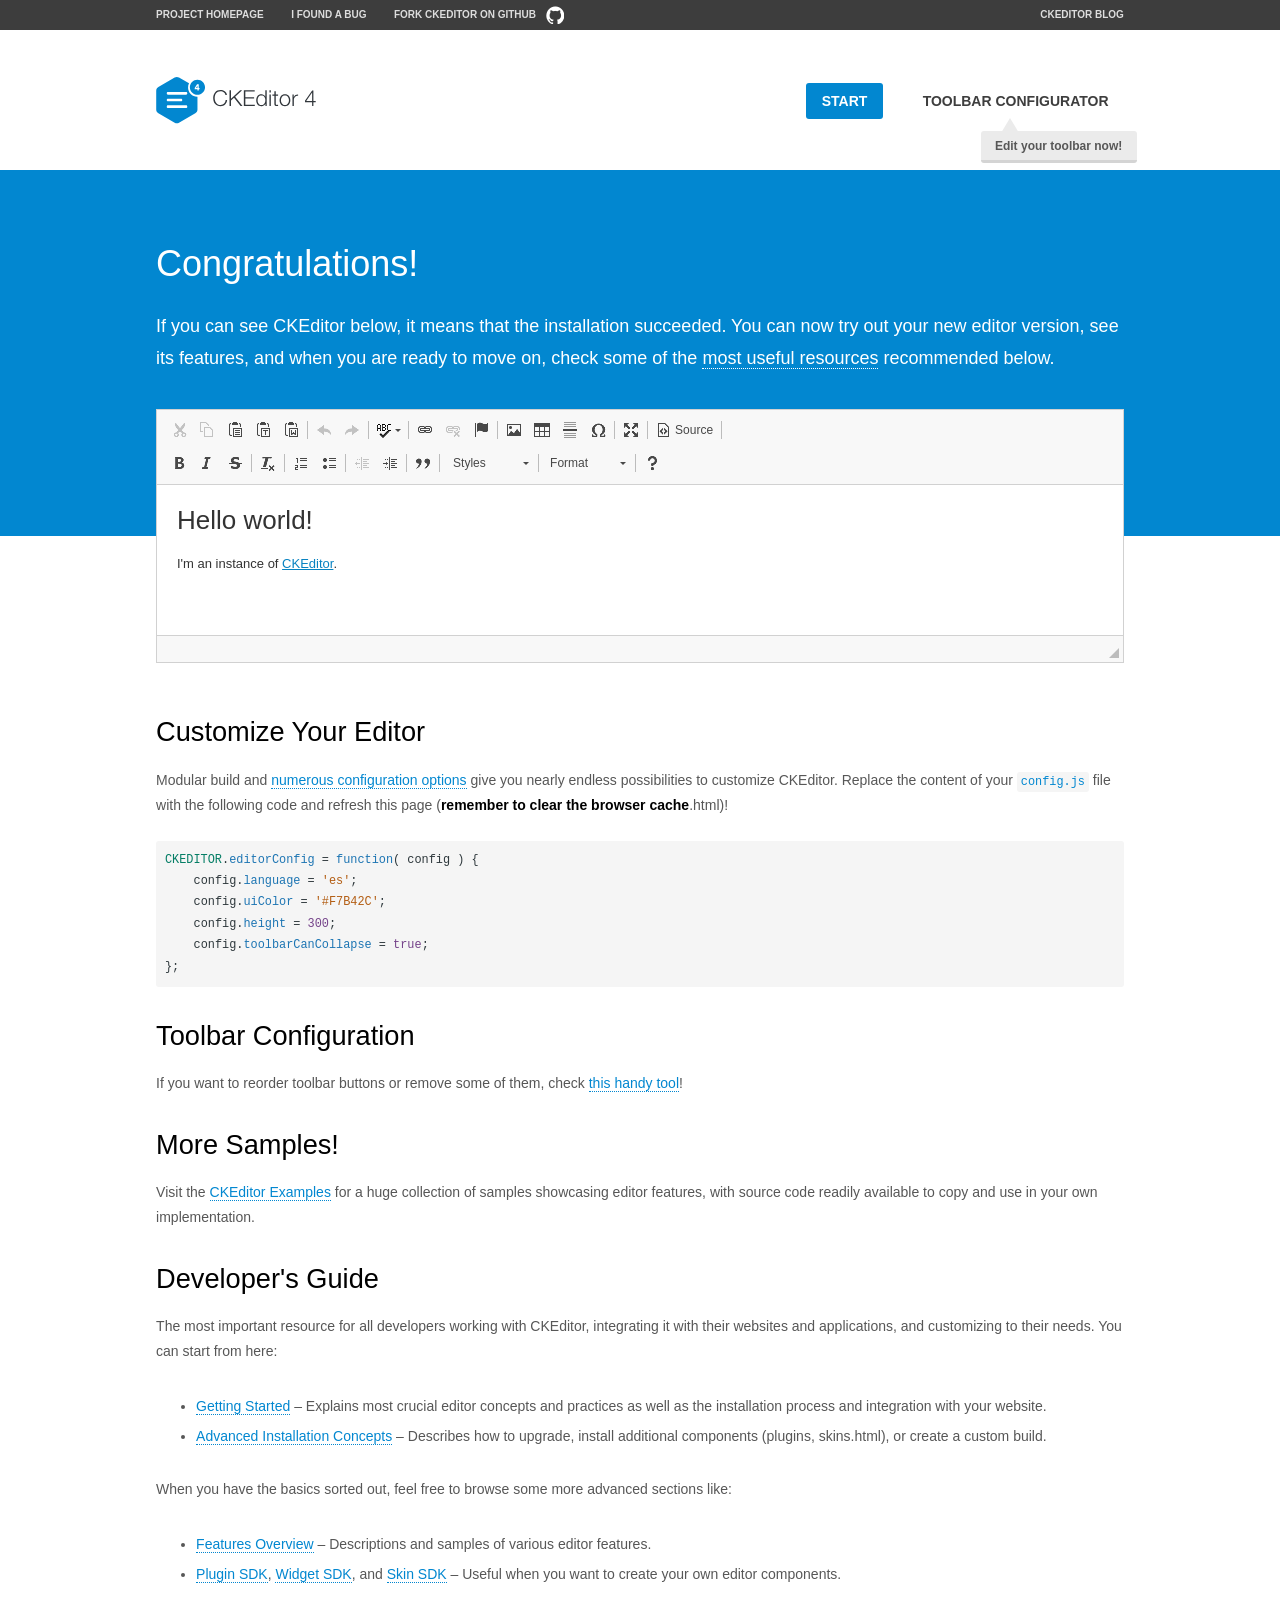
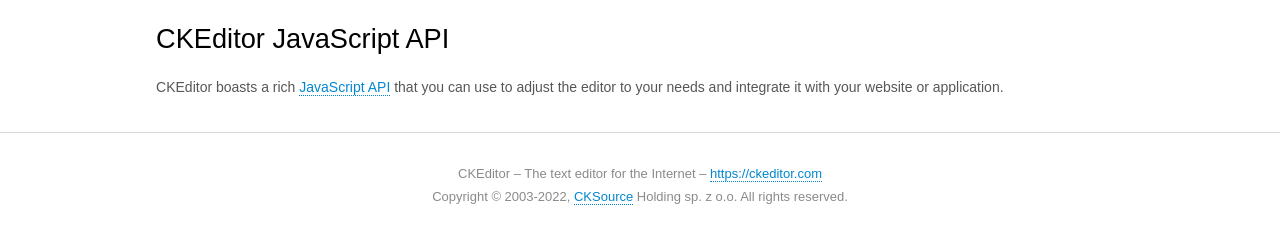
<file: Web-BDH/admin/ckeditor/samples/index.html>
<!DOCTYPE html>
<!--
Copyright (c) 2003-2022, CKSource Holding sp. z o.o. All rights reserved.
For licensing, see LICENSE.md or https://ckeditor.com/legal/ckeditor-oss-license
-->
<html lang="en">
<head>
	<meta charset="utf-8">
	<title>CKEditor Sample</title>
	<script src="../ckeditor.js"></script>
	<script src="js/sample.js"></script>
	<link rel="stylesheet" href="css/samples.css">
	<link rel="stylesheet" href="toolbarconfigurator/lib/codemirror/neo.css">
	<meta name="viewport" content="width=device-width,initial-scale=1">
	<meta name="description" content="Try the latest sample of CKEditor 4 and learn more about customizing your WYSIWYG editor with endless possibilities.">
</head>
<body id="main">

<nav class="navigation-a">
	<div class="grid-container">
		<ul class="navigation-a-left grid-width-70">
			<li><a href="https://ckeditor.com/ckeditor-4/">Project Homepage</a></li>
			<li><a href="https://github.com/ckeditor/ckeditor4/issues">I found a bug</a></li>
			<li><a href="https://github.com/ckeditor/ckeditor4" class="icon-pos-right icon-navigation-a-github">Fork CKEditor on GitHub</a></li>
		</ul>
		<ul class="navigation-a-right grid-width-30">
			<li><a href="https://ckeditor.com/blog/">CKEditor Blog</a></li>
		</ul>
	</div>
</nav>

<header class="header-a">
	<div class="grid-container">
		<h1 class="header-a-logo grid-width-30">
			<a href="index.html"><img src="img/logo.svg" onerror="this.src='img/logo.png'; this.onerror=null;" alt="CKEditor Sample"></a>
		</h1>

		<nav class="navigation-b grid-width-70">
			<ul>
				<li><a href="index.html" class="button-a button-a-background">Start</a></li>
				<li><a href="toolbarconfigurator/index.html" class="button-a">Toolbar configurator <span class="balloon-a balloon-a-nw">Edit your toolbar now!</span></a></li>
			</ul>
		</nav>
	</div>
</header>

<main>
	<div class="adjoined-top">
		<div class="grid-container">
			<div class="content grid-width-100">
				<h1>Congratulations!</h1>
				<p>
					If you can see CKEditor below, it means that the installation succeeded.
					You can now try out your new editor version, see its features, and when you are ready to move on, check some of the <a href="#sample-customize">most useful resources</a> recommended below.
				</p>
			</div>
		</div>
	</div>
	<div class="adjoined-bottom">
		<div class="grid-container">
			<div class="grid-width-100">
				<div id="editor">
					<h1>Hello world!</h1>
					<p>I'm an instance of <a href="https://ckeditor.com">CKEditor</a>.</p>
				</div>
			</div>
		</div>
	</div>

	<div class="grid-container">
		<div class="content grid-width-100">
			<section id="sample-customize">
				<h2>Customize Your Editor</h2>
				<p>Modular build and <a href="https://ckeditor.com/docs/ckeditor4/latest/guide/dev_configuration.html">numerous configuration options</a> give you nearly endless possibilities to customize CKEditor. Replace the content of your <code><a href="../config.js">config.js</a></code> file with the following code and refresh this page (<strong>remember to clear the browser cache</strong>.html)!</p>
		<pre class="cm-s-neo CodeMirror"><code><span style="padding-right: 0.1px;"><span class="cm-variable">CKEDITOR</span>.<span class="cm-property">editorConfig</span> <span class="cm-operator">=</span> <span class="cm-keyword">function</span>( <span class="cm-def">config</span> ) {</span>
<span style="padding-right: 0.1px;"><span class="cm-tab">	</span><span class="cm-variable-2">config</span>.<span class="cm-property">language</span> <span class="cm-operator">=</span> <span class="cm-string">'es'</span>;</span>
<span style="padding-right: 0.1px;"><span class="cm-tab">	</span><span class="cm-variable-2">config</span>.<span class="cm-property">uiColor</span> <span class="cm-operator">=</span> <span class="cm-string">'#F7B42C'</span>;</span>
<span style="padding-right: 0.1px;"><span class="cm-tab">	</span><span class="cm-variable-2">config</span>.<span class="cm-property">height</span> <span class="cm-operator">=</span> <span class="cm-number">300</span>;</span>
<span style="padding-right: 0.1px;"><span class="cm-tab">	</span><span class="cm-variable-2">config</span>.<span class="cm-property">toolbarCanCollapse</span> <span class="cm-operator">=</span> <span class="cm-atom">true</span>;</span>
<span style="padding-right: 0.1px;">};</span></code></pre>
			</section>

			<section>
				<h2>Toolbar Configuration</h2>
				<p>If you want to reorder toolbar buttons or remove some of them, check <a href="toolbarconfigurator/index.html">this handy tool</a>!</p>
			</section>

			<section>
				<h2>More Samples!</h2>
				<p>Visit the <a href="https://ckeditor.com/docs/ckeditor4/latest/examples/index.html">CKEditor Examples</a> for a huge collection of samples showcasing editor features, with source code readily available to copy and use in your own implementation.</p>
			</section>

			<section>
				<h2>Developer's Guide</h2>
				<p>The most important resource for all developers working with CKEditor, integrating it with their websites and applications, and customizing to their needs. You can start from here:</p>
				<ul>
					<li><a href="https://ckeditor.com/docs/ckeditor4/latest/guide/dev_installation.html">Getting Started</a> &ndash; Explains most crucial editor concepts and practices as well as the installation process and integration with your website.</li>
					<li><a href="https://ckeditor.com/docs/ckeditor4/latest/guide/dev_advanced_installation.html">Advanced Installation Concepts</a> &ndash; Describes how to upgrade, install additional components (plugins, skins.html), or create a custom build.</li>
				</ul>
					<p>When you have the basics sorted out, feel free to browse some more advanced sections like:</p>
				<ul>
					<li><a href="https://ckeditor.com/docs/ckeditor4/latest/features/index.html">Features Overview</a> &ndash; Descriptions and samples of various editor features.</li>
					<li><a href="https://ckeditor.com/docs/ckeditor4/latest/guide/plugin_sdk_intro.html">Plugin SDK</a>, <a href="https://ckeditor.com/docs/ckeditor4/latest/guide/widget_sdk_intro.html">Widget SDK</a>, and <a href="https://ckeditor.com/docs/ckeditor4/latest/guide/skin_sdk_intro.html">Skin SDK</a> &ndash; Useful when you want to create your own editor components.</li>
				</ul>
			</section>

			<section>
				<h2>CKEditor JavaScript API</h2>
				<p>CKEditor boasts a rich <a href="https://ckeditor.com/docs/ckeditor4/latest/api/index.html">JavaScript API</a> that you can use to adjust the editor to your needs and integrate it with your website or application.</p>
			</section>
		</div>
	</div>
</main>

<footer class="footer-a grid-container">
	<div class="grid-container">
		<p class="grid-width-100">
			CKEditor &ndash; The text editor for the Internet &ndash; <a class="samples" href="https://ckeditor.com/">https://ckeditor.com</a>
		</p>
		<p class="grid-width-100" id="copy">
			Copyright &copy; 2003-2022, <a class="samples" href="https://cksource.com/">CKSource</a> Holding sp. z o.o. All rights reserved.
		</p>
	</div>
</footer>
<script>
	initSample();
</script>

</body>
</html>
</file>
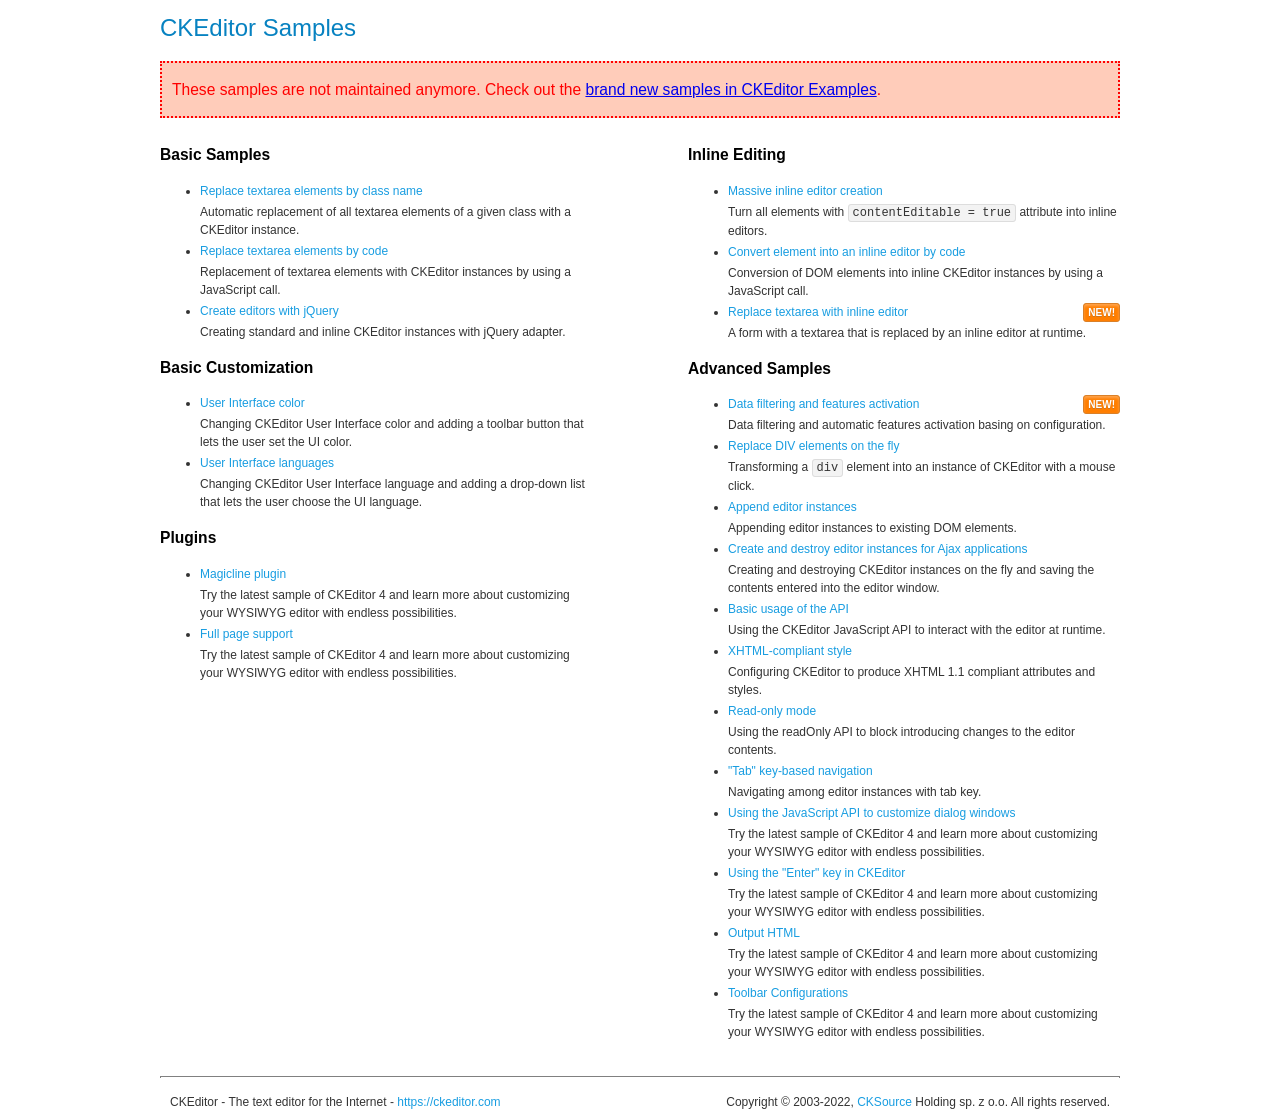
<file: Web-BDH/admin/ckeditor/samples/old/index.html>
<!DOCTYPE html>
<!--
Copyright (c) 2003-2022, CKSource Holding sp. z o.o. All rights reserved.
For licensing, see LICENSE.md or https://ckeditor.com/legal/ckeditor-oss-license
-->
<html lang="en">
<head>
	<meta charset="utf-8">
	<title>CKEditor Samples</title>
	<link rel="stylesheet" href="sample.css">
	<meta name="description" content="Try the latest sample of CKEditor 4 and learn more about customizing your WYSIWYG editor with endless possibilities.">
</head>
<body>
	<h1 class="samples">
		CKEditor Samples
	</h1>
	<div class="warning deprecated">
		These samples are not maintained anymore. Check out the <a href="https://ckeditor.com/docs/ckeditor4/latest/examples/index.html">brand new samples in CKEditor Examples</a>.
	</div>
	<div class="twoColumns">
		<div class="twoColumnsLeft">
			<h2 class="samples">
				Basic Samples
			</h2>
			<dl class="samples">
				<dt><a class="samples" href="replacebyclass.html">Replace textarea elements by class name</a></dt>
				<dd>Automatic replacement of all textarea elements of a given class with a CKEditor instance.</dd>

				<dt><a class="samples" href="replacebycode.html">Replace textarea elements by code</a></dt>
				<dd>Replacement of textarea elements with CKEditor instances by using a JavaScript call.</dd>

				<dt><a class="samples" href="jquery.html">Create editors with jQuery</a></dt>
				<dd>Creating standard and inline CKEditor instances with jQuery adapter.</dd>
			</dl>

			<h2 class="samples">
				Basic Customization
			</h2>
			<dl class="samples">
				<dt><a class="samples" href="uicolor.html">User Interface color</a></dt>
				<dd>Changing CKEditor User Interface color and adding a toolbar button that lets the user set the UI color.</dd>

				<dt><a class="samples" href="uilanguages.html">User Interface languages</a></dt>
				<dd>Changing CKEditor User Interface language and adding a drop-down list that lets the user choose the UI language.</dd>
			</dl>


			<h2 class="samples">Plugins</h2>
<dl class="samples">
<dt><a class="samples" href="magicline/magicline.html">Magicline plugin</a></dt>
<dd>Try the latest sample of CKEditor 4 and learn more about customizing your WYSIWYG editor with endless possibilities.</dd>

<dt><a class="samples" href="wysiwygarea/fullpage.html">Full page support</a></dt>
<dd>Try the latest sample of CKEditor 4 and learn more about customizing your WYSIWYG editor with endless possibilities.</dd>
</dl>
		</div>
		<div class="twoColumnsRight">
			<h2 class="samples">
				Inline Editing
			</h2>
			<dl class="samples">
				<dt><a class="samples" href="inlineall.html">Massive inline editor creation</a></dt>
				<dd>Turn all elements with <code>contentEditable = true</code> attribute into inline editors.</dd>

				<dt><a class="samples" href="inlinebycode.html">Convert element into an inline editor by code</a></dt>
				<dd>Conversion of DOM elements into inline CKEditor instances by using a JavaScript call.</dd>

				<dt><a class="samples" href="inlinetextarea.html">Replace textarea with inline editor</a> <span class="new">New!</span></dt>
				<dd>A form with a textarea that is replaced by an inline editor at runtime.</dd>

				
			</dl>

			<h2 class="samples">
				Advanced Samples
			</h2>
			<dl class="samples">
				<dt><a class="samples" href="datafiltering.html">Data filtering and features activation</a> <span class="new">New!</span></dt>
				<dd>Data filtering and automatic features activation basing on configuration.</dd>

				<dt><a class="samples" href="divreplace.html">Replace DIV elements on the fly</a></dt>
				<dd>Transforming a <code>div</code> element into an instance of CKEditor with a mouse click.</dd>

				<dt><a class="samples" href="appendto.html">Append editor instances</a></dt>
				<dd>Appending editor instances to existing DOM elements.</dd>

				<dt><a class="samples" href="ajax.html">Create and destroy editor instances for Ajax applications</a></dt>
				<dd>Creating and destroying CKEditor instances on the fly and saving the contents entered into the editor window.</dd>

				<dt><a class="samples" href="api.html">Basic usage of the API</a></dt>
				<dd>Using the CKEditor JavaScript API to interact with the editor at runtime.</dd>

				<dt><a class="samples" href="xhtmlstyle.html">XHTML-compliant style</a></dt>
				<dd>Configuring CKEditor to produce XHTML 1.1 compliant attributes and styles.</dd>

				<dt><a class="samples" href="readonly.html">Read-only mode</a></dt>
				<dd>Using the readOnly API to block introducing changes to the editor contents.</dd>

				<dt><a class="samples" href="tabindex.html">"Tab" key-based navigation</a></dt>
				<dd>Navigating among editor instances with tab key.</dd>


				
<dt><a class="samples" href="dialog/dialog.html">Using the JavaScript API to customize dialog windows</a></dt>
<dd>Try the latest sample of CKEditor 4 and learn more about customizing your WYSIWYG editor with endless possibilities.</dd>

<dt><a class="samples" href="enterkey/enterkey.html">Using the &quot;Enter&quot; key in CKEditor</a></dt>
<dd>Try the latest sample of CKEditor 4 and learn more about customizing your WYSIWYG editor with endless possibilities.</dd>

<dt><a class="samples" href="htmlwriter/outputhtml.html">Output HTML</a></dt>
<dd>Try the latest sample of CKEditor 4 and learn more about customizing your WYSIWYG editor with endless possibilities.</dd>

<dt><a class="samples" href="toolbar/toolbar.html">Toolbar Configurations</a></dt>
<dd>Try the latest sample of CKEditor 4 and learn more about customizing your WYSIWYG editor with endless possibilities.</dd>

			</dl>
		</div>
	</div>
	<div id="footer">
		<hr>
		<p>
			CKEditor - The text editor for the Internet - <a class="samples" href="https://ckeditor.com/">https://ckeditor.com</a>
		</p>
		<p id="copy">
			Copyright &copy; 2003-2022, <a class="samples" href="https://cksource.com/">CKSource</a> Holding sp. z o.o. All rights reserved.
		</p>
	</div>
</body>
</html>
</file>
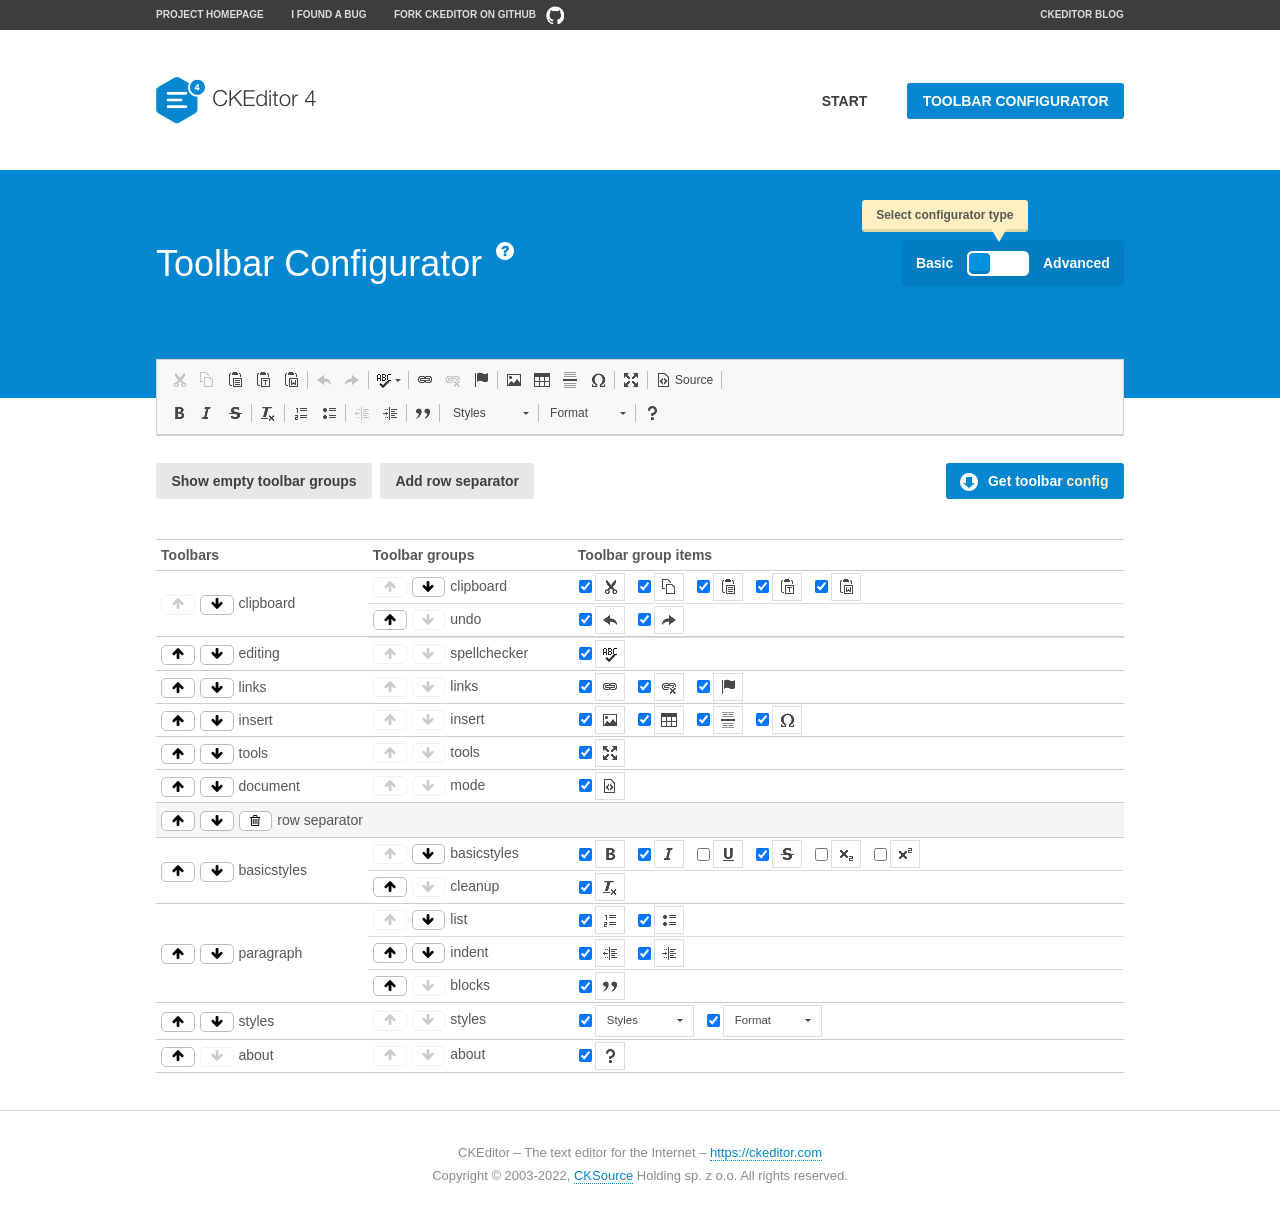
<file: Web-BDH/admin/ckeditor/samples/toolbarconfigurator/index.html>
<!DOCTYPE html>
<!--
Copyright (c) 2003-2022, CKSource Holding sp. z o.o. All rights reserved.
For licensing, see LICENSE.md or https://ckeditor.com/legal/ckeditor-oss-license
-->
<!--[if IE 8]><html class="ie8"><![endif]-->
<!--[if gt IE 8]><html><![endif]-->
<!--[if !IE]><!--><html lang="en"><!--<![endif]-->
<head>
	<meta charset="utf-8">
	<title>Toolbar Configurator</title>
	<script src="../../ckeditor.js"></script>
	<script>
		if ( CKEDITOR.env.ie && CKEDITOR.env.version < 9 )
			CKEDITOR.tools.enableHtml5Elements( document );
	</script>
	<link rel="stylesheet" href="lib/codemirror/codemirror.css">
	<link rel="stylesheet" href="lib/codemirror/show-hint.css">
	<link rel="stylesheet" href="lib/codemirror/neo.css">
	<link rel="stylesheet" href="css/fontello.css">
	<link rel="stylesheet" href="../css/samples.css">
	<meta name="description" content="Try the latest sample of CKEditor 4 and learn more about customizing your WYSIWYG editor with endless possibilities.">
</head>
<body id="toolbar">

<nav class="navigation-a">
	<div class="grid-container">
		<ul class="navigation-a-left grid-width-70">
			<li><a href="https://ckeditor.com/ckeditor-4/">Project Homepage</a></li>
			<li><a href="https://github.com/ckeditor/ckeditor4/issues">I found a bug</a></li>
			<li><a href="https://github.com/ckeditor/ckeditor4" class="icon-pos-right icon-navigation-a-github">Fork CKEditor on GitHub</a></li>
		</ul>
		<ul class="navigation-a-right grid-width-30">
			<li><a href="https://ckeditor.com/blog/">CKEditor Blog</a></li>
		</ul>
	</div>
</nav>

<header class="header-a">
	<div class="grid-container">
		<h1 class="header-a-logo grid-width-30">
			<a href="../index.html"><img src="../img/logo.svg" onerror="this.src='../img/logo.png'; this.onerror=null;" alt="CKEditor Logo"></a>
		</h1>
		<nav class="navigation-b grid-width-70">
			<ul>
				<li><a href="../index.html"  class="button-a">Start</a></li>
				<li><a href="index.html"  class="button-a button-a-background">Toolbar configurator</a></li>
			</ul>
		</nav>
	</div>
</header>

<main>
	<div class="adjoined-top">
		<div class="grid-container">
			<div class="content grid-width-100">
				<div class="grid-container-nested">
					<h1 class="grid-width-60">
						Toolbar Configurator
						<a href="#help-content" type="button" title="Configurator help" id="help" class="button-a button-a-background button-a-no-text icon-pos-left icon-question-mark">Help</a>
					</h1>

					<div class="grid-width-40 grid-switch-magic">
						<div class="switch">
							<span class="balloon-a balloon-a-se">Select configurator type</span>
							<input type="radio" name="radio" data-num="1" id="radio-basic" />
							<input type="radio" name="radio" data-num="2" id="radio-advanced" />
							<label data-for="1" for="radio-basic">Basic</label>
							<span class="switch-inner">
								<span class="handler"></span>
							</span>
							<label data-for="2" for="radio-advanced">Advanced</label>
						</div>
					</div>
				</div>
			</div>
		</div>
	</div>
	<div class="adjoined-bottom">
		<div class="grid-container">
			<div class="grid-width-100">
				<div class="editors-container">
					<div id="editor-basic"></div>
					<div id="editor-advanced"></div>
				</div>
			</div>
		</div>
	</div>

	<div class="grid-container configurator">
		<div class="content grid-width-100">
			<div class="configurator">
				<div>
					<div id="toolbarModifierWrapper"></div>
				</div>
			</div>
		</div>
	</div>

	<div id="help-content">
		<div class="grid-container">
			<div class="grid-width-100">
				<h2>What Am I Doing Here?</h2>

				<div class="grid-container grid-container-nested">
					<div class="basic">
						<div class="grid-width-50">
							<p>Arrange <a href="https://ckeditor.com/docs/ckeditor4/latest/api/CKEDITOR_config.html#cfg-toolbarGroups">toolbar groups</a>, toggle <a href="https://ckeditor.com/docs/ckeditor4/latest/api/CKEDITOR_config.html#cfg-removeButtons">button visibility</a> according to your needs and get your toolbar configuration.</p>
							<p>You can replace the content of the <a href="../../config.js"><code>config.js</code></a> file with the generated configuration. If you already set some configuration options you will need to merge both configurations.</p>
						</div>
						<div class="grid-width-50">
							<p>Read more about different ways of <a href="https://ckeditor.com/docs/ckeditor4/latest/guide/dev_configuration.html">setting configuration</a> and do not forget about <strong>clearing browser cache</strong>.</p>
							<p>Arranging toolbar groups is the recommended way of configuring the toolbar, but if you need more freedom you can use the <a href="#advanced">advanced configurator</a>.</p>
						</div>
					</div>
					<div class="advanced" style="display: none;">
						<div class="grid-width-50">
							<p>With this code editor you can edit your <a href="https://ckeditor.com/docs/ckeditor4/latest/api/CKEDITOR_config.html#cfg-toolbar">toolbar configuration</a> live.</p>
							<p>You can replace the content of the <a href="../../config.js"><code>config.js</code></a> file with the generated configuration. If you already set some configuration options you will need to merge both configurations.</p>
						</div>
						<div class="grid-width-50">
							<p>Read more about different ways of <a href="https://ckeditor.com/docs/ckeditor4/latest/guide/dev_configuration.html">setting configuration</a> and do not forget about <strong>clearing browser cache</strong>.</p>
						</div>
					</div>
				</div>

				<p class="grid-container grid-container-nested">
					<button type="button" class="help-content-close grid-width-100 button-a button-a-background">Got it. Let's play!</button>
				</p>
			</div>
		</div>
	</div>
</main>

<footer class="footer-a grid-container">
	<p class="grid-width-100">
		CKEditor &ndash; The text editor for the Internet &ndash; <a class="samples" href="https://ckeditor.com/">https://ckeditor.com</a>
	</p>
	<p class="grid-width-100" id="copy">
		Copyright &copy; 2003-2022, <a class="samples" href="https://cksource.com/">CKSource</a> Holding sp. z o.o. All rights reserved.
	</p>
</footer>

<script src="lib/codemirror/codemirror.js"></script>
<script src="lib/codemirror/javascript.js"></script>
<script src="lib/codemirror/show-hint.js"></script>

<script src="js/fulltoolbareditor.js"></script>
<script src="js/abstracttoolbarmodifier.js"></script>
<script src="js/toolbarmodifier.js"></script>
<script src="js/toolbartextmodifier.js"></script>
<script src="../js/sf.js"></script>

<script>
	( function() {
		'use strict';

		var mode = ( window.location.hash.substr( 1 ) === 'advanced' ) ? 'advanced' : 'basic',
			configuratorSection = CKEDITOR.document.findOne( 'main > .grid-container.configurator' ),
			basicInstruction = CKEDITOR.document.findOne( '#help-content .basic' ),
			advancedInstruction = CKEDITOR.document.findOne( '#help-content .advanced' ),

			// Configurator mode switcher.
			modeSwitchBasic = CKEDITOR.document.getById( 'radio-basic' ),
			modeSwitchAdvanced = CKEDITOR.document.getById( 'radio-advanced' );

		// Initial setup
		function updateSwitcher() {
			if ( mode === 'advanced' ) {
				modeSwitchAdvanced.$.checked = true;
			} else {
				modeSwitchBasic.$.checked = true;
			}
		}

		updateSwitcher();

		CKEDITOR.document.getWindow().on( 'hashchange', function( e ) {
			var hash = window.location.hash.substr( 1 );
			if ( !( hash === 'advanced' || hash === 'basic' ) ) {
				return;
			}
			mode = hash;
			onToolbarsDone( mode );
		} );

		CKEDITOR.document.getWindow().on( 'resize', function() {
			updateToolbar( ( mode === 'basic' ? toolbarModifier : toolbarTextModifier )[ 'editorInstance' ] );
		} );

		function onRefresh( modifier ) {
			modifier = modifier || this;

			if ( mode === 'basic' && modifier instanceof ToolbarConfigurator.ToolbarTextModifier ) {
				return;
			}

			// CodeMirror container becomes visible, so we need to refresh and to avoid rendering problems.
			if ( mode === 'advanced' && modifier instanceof ToolbarConfigurator.ToolbarTextModifier ) {
				modifier.codeContainer.refresh();
			}

			updateToolbar( modifier.editorInstance );
		}

		function updateToolbar( editor ) {
			var editorContainer = editor.container;

			// Not always editor is loaded.
			if ( !editorContainer ) {
				return;
			}

			var displayStyle = editorContainer.getStyle( 'display' );

			editorContainer.setStyle( 'display', 'block' );

			var newHeight = editorContainer.getSize( 'height' );

			var newMarginTop = parseInt( editorContainer.getComputedStyle( 'margin-top' ), 10 );
			newMarginTop = ( isNaN( newMarginTop ) ? 0 : Number( newMarginTop ) );

			var newMarginBottom = parseInt( editorContainer.getComputedStyle( 'margin-bottom' ), 10 );
			newMarginBottom = ( isNaN( newMarginBottom ) ? 0 : Number( newMarginBottom ) );

			var result = newHeight + newMarginTop + newMarginBottom;

			editorContainer.setStyle( 'display', displayStyle );

			editor.container.getAscendant( 'div' ).setStyle( 'height', result + 'px' );
		}

		var toolbarModifier = new ToolbarConfigurator.ToolbarModifier( 'editor-basic' );

		var done = 0;
		toolbarModifier.init( onToolbarInit );
		toolbarModifier.onRefresh = onRefresh;

		CKEDITOR.document.getById( 'toolbarModifierWrapper' ).append( toolbarModifier.mainContainer );

		var toolbarTextModifier = new ToolbarConfigurator.ToolbarTextModifier( 'editor-advanced' );
		toolbarTextModifier.init( onToolbarInit );
		toolbarTextModifier.onRefresh = onRefresh;

		function onToolbarInit() {
			if ( ++done === 2 ) {
				onToolbarsDone();

				positionSticky.watch( CKEDITOR.document.findOne( '.toolbar' ), function() {
					return mode === 'advanced';
				} );
			}
		}

		function onToolbarsDone() {
			if ( mode === 'basic' ) {
				toggleModeBasic( false );
			} else {
				toggleModeAdvanced( false );
			}

			updateSwitcher();

			setTimeout( function() {
				CKEDITOR.document.findOne( '.editors-container' ).addClass( 'active' );
				CKEDITOR.document.findOne( '#toolbarModifierWrapper' ).addClass( 'active' );
			}, 200 );
		}

		CKEDITOR.document.getById( 'toolbarModifierWrapper' ).append( toolbarTextModifier.mainContainer );

		function toogleModeSwitch( onElement, offElement, onModifier, offModifier ) {
			onElement.addClass( 'fancy-button-active' );
			offElement.removeClass( 'fancy-button-active' );

			onModifier.showUI();
			offModifier.hideUI();
		}

		function toggleModeBasic( callOnRefresh ) {
			callOnRefresh = ( callOnRefresh !== false );
			mode = 'basic';
			window.location.hash = '#basic';
			toogleModeSwitch( modeSwitchBasic, modeSwitchAdvanced, toolbarModifier, toolbarTextModifier );

			configuratorSection.removeClass( 'freed-width' );
			basicInstruction.show();
			advancedInstruction.hide();

			callOnRefresh && onRefresh( toolbarModifier );
		}

		function toggleModeAdvanced( callOnRefresh ) {
			callOnRefresh = ( callOnRefresh !== false );
			mode = 'advanced';
			window.location.hash = '#advanced';
			toogleModeSwitch( modeSwitchAdvanced, modeSwitchBasic, toolbarTextModifier, toolbarModifier );

			configuratorSection.addClass( 'freed-width' );
			advancedInstruction.show();
			basicInstruction.hide();

			callOnRefresh && onRefresh( toolbarTextModifier );
		}

		modeSwitchBasic.on( 'click', toggleModeBasic );
		modeSwitchAdvanced.on( 'click', toggleModeAdvanced );

		//
		// Position:sticky for the toolbar.
		//

		// Will make elements behave like they were styled with position:sticky.
		var positionSticky = {
			// Store object: {
			// 		element: CKEDITOR.dom.element, // Element which will float.
			// 		placeholder: CKEDITOR.dom.element, // Placeholder which is place to prevent page bounce.
			// 		isFixed: boolean // Whether element float now.
			// }
			watched: [],

			active: [],

			staticContainer: null,

			init: function() {
				var element = CKEDITOR.dom.element.createFromHtml(
					'<div class="staticContainer">' +
						'<div class="grid-container" >' +
							'<div class="grid-width-100">' +
								'<div class="inner"></div>' +
							'</div>' +
						'</div>' +
					'</div>' );

				this.staticContainer = element.findOne( '.inner' );

				CKEDITOR.document.getBody().append( element );
			},

			watch: function( element, preventFunc ) {
				this.watched.push( {
					element: element,
					placeholder: new CKEDITOR.dom.element( 'div' ),
					isFixed: false,
					preventFunc: preventFunc
				} );
			},

			checkAll: function() {
				for ( var i = 0; i < this.watched.length; i++ ) {
					this.check( this.watched[ i ] );
				}
			},

			check: function( element ) {
				var isFixed = element.isFixed;
				var shouldBeFixed = this.shouldBeFixed( element );

				// Nothing to be done.
				if ( isFixed === shouldBeFixed ) {
					return;
				}

				var placeholder = element.placeholder;

				if ( isFixed ) {
					// Unfixing.

					element.element.insertBefore( placeholder );
					placeholder.remove();

					element.element.removeStyle( 'margin' );

					this.active.splice( CKEDITOR.tools.indexOf( this.active, element ), 1 );

				} else {
					// Fixing.
					placeholder.setStyle( 'width', element.element.getSize( 'width' ) + 'px' );
					placeholder.setStyle( 'height', element.element.getSize( 'height' ) + 'px' );
					placeholder.setStyle( 'margin-bottom', element.element.getComputedStyle( 'margin-bottom' ) );
					placeholder.setStyle( 'display', element.element.getComputedStyle( 'display' ) );
					placeholder.insertAfter( element.element );

					this.staticContainer.append( element.element );

					this.active.push( element );
				}

				element.isFixed = !element.isFixed;
			},

			shouldBeFixed: function( element ) {
				if ( element.preventFunc && element.preventFunc() ) {
					return false;
				}

				// If element is already fixed we are checking it's placeholder.
				var related = ( element.isFixed ? element.placeholder : element.element ),
					clientRect = related.$.getBoundingClientRect(),
					staticHeight = this.staticContainer.getSize('height' ),
					elemHeight = element.element.getSize( 'height' );

				if ( element.isFixed ) {
					return ( clientRect.top + elemHeight < staticHeight );
				} else {
					return ( clientRect.top < staticHeight );
				}
			}
		};

		positionSticky.init();

		CKEDITOR.document.getWindow().on( 'scroll',
			CKEDITOR.tools.eventsBuffer( 100, positionSticky.checkAll, positionSticky ).input
		);

		// Make the toolbar sticky.
		positionSticky.watch( CKEDITOR.document.findOne( '.editors-container' ) );

		// Help button and help-content.
		( function() {
			var helpButton = CKEDITOR.document.getById( 'help' ),
				helpContent = CKEDITOR.document.getById( 'help-content' );

			// Don't show help button on IE8 because it's unsupported by Pico Modal.
			if ( CKEDITOR.env.ie && CKEDITOR.env.version == 8 ) {
				helpButton.hide();
			} else {
				// Display help modal when the button is clicked.
				helpButton.on( 'click', function( evt ) {
					SF.modal( {
						// Clone modal content from DOM.
						content: helpContent.getHtml(),

						afterCreate: function( modal ) {
							// Enable modal content button to close the modal.
							new CKEDITOR.dom.element( modal.modalElem() ).findOne( '.help-content-close' ).once( 'click', modal.close );
						}
					} ).show();
				} );
			}
		} )();
	} )();
</script>
</body>
</html>
</file>
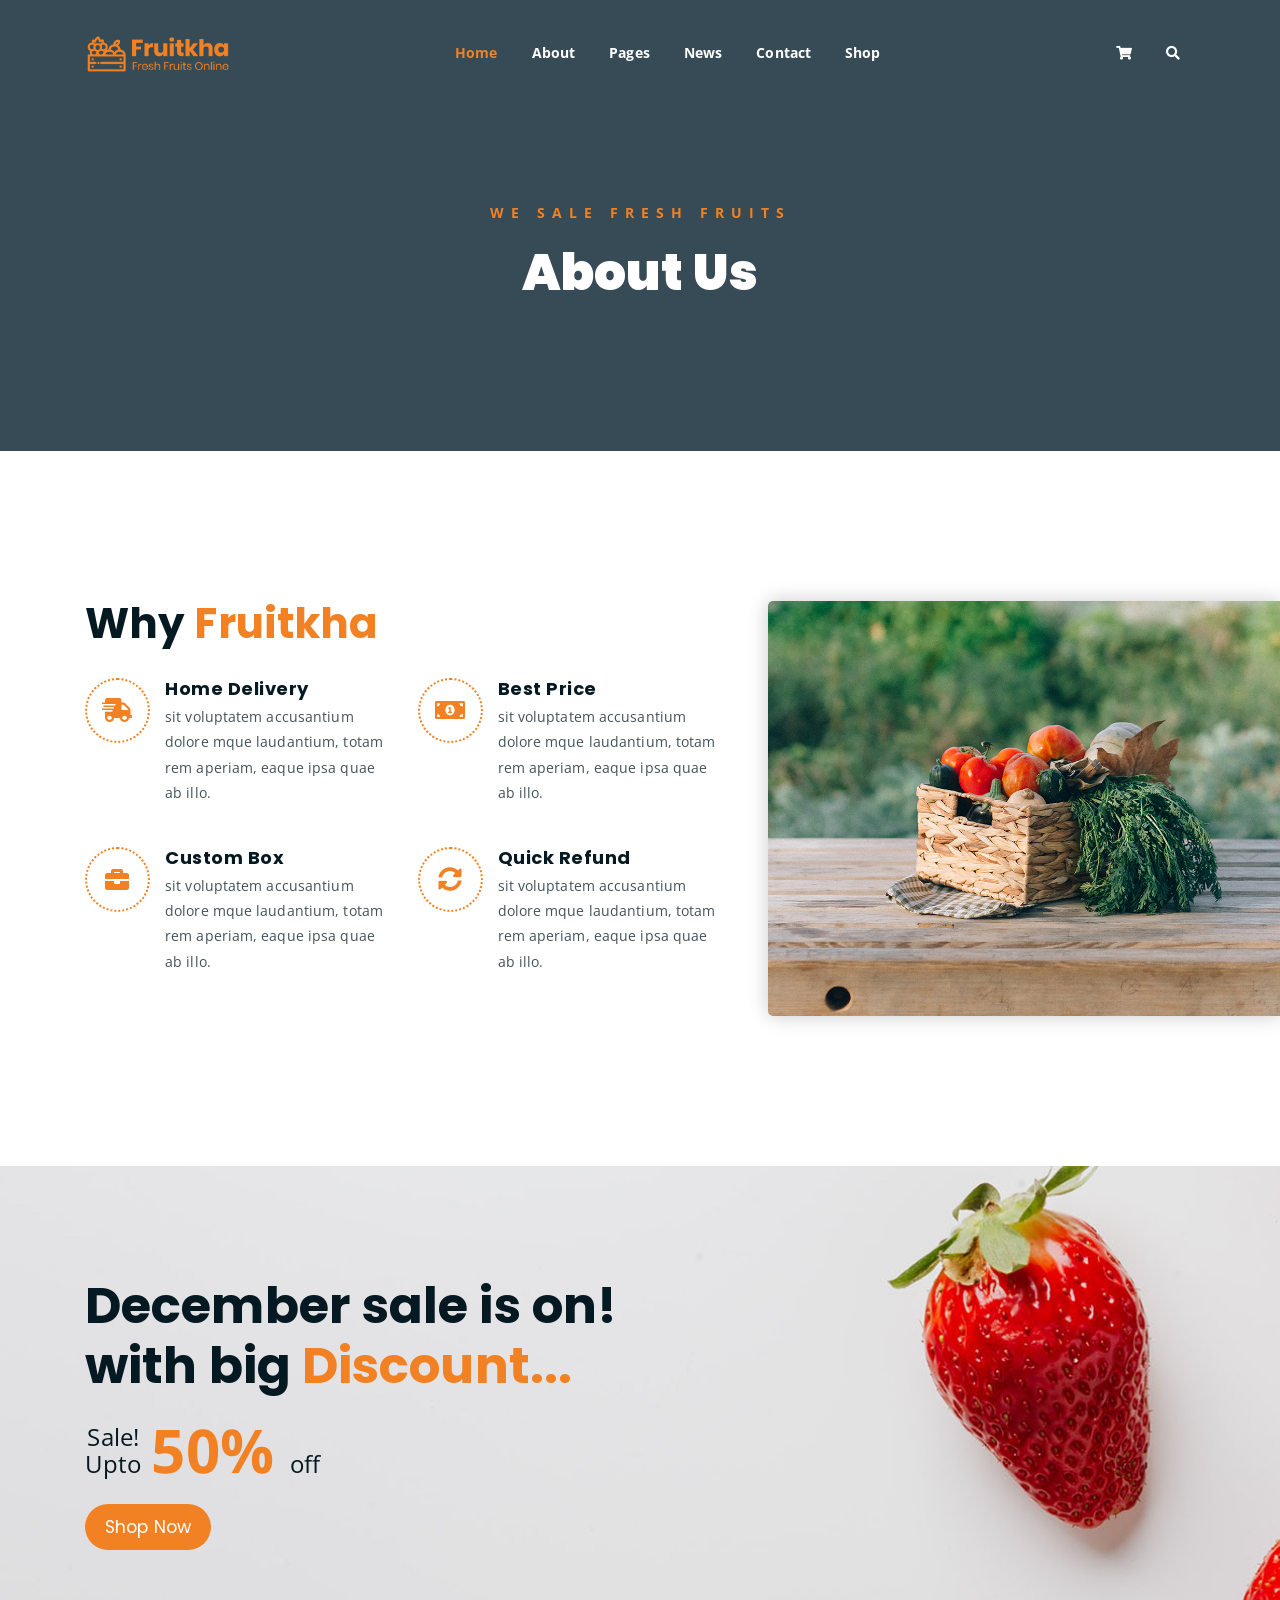
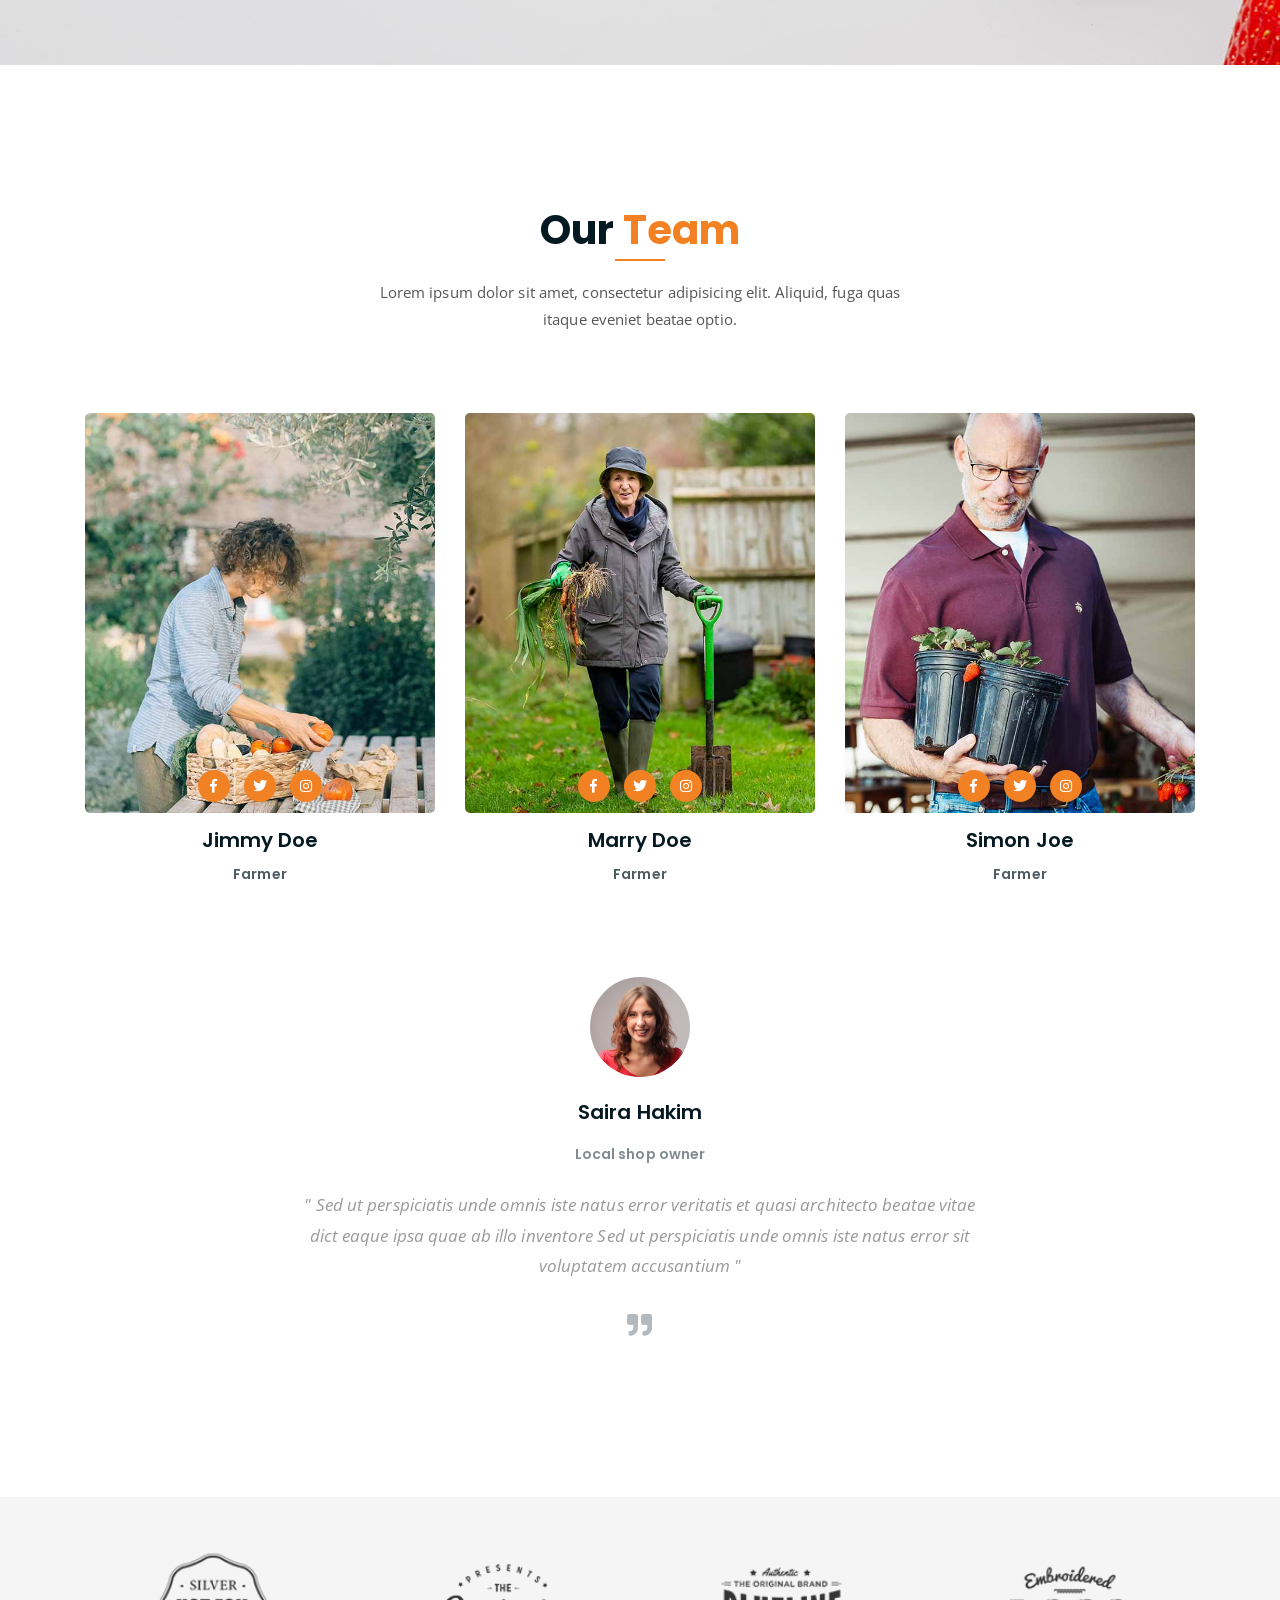
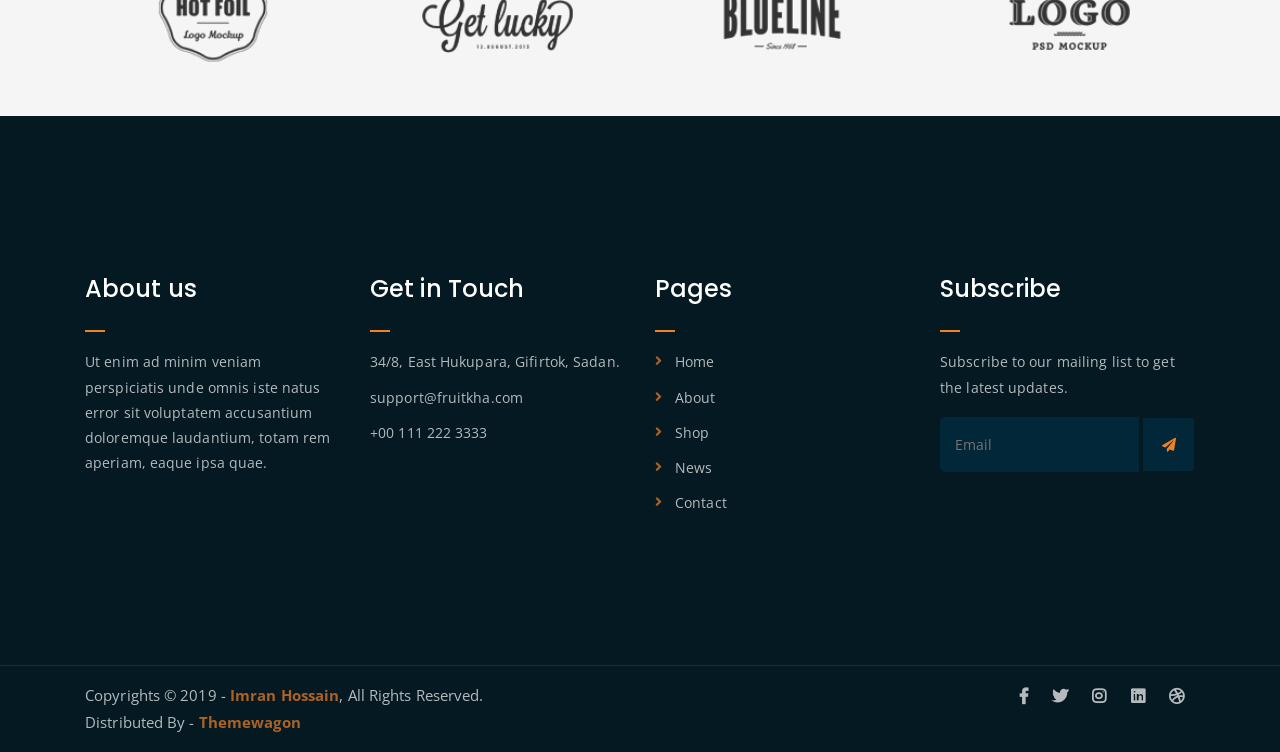
<file: Web-BDH/about.html>
<!DOCTYPE html>
<html lang="en">
<head>
	<meta charset="UTF-8">
	<meta http-equiv="X-UA-Compatible" content="IE=edge">
	<meta name="viewport" content="width=device-width, initial-scale=1">
	<meta name="description" content="Responsive Bootstrap4 Shop Template, Created by Imran Hossain from https://imransdesign.com/">

	<!-- title -->
	<title>About</title>

	<!-- favicon -->
	<link rel="shortcut icon" type="image/png" href="assets/img/favicon.png">
	<!-- google font -->
	<link href="https://fonts.googleapis.com/css?family=Open+Sans:300,400,700" rel="stylesheet">
	<link href="https://fonts.googleapis.com/css?family=Poppins:400,700&display=swap" rel="stylesheet">
	<!-- fontawesome -->
	<link rel="stylesheet" href="assets/css/all.min.css">
	<!-- bootstrap -->
	<link rel="stylesheet" href="assets/bootstrap/css/bootstrap.min.css">
	<!-- owl carousel -->
	<link rel="stylesheet" href="assets/css/owl.carousel.css">
	<!-- magnific popup -->
	<link rel="stylesheet" href="assets/css/magnific-popup.css">
	<!-- animate css -->
	<link rel="stylesheet" href="assets/css/animate.css">
	<!-- mean menu css -->
	<link rel="stylesheet" href="assets/css/meanmenu.min.css">
	<!-- main style -->
	<link rel="stylesheet" href="assets/css/main.css">
	<!-- responsive -->
	<link rel="stylesheet" href="assets/css/responsive.css">

</head>
<body>
	
	<!--PreLoader-->
    <div class="loader">
        <div class="loader-inner">
            <div class="circle"></div>
        </div>
    </div>
    <!--PreLoader Ends-->
	
	<!-- header -->
	<div class="top-header-area" id="sticker">
		<div class="container">
			<div class="row">
				<div class="col-lg-12 col-sm-12 text-center">
					<div class="main-menu-wrap">
						<!-- logo -->
						<div class="site-logo">
							<a href="index.html">
								<img src="assets/img/logo.png" alt="">
							</a>
						</div>
						<!-- logo -->

						<!-- menu start -->
						<nav class="main-menu">
							<ul>
								<li class="current-list-item"><a href="#">Home</a>
									<ul class="sub-menu">
										<li><a href="index.html">Static Home</a></li>
										<li><a href="index_2.html">Slider Home</a></li>
									</ul>
								</li>
								<li><a href="about.html">About</a></li>
								<li><a href="#">Pages</a>
									<ul class="sub-menu">
										<li><a href="404.html">404 page</a></li>
										<li><a href="about.html">About</a></li>
										<li><a href="cart.html">Cart</a></li>
										<li><a href="checkout.html">Check Out</a></li>
										<li><a href="contact.html">Contact</a></li>
										<li><a href="news.html">News</a></li>
										<li><a href="shop.html">Shop</a></li>
									</ul>
								</li>
								<li><a href="news.html">News</a>
									<ul class="sub-menu">
										<li><a href="news.html">News</a></li>
										<li><a href="single-news.html">Single News</a></li>
									</ul>
								</li>
								<li><a href="contact.html">Contact</a></li>
								<li><a href="shop.html">Shop</a>
									<ul class="sub-menu">
										<li><a href="shop.html">Shop</a></li>
										<li><a href="checkout.html">Check Out</a></li>
										<li><a href="single-product.html">Single Product</a></li>
										<li><a href="cart.html">Cart</a></li>
									</ul>
								</li>
								<li>
									<div class="header-icons">
										<a class="shopping-cart" href="cart.html"><i class="fas fa-shopping-cart"></i></a>
										<a class="mobile-hide search-bar-icon" href="#"><i class="fas fa-search"></i></a>
									</div>
								</li>
							</ul>
						</nav>
						<a class="mobile-show search-bar-icon" href="#"><i class="fas fa-search"></i></a>
						<div class="mobile-menu"></div>
						<!-- menu end -->
					</div>
				</div>
			</div>
		</div>
	</div>
	<!-- end header -->

	<!-- search area -->
	<div class="search-area">
		<div class="container">
			<div class="row">
				<div class="col-lg-12">
					<span class="close-btn"><i class="fas fa-window-close"></i></span>
					<div class="search-bar">
						<div class="search-bar-tablecell">
							<h3>Search For:</h3>
							<input type="text" placeholder="Keywords">
							<button type="submit">Search <i class="fas fa-search"></i></button>
						</div>
					</div>
				</div>
			</div>
		</div>
	</div>
	<!-- end search arewa -->
	
	<!-- breadcrumb-section -->
	<div class="breadcrumb-section breadcrumb-bg">
		<div class="container">
			<div class="row">
				<div class="col-lg-8 offset-lg-2 text-center">
					<div class="breadcrumb-text">
						<p>We sale fresh fruits</p>
						<h1>About Us</h1>
					</div>
				</div>
			</div>
		</div>
	</div>
	<!-- end breadcrumb section -->

	<!-- featured section -->
	<div class="feature-bg">
		<div class="container">
			<div class="row">
				<div class="col-lg-7">
					<div class="featured-text">
						<h2 class="pb-3">Why <span class="orange-text">Fruitkha</span></h2>
						<div class="row">
							<div class="col-lg-6 col-md-6 mb-4 mb-md-5">
								<div class="list-box d-flex">
									<div class="list-icon">
										<i class="fas fa-shipping-fast"></i>
									</div>
									<div class="content">
										<h3>Home Delivery</h3>
										<p>sit voluptatem accusantium dolore mque laudantium, totam rem aperiam, eaque ipsa quae ab illo.</p>
									</div>
								</div>
							</div>
							<div class="col-lg-6 col-md-6 mb-5 mb-md-5">
								<div class="list-box d-flex">
									<div class="list-icon">
										<i class="fas fa-money-bill-alt"></i>
									</div>
									<div class="content">
										<h3>Best Price</h3>
										<p>sit voluptatem accusantium dolore mque laudantium, totam rem aperiam, eaque ipsa quae ab illo.</p>
									</div>
								</div>
							</div>
							<div class="col-lg-6 col-md-6 mb-5 mb-md-5">
								<div class="list-box d-flex">
									<div class="list-icon">
										<i class="fas fa-briefcase"></i>
									</div>
									<div class="content">
										<h3>Custom Box</h3>
										<p>sit voluptatem accusantium dolore mque laudantium, totam rem aperiam, eaque ipsa quae ab illo.</p>
									</div>
								</div>
							</div>
							<div class="col-lg-6 col-md-6">
								<div class="list-box d-flex">
									<div class="list-icon">
										<i class="fas fa-sync-alt"></i>
									</div>
									<div class="content">
										<h3>Quick Refund</h3>
										<p>sit voluptatem accusantium dolore mque laudantium, totam rem aperiam, eaque ipsa quae ab illo.</p>
									</div>
								</div>
							</div>
						</div>
					</div>
				</div>
			</div>
		</div>
	</div>
	<!-- end featured section -->

	<!-- shop banner -->
	<section class="shop-banner">
    	<div class="container">
        	<h3>December sale is on! <br> with big <span class="orange-text">Discount...</span></h3>
            <div class="sale-percent"><span>Sale! <br> Upto</span>50% <span>off</span></div>
            <a href="shop.html" class="cart-btn btn-lg">Shop Now</a>
        </div>
    </section>
	<!-- end shop banner -->

	<!-- team section -->
	<div class="mt-150">
		<div class="container">
			<div class="row">
				<div class="col-lg-8 offset-lg-2 text-center">
					<div class="section-title">
						<h3>Our <span class="orange-text">Team</span></h3>
						<p>Lorem ipsum dolor sit amet, consectetur adipisicing elit. Aliquid, fuga quas itaque eveniet beatae optio.</p>
					</div>
				</div>
			</div>
			<div class="row">
				<div class="col-lg-4 col-md-6">
					<div class="single-team-item">
						<div class="team-bg team-bg-1"></div>
						<h4>Jimmy Doe <span>Farmer</span></h4>
						<ul class="social-link-team">
							<li><a href="#" target="_blank"><i class="fab fa-facebook-f"></i></a></li>
							<li><a href="#" target="_blank"><i class="fab fa-twitter"></i></a></li>
							<li><a href="#" target="_blank"><i class="fab fa-instagram"></i></a></li>
						</ul>
					</div>
				</div>
				<div class="col-lg-4 col-md-6">
					<div class="single-team-item">
						<div class="team-bg team-bg-2"></div>
						<h4>Marry Doe <span>Farmer</span></h4>
						<ul class="social-link-team">
							<li><a href="#" target="_blank"><i class="fab fa-facebook-f"></i></a></li>
							<li><a href="#" target="_blank"><i class="fab fa-twitter"></i></a></li>
							<li><a href="#" target="_blank"><i class="fab fa-instagram"></i></a></li>
						</ul>
					</div>
				</div>
				<div class="col-lg-4 col-md-6 offset-md-3 offset-lg-0">
					<div class="single-team-item">
						<div class="team-bg team-bg-3"></div>
						<h4>Simon Joe <span>Farmer</span></h4>
						<ul class="social-link-team">
							<li><a href="#" target="_blank"><i class="fab fa-facebook-f"></i></a></li>
							<li><a href="#" target="_blank"><i class="fab fa-twitter"></i></a></li>
							<li><a href="#" target="_blank"><i class="fab fa-instagram"></i></a></li>
						</ul>
					</div>
				</div>
			</div>
		</div>
	</div>
	<!-- end team section -->

	<!-- testimonail-section -->
	<div class="testimonail-section mt-80 mb-150">
		<div class="container">
			<div class="row">
				<div class="col-lg-10 offset-lg-1 text-center">
					<div class="testimonial-sliders">
						<div class="single-testimonial-slider">
							<div class="client-avater">
								<img src="assets/img/avaters/avatar1.png" alt="">
							</div>
							<div class="client-meta">
								<h3>Saira Hakim <span>Local shop owner</span></h3>
								<p class="testimonial-body">
									" Sed ut perspiciatis unde omnis iste natus error veritatis et  quasi architecto beatae vitae dict eaque ipsa quae ab illo inventore Sed ut perspiciatis unde omnis iste natus error sit voluptatem accusantium "
								</p>
								<div class="last-icon">
									<i class="fas fa-quote-right"></i>
								</div>
							</div>
						</div>
						<div class="single-testimonial-slider">
							<div class="client-avater">
								<img src="assets/img/avaters/avatar2.png" alt="">
							</div>
							<div class="client-meta">
								<h3>David Niph <span>Local shop owner</span></h3>
								<p class="testimonial-body">
									" Sed ut perspiciatis unde omnis iste natus error veritatis et  quasi architecto beatae vitae dict eaque ipsa quae ab illo inventore Sed ut perspiciatis unde omnis iste natus error sit voluptatem accusantium "
								</p>
								<div class="last-icon">
									<i class="fas fa-quote-right"></i>
								</div>
							</div>
						</div>
						<div class="single-testimonial-slider">
							<div class="client-avater">
								<img src="assets/img/avaters/avatar3.png" alt="">
							</div>
							<div class="client-meta">
								<h3>Jacob Sikim <span>Local shop owner</span></h3>
								<p class="testimonial-body">
									" Sed ut perspiciatis unde omnis iste natus error veritatis et  quasi architecto beatae vitae dict eaque ipsa quae ab illo inventore Sed ut perspiciatis unde omnis iste natus error sit voluptatem accusantium "
								</p>
								<div class="last-icon">
									<i class="fas fa-quote-right"></i>
								</div>
							</div>
						</div>
					</div>
				</div>
			</div>
		</div>
	</div>
	<!-- end testimonail-section -->

	<!-- logo carousel -->
	<div class="logo-carousel-section">
		<div class="container">
			<div class="row">
				<div class="col-lg-12">
					<div class="logo-carousel-inner">
						<div class="single-logo-item">
							<img src="assets/img/company-logos/1.png" alt="">
						</div>
						<div class="single-logo-item">
							<img src="assets/img/company-logos/2.png" alt="">
						</div>
						<div class="single-logo-item">
							<img src="assets/img/company-logos/3.png" alt="">
						</div>
						<div class="single-logo-item">
							<img src="assets/img/company-logos/4.png" alt="">
						</div>
						<div class="single-logo-item">
							<img src="assets/img/company-logos/5.png" alt="">
						</div>
					</div>
				</div>
			</div>
		</div>
	</div>
	<!-- end logo carousel -->

	<!-- footer -->
	<div class="footer-area">
		<div class="container">
			<div class="row">
				<div class="col-lg-3 col-md-6">
					<div class="footer-box about-widget">
						<h2 class="widget-title">About us</h2>
						<p>Ut enim ad minim veniam perspiciatis unde omnis iste natus error sit voluptatem accusantium doloremque laudantium, totam rem aperiam, eaque ipsa quae.</p>
					</div>
				</div>
				<div class="col-lg-3 col-md-6">
					<div class="footer-box get-in-touch">
						<h2 class="widget-title">Get in Touch</h2>
						<ul>
							<li>34/8, East Hukupara, Gifirtok, Sadan.</li>
							<li>support@fruitkha.com</li>
							<li>+00 111 222 3333</li>
						</ul>
					</div>
				</div>
				<div class="col-lg-3 col-md-6">
					<div class="footer-box pages">
						<h2 class="widget-title">Pages</h2>
						<ul>
							<li><a href="index.html">Home</a></li>
							<li><a href="about.html">About</a></li>
							<li><a href="services.html">Shop</a></li>
							<li><a href="news.html">News</a></li>
							<li><a href="contact.html">Contact</a></li>
						</ul>
					</div>
				</div>
				<div class="col-lg-3 col-md-6">
					<div class="footer-box subscribe">
						<h2 class="widget-title">Subscribe</h2>
						<p>Subscribe to our mailing list to get the latest updates.</p>
						<form action="index.html">
							<input type="email" placeholder="Email">
							<button type="submit"><i class="fas fa-paper-plane"></i></button>
						</form>
					</div>
				</div>
			</div>
		</div>
	</div>
	<!-- end footer -->
	
	<!-- copyright -->
	<div class="copyright">
		<div class="container">
			<div class="row">
				<div class="col-lg-6 col-md-12">
					<p>Copyrights &copy; 2019 - <a href="https://imransdesign.com/">Imran Hossain</a>,  All Rights Reserved.<br>
						Distributed By - <a href="https://themewagon.com/">Themewagon</a>
					</p>
				</div>
				<div class="col-lg-6 text-right col-md-12">
					<div class="social-icons">
						<ul>
							<li><a href="#" target="_blank"><i class="fab fa-facebook-f"></i></a></li>
							<li><a href="#" target="_blank"><i class="fab fa-twitter"></i></a></li>
							<li><a href="#" target="_blank"><i class="fab fa-instagram"></i></a></li>
							<li><a href="#" target="_blank"><i class="fab fa-linkedin"></i></a></li>
							<li><a href="#" target="_blank"><i class="fab fa-dribbble"></i></a></li>
						</ul>
					</div>
				</div>
			</div>
		</div>
	</div>
	<!-- end copyright -->
	
	<!-- jquery -->
	<script src="assets/js/jquery-1.11.3.min.js"></script>
	<!-- bootstrap -->
	<script src="assets/bootstrap/js/bootstrap.min.js"></script>
	<!-- count down -->
	<script src="assets/js/jquery.countdown.js"></script>
	<!-- isotope -->
	<script src="assets/js/jquery.isotope-3.0.6.min.js"></script>
	<!-- waypoints -->
	<script src="assets/js/waypoints.js"></script>
	<!-- owl carousel -->
	<script src="assets/js/owl.carousel.min.js"></script>
	<!-- magnific popup -->
	<script src="assets/js/jquery.magnific-popup.min.js"></script>
	<!-- mean menu -->
	<script src="assets/js/jquery.meanmenu.min.js"></script>
	<!-- sticker js -->
	<script src="assets/js/sticker.js"></script>
	<!-- main js -->
	<script src="assets/js/main.js"></script>

</body>
</html>
</file>
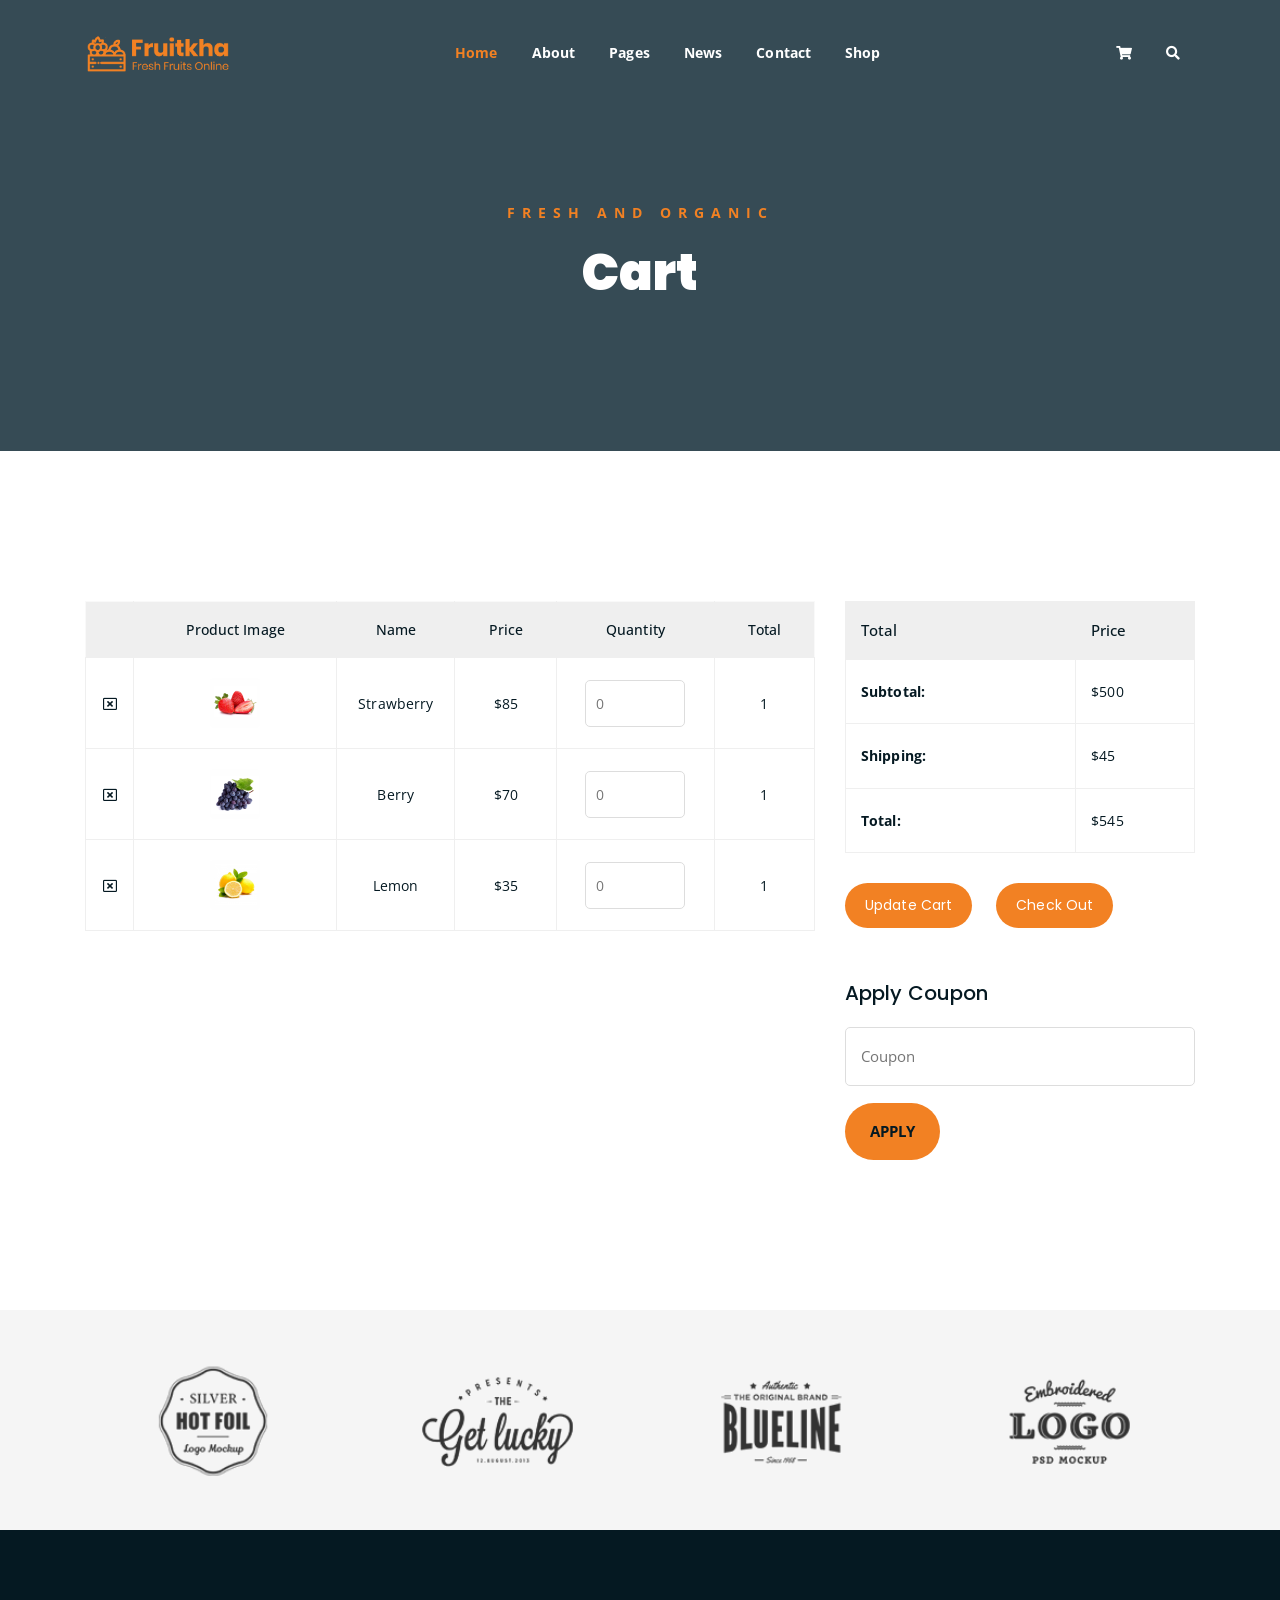
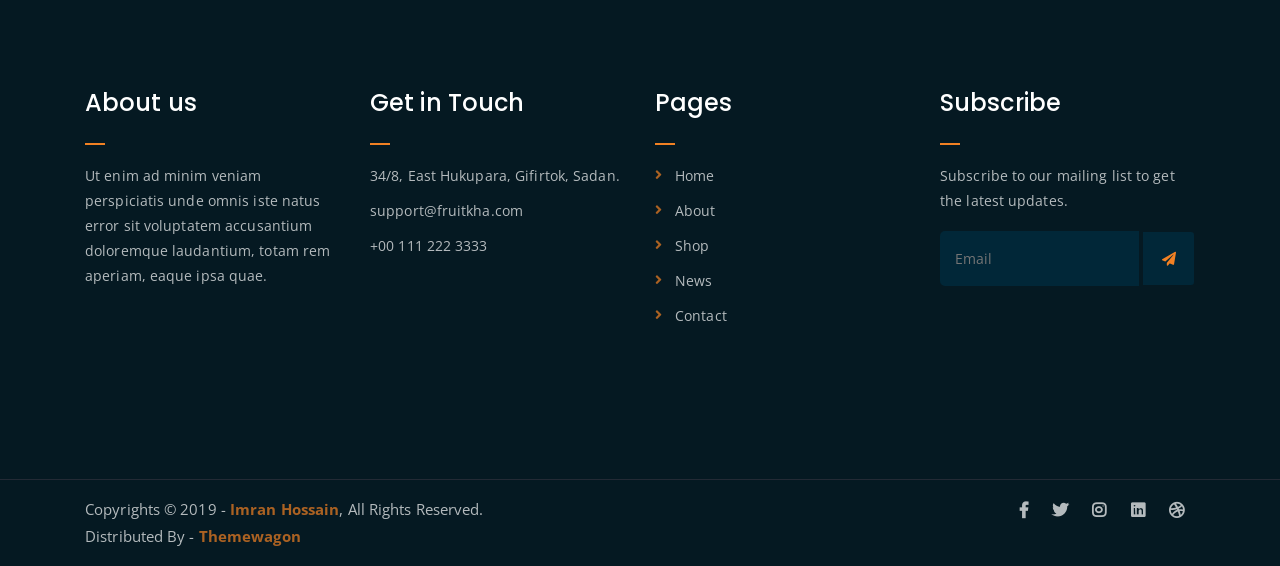
<file: Web-BDH/cart.html>
<!DOCTYPE html>
<html lang="en">
<head>
	<meta charset="UTF-8">
	<meta http-equiv="X-UA-Compatible" content="IE=edge">
	<meta name="viewport" content="width=device-width, initial-scale=1">
	<meta name="description" content="Responsive Bootstrap4 Shop Template, Created by Imran Hossain from https://imransdesign.com/">

	<!-- title -->
	<title>Cart</title>

	<!-- favicon -->
	<link rel="shortcut icon" type="image/png" href="assets/img/favicon.png">
	<!-- google font -->
	<link href="https://fonts.googleapis.com/css?family=Open+Sans:300,400,700" rel="stylesheet">
	<link href="https://fonts.googleapis.com/css?family=Poppins:400,700&display=swap" rel="stylesheet">
	<!-- fontawesome -->
	<link rel="stylesheet" href="assets/css/all.min.css">
	<!-- bootstrap -->
	<link rel="stylesheet" href="assets/bootstrap/css/bootstrap.min.css">
	<!-- owl carousel -->
	<link rel="stylesheet" href="assets/css/owl.carousel.css">
	<!-- magnific popup -->
	<link rel="stylesheet" href="assets/css/magnific-popup.css">
	<!-- animate css -->
	<link rel="stylesheet" href="assets/css/animate.css">
	<!-- mean menu css -->
	<link rel="stylesheet" href="assets/css/meanmenu.min.css">
	<!-- main style -->
	<link rel="stylesheet" href="assets/css/main.css">
	<!-- responsive -->
	<link rel="stylesheet" href="assets/css/responsive.css">

</head>
<body>
	
	<!--PreLoader-->
    <div class="loader">
        <div class="loader-inner">
            <div class="circle"></div>
        </div>
    </div>
    <!--PreLoader Ends-->
	
	<!-- header -->
	<div class="top-header-area" id="sticker">
		<div class="container">
			<div class="row">
				<div class="col-lg-12 col-sm-12 text-center">
					<div class="main-menu-wrap">
						<!-- logo -->
						<div class="site-logo">
							<a href="index.html">
								<img src="assets/img/logo.png" alt="">
							</a>
						</div>
						<!-- logo -->

						<!-- menu start -->
						<nav class="main-menu">
							<ul>
								<li class="current-list-item"><a href="#">Home</a>
									<ul class="sub-menu">
										<li><a href="index.html">Static Home</a></li>
										<li><a href="index_2.html">Slider Home</a></li>
									</ul>
								</li>
								<li><a href="about.html">About</a></li>
								<li><a href="#">Pages</a>
									<ul class="sub-menu">
										<li><a href="404.html">404 page</a></li>
										<li><a href="about.html">About</a></li>
										<li><a href="cart.html">Cart</a></li>
										<li><a href="checkout.html">Check Out</a></li>
										<li><a href="contact.html">Contact</a></li>
										<li><a href="news.html">News</a></li>
										<li><a href="shop.html">Shop</a></li>
									</ul>
								</li>
								<li><a href="news.html">News</a>
									<ul class="sub-menu">
										<li><a href="news.html">News</a></li>
										<li><a href="single-news.html">Single News</a></li>
									</ul>
								</li>
								<li><a href="contact.html">Contact</a></li>
								<li><a href="shop.html">Shop</a>
									<ul class="sub-menu">
										<li><a href="shop.html">Shop</a></li>
										<li><a href="checkout.html">Check Out</a></li>
										<li><a href="single-product.html">Single Product</a></li>
										<li><a href="cart.html">Cart</a></li>
									</ul>
								</li>
								<li>
									<div class="header-icons">
										<a class="shopping-cart" href="cart.html"><i class="fas fa-shopping-cart"></i></a>
										<a class="mobile-hide search-bar-icon" href="#"><i class="fas fa-search"></i></a>
									</div>
								</li>
							</ul>
						</nav>
						<a class="mobile-show search-bar-icon" href="#"><i class="fas fa-search"></i></a>
						<div class="mobile-menu"></div>
						<!-- menu end -->
					</div>
				</div>
			</div>
		</div>
	</div>
	<!-- end header -->

	<!-- search area -->
	<div class="search-area">
		<div class="container">
			<div class="row">
				<div class="col-lg-12">
					<span class="close-btn"><i class="fas fa-window-close"></i></span>
					<div class="search-bar">
						<div class="search-bar-tablecell">
							<h3>Search For:</h3>
							<input type="text" placeholder="Keywords">
							<button type="submit">Search <i class="fas fa-search"></i></button>
						</div>
					</div>
				</div>
			</div>
		</div>
	</div>
	<!-- end search arewa -->
	
	<!-- breadcrumb-section -->
	<div class="breadcrumb-section breadcrumb-bg">
		<div class="container">
			<div class="row">
				<div class="col-lg-8 offset-lg-2 text-center">
					<div class="breadcrumb-text">
						<p>Fresh and Organic</p>
						<h1>Cart</h1>
					</div>
				</div>
			</div>
		</div>
	</div>
	<!-- end breadcrumb section -->

	<!-- cart -->
	<div class="cart-section mt-150 mb-150">
		<div class="container">
			<div class="row">
				<div class="col-lg-8 col-md-12">
					<div class="cart-table-wrap">
						<table class="cart-table">
							<thead class="cart-table-head">
								<tr class="table-head-row">
									<th class="product-remove"></th>
									<th class="product-image">Product Image</th>
									<th class="product-name">Name</th>
									<th class="product-price">Price</th>
									<th class="product-quantity">Quantity</th>
									<th class="product-total">Total</th>
								</tr>
							</thead>
							<tbody>
								<tr class="table-body-row">
									<td class="product-remove"><a href="#"><i class="far fa-window-close"></i></a></td>
									<td class="product-image"><img src="assets/img/products/product-img-1.jpg" alt=""></td>
									<td class="product-name">Strawberry</td>
									<td class="product-price">$85</td>
									<td class="product-quantity"><input type="number" placeholder="0"></td>
									<td class="product-total">1</td>
								</tr>
								<tr class="table-body-row">
									<td class="product-remove"><a href="#"><i class="far fa-window-close"></i></a></td>
									<td class="product-image"><img src="assets/img/products/product-img-2.jpg" alt=""></td>
									<td class="product-name">Berry</td>
									<td class="product-price">$70</td>
									<td class="product-quantity"><input type="number" placeholder="0"></td>
									<td class="product-total">1</td>
								</tr>
								<tr class="table-body-row">
									<td class="product-remove"><a href="#"><i class="far fa-window-close"></i></a></td>
									<td class="product-image"><img src="assets/img/products/product-img-3.jpg" alt=""></td>
									<td class="product-name">Lemon</td>
									<td class="product-price">$35</td>
									<td class="product-quantity"><input type="number" placeholder="0"></td>
									<td class="product-total">1</td>
								</tr>
							</tbody>
						</table>
					</div>
				</div>

				<div class="col-lg-4">
					<div class="total-section">
						<table class="total-table">
							<thead class="total-table-head">
								<tr class="table-total-row">
									<th>Total</th>
									<th>Price</th>
								</tr>
							</thead>
							<tbody>
								<tr class="total-data">
									<td><strong>Subtotal: </strong></td>
									<td>$500</td>
								</tr>
								<tr class="total-data">
									<td><strong>Shipping: </strong></td>
									<td>$45</td>
								</tr>
								<tr class="total-data">
									<td><strong>Total: </strong></td>
									<td>$545</td>
								</tr>
							</tbody>
						</table>
						<div class="cart-buttons">
							<a href="cart.html" class="boxed-btn">Update Cart</a>
							<a href="checkout.html" class="boxed-btn black">Check Out</a>
						</div>
					</div>

					<div class="coupon-section">
						<h3>Apply Coupon</h3>
						<div class="coupon-form-wrap">
							<form action="index.html">
								<p><input type="text" placeholder="Coupon"></p>
								<p><input type="submit" value="Apply"></p>
							</form>
						</div>
					</div>
				</div>
			</div>
		</div>
	</div>
	<!-- end cart -->

	<!-- logo carousel -->
	<div class="logo-carousel-section">
		<div class="container">
			<div class="row">
				<div class="col-lg-12">
					<div class="logo-carousel-inner">
						<div class="single-logo-item">
							<img src="assets/img/company-logos/1.png" alt="">
						</div>
						<div class="single-logo-item">
							<img src="assets/img/company-logos/2.png" alt="">
						</div>
						<div class="single-logo-item">
							<img src="assets/img/company-logos/3.png" alt="">
						</div>
						<div class="single-logo-item">
							<img src="assets/img/company-logos/4.png" alt="">
						</div>
						<div class="single-logo-item">
							<img src="assets/img/company-logos/5.png" alt="">
						</div>
					</div>
				</div>
			</div>
		</div>
	</div>
	<!-- end logo carousel -->

	<!-- footer -->
	<div class="footer-area">
		<div class="container">
			<div class="row">
				<div class="col-lg-3 col-md-6">
					<div class="footer-box about-widget">
						<h2 class="widget-title">About us</h2>
						<p>Ut enim ad minim veniam perspiciatis unde omnis iste natus error sit voluptatem accusantium doloremque laudantium, totam rem aperiam, eaque ipsa quae.</p>
					</div>
				</div>
				<div class="col-lg-3 col-md-6">
					<div class="footer-box get-in-touch">
						<h2 class="widget-title">Get in Touch</h2>
						<ul>
							<li>34/8, East Hukupara, Gifirtok, Sadan.</li>
							<li>support@fruitkha.com</li>
							<li>+00 111 222 3333</li>
						</ul>
					</div>
				</div>
				<div class="col-lg-3 col-md-6">
					<div class="footer-box pages">
						<h2 class="widget-title">Pages</h2>
						<ul>
							<li><a href="index.html">Home</a></li>
							<li><a href="about.html">About</a></li>
							<li><a href="services.html">Shop</a></li>
							<li><a href="news.html">News</a></li>
							<li><a href="contact.html">Contact</a></li>
						</ul>
					</div>
				</div>
				<div class="col-lg-3 col-md-6">
					<div class="footer-box subscribe">
						<h2 class="widget-title">Subscribe</h2>
						<p>Subscribe to our mailing list to get the latest updates.</p>
						<form action="index.html">
							<input type="email" placeholder="Email">
							<button type="submit"><i class="fas fa-paper-plane"></i></button>
						</form>
					</div>
				</div>
			</div>
		</div>
	</div>
	<!-- end footer -->
	
	<!-- copyright -->
	<div class="copyright">
		<div class="container">
			<div class="row">
				<div class="col-lg-6 col-md-12">
					<p>Copyrights &copy; 2019 - <a href="https://imransdesign.com/">Imran Hossain</a>,  All Rights Reserved.<br>
						Distributed By - <a href="https://themewagon.com/">Themewagon</a>
					</p>
				</div>
				<div class="col-lg-6 text-right col-md-12">
					<div class="social-icons">
						<ul>
							<li><a href="#" target="_blank"><i class="fab fa-facebook-f"></i></a></li>
							<li><a href="#" target="_blank"><i class="fab fa-twitter"></i></a></li>
							<li><a href="#" target="_blank"><i class="fab fa-instagram"></i></a></li>
							<li><a href="#" target="_blank"><i class="fab fa-linkedin"></i></a></li>
							<li><a href="#" target="_blank"><i class="fab fa-dribbble"></i></a></li>
						</ul>
					</div>
				</div>
			</div>
		</div>
	</div>
	<!-- end copyright -->
	
	<!-- jquery -->
	<script src="assets/js/jquery-1.11.3.min.js"></script>
	<!-- bootstrap -->
	<script src="assets/bootstrap/js/bootstrap.min.js"></script>
	<!-- count down -->
	<script src="assets/js/jquery.countdown.js"></script>
	<!-- isotope -->
	<script src="assets/js/jquery.isotope-3.0.6.min.js"></script>
	<!-- waypoints -->
	<script src="assets/js/waypoints.js"></script>
	<!-- owl carousel -->
	<script src="assets/js/owl.carousel.min.js"></script>
	<!-- magnific popup -->
	<script src="assets/js/jquery.magnific-popup.min.js"></script>
	<!-- mean menu -->
	<script src="assets/js/jquery.meanmenu.min.js"></script>
	<!-- sticker js -->
	<script src="assets/js/sticker.js"></script>
	<!-- main js -->
	<script src="assets/js/main.js"></script>

</body>
</html>
</file>
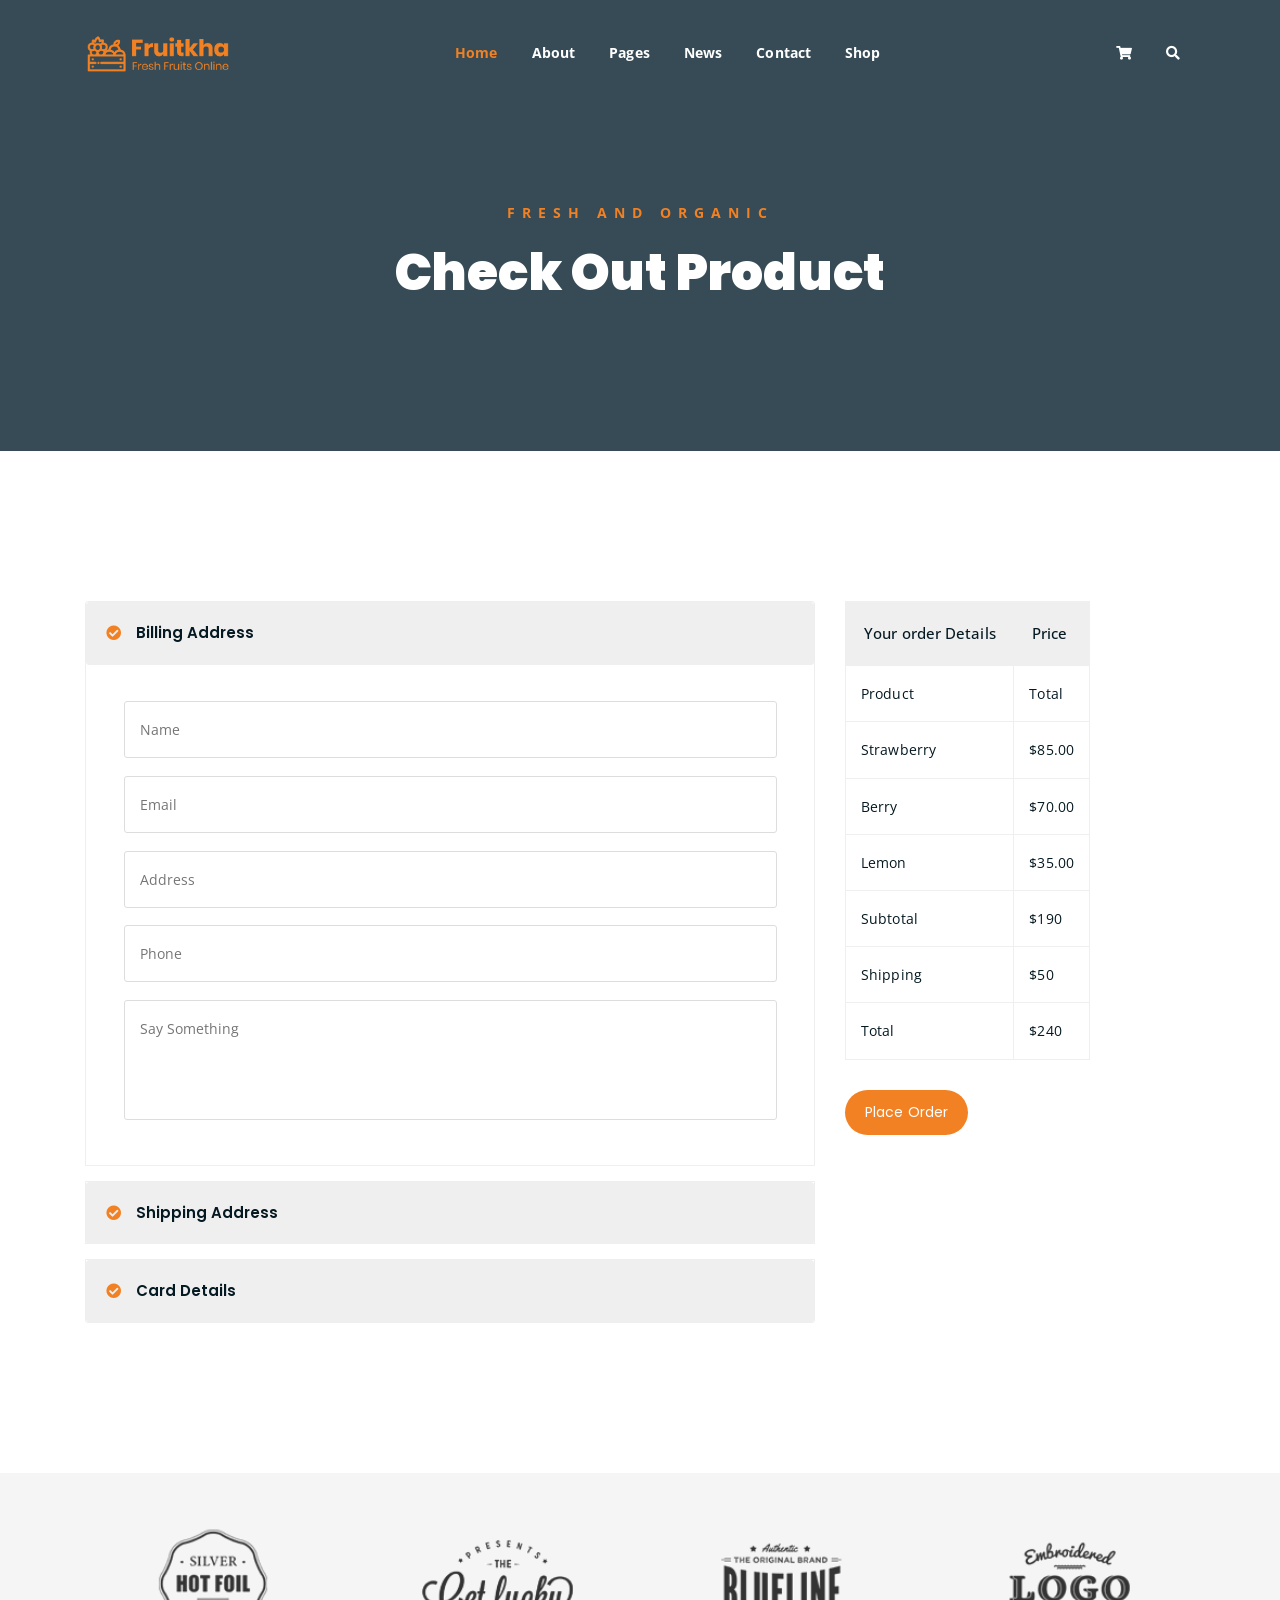
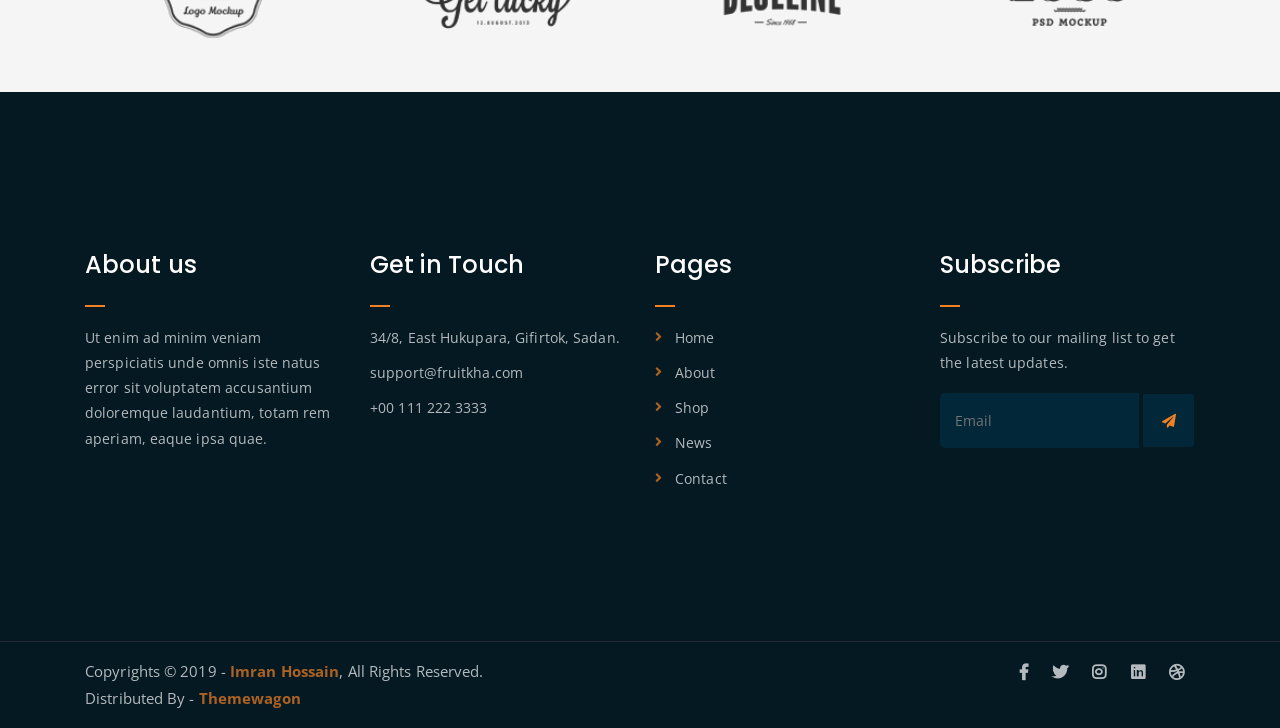
<file: Web-BDH/checkout.html>
<!DOCTYPE html>
<html lang="en">
<head>
	<meta charset="UTF-8">
	<meta http-equiv="X-UA-Compatible" content="IE=edge">
	<meta name="viewport" content="width=device-width, initial-scale=1">
	<meta name="description" content="Responsive Bootstrap4 Shop Template, Created by Imran Hossain from https://imransdesign.com/">

	<!-- title -->
	<title>Check Out</title>

	<!-- favicon -->
	<link rel="shortcut icon" type="image/png" href="assets/img/favicon.png">
	<!-- google font -->
	<link href="https://fonts.googleapis.com/css?family=Open+Sans:300,400,700" rel="stylesheet">
	<link href="https://fonts.googleapis.com/css?family=Poppins:400,700&display=swap" rel="stylesheet">
	<!-- fontawesome -->
	<link rel="stylesheet" href="assets/css/all.min.css">
	<!-- bootstrap -->
	<link rel="stylesheet" href="assets/bootstrap/css/bootstrap.min.css">
	<!-- owl carousel -->
	<link rel="stylesheet" href="assets/css/owl.carousel.css">
	<!-- magnific popup -->
	<link rel="stylesheet" href="assets/css/magnific-popup.css">
	<!-- animate css -->
	<link rel="stylesheet" href="assets/css/animate.css">
	<!-- mean menu css -->
	<link rel="stylesheet" href="assets/css/meanmenu.min.css">
	<!-- main style -->
	<link rel="stylesheet" href="assets/css/main.css">
	<!-- responsive -->
	<link rel="stylesheet" href="assets/css/responsive.css">

</head>
<body>
	
	<!--PreLoader-->
    <div class="loader">
        <div class="loader-inner">
            <div class="circle"></div>
        </div>
    </div>
    <!--PreLoader Ends-->
	
	<!-- header -->
	<div class="top-header-area" id="sticker">
		<div class="container">
			<div class="row">
				<div class="col-lg-12 col-sm-12 text-center">
					<div class="main-menu-wrap">
						<!-- logo -->
						<div class="site-logo">
							<a href="index.html">
								<img src="assets/img/logo.png" alt="">
							</a>
						</div>
						<!-- logo -->

						<!-- menu start -->
						<nav class="main-menu">
							<ul>
								<li class="current-list-item"><a href="#">Home</a>
									<ul class="sub-menu">
										<li><a href="index.html">Static Home</a></li>
										<li><a href="index_2.html">Slider Home</a></li>
									</ul>
								</li>
								<li><a href="about.html">About</a></li>
								<li><a href="#">Pages</a>
									<ul class="sub-menu">
										<li><a href="404.html">404 page</a></li>
										<li><a href="about.html">About</a></li>
										<li><a href="cart.html">Cart</a></li>
										<li><a href="checkout.html">Check Out</a></li>
										<li><a href="contact.html">Contact</a></li>
										<li><a href="news.html">News</a></li>
										<li><a href="shop.html">Shop</a></li>
									</ul>
								</li>
								<li><a href="news.html">News</a>
									<ul class="sub-menu">
										<li><a href="news.html">News</a></li>
										<li><a href="single-news.html">Single News</a></li>
									</ul>
								</li>
								<li><a href="contact.html">Contact</a></li>
								<li><a href="shop.html">Shop</a>
									<ul class="sub-menu">
										<li><a href="shop.html">Shop</a></li>
										<li><a href="checkout.html">Check Out</a></li>
										<li><a href="single-product.html">Single Product</a></li>
										<li><a href="cart.html">Cart</a></li>
									</ul>
								</li>
								<li>
									<div class="header-icons">
										<a class="shopping-cart" href="cart.html"><i class="fas fa-shopping-cart"></i></a>
										<a class="mobile-hide search-bar-icon" href="#"><i class="fas fa-search"></i></a>
									</div>
								</li>
							</ul>
						</nav>
						<a class="mobile-show search-bar-icon" href="#"><i class="fas fa-search"></i></a>
						<div class="mobile-menu"></div>
						<!-- menu end -->
					</div>
				</div>
			</div>
		</div>
	</div>
	<!-- end header -->

	<!-- search area -->
	<div class="search-area">
		<div class="container">
			<div class="row">
				<div class="col-lg-12">
					<span class="close-btn"><i class="fas fa-window-close"></i></span>
					<div class="search-bar">
						<div class="search-bar-tablecell">
							<h3>Search For:</h3>
							<input type="text" placeholder="Keywords">
							<button type="submit">Search <i class="fas fa-search"></i></button>
						</div>
					</div>
				</div>
			</div>
		</div>
	</div>
	<!-- end search arewa -->
	
	<!-- breadcrumb-section -->
	<div class="breadcrumb-section breadcrumb-bg">
		<div class="container">
			<div class="row">
				<div class="col-lg-8 offset-lg-2 text-center">
					<div class="breadcrumb-text">
						<p>Fresh and Organic</p>
						<h1>Check Out Product</h1>
					</div>
				</div>
			</div>
		</div>
	</div>
	<!-- end breadcrumb section -->

	<!-- check out section -->
	<div class="checkout-section mt-150 mb-150">
		<div class="container">
			<div class="row">
				<div class="col-lg-8">
					<div class="checkout-accordion-wrap">
						<div class="accordion" id="accordionExample">
						  <div class="card single-accordion">
						    <div class="card-header" id="headingOne">
						      <h5 class="mb-0">
						        <button class="btn btn-link" type="button" data-toggle="collapse" data-target="#collapseOne" aria-expanded="true" aria-controls="collapseOne">
						          Billing Address
						        </button>
						      </h5>
						    </div>

						    <div id="collapseOne" class="collapse show" aria-labelledby="headingOne" data-parent="#accordionExample">
						      <div class="card-body">
						        <div class="billing-address-form">
						        	<form action="index.html">
						        		<p><input type="text" placeholder="Name"></p>
						        		<p><input type="email" placeholder="Email"></p>
						        		<p><input type="text" placeholder="Address"></p>
						        		<p><input type="tel" placeholder="Phone"></p>
						        		<p><textarea name="bill" id="bill" cols="30" rows="10" placeholder="Say Something"></textarea></p>
						        	</form>
						        </div>
						      </div>
						    </div>
						  </div>
						  <div class="card single-accordion">
						    <div class="card-header" id="headingTwo">
						      <h5 class="mb-0">
						        <button class="btn btn-link collapsed" type="button" data-toggle="collapse" data-target="#collapseTwo" aria-expanded="false" aria-controls="collapseTwo">
						          Shipping Address
						        </button>
						      </h5>
						    </div>
						    <div id="collapseTwo" class="collapse" aria-labelledby="headingTwo" data-parent="#accordionExample">
						      <div class="card-body">
						        <div class="shipping-address-form">
						        	<p>Your shipping address form is here.</p>
						        </div>
						      </div>
						    </div>
						  </div>
						  <div class="card single-accordion">
						    <div class="card-header" id="headingThree">
						      <h5 class="mb-0">
						        <button class="btn btn-link collapsed" type="button" data-toggle="collapse" data-target="#collapseThree" aria-expanded="false" aria-controls="collapseThree">
						          Card Details
						        </button>
						      </h5>
						    </div>
						    <div id="collapseThree" class="collapse" aria-labelledby="headingThree" data-parent="#accordionExample">
						      <div class="card-body">
						        <div class="card-details">
						        	<p>Your card details goes here.</p>
						        </div>
						      </div>
						    </div>
						  </div>
						</div>

					</div>
				</div>

				<div class="col-lg-4">
					<div class="order-details-wrap">
						<table class="order-details">
							<thead>
								<tr>
									<th>Your order Details</th>
									<th>Price</th>
								</tr>
							</thead>
							<tbody class="order-details-body">
								<tr>
									<td>Product</td>
									<td>Total</td>
								</tr>
								<tr>
									<td>Strawberry</td>
									<td>$85.00</td>
								</tr>
								<tr>
									<td>Berry</td>
									<td>$70.00</td>
								</tr>
								<tr>
									<td>Lemon</td>
									<td>$35.00</td>
								</tr>
							</tbody>
							<tbody class="checkout-details">
								<tr>
									<td>Subtotal</td>
									<td>$190</td>
								</tr>
								<tr>
									<td>Shipping</td>
									<td>$50</td>
								</tr>
								<tr>
									<td>Total</td>
									<td>$240</td>
								</tr>
							</tbody>
						</table>
						<a href="#" class="boxed-btn">Place Order</a>
					</div>
				</div>
			</div>
		</div>
	</div>
	<!-- end check out section -->

	<!-- logo carousel -->
	<div class="logo-carousel-section">
		<div class="container">
			<div class="row">
				<div class="col-lg-12">
					<div class="logo-carousel-inner">
						<div class="single-logo-item">
							<img src="assets/img/company-logos/1.png" alt="">
						</div>
						<div class="single-logo-item">
							<img src="assets/img/company-logos/2.png" alt="">
						</div>
						<div class="single-logo-item">
							<img src="assets/img/company-logos/3.png" alt="">
						</div>
						<div class="single-logo-item">
							<img src="assets/img/company-logos/4.png" alt="">
						</div>
						<div class="single-logo-item">
							<img src="assets/img/company-logos/5.png" alt="">
						</div>
					</div>
				</div>
			</div>
		</div>
	</div>
	<!-- end logo carousel -->

	<!-- footer -->
	<div class="footer-area">
		<div class="container">
			<div class="row">
				<div class="col-lg-3 col-md-6">
					<div class="footer-box about-widget">
						<h2 class="widget-title">About us</h2>
						<p>Ut enim ad minim veniam perspiciatis unde omnis iste natus error sit voluptatem accusantium doloremque laudantium, totam rem aperiam, eaque ipsa quae.</p>
					</div>
				</div>
				<div class="col-lg-3 col-md-6">
					<div class="footer-box get-in-touch">
						<h2 class="widget-title">Get in Touch</h2>
						<ul>
							<li>34/8, East Hukupara, Gifirtok, Sadan.</li>
							<li>support@fruitkha.com</li>
							<li>+00 111 222 3333</li>
						</ul>
					</div>
				</div>
				<div class="col-lg-3 col-md-6">
					<div class="footer-box pages">
						<h2 class="widget-title">Pages</h2>
						<ul>
							<li><a href="index.html">Home</a></li>
							<li><a href="about.html">About</a></li>
							<li><a href="services.html">Shop</a></li>
							<li><a href="news.html">News</a></li>
							<li><a href="contact.html">Contact</a></li>
						</ul>
					</div>
				</div>
				<div class="col-lg-3 col-md-6">
					<div class="footer-box subscribe">
						<h2 class="widget-title">Subscribe</h2>
						<p>Subscribe to our mailing list to get the latest updates.</p>
						<form action="index.html">
							<input type="email" placeholder="Email">
							<button type="submit"><i class="fas fa-paper-plane"></i></button>
						</form>
					</div>
				</div>
			</div>
		</div>
	</div>
	<!-- end footer -->
	
	<!-- copyright -->
	<div class="copyright">
		<div class="container">
			<div class="row">
				<div class="col-lg-6 col-md-12">
					<p>Copyrights &copy; 2019 - <a href="https://imransdesign.com/">Imran Hossain</a>,  All Rights Reserved.<br>
						Distributed By - <a href="https://themewagon.com/">Themewagon</a>
					</p>
				</div>
				<div class="col-lg-6 text-right col-md-12">
					<div class="social-icons">
						<ul>
							<li><a href="#" target="_blank"><i class="fab fa-facebook-f"></i></a></li>
							<li><a href="#" target="_blank"><i class="fab fa-twitter"></i></a></li>
							<li><a href="#" target="_blank"><i class="fab fa-instagram"></i></a></li>
							<li><a href="#" target="_blank"><i class="fab fa-linkedin"></i></a></li>
							<li><a href="#" target="_blank"><i class="fab fa-dribbble"></i></a></li>
						</ul>
					</div>
				</div>
			</div>
		</div>
	</div>
	<!-- end copyright -->
	
	<!-- jquery -->
	<script src="assets/js/jquery-1.11.3.min.js"></script>
	<!-- bootstrap -->
	<script src="assets/bootstrap/js/bootstrap.min.js"></script>
	<!-- count down -->
	<script src="assets/js/jquery.countdown.js"></script>
	<!-- isotope -->
	<script src="assets/js/jquery.isotope-3.0.6.min.js"></script>
	<!-- waypoints -->
	<script src="assets/js/waypoints.js"></script>
	<!-- owl carousel -->
	<script src="assets/js/owl.carousel.min.js"></script>
	<!-- magnific popup -->
	<script src="assets/js/jquery.magnific-popup.min.js"></script>
	<!-- mean menu -->
	<script src="assets/js/jquery.meanmenu.min.js"></script>
	<!-- sticker js -->
	<script src="assets/js/sticker.js"></script>
	<!-- main js -->
	<script src="assets/js/main.js"></script>

</body>
</html>
</file>
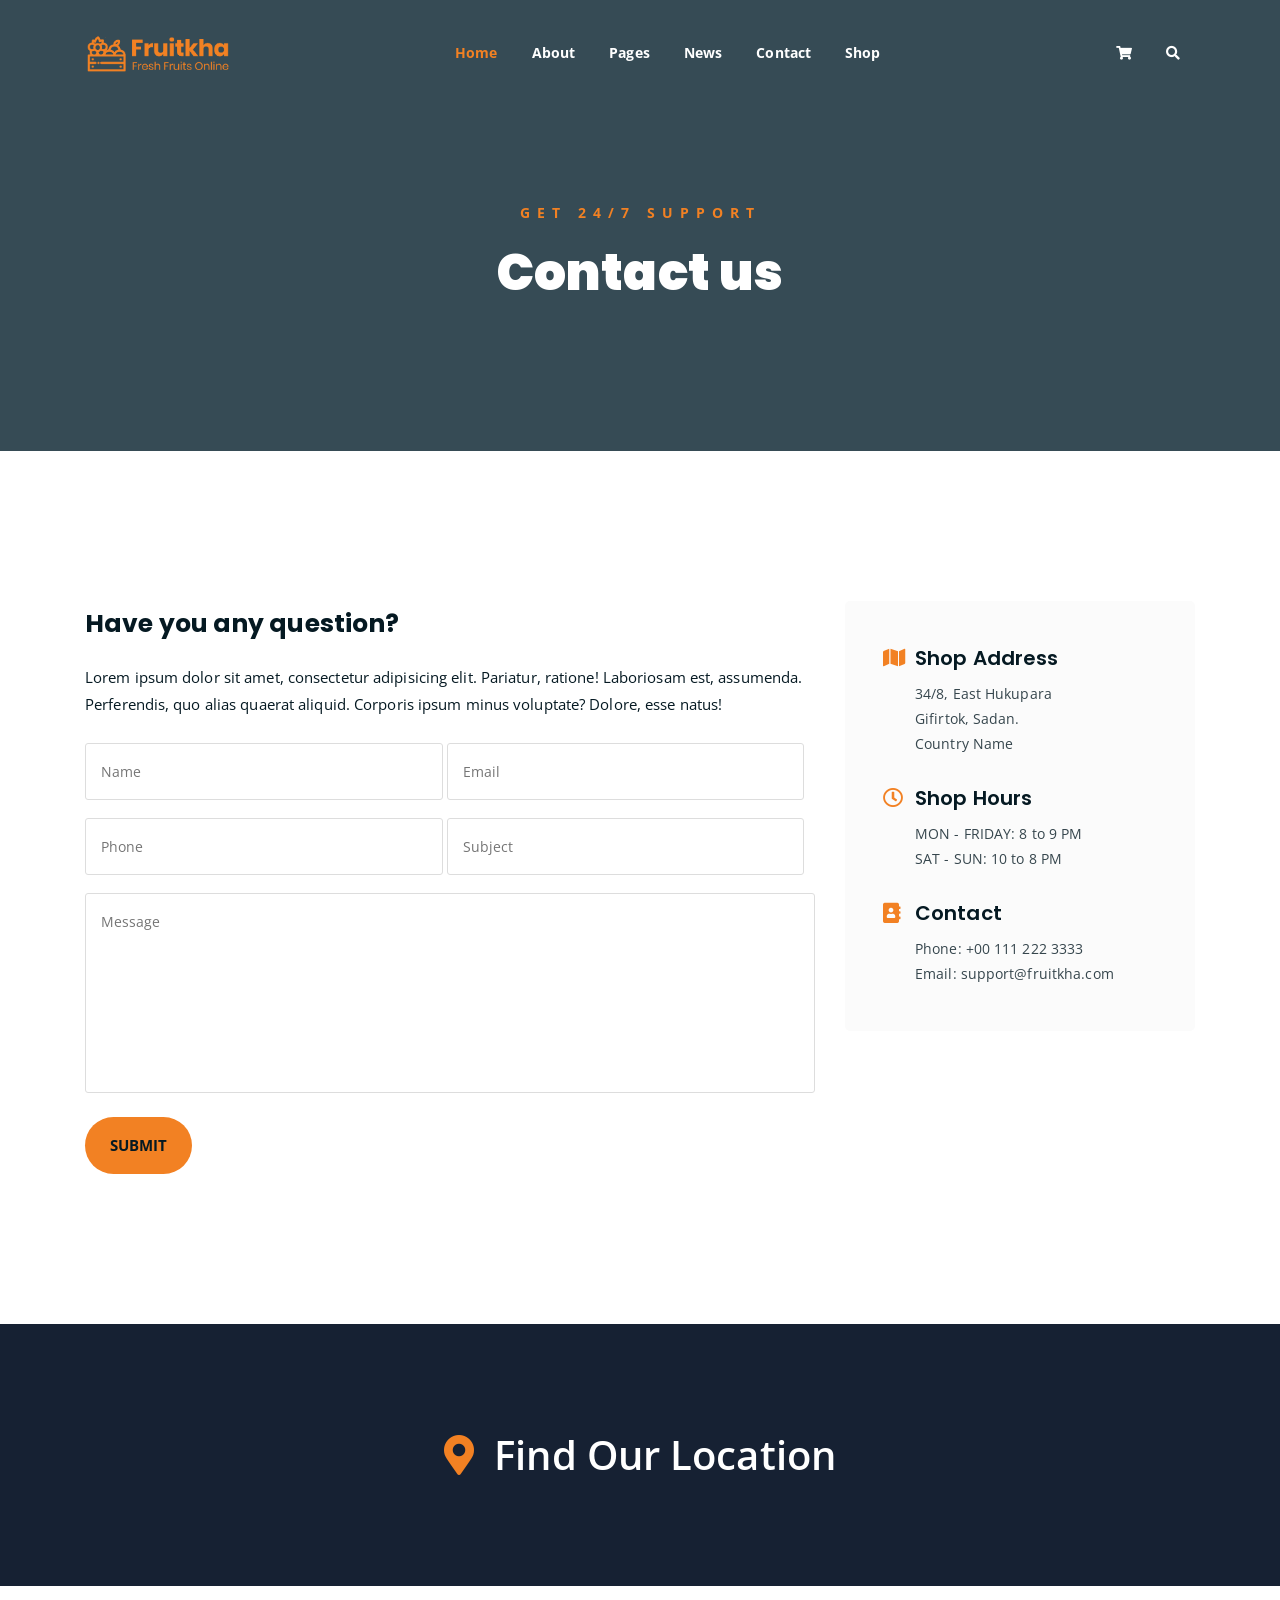
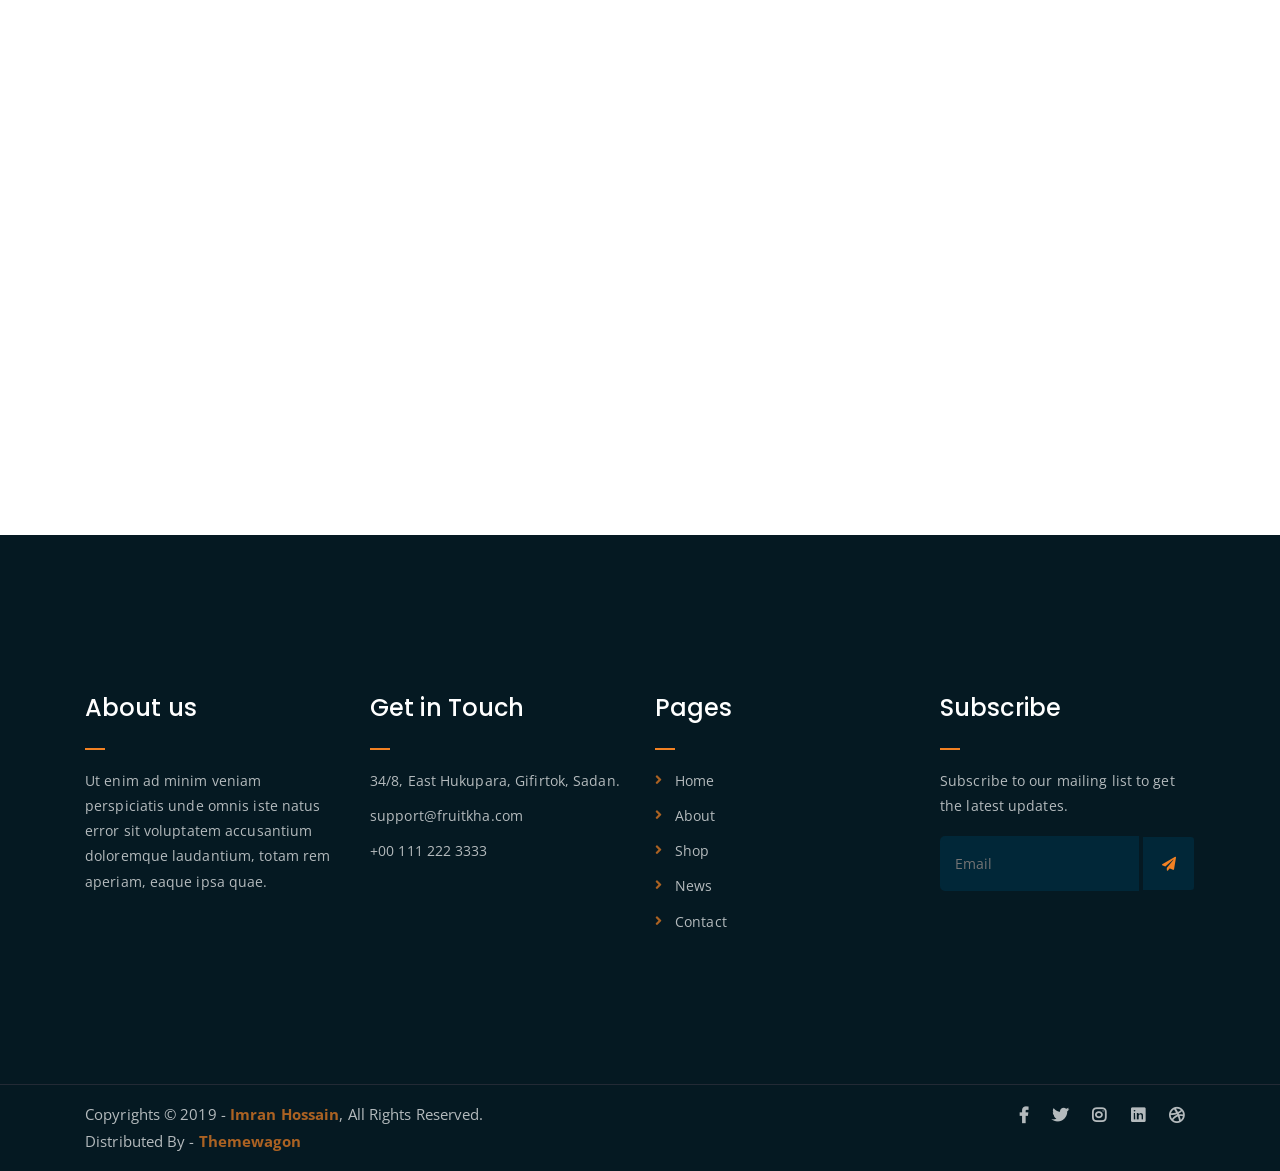
<file: Web-BDH/contact.html>
<!DOCTYPE html>
<html lang="en">
<head>
	<meta charset="UTF-8">
	<meta http-equiv="X-UA-Compatible" content="IE=edge">
	<meta name="viewport" content="width=device-width, initial-scale=1">
	<meta name="description" content="Responsive Bootstrap4 Shop Template, Created by Imran Hossain from https://imransdesign.com/">

	<!-- title -->
	<title>Contact</title>

	<!-- favicon -->
	<link rel="shortcut icon" type="image/png" href="assets/img/favicon.png">
	<!-- google font -->
	<link href="https://fonts.googleapis.com/css?family=Open+Sans:300,400,700" rel="stylesheet">
	<link href="https://fonts.googleapis.com/css?family=Poppins:400,700&display=swap" rel="stylesheet">
	<!-- fontawesome -->
	<link rel="stylesheet" href="assets/css/all.min.css">
	<!-- bootstrap -->
	<link rel="stylesheet" href="assets/bootstrap/css/bootstrap.min.css">
	<!-- owl carousel -->
	<link rel="stylesheet" href="assets/css/owl.carousel.css">
	<!-- magnific popup -->
	<link rel="stylesheet" href="assets/css/magnific-popup.css">
	<!-- animate css -->
	<link rel="stylesheet" href="assets/css/animate.css">
	<!-- mean menu css -->
	<link rel="stylesheet" href="assets/css/meanmenu.min.css">
	<!-- main style -->
	<link rel="stylesheet" href="assets/css/main.css">
	<!-- responsive -->
	<link rel="stylesheet" href="assets/css/responsive.css">

</head>
<body>
	
	<!--PreLoader-->
    <div class="loader">
        <div class="loader-inner">
            <div class="circle"></div>
        </div>
    </div>
    <!--PreLoader Ends-->
	
	<!-- header -->
	<div class="top-header-area" id="sticker">
		<div class="container">
			<div class="row">
				<div class="col-lg-12 col-sm-12 text-center">
					<div class="main-menu-wrap">
						<!-- logo -->
						<div class="site-logo">
							<a href="index.html">
								<img src="assets/img/logo.png" alt="">
							</a>
						</div>
						<!-- logo -->

						<!-- menu start -->
						<nav class="main-menu">
							<ul>
								<li class="current-list-item"><a href="#">Home</a>
									<ul class="sub-menu">
										<li><a href="index.html">Static Home</a></li>
										<li><a href="index_2.html">Slider Home</a></li>
									</ul>
								</li>
								<li><a href="about.html">About</a></li>
								<li><a href="#">Pages</a>
									<ul class="sub-menu">
										<li><a href="404.html">404 page</a></li>
										<li><a href="about.html">About</a></li>
										<li><a href="cart.html">Cart</a></li>
										<li><a href="checkout.html">Check Out</a></li>
										<li><a href="contact.html">Contact</a></li>
										<li><a href="news.html">News</a></li>
										<li><a href="shop.html">Shop</a></li>
									</ul>
								</li>
								<li><a href="news.html">News</a>
									<ul class="sub-menu">
										<li><a href="news.html">News</a></li>
										<li><a href="single-news.html">Single News</a></li>
									</ul>
								</li>
								<li><a href="contact.html">Contact</a></li>
								<li><a href="shop.html">Shop</a>
									<ul class="sub-menu">
										<li><a href="shop.html">Shop</a></li>
										<li><a href="checkout.html">Check Out</a></li>
										<li><a href="single-product.html">Single Product</a></li>
										<li><a href="cart.html">Cart</a></li>
									</ul>
								</li>
								<li>
									<div class="header-icons">
										<a class="shopping-cart" href="cart.html"><i class="fas fa-shopping-cart"></i></a>
										<a class="mobile-hide search-bar-icon" href="#"><i class="fas fa-search"></i></a>
									</div>
								</li>
							</ul>
						</nav>
						<a class="mobile-show search-bar-icon" href="#"><i class="fas fa-search"></i></a>
						<div class="mobile-menu"></div>
						<!-- menu end -->
					</div>
				</div>
			</div>
		</div>
	</div>
	<!-- end header -->

	<!-- search area -->
	<div class="search-area">
		<div class="container">
			<div class="row">
				<div class="col-lg-12">
					<span class="close-btn"><i class="fas fa-window-close"></i></span>
					<div class="search-bar">
						<div class="search-bar-tablecell">
							<h3>Search For:</h3>
							<input type="text" placeholder="Keywords">
							<button type="submit">Search <i class="fas fa-search"></i></button>
						</div>
					</div>
				</div>
			</div>
		</div>
	</div>
	<!-- end search arewa -->
	
	<!-- breadcrumb-section -->
	<div class="breadcrumb-section breadcrumb-bg">
		<div class="container">
			<div class="row">
				<div class="col-lg-8 offset-lg-2 text-center">
					<div class="breadcrumb-text">
						<p>Get 24/7 Support</p>
						<h1>Contact us</h1>
					</div>
				</div>
			</div>
		</div>
	</div>
	<!-- end breadcrumb section -->

	<!-- contact form -->
	<div class="contact-from-section mt-150 mb-150">
		<div class="container">
			<div class="row">
				<div class="col-lg-8 mb-5 mb-lg-0">
					<div class="form-title">
						<h2>Have you any question?</h2>
						<p>Lorem ipsum dolor sit amet, consectetur adipisicing elit. Pariatur, ratione! Laboriosam est, assumenda. Perferendis, quo alias quaerat aliquid. Corporis ipsum minus voluptate? Dolore, esse natus!</p>
					</div>
				 	<div id="form_status"></div>
					<div class="contact-form">
						<form type="POST" id="fruitkha-contact" onSubmit="return valid_datas( this );">
							<p>
								<input type="text" placeholder="Name" name="name" id="name">
								<input type="email" placeholder="Email" name="email" id="email">
							</p>
							<p>
								<input type="tel" placeholder="Phone" name="phone" id="phone">
								<input type="text" placeholder="Subject" name="subject" id="subject">
							</p>
							<p><textarea name="message" id="message" cols="30" rows="10" placeholder="Message"></textarea></p>
							<input type="hidden" name="token" value="FsWga4&@f6aw" />
							<p><input type="submit" value="Submit"></p>
						</form>
					</div>
				</div>
				<div class="col-lg-4">
					<div class="contact-form-wrap">
						<div class="contact-form-box">
							<h4><i class="fas fa-map"></i> Shop Address</h4>
							<p>34/8, East Hukupara <br> Gifirtok, Sadan. <br> Country Name</p>
						</div>
						<div class="contact-form-box">
							<h4><i class="far fa-clock"></i> Shop Hours</h4>
							<p>MON - FRIDAY: 8 to 9 PM <br> SAT - SUN: 10 to 8 PM </p>
						</div>
						<div class="contact-form-box">
							<h4><i class="fas fa-address-book"></i> Contact</h4>
							<p>Phone: +00 111 222 3333 <br> Email: support@fruitkha.com</p>
						</div>
					</div>
				</div>
			</div>
		</div>
	</div>
	<!-- end contact form -->

	<!-- find our location -->
	<div class="find-location blue-bg">
		<div class="container">
			<div class="row">
				<div class="col-lg-12 text-center">
					<p> <i class="fas fa-map-marker-alt"></i> Find Our Location</p>
				</div>
			</div>
		</div>
	</div>
	<!-- end find our location -->

	<!-- google map section -->
	<div class="embed-responsive embed-responsive-21by9">
		<iframe src="https://www.google.com/maps/embed?pb=!1m18!1m12!1m3!1d26432.42324808999!2d-118.34398767954286!3d34.09378509738966!2m3!1f0!2f0!3f0!3m2!1i1024!2i768!4f13.1!3m3!1m2!1s0x80c2bf07045279bf%3A0xf67a9a6797bdfae4!2sHollywood%2C%20Los%20Angeles%2C%20CA%2C%20USA!5e0!3m2!1sen!2sbd!4v1576846473265!5m2!1sen!2sbd" width="600" height="450" frameborder="0" style="border:0;" allowfullscreen="" class="embed-responsive-item"></iframe>
	</div>
	<!-- end google map section -->


	<!-- footer -->
	<div class="footer-area">
		<div class="container">
			<div class="row">
				<div class="col-lg-3 col-md-6">
					<div class="footer-box about-widget">
						<h2 class="widget-title">About us</h2>
						<p>Ut enim ad minim veniam perspiciatis unde omnis iste natus error sit voluptatem accusantium doloremque laudantium, totam rem aperiam, eaque ipsa quae.</p>
					</div>
				</div>
				<div class="col-lg-3 col-md-6">
					<div class="footer-box get-in-touch">
						<h2 class="widget-title">Get in Touch</h2>
						<ul>
							<li>34/8, East Hukupara, Gifirtok, Sadan.</li>
							<li>support@fruitkha.com</li>
							<li>+00 111 222 3333</li>
						</ul>
					</div>
				</div>
				<div class="col-lg-3 col-md-6">
					<div class="footer-box pages">
						<h2 class="widget-title">Pages</h2>
						<ul>
							<li><a href="index.html">Home</a></li>
							<li><a href="about.html">About</a></li>
							<li><a href="services.html">Shop</a></li>
							<li><a href="news.html">News</a></li>
							<li><a href="contact.html">Contact</a></li>
						</ul>
					</div>
				</div>
				<div class="col-lg-3 col-md-6">
					<div class="footer-box subscribe">
						<h2 class="widget-title">Subscribe</h2>
						<p>Subscribe to our mailing list to get the latest updates.</p>
						<form action="index.html">
							<input type="email" placeholder="Email">
							<button type="submit"><i class="fas fa-paper-plane"></i></button>
						</form>
					</div>
				</div>
			</div>
		</div>
	</div>
	<!-- end footer -->
	
	<!-- copyright -->
	<div class="copyright">
		<div class="container">
			<div class="row">
				<div class="col-lg-6 col-md-12">
					<p>Copyrights &copy; 2019 - <a href="https://imransdesign.com/">Imran Hossain</a>,  All Rights Reserved.<br>
						Distributed By - <a href="https://themewagon.com/">Themewagon</a>
					</p>
				</div>
				<div class="col-lg-6 text-right col-md-12">
					<div class="social-icons">
						<ul>
							<li><a href="#" target="_blank"><i class="fab fa-facebook-f"></i></a></li>
							<li><a href="#" target="_blank"><i class="fab fa-twitter"></i></a></li>
							<li><a href="#" target="_blank"><i class="fab fa-instagram"></i></a></li>
							<li><a href="#" target="_blank"><i class="fab fa-linkedin"></i></a></li>
							<li><a href="#" target="_blank"><i class="fab fa-dribbble"></i></a></li>
						</ul>
					</div>
				</div>
			</div>
		</div>
	</div>
	<!-- end copyright -->
	
	<!-- jquery -->
	<script src="assets/js/jquery-1.11.3.min.js"></script>
	<!-- bootstrap -->
	<script src="assets/bootstrap/js/bootstrap.min.js"></script>
	<!-- count down -->
	<script src="assets/js/jquery.countdown.js"></script>
	<!-- isotope -->
	<script src="assets/js/jquery.isotope-3.0.6.min.js"></script>
	<!-- waypoints -->
	<script src="assets/js/waypoints.js"></script>
	<!-- owl carousel -->
	<script src="assets/js/owl.carousel.min.js"></script>
	<!-- magnific popup -->
	<script src="assets/js/jquery.magnific-popup.min.js"></script>
	<!-- mean menu -->
	<script src="assets/js/jquery.meanmenu.min.js"></script>
	<!-- sticker js -->
	<script src="assets/js/sticker.js"></script>
	<!-- form validation js -->
	<script src="assets/js/form-validate.js"></script>
	<!-- main js -->
	<script src="assets/js/main.js"></script>
	
</body>
</html>
</file>
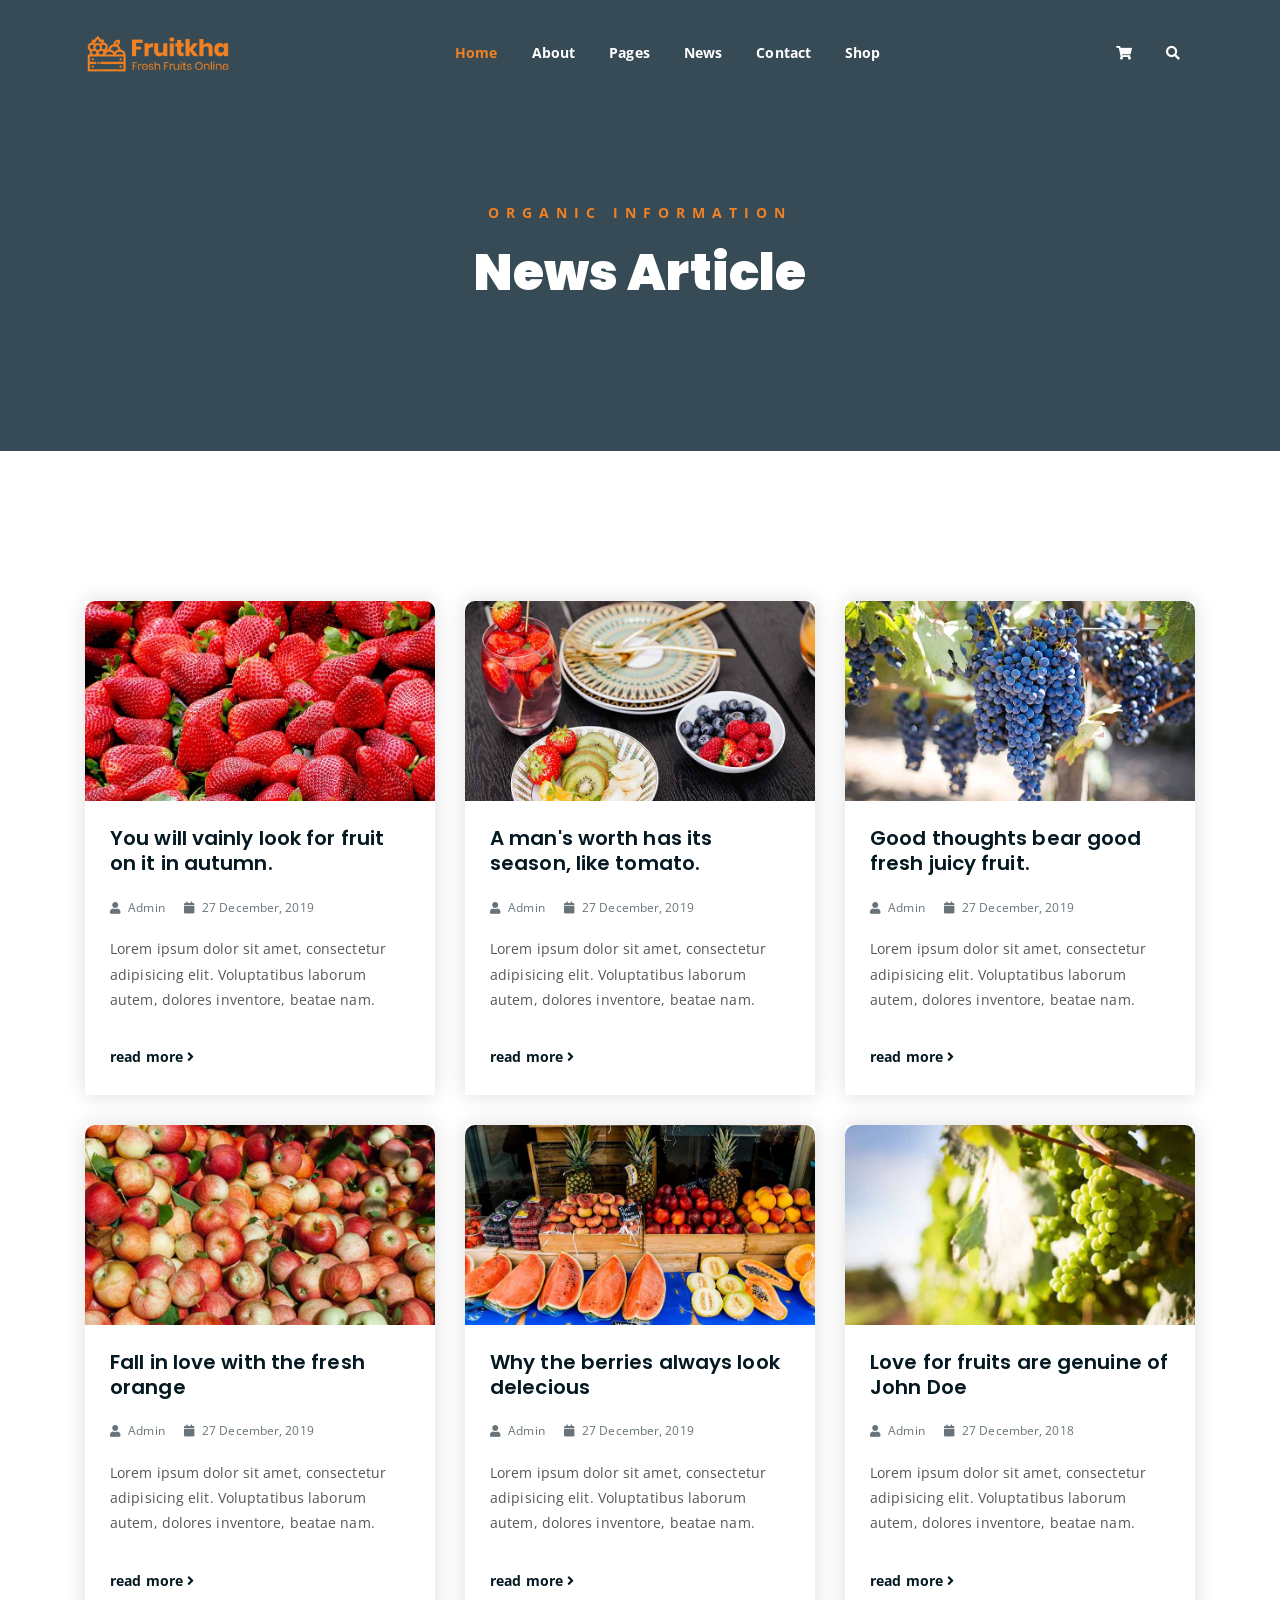
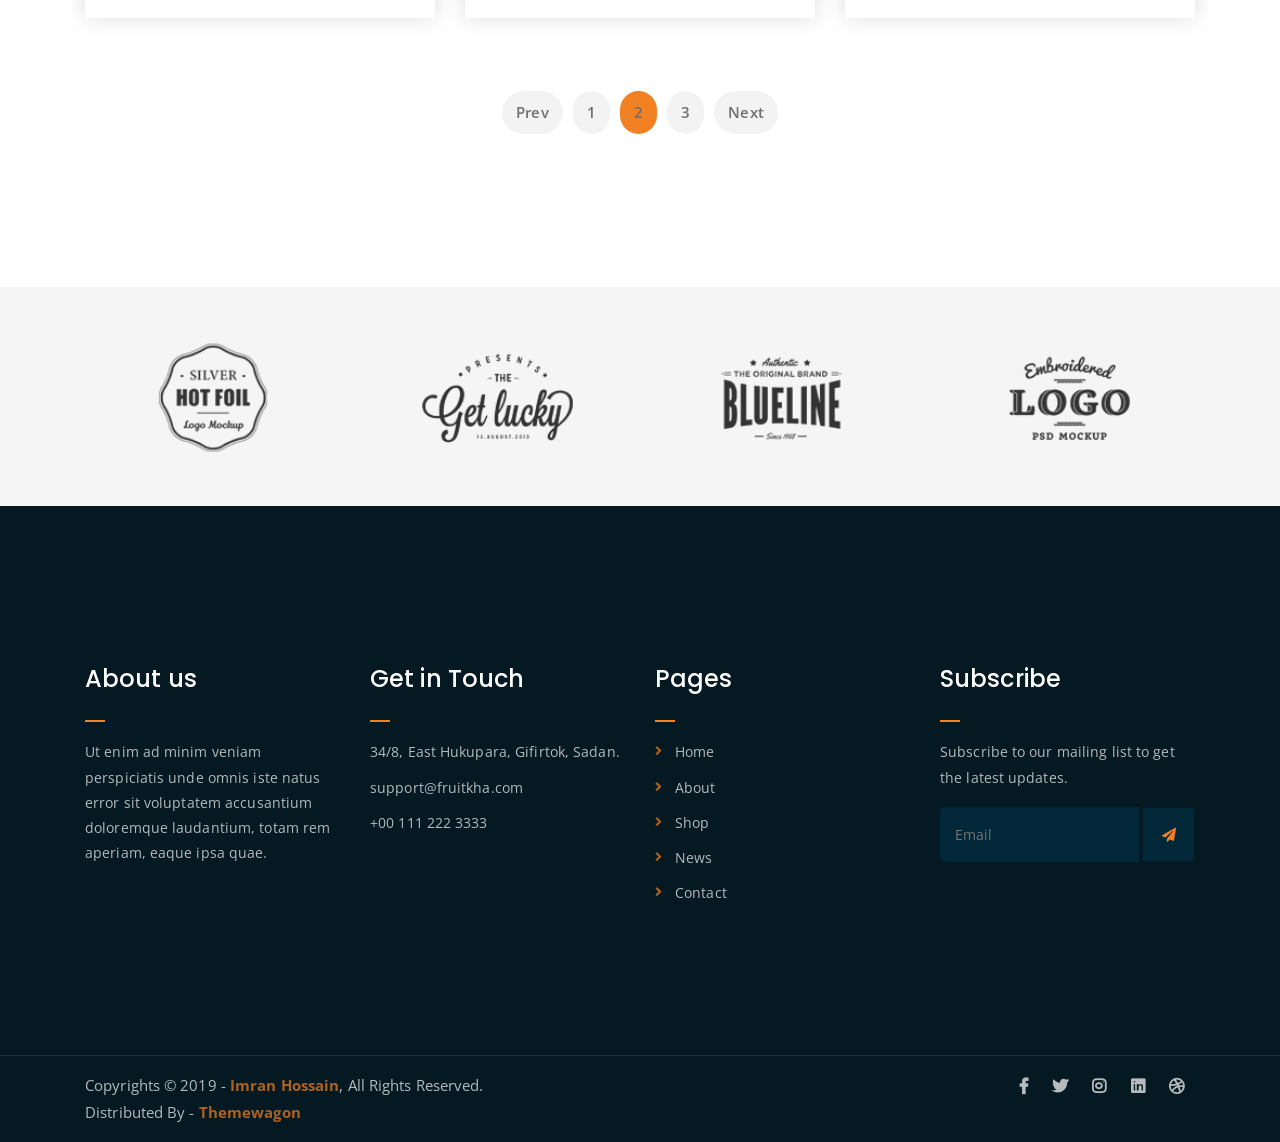
<file: Web-BDH/news.html>
<!DOCTYPE html>
<html lang="en">
<head>
	<meta charset="UTF-8">
	<meta http-equiv="X-UA-Compatible" content="IE=edge">
	<meta name="viewport" content="width=device-width, initial-scale=1">
	<meta name="description" content="Responsive Bootstrap4 Shop Template, Created by Imran Hossain from https://imransdesign.com/">

	<!-- title -->
	<title>News</title>

	<!-- favicon -->
	<link rel="shortcut icon" type="image/png" href="assets/img/favicon.png">
	<!-- google font -->
	<link href="https://fonts.googleapis.com/css?family=Open+Sans:300,400,700" rel="stylesheet">
	<link href="https://fonts.googleapis.com/css?family=Poppins:400,700&display=swap" rel="stylesheet">
	<!-- fontawesome -->
	<link rel="stylesheet" href="assets/css/all.min.css">
	<!-- bootstrap -->
	<link rel="stylesheet" href="assets/bootstrap/css/bootstrap.min.css">
	<!-- owl carousel -->
	<link rel="stylesheet" href="assets/css/owl.carousel.css">
	<!-- magnific popup -->
	<link rel="stylesheet" href="assets/css/magnific-popup.css">
	<!-- animate css -->
	<link rel="stylesheet" href="assets/css/animate.css">
	<!-- mean menu css -->
	<link rel="stylesheet" href="assets/css/meanmenu.min.css">
	<!-- main style -->
	<link rel="stylesheet" href="assets/css/main.css">
	<!-- responsive -->
	<link rel="stylesheet" href="assets/css/responsive.css">

</head>
<body>
	
	<!--PreLoader-->
    <div class="loader">
        <div class="loader-inner">
            <div class="circle"></div>
        </div>
    </div>
    <!--PreLoader Ends-->
	
	<!-- header -->
	<div class="top-header-area" id="sticker">
		<div class="container">
			<div class="row">
				<div class="col-lg-12 col-sm-12 text-center">
					<div class="main-menu-wrap">
						<!-- logo -->
						<div class="site-logo">
							<a href="index.html">
								<img src="assets/img/logo.png" alt="">
							</a>
						</div>
						<!-- logo -->

						<!-- menu start -->
						<nav class="main-menu">
							<ul>
								<li class="current-list-item"><a href="#">Home</a>
									<ul class="sub-menu">
										<li><a href="index.html">Static Home</a></li>
										<li><a href="index_2.html">Slider Home</a></li>
									</ul>
								</li>
								<li><a href="about.html">About</a></li>
								<li><a href="#">Pages</a>
									<ul class="sub-menu">
										<li><a href="404.html">404 page</a></li>
										<li><a href="about.html">About</a></li>
										<li><a href="cart.html">Cart</a></li>
										<li><a href="checkout.html">Check Out</a></li>
										<li><a href="contact.html">Contact</a></li>
										<li><a href="news.html">News</a></li>
										<li><a href="shop.html">Shop</a></li>
									</ul>
								</li>
								<li><a href="news.html">News</a>
									<ul class="sub-menu">
										<li><a href="news.html">News</a></li>
										<li><a href="single-news.html">Single News</a></li>
									</ul>
								</li>
								<li><a href="contact.html">Contact</a></li>
								<li><a href="shop.html">Shop</a>
									<ul class="sub-menu">
										<li><a href="shop.html">Shop</a></li>
										<li><a href="checkout.html">Check Out</a></li>
										<li><a href="single-product.html">Single Product</a></li>
										<li><a href="cart.html">Cart</a></li>
									</ul>
								</li>
								<li>
									<div class="header-icons">
										<a class="shopping-cart" href="cart.html"><i class="fas fa-shopping-cart"></i></a>
										<a class="mobile-hide search-bar-icon" href="#"><i class="fas fa-search"></i></a>
									</div>
								</li>
							</ul>
						</nav>
						<a class="mobile-show search-bar-icon" href="#"><i class="fas fa-search"></i></a>
						<div class="mobile-menu"></div>
						<!-- menu end -->
					</div>
				</div>
			</div>
		</div>
	</div>
	<!-- end header -->

	<!-- search area -->
	<div class="search-area">
		<div class="container">
			<div class="row">
				<div class="col-lg-12">
					<span class="close-btn"><i class="fas fa-window-close"></i></span>
					<div class="search-bar">
						<div class="search-bar-tablecell">
							<h3>Search For:</h3>
							<input type="text" placeholder="Keywords">
							<button type="submit">Search <i class="fas fa-search"></i></button>
						</div>
					</div>
				</div>
			</div>
		</div>
	</div>
	<!-- end search arewa -->
	
	<!-- breadcrumb-section -->
	<div class="breadcrumb-section breadcrumb-bg">
		<div class="container">
			<div class="row">
				<div class="col-lg-8 offset-lg-2 text-center">
					<div class="breadcrumb-text">
						<p>Organic Information</p>
						<h1>News Article</h1>
					</div>
				</div>
			</div>
		</div>
	</div>
	<!-- end breadcrumb section -->

	<!-- latest news -->
	<div class="latest-news mt-150 mb-150">
		<div class="container">
			<div class="row">
				<div class="col-lg-4 col-md-6">
					<div class="single-latest-news">
						<a href="single-news.html"><div class="latest-news-bg news-bg-1"></div></a>
						<div class="news-text-box">
							<h3><a href="single-news.html">You will vainly look for fruit on it in autumn.</a></h3>
							<p class="blog-meta">
								<span class="author"><i class="fas fa-user"></i> Admin</span>
								<span class="date"><i class="fas fa-calendar"></i> 27 December, 2019</span>
							</p>
							<p class="excerpt">Lorem ipsum dolor sit amet, consectetur adipisicing elit. Voluptatibus laborum autem, dolores inventore, beatae nam.</p>
							<a href="single-news.html" class="read-more-btn">read more <i class="fas fa-angle-right"></i></a>
						</div>
					</div>
				</div>
				<div class="col-lg-4 col-md-6">
					<div class="single-latest-news">
						<a href="single-news.html"><div class="latest-news-bg news-bg-2"></div></a>
						<div class="news-text-box">
							<h3><a href="single-news.html">A man's worth has its season, like tomato.</a></h3>
							<p class="blog-meta">
								<span class="author"><i class="fas fa-user"></i> Admin</span>
								<span class="date"><i class="fas fa-calendar"></i> 27 December, 2019</span>
							</p>
							<p class="excerpt">Lorem ipsum dolor sit amet, consectetur adipisicing elit. Voluptatibus laborum autem, dolores inventore, beatae nam.</p>
							<a href="single-news.html" class="read-more-btn">read more <i class="fas fa-angle-right"></i></a>
						</div>
					</div>
				</div>
				<div class="col-lg-4 col-md-6">
					<div class="single-latest-news">
						<a href="single-news.html"><div class="latest-news-bg news-bg-3"></div></a>
						<div class="news-text-box">
							<h3><a href="single-news.html">Good thoughts bear good fresh juicy fruit.</a></h3>
							<p class="blog-meta">
								<span class="author"><i class="fas fa-user"></i> Admin</span>
								<span class="date"><i class="fas fa-calendar"></i> 27 December, 2019</span>
							</p>
							<p class="excerpt">Lorem ipsum dolor sit amet, consectetur adipisicing elit. Voluptatibus laborum autem, dolores inventore, beatae nam.</p>
							<a href="single-news.html" class="read-more-btn">read more <i class="fas fa-angle-right"></i></a>
						</div>
					</div>
				</div>
				<div class="col-lg-4 col-md-6">
					<div class="single-latest-news">
						<a href="single-news.html"><div class="latest-news-bg news-bg-4"></div></a>
						<div class="news-text-box">
							<h3><a href="single-news.html">Fall in love with the fresh orange</a></h3>
							<p class="blog-meta">
								<span class="author"><i class="fas fa-user"></i> Admin</span>
								<span class="date"><i class="fas fa-calendar"></i> 27 December, 2019</span>
							</p>
							<p class="excerpt">Lorem ipsum dolor sit amet, consectetur adipisicing elit. Voluptatibus laborum autem, dolores inventore, beatae nam.</p>
							<a href="single-news.html" class="read-more-btn">read more <i class="fas fa-angle-right"></i></a>
						</div>
					</div>
				</div>
				<div class="col-lg-4 col-md-6">
					<div class="single-latest-news">
						<a href="single-news.html"><div class="latest-news-bg news-bg-5"></div></a>
						<div class="news-text-box">
							<h3><a href="single-news.html">Why the berries always look delecious</a></h3>
							<p class="blog-meta">
								<span class="author"><i class="fas fa-user"></i> Admin</span>
								<span class="date"><i class="fas fa-calendar"></i> 27 December, 2019</span>
							</p>
							<p class="excerpt">Lorem ipsum dolor sit amet, consectetur adipisicing elit. Voluptatibus laborum autem, dolores inventore, beatae nam.</p>
							<a href="single-news.html" class="read-more-btn">read more <i class="fas fa-angle-right"></i></a>
						</div>
					</div>
				</div>
				<div class="col-lg-4 col-md-6">
					<div class="single-latest-news">
						<a href="single-news.html"><div class="latest-news-bg news-bg-6"></div></a>
						<div class="news-text-box">
							<h3><a href="single-news.html">Love for fruits are genuine of John Doe</a></h3>
							<p class="blog-meta">
								<span class="author"><i class="fas fa-user"></i> Admin</span>
								<span class="date"><i class="fas fa-calendar"></i> 27 December, 2018</span>
							</p>
							<p class="excerpt">Lorem ipsum dolor sit amet, consectetur adipisicing elit. Voluptatibus laborum autem, dolores inventore, beatae nam.</p>
							<a href="single-news.html" class="read-more-btn">read more <i class="fas fa-angle-right"></i></a>
						</div>
					</div>
				</div>
			</div>

			<div class="row">
				<div class="container">
					<div class="row">
						<div class="col-lg-12 text-center">
							<div class="pagination-wrap">
								<ul>
									<li><a href="#">Prev</a></li>
									<li><a href="#">1</a></li>
									<li><a class="active" href="#">2</a></li>
									<li><a href="#">3</a></li>
									<li><a href="#">Next</a></li>
								</ul>
							</div>
						</div>
					</div>
				</div>
			</div>
		</div>
	</div>
	<!-- end latest news -->

	<!-- logo carousel -->
	<div class="logo-carousel-section">
		<div class="container">
			<div class="row">
				<div class="col-lg-12">
					<div class="logo-carousel-inner">
						<div class="single-logo-item">
							<img src="assets/img/company-logos/1.png" alt="">
						</div>
						<div class="single-logo-item">
							<img src="assets/img/company-logos/2.png" alt="">
						</div>
						<div class="single-logo-item">
							<img src="assets/img/company-logos/3.png" alt="">
						</div>
						<div class="single-logo-item">
							<img src="assets/img/company-logos/4.png" alt="">
						</div>
						<div class="single-logo-item">
							<img src="assets/img/company-logos/5.png" alt="">
						</div>
					</div>
				</div>
			</div>
		</div>
	</div>
	<!-- end logo carousel -->

	<!-- footer -->
	<div class="footer-area">
		<div class="container">
			<div class="row">
				<div class="col-lg-3 col-md-6">
					<div class="footer-box about-widget">
						<h2 class="widget-title">About us</h2>
						<p>Ut enim ad minim veniam perspiciatis unde omnis iste natus error sit voluptatem accusantium doloremque laudantium, totam rem aperiam, eaque ipsa quae.</p>
					</div>
				</div>
				<div class="col-lg-3 col-md-6">
					<div class="footer-box get-in-touch">
						<h2 class="widget-title">Get in Touch</h2>
						<ul>
							<li>34/8, East Hukupara, Gifirtok, Sadan.</li>
							<li>support@fruitkha.com</li>
							<li>+00 111 222 3333</li>
						</ul>
					</div>
				</div>
				<div class="col-lg-3 col-md-6">
					<div class="footer-box pages">
						<h2 class="widget-title">Pages</h2>
						<ul>
							<li><a href="index.html">Home</a></li>
							<li><a href="about.html">About</a></li>
							<li><a href="services.html">Shop</a></li>
							<li><a href="news.html">News</a></li>
							<li><a href="contact.html">Contact</a></li>
						</ul>
					</div>
				</div>
				<div class="col-lg-3 col-md-6">
					<div class="footer-box subscribe">
						<h2 class="widget-title">Subscribe</h2>
						<p>Subscribe to our mailing list to get the latest updates.</p>
						<form action="index.html">
							<input type="email" placeholder="Email">
							<button type="submit"><i class="fas fa-paper-plane"></i></button>
						</form>
					</div>
				</div>
			</div>
		</div>
	</div>
	<!-- end footer -->
	
	<!-- copyright -->
	<div class="copyright">
		<div class="container">
			<div class="row">
				<div class="col-lg-6 col-md-12">
					<p>Copyrights &copy; 2019 - <a href="https://imransdesign.com/">Imran Hossain</a>,  All Rights Reserved.<br>
						Distributed By - <a href="https://themewagon.com/">Themewagon</a>
					</p>
				</div>
				<div class="col-lg-6 text-right col-md-12">
					<div class="social-icons">
						<ul>
							<li><a href="#" target="_blank"><i class="fab fa-facebook-f"></i></a></li>
							<li><a href="#" target="_blank"><i class="fab fa-twitter"></i></a></li>
							<li><a href="#" target="_blank"><i class="fab fa-instagram"></i></a></li>
							<li><a href="#" target="_blank"><i class="fab fa-linkedin"></i></a></li>
							<li><a href="#" target="_blank"><i class="fab fa-dribbble"></i></a></li>
						</ul>
					</div>
				</div>
			</div>
		</div>
	</div>
	<!-- end copyright -->
	
	<!-- jquery -->
	<script src="assets/js/jquery-1.11.3.min.js"></script>
	<!-- bootstrap -->
	<script src="assets/bootstrap/js/bootstrap.min.js"></script>
	<!-- count down -->
	<script src="assets/js/jquery.countdown.js"></script>
	<!-- isotope -->
	<script src="assets/js/jquery.isotope-3.0.6.min.js"></script>
	<!-- waypoints -->
	<script src="assets/js/waypoints.js"></script>
	<!-- owl carousel -->
	<script src="assets/js/owl.carousel.min.js"></script>
	<!-- magnific popup -->
	<script src="assets/js/jquery.magnific-popup.min.js"></script>
	<!-- mean menu -->
	<script src="assets/js/jquery.meanmenu.min.js"></script>
	<!-- sticker js -->
	<script src="assets/js/sticker.js"></script>
	<!-- main js -->
	<script src="assets/js/main.js"></script>

</body>
</html>
</file>
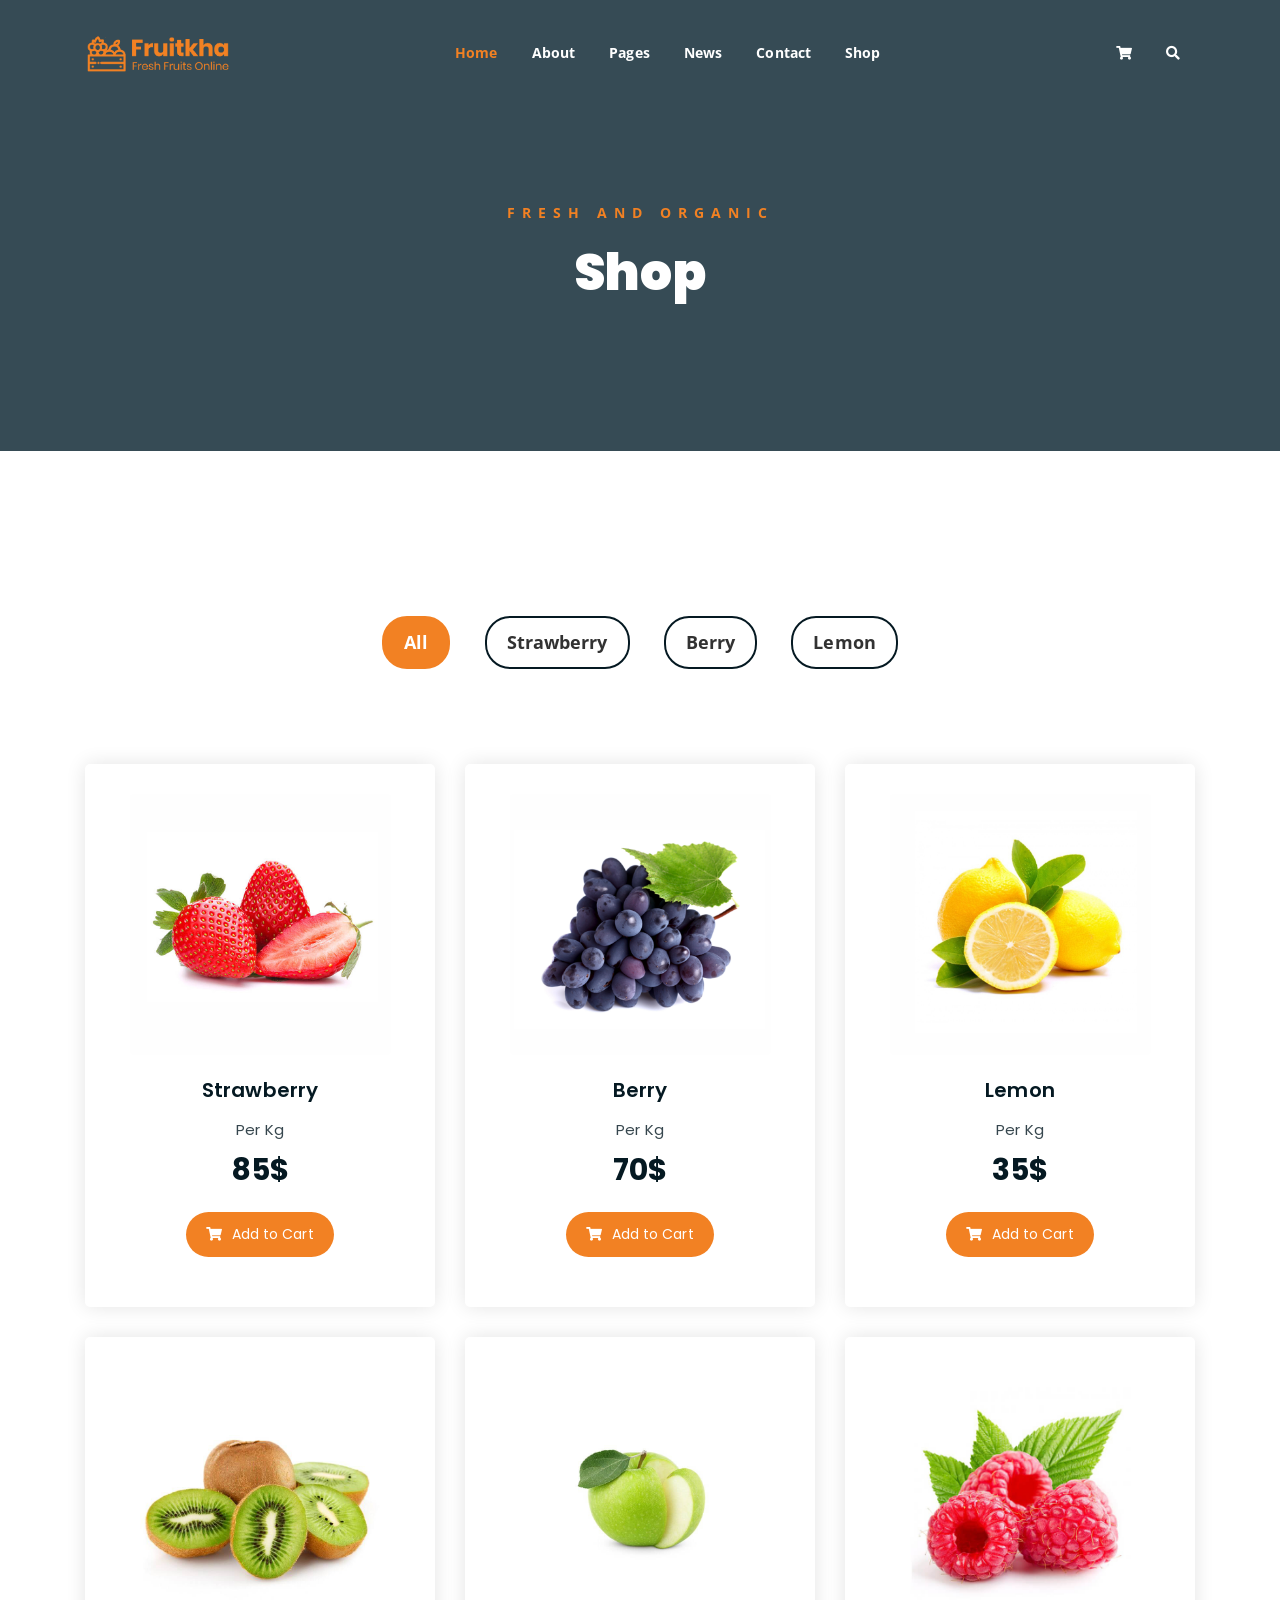
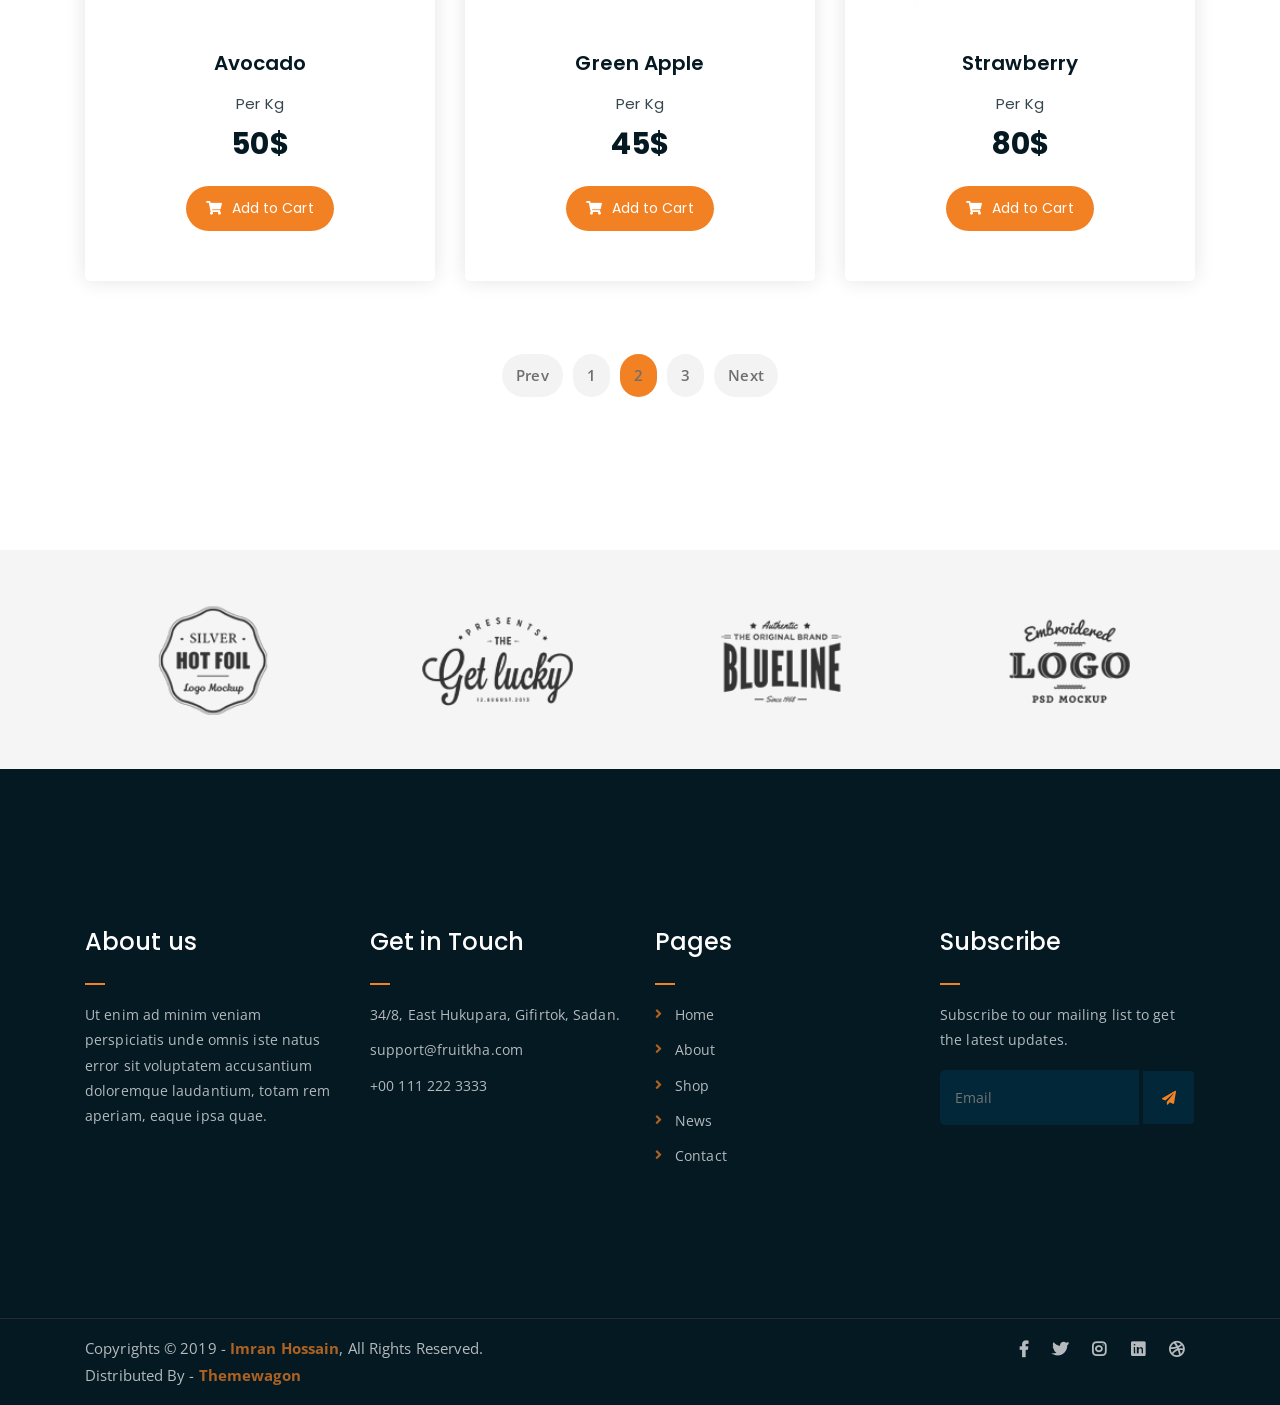
<file: Web-BDH/shop.html>
<!DOCTYPE html>
<html lang="en">
<head>
	<meta charset="UTF-8">
	<meta http-equiv="X-UA-Compatible" content="IE=edge">
	<meta name="viewport" content="width=device-width, initial-scale=1">
	<meta name="description" content="Responsive Bootstrap4 Shop Template, Created by Imran Hossain from https://imransdesign.com/">

	<!-- title -->
	<title>Shop</title>

	<!-- favicon -->
	<link rel="shortcut icon" type="image/png" href="assets/img/favicon.png">
	<!-- google font -->
	<link href="https://fonts.googleapis.com/css?family=Open+Sans:300,400,700" rel="stylesheet">
	<link href="https://fonts.googleapis.com/css?family=Poppins:400,700&display=swap" rel="stylesheet">
	<!-- fontawesome -->
	<link rel="stylesheet" href="assets/css/all.min.css">
	<!-- bootstrap -->
	<link rel="stylesheet" href="assets/bootstrap/css/bootstrap.min.css">
	<!-- owl carousel -->
	<link rel="stylesheet" href="assets/css/owl.carousel.css">
	<!-- magnific popup -->
	<link rel="stylesheet" href="assets/css/magnific-popup.css">
	<!-- animate css -->
	<link rel="stylesheet" href="assets/css/animate.css">
	<!-- mean menu css -->
	<link rel="stylesheet" href="assets/css/meanmenu.min.css">
	<!-- main style -->
	<link rel="stylesheet" href="assets/css/main.css">
	<!-- responsive -->
	<link rel="stylesheet" href="assets/css/responsive.css">

</head>
<body>
	
	<!--PreLoader-->
    <div class="loader">
        <div class="loader-inner">
            <div class="circle"></div>
        </div>
    </div>
    <!--PreLoader Ends-->
	
	<!-- header -->
	<div class="top-header-area" id="sticker">
		<div class="container">
			<div class="row">
				<div class="col-lg-12 col-sm-12 text-center">
					<div class="main-menu-wrap">
						<!-- logo -->
						<div class="site-logo">
							<a href="index.html">
								<img src="assets/img/logo.png" alt="">
							</a>
						</div>
						<!-- logo -->

						<!-- menu start -->
						<nav class="main-menu">
							<ul>
								<li class="current-list-item"><a href="#">Home</a>
									<ul class="sub-menu">
										<li><a href="index.html">Static Home</a></li>
										<li><a href="index_2.html">Slider Home</a></li>
									</ul>
								</li>
								<li><a href="about.html">About</a></li>
								<li><a href="#">Pages</a>
									<ul class="sub-menu">
										<li><a href="404.html">404 page</a></li>
										<li><a href="about.html">About</a></li>
										<li><a href="cart.html">Cart</a></li>
										<li><a href="checkout.html">Check Out</a></li>
										<li><a href="contact.html">Contact</a></li>
										<li><a href="news.html">News</a></li>
										<li><a href="shop.html">Shop</a></li>
									</ul>
								</li>
								<li><a href="news.html">News</a>
									<ul class="sub-menu">
										<li><a href="news.html">News</a></li>
										<li><a href="single-news.html">Single News</a></li>
									</ul>
								</li>
								<li><a href="contact.html">Contact</a></li>
								<li><a href="shop.html">Shop</a>
									<ul class="sub-menu">
										<li><a href="shop.html">Shop</a></li>
										<li><a href="checkout.html">Check Out</a></li>
										<li><a href="single-product.html">Single Product</a></li>
										<li><a href="cart.html">Cart</a></li>
									</ul>
								</li>
								<li>
									<div class="header-icons">
										<a class="shopping-cart" href="cart.html"><i class="fas fa-shopping-cart"></i></a>
										<a class="mobile-hide search-bar-icon" href="#"><i class="fas fa-search"></i></a>
									</div>
								</li>
							</ul>
						</nav>
						<a class="mobile-show search-bar-icon" href="#"><i class="fas fa-search"></i></a>
						<div class="mobile-menu"></div>
						<!-- menu end -->
					</div>
				</div>
			</div>
		</div>
	</div>
	<!-- end header -->

	<!-- search area -->
	<div class="search-area">
		<div class="container">
			<div class="row">
				<div class="col-lg-12">
					<span class="close-btn"><i class="fas fa-window-close"></i></span>
					<div class="search-bar">
						<div class="search-bar-tablecell">
							<h3>Search For:</h3>
							<input type="text" placeholder="Keywords">
							<button type="submit">Search <i class="fas fa-search"></i></button>
						</div>
					</div>
				</div>
			</div>
		</div>
	</div>
	<!-- end search arewa -->
	
	<!-- breadcrumb-section -->
	<div class="breadcrumb-section breadcrumb-bg">
		<div class="container">
			<div class="row">
				<div class="col-lg-8 offset-lg-2 text-center">
					<div class="breadcrumb-text">
						<p>Fresh and Organic</p>
						<h1>Shop</h1>
					</div>
				</div>
			</div>
		</div>
	</div>
	<!-- end breadcrumb section -->

	<!-- products -->
	<div class="product-section mt-150 mb-150">
		<div class="container">

			<div class="row">
                <div class="col-md-12">
                    <div class="product-filters">
                        <ul>
                            <li class="active" data-filter="*">All</li>
                            <li data-filter=".strawberry">Strawberry</li>
                            <li data-filter=".berry">Berry</li>
                            <li data-filter=".lemon">Lemon</li>
                        </ul>
                    </div>
                </div>
            </div>

			<div class="row product-lists">
				<div class="col-lg-4 col-md-6 text-center strawberry">
					<div class="single-product-item">
						<div class="product-image">
							<a href="single-product.html"><img src="assets/img/products/product-img-1.jpg" alt=""></a>
						</div>
						<h3>Strawberry</h3>
						<p class="product-price"><span>Per Kg</span> 85$ </p>
						<a href="cart.html" class="cart-btn"><i class="fas fa-shopping-cart"></i> Add to Cart</a>
					</div>
				</div>
				<div class="col-lg-4 col-md-6 text-center berry">
					<div class="single-product-item">
						<div class="product-image">
							<a href="single-product.html"><img src="assets/img/products/product-img-2.jpg" alt=""></a>
						</div>
						<h3>Berry</h3>
						<p class="product-price"><span>Per Kg</span> 70$ </p>
						<a href="cart.html" class="cart-btn"><i class="fas fa-shopping-cart"></i> Add to Cart</a>
					</div>
				</div>
				<div class="col-lg-4 col-md-6 text-center lemon">
					<div class="single-product-item">
						<div class="product-image">
							<a href="single-product.html"><img src="assets/img/products/product-img-3.jpg" alt=""></a>
						</div>
						<h3>Lemon</h3>
						<p class="product-price"><span>Per Kg</span> 35$ </p>
						<a href="cart.html" class="cart-btn"><i class="fas fa-shopping-cart"></i> Add to Cart</a>
					</div>
				</div>
				<div class="col-lg-4 col-md-6 text-center">
					<div class="single-product-item">
						<div class="product-image">
							<a href="single-product.html"><img src="assets/img/products/product-img-4.jpg" alt=""></a>
						</div>
						<h3>Avocado</h3>
						<p class="product-price"><span>Per Kg</span> 50$ </p>
						<a href="cart.html" class="cart-btn"><i class="fas fa-shopping-cart"></i> Add to Cart</a>
					</div>
				</div>
				<div class="col-lg-4 col-md-6 text-center">
					<div class="single-product-item">
						<div class="product-image">
							<a href="single-product.html"><img src="assets/img/products/product-img-5.jpg" alt=""></a>
						</div>
						<h3>Green Apple</h3>
						<p class="product-price"><span>Per Kg</span> 45$ </p>
						<a href="cart.html" class="cart-btn"><i class="fas fa-shopping-cart"></i> Add to Cart</a>
					</div>
				</div>
				<div class="col-lg-4 col-md-6 text-center strawberry">
					<div class="single-product-item">
						<div class="product-image">
							<a href="single-product.html"><img src="assets/img/products/product-img-6.jpg" alt=""></a>
						</div>
						<h3>Strawberry</h3>
						<p class="product-price"><span>Per Kg</span> 80$ </p>
						<a href="cart.html" class="cart-btn"><i class="fas fa-shopping-cart"></i> Add to Cart</a>
					</div>
				</div>
			</div>

			<div class="row">
				<div class="col-lg-12 text-center">
					<div class="pagination-wrap">
						<ul>
							<li><a href="#">Prev</a></li>
							<li><a href="#">1</a></li>
							<li><a class="active" href="#">2</a></li>
							<li><a href="#">3</a></li>
							<li><a href="#">Next</a></li>
						</ul>
					</div>
				</div>
			</div>
		</div>
	</div>
	<!-- end products -->

	<!-- logo carousel -->
	<div class="logo-carousel-section">
		<div class="container">
			<div class="row">
				<div class="col-lg-12">
					<div class="logo-carousel-inner">
						<div class="single-logo-item">
							<img src="assets/img/company-logos/1.png" alt="">
						</div>
						<div class="single-logo-item">
							<img src="assets/img/company-logos/2.png" alt="">
						</div>
						<div class="single-logo-item">
							<img src="assets/img/company-logos/3.png" alt="">
						</div>
						<div class="single-logo-item">
							<img src="assets/img/company-logos/4.png" alt="">
						</div>
						<div class="single-logo-item">
							<img src="assets/img/company-logos/5.png" alt="">
						</div>
					</div>
				</div>
			</div>
		</div>
	</div>
	<!-- end logo carousel -->

	<!-- footer -->
	<div class="footer-area">
		<div class="container">
			<div class="row">
				<div class="col-lg-3 col-md-6">
					<div class="footer-box about-widget">
						<h2 class="widget-title">About us</h2>
						<p>Ut enim ad minim veniam perspiciatis unde omnis iste natus error sit voluptatem accusantium doloremque laudantium, totam rem aperiam, eaque ipsa quae.</p>
					</div>
				</div>
				<div class="col-lg-3 col-md-6">
					<div class="footer-box get-in-touch">
						<h2 class="widget-title">Get in Touch</h2>
						<ul>
							<li>34/8, East Hukupara, Gifirtok, Sadan.</li>
							<li>support@fruitkha.com</li>
							<li>+00 111 222 3333</li>
						</ul>
					</div>
				</div>
				<div class="col-lg-3 col-md-6">
					<div class="footer-box pages">
						<h2 class="widget-title">Pages</h2>
						<ul>
							<li><a href="index.html">Home</a></li>
							<li><a href="about.html">About</a></li>
							<li><a href="services.html">Shop</a></li>
							<li><a href="news.html">News</a></li>
							<li><a href="contact.html">Contact</a></li>
						</ul>
					</div>
				</div>
				<div class="col-lg-3 col-md-6">
					<div class="footer-box subscribe">
						<h2 class="widget-title">Subscribe</h2>
						<p>Subscribe to our mailing list to get the latest updates.</p>
						<form action="index.html">
							<input type="email" placeholder="Email">
							<button type="submit"><i class="fas fa-paper-plane"></i></button>
						</form>
					</div>
				</div>
			</div>
		</div>
	</div>
	<!-- end footer -->
	
	<!-- copyright -->
	<div class="copyright">
		<div class="container">
			<div class="row">
				<div class="col-lg-6 col-md-12">
					<p>Copyrights &copy; 2019 - <a href="https://imransdesign.com/">Imran Hossain</a>,  All Rights Reserved.<br>
						Distributed By - <a href="https://themewagon.com/">Themewagon</a>
					</p>
				</div>
				<div class="col-lg-6 text-right col-md-12">
					<div class="social-icons">
						<ul>
							<li><a href="#" target="_blank"><i class="fab fa-facebook-f"></i></a></li>
							<li><a href="#" target="_blank"><i class="fab fa-twitter"></i></a></li>
							<li><a href="#" target="_blank"><i class="fab fa-instagram"></i></a></li>
							<li><a href="#" target="_blank"><i class="fab fa-linkedin"></i></a></li>
							<li><a href="#" target="_blank"><i class="fab fa-dribbble"></i></a></li>
						</ul>
					</div>
				</div>
			</div>
		</div>
	</div>
	<!-- end copyright -->
	
	<!-- jquery -->
	<script src="assets/js/jquery-1.11.3.min.js"></script>
	<!-- bootstrap -->
	<script src="assets/bootstrap/js/bootstrap.min.js"></script>
	<!-- count down -->
	<script src="assets/js/jquery.countdown.js"></script>
	<!-- isotope -->
	<script src="assets/js/jquery.isotope-3.0.6.min.js"></script>
	<!-- waypoints -->
	<script src="assets/js/waypoints.js"></script>
	<!-- owl carousel -->
	<script src="assets/js/owl.carousel.min.js"></script>
	<!-- magnific popup -->
	<script src="assets/js/jquery.magnific-popup.min.js"></script>
	<!-- mean menu -->
	<script src="assets/js/jquery.meanmenu.min.js"></script>
	<!-- sticker js -->
	<script src="assets/js/sticker.js"></script>
	<!-- main js -->
	<script src="assets/js/main.js"></script>

</body>
</html>
</file>
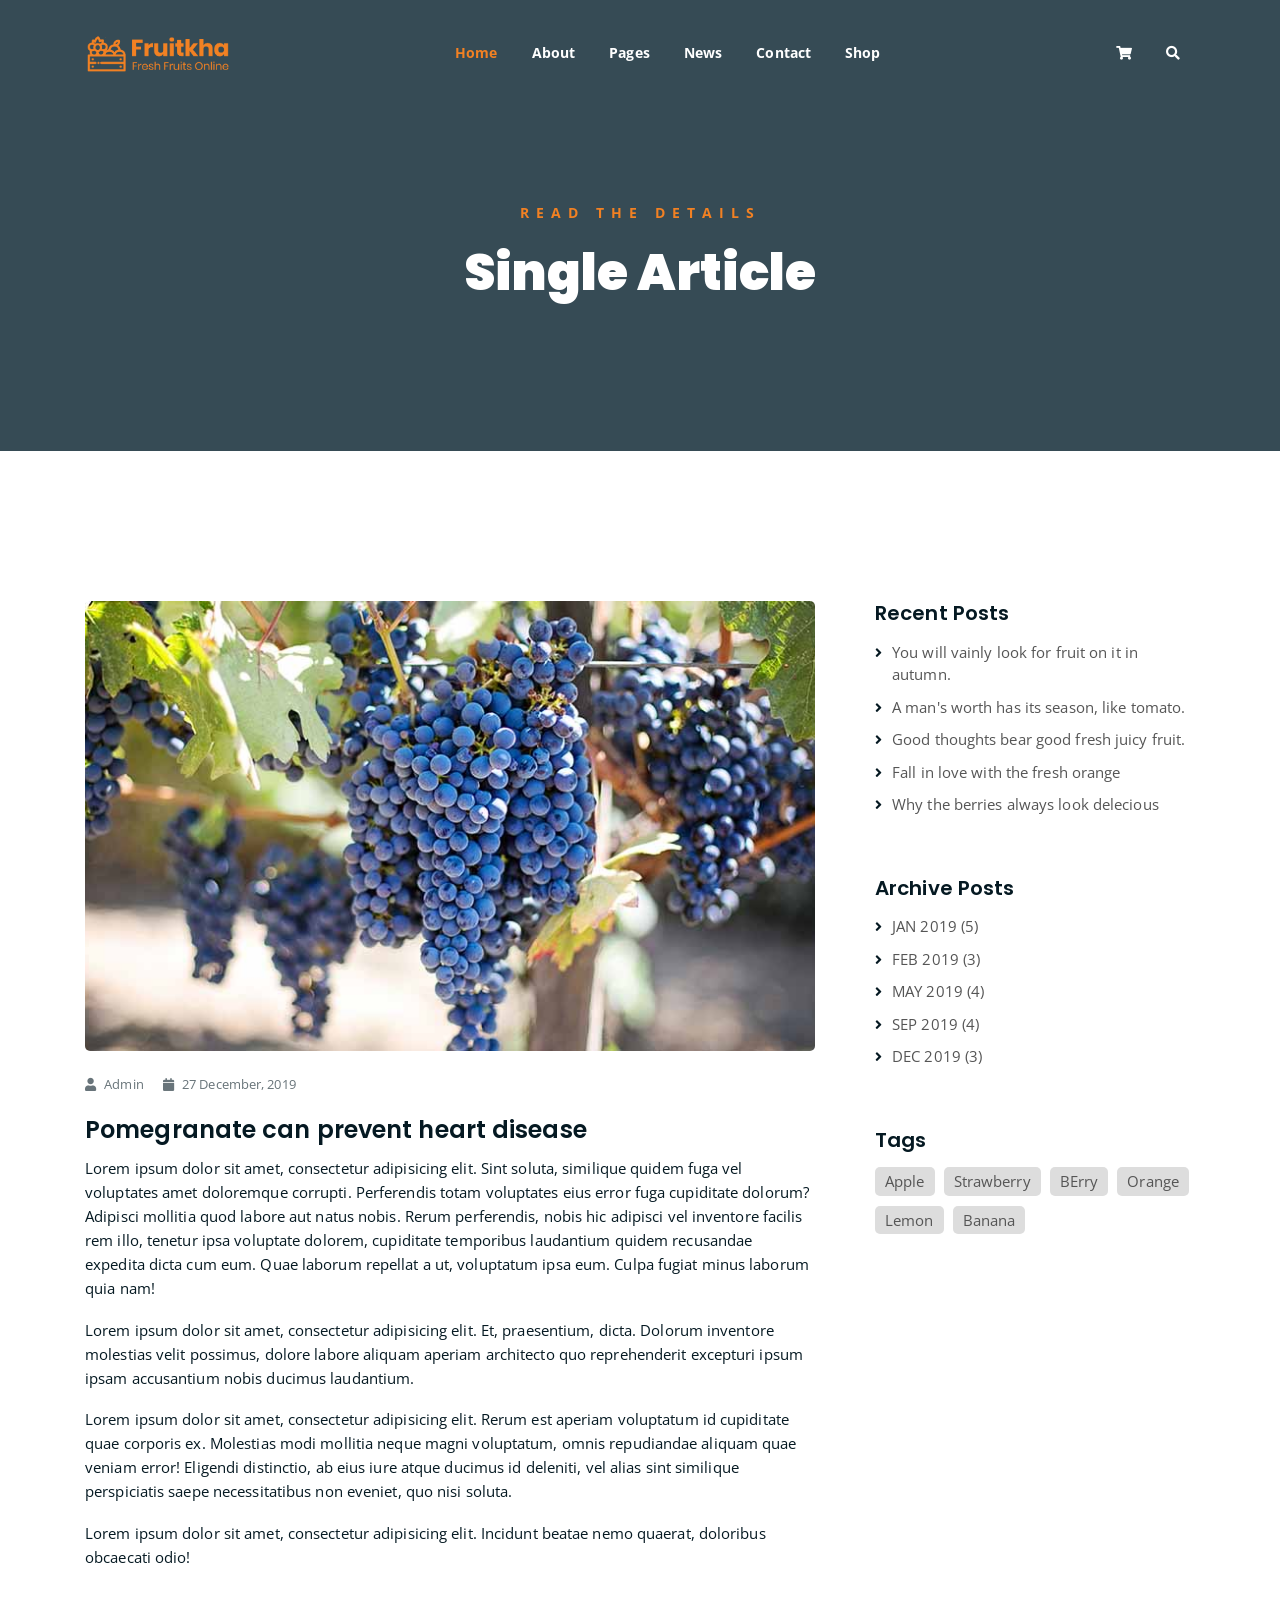
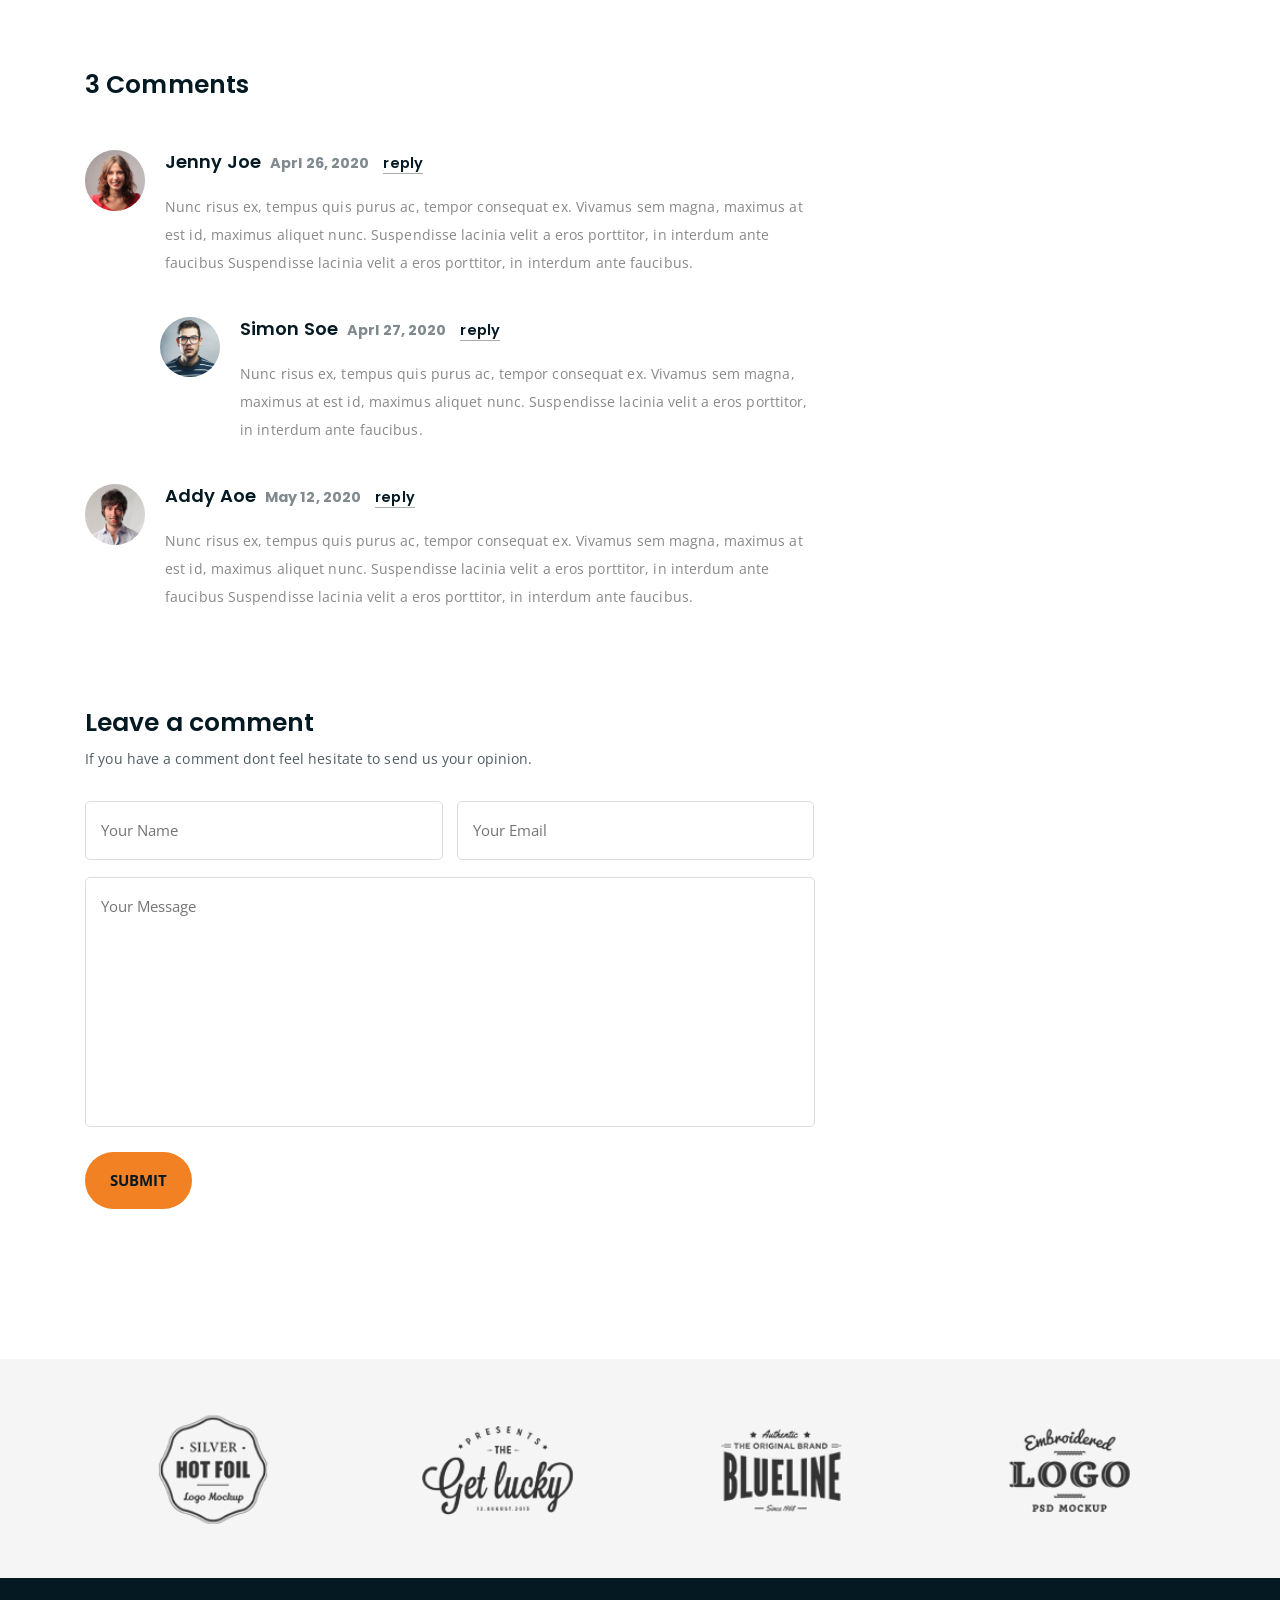
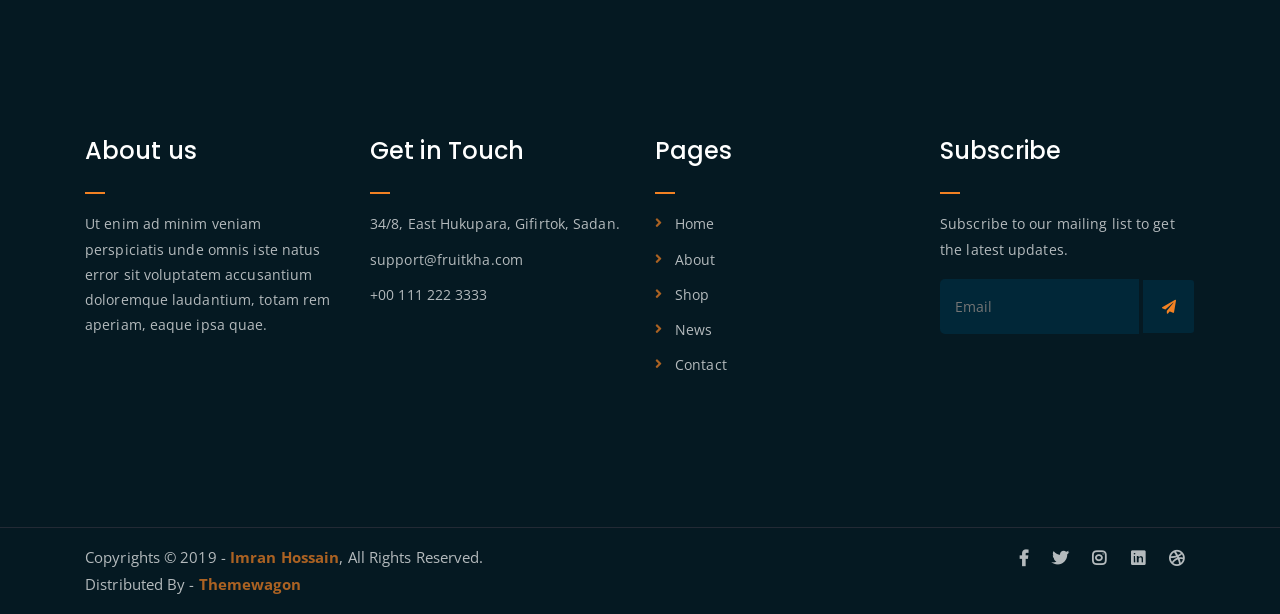
<file: Web-BDH/single-news.html>
<!DOCTYPE html>
<html lang="en">
<head>
	<meta charset="UTF-8">
	<meta http-equiv="X-UA-Compatible" content="IE=edge">
	<meta name="viewport" content="width=device-width, initial-scale=1">
	<meta name="description" content="Responsive Bootstrap4 Shop Template, Created by Imran Hossain from https://imransdesign.com/">

	<!-- title -->
	<title>Single News</title>

	<!-- favicon -->
	<link rel="shortcut icon" type="image/png" href="assets/img/favicon.png">
	<!-- google font -->
	<link href="https://fonts.googleapis.com/css?family=Open+Sans:300,400,700" rel="stylesheet">
	<link href="https://fonts.googleapis.com/css?family=Poppins:400,700&display=swap" rel="stylesheet">
	<!-- fontawesome -->
	<link rel="stylesheet" href="assets/css/all.min.css">
	<!-- bootstrap -->
	<link rel="stylesheet" href="assets/bootstrap/css/bootstrap.min.css">
	<!-- owl carousel -->
	<link rel="stylesheet" href="assets/css/owl.carousel.css">
	<!-- magnific popup -->
	<link rel="stylesheet" href="assets/css/magnific-popup.css">
	<!-- animate css -->
	<link rel="stylesheet" href="assets/css/animate.css">
	<!-- mean menu css -->
	<link rel="stylesheet" href="assets/css/meanmenu.min.css">
	<!-- main style -->
	<link rel="stylesheet" href="assets/css/main.css">
	<!-- responsive -->
	<link rel="stylesheet" href="assets/css/responsive.css">

</head>
<body>
	
	<!--PreLoader-->
    <div class="loader">
        <div class="loader-inner">
            <div class="circle"></div>
        </div>
    </div>
    <!--PreLoader Ends-->
	
	<!-- header -->
	<div class="top-header-area" id="sticker">
		<div class="container">
			<div class="row">
				<div class="col-lg-12 col-sm-12 text-center">
					<div class="main-menu-wrap">
						<!-- logo -->
						<div class="site-logo">
							<a href="index.html">
								<img src="assets/img/logo.png" alt="">
							</a>
						</div>
						<!-- logo -->

						<!-- menu start -->
						<nav class="main-menu">
							<ul>
								<li class="current-list-item"><a href="#">Home</a>
									<ul class="sub-menu">
										<li><a href="index.html">Static Home</a></li>
										<li><a href="index_2.html">Slider Home</a></li>
									</ul>
								</li>
								<li><a href="about.html">About</a></li>
								<li><a href="#">Pages</a>
									<ul class="sub-menu">
										<li><a href="404.html">404 page</a></li>
										<li><a href="about.html">About</a></li>
										<li><a href="cart.html">Cart</a></li>
										<li><a href="checkout.html">Check Out</a></li>
										<li><a href="contact.html">Contact</a></li>
										<li><a href="news.html">News</a></li>
										<li><a href="shop.html">Shop</a></li>
									</ul>
								</li>
								<li><a href="news.html">News</a>
									<ul class="sub-menu">
										<li><a href="news.html">News</a></li>
										<li><a href="single-news.html">Single News</a></li>
									</ul>
								</li>
								<li><a href="contact.html">Contact</a></li>
								<li><a href="shop.html">Shop</a>
									<ul class="sub-menu">
										<li><a href="shop.html">Shop</a></li>
										<li><a href="checkout.html">Check Out</a></li>
										<li><a href="single-product.html">Single Product</a></li>
										<li><a href="cart.html">Cart</a></li>
									</ul>
								</li>
								<li>
									<div class="header-icons">
										<a class="shopping-cart" href="cart.html"><i class="fas fa-shopping-cart"></i></a>
										<a class="mobile-hide search-bar-icon" href="#"><i class="fas fa-search"></i></a>
									</div>
								</li>
							</ul>
						</nav>
						<a class="mobile-show search-bar-icon" href="#"><i class="fas fa-search"></i></a>
						<div class="mobile-menu"></div>
						<!-- menu end -->
					</div>
				</div>
			</div>
		</div>
	</div>
	<!-- end header -->

	<!-- search area -->
	<div class="search-area">
		<div class="container">
			<div class="row">
				<div class="col-lg-12">
					<span class="close-btn"><i class="fas fa-window-close"></i></span>
					<div class="search-bar">
						<div class="search-bar-tablecell">
							<h3>Search For:</h3>
							<input type="text" placeholder="Keywords">
							<button type="submit">Search <i class="fas fa-search"></i></button>
						</div>
					</div>
				</div>
			</div>
		</div>
	</div>
	<!-- end search arewa -->
	
	<!-- breadcrumb-section -->
	<div class="breadcrumb-section breadcrumb-bg">
		<div class="container">
			<div class="row">
				<div class="col-lg-8 offset-lg-2 text-center">
					<div class="breadcrumb-text">
						<p>Read the Details</p>
						<h1>Single Article</h1>
					</div>
				</div>
			</div>
		</div>
	</div>
	<!-- end breadcrumb section -->
	
	<!-- single article section -->
	<div class="mt-150 mb-150">
		<div class="container">
			<div class="row">
				<div class="col-lg-8">
					<div class="single-article-section">
						<div class="single-article-text">
							<div class="single-artcile-bg"></div>
							<p class="blog-meta">
								<span class="author"><i class="fas fa-user"></i> Admin</span>
								<span class="date"><i class="fas fa-calendar"></i> 27 December, 2019</span>
							</p>
							<h2>Pomegranate can prevent heart disease</h2>
							<p>Lorem ipsum dolor sit amet, consectetur adipisicing elit. Sint soluta, similique quidem fuga vel voluptates amet doloremque corrupti. Perferendis totam voluptates eius error fuga cupiditate dolorum? Adipisci mollitia quod labore aut natus nobis. Rerum perferendis, nobis hic adipisci vel inventore facilis rem illo, tenetur ipsa voluptate dolorem, cupiditate temporibus laudantium quidem recusandae expedita dicta cum eum. Quae laborum repellat a ut, voluptatum ipsa eum. Culpa fugiat minus laborum quia nam!</p>
							<p>Lorem ipsum dolor sit amet, consectetur adipisicing elit. Et, praesentium, dicta. Dolorum inventore molestias velit possimus, dolore labore aliquam aperiam architecto quo reprehenderit excepturi ipsum ipsam accusantium nobis ducimus laudantium.</p>
							<p>Lorem ipsum dolor sit amet, consectetur adipisicing elit. Rerum est aperiam voluptatum id cupiditate quae corporis ex. Molestias modi mollitia neque magni voluptatum, omnis repudiandae aliquam quae veniam error! Eligendi distinctio, ab eius iure atque ducimus id deleniti, vel alias sint similique perspiciatis saepe necessitatibus non eveniet, quo nisi soluta.</p>
							<p>Lorem ipsum dolor sit amet, consectetur adipisicing elit. Incidunt beatae nemo quaerat, doloribus obcaecati odio!</p>
						</div>

						<div class="comments-list-wrap">
							<h3 class="comment-count-title">3 Comments</h3>
							<div class="comment-list">
								<div class="single-comment-body">
									<div class="comment-user-avater">
										<img src="assets/img/avaters/avatar1.png" alt="">
									</div>
									<div class="comment-text-body">
										<h4>Jenny Joe <span class="comment-date">Aprl 26, 2020</span> <a href="#">reply</a></h4>
										<p>Nunc risus ex, tempus quis purus ac, tempor consequat ex. Vivamus sem magna, maximus at est id, maximus aliquet nunc. Suspendisse lacinia velit a eros porttitor, in interdum ante faucibus Suspendisse lacinia velit a eros porttitor, in interdum ante faucibus.</p>
									</div>
									<div class="single-comment-body child">
										<div class="comment-user-avater">
											<img src="assets/img/avaters/avatar3.png" alt="">
										</div>
										<div class="comment-text-body">
											<h4>Simon Soe <span class="comment-date">Aprl 27, 2020</span> <a href="#">reply</a></h4>
											<p>Nunc risus ex, tempus quis purus ac, tempor consequat ex. Vivamus sem magna, maximus at est id, maximus aliquet nunc. Suspendisse lacinia velit a eros porttitor, in interdum ante faucibus.</p>
										</div>
									</div>
								</div>
								<div class="single-comment-body">
									<div class="comment-user-avater">
										<img src="assets/img/avaters/avatar2.png" alt="">
									</div>
									<div class="comment-text-body">
										<h4>Addy Aoe <span class="comment-date">May 12, 2020</span> <a href="#">reply</a></h4>
										<p>Nunc risus ex, tempus quis purus ac, tempor consequat ex. Vivamus sem magna, maximus at est id, maximus aliquet nunc. Suspendisse lacinia velit a eros porttitor, in interdum ante faucibus Suspendisse lacinia velit a eros porttitor, in interdum ante faucibus.</p>
									</div>
								</div>
							</div>
						</div>

						<div class="comment-template">
							<h4>Leave a comment</h4>
							<p>If you have a comment dont feel hesitate to send us your opinion.</p>
							<form action="index.html">
								<p>
									<input type="text" placeholder="Your Name">
									<input type="email" placeholder="Your Email">
								</p>
								<p><textarea name="comment" id="comment" cols="30" rows="10" placeholder="Your Message"></textarea></p>
								<p><input type="submit" value="Submit"></p>
							</form>
						</div>
					</div>
				</div>
				<div class="col-lg-4">
					<div class="sidebar-section">
						<div class="recent-posts">
							<h4>Recent Posts</h4>
							<ul>
								<li><a href="single-news.html">You will vainly look for fruit on it in autumn.</a></li>
								<li><a href="single-news.html">A man's worth has its season, like tomato.</a></li>
								<li><a href="single-news.html">Good thoughts bear good fresh juicy fruit.</a></li>
								<li><a href="single-news.html">Fall in love with the fresh orange</a></li>
								<li><a href="single-news.html">Why the berries always look delecious</a></li>
							</ul>
						</div>
						<div class="archive-posts">
							<h4>Archive Posts</h4>
							<ul>
								<li><a href="single-news.html">JAN 2019 (5)</a></li>
								<li><a href="single-news.html">FEB 2019 (3)</a></li>
								<li><a href="single-news.html">MAY 2019 (4)</a></li>
								<li><a href="single-news.html">SEP 2019 (4)</a></li>
								<li><a href="single-news.html">DEC 2019 (3)</a></li>
							</ul>
						</div>
						<div class="tag-section">
							<h4>Tags</h4>
							<ul>
								<li><a href="single-news.html">Apple</a></li>
								<li><a href="single-news.html">Strawberry</a></li>
								<li><a href="single-news.html">BErry</a></li>
								<li><a href="single-news.html">Orange</a></li>
								<li><a href="single-news.html">Lemon</a></li>
								<li><a href="single-news.html">Banana</a></li>
							</ul>
						</div>
					</div>
				</div>
			</div>
		</div>
	</div>
	<!-- end single article section -->

	<!-- logo carousel -->
	<div class="logo-carousel-section">
		<div class="container">
			<div class="row">
				<div class="col-lg-12">
					<div class="logo-carousel-inner">
						<div class="single-logo-item">
							<img src="assets/img/company-logos/1.png" alt="">
						</div>
						<div class="single-logo-item">
							<img src="assets/img/company-logos/2.png" alt="">
						</div>
						<div class="single-logo-item">
							<img src="assets/img/company-logos/3.png" alt="">
						</div>
						<div class="single-logo-item">
							<img src="assets/img/company-logos/4.png" alt="">
						</div>
						<div class="single-logo-item">
							<img src="assets/img/company-logos/5.png" alt="">
						</div>
					</div>
				</div>
			</div>
		</div>
	</div>
	<!-- end logo carousel -->

	<!-- footer -->
	<div class="footer-area">
		<div class="container">
			<div class="row">
				<div class="col-lg-3 col-md-6">
					<div class="footer-box about-widget">
						<h2 class="widget-title">About us</h2>
						<p>Ut enim ad minim veniam perspiciatis unde omnis iste natus error sit voluptatem accusantium doloremque laudantium, totam rem aperiam, eaque ipsa quae.</p>
					</div>
				</div>
				<div class="col-lg-3 col-md-6">
					<div class="footer-box get-in-touch">
						<h2 class="widget-title">Get in Touch</h2>
						<ul>
							<li>34/8, East Hukupara, Gifirtok, Sadan.</li>
							<li>support@fruitkha.com</li>
							<li>+00 111 222 3333</li>
						</ul>
					</div>
				</div>
				<div class="col-lg-3 col-md-6">
					<div class="footer-box pages">
						<h2 class="widget-title">Pages</h2>
						<ul>
							<li><a href="index.html">Home</a></li>
							<li><a href="about.html">About</a></li>
							<li><a href="services.html">Shop</a></li>
							<li><a href="news.html">News</a></li>
							<li><a href="contact.html">Contact</a></li>
						</ul>
					</div>
				</div>
				<div class="col-lg-3 col-md-6">
					<div class="footer-box subscribe">
						<h2 class="widget-title">Subscribe</h2>
						<p>Subscribe to our mailing list to get the latest updates.</p>
						<form action="index.html">
							<input type="email" placeholder="Email">
							<button type="submit"><i class="fas fa-paper-plane"></i></button>
						</form>
					</div>
				</div>
			</div>
		</div>
	</div>
	<!-- end footer -->
	
	<!-- copyright -->
	<div class="copyright">
		<div class="container">
			<div class="row">
				<div class="col-lg-6 col-md-12">
					<p>Copyrights &copy; 2019 - <a href="https://imransdesign.com/">Imran Hossain</a>,  All Rights Reserved.<br>
						Distributed By - <a href="https://themewagon.com/">Themewagon</a>
					</p>
				</div>
				<div class="col-lg-6 text-right col-md-12">
					<div class="social-icons">
						<ul>
							<li><a href="#" target="_blank"><i class="fab fa-facebook-f"></i></a></li>
							<li><a href="#" target="_blank"><i class="fab fa-twitter"></i></a></li>
							<li><a href="#" target="_blank"><i class="fab fa-instagram"></i></a></li>
							<li><a href="#" target="_blank"><i class="fab fa-linkedin"></i></a></li>
							<li><a href="#" target="_blank"><i class="fab fa-dribbble"></i></a></li>
						</ul>
					</div>
				</div>
			</div>
		</div>
	</div>
	<!-- end copyright -->
	
	<!-- jquery -->
	<script src="assets/js/jquery-1.11.3.min.js"></script>
	<!-- bootstrap -->
	<script src="assets/bootstrap/js/bootstrap.min.js"></script>
	<!-- count down -->
	<script src="assets/js/jquery.countdown.js"></script>
	<!-- isotope -->
	<script src="assets/js/jquery.isotope-3.0.6.min.js"></script>
	<!-- waypoints -->
	<script src="assets/js/waypoints.js"></script>
	<!-- owl carousel -->
	<script src="assets/js/owl.carousel.min.js"></script>
	<!-- magnific popup -->
	<script src="assets/js/jquery.magnific-popup.min.js"></script>
	<!-- mean menu -->
	<script src="assets/js/jquery.meanmenu.min.js"></script>
	<!-- sticker js -->
	<script src="assets/js/sticker.js"></script>
	<!-- main js -->
	<script src="assets/js/main.js"></script>

</body>
</html>
</file>
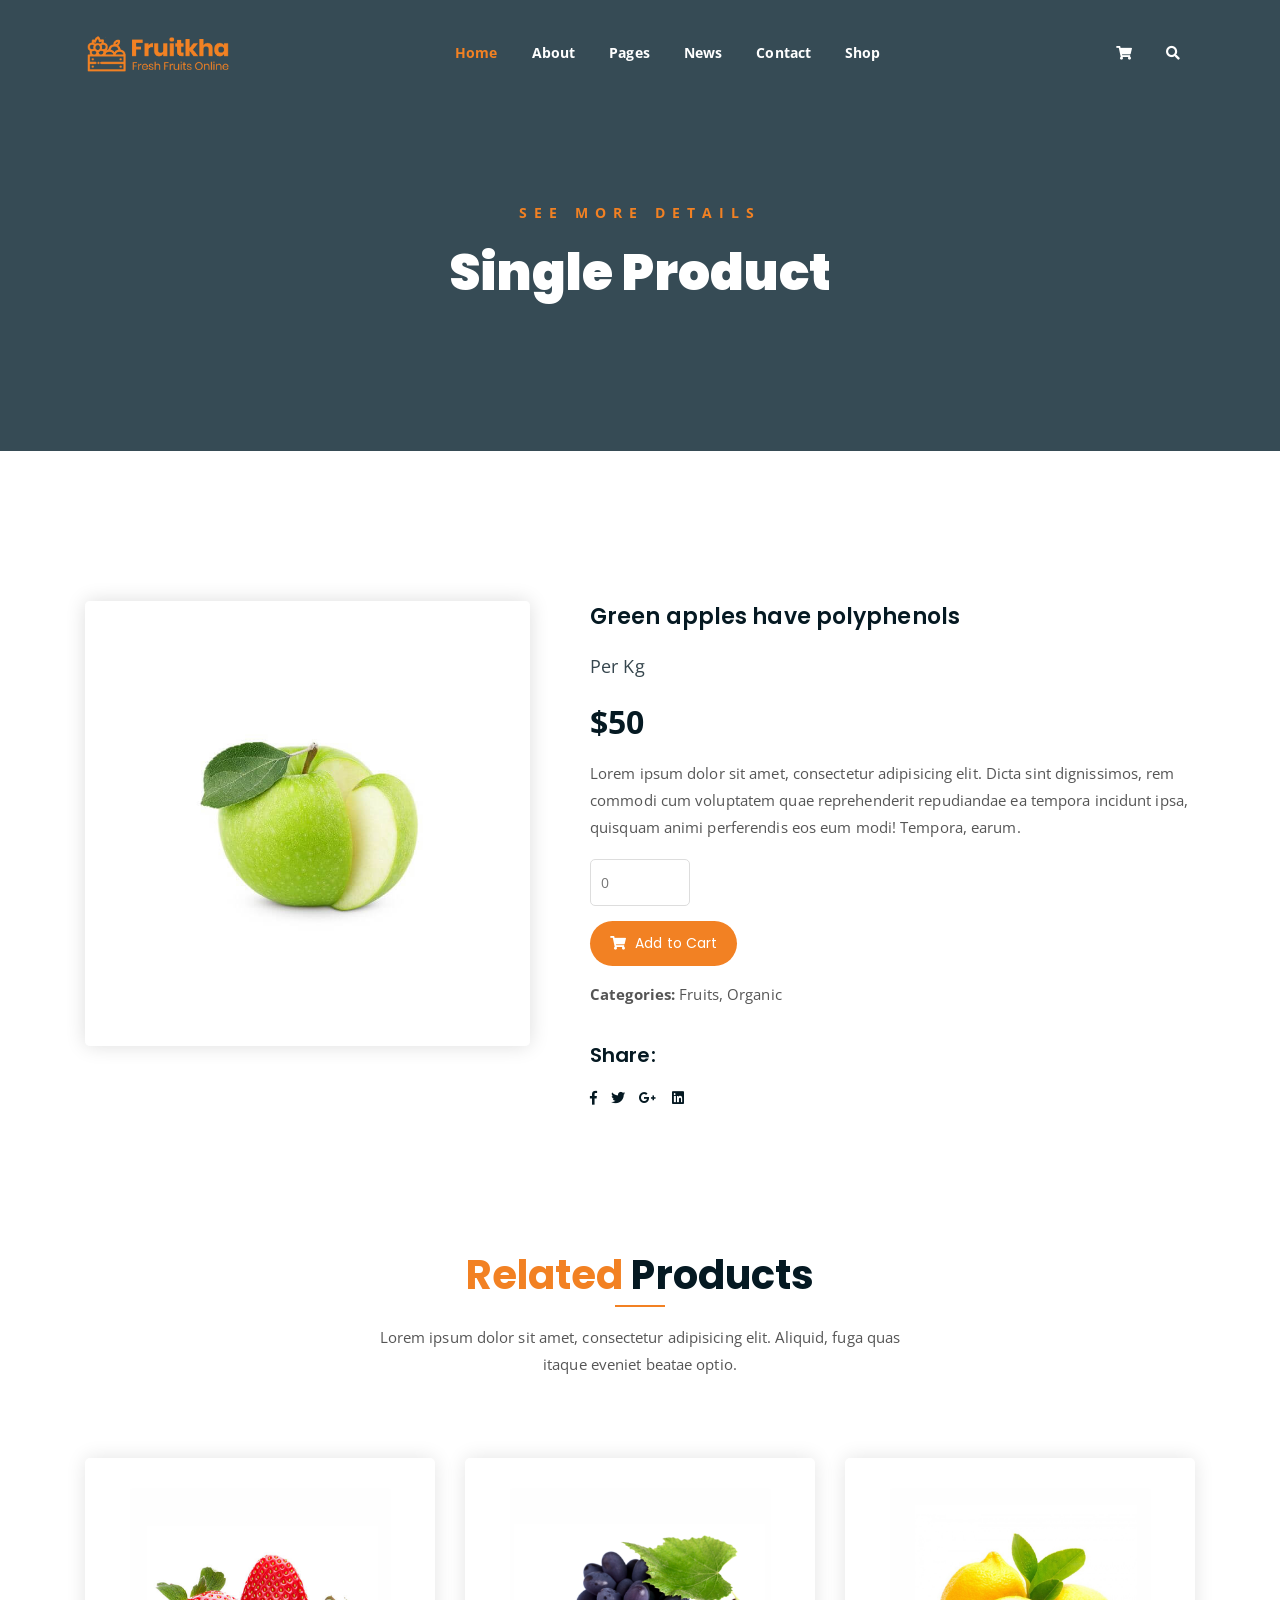
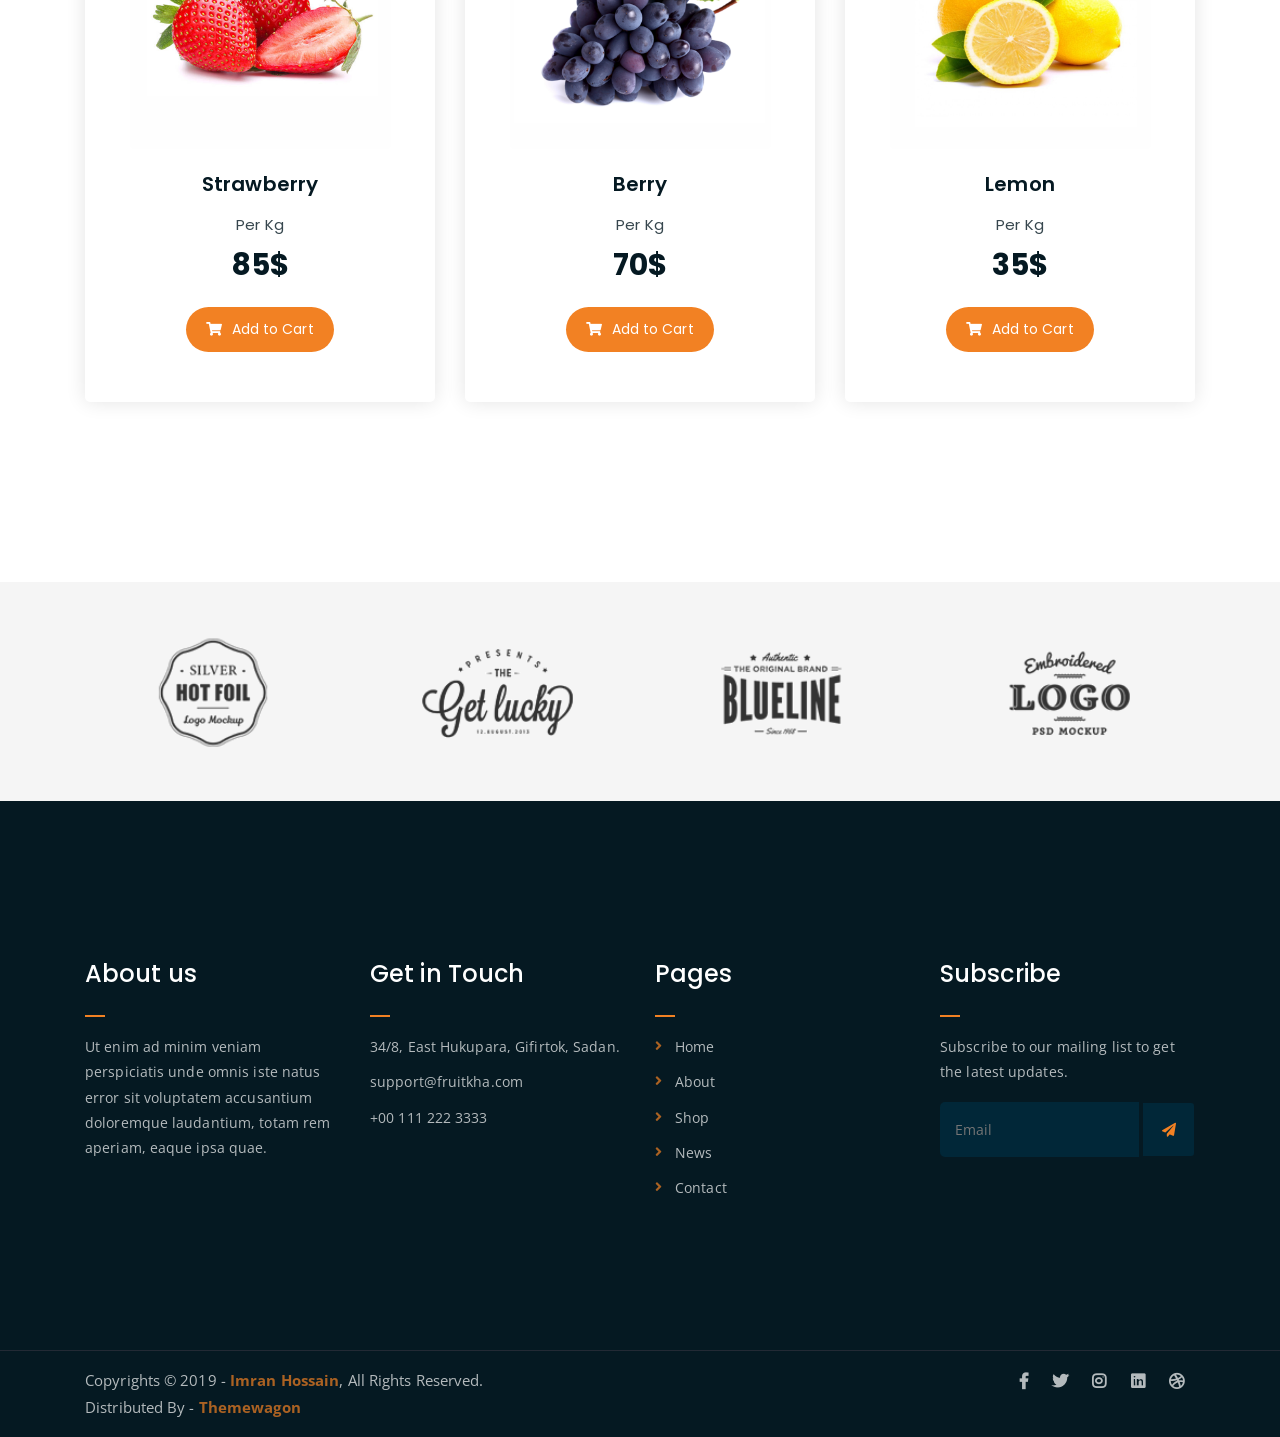
<file: Web-BDH/single-product.html>
<!DOCTYPE html>
<html lang="en">
<head>
	<meta charset="UTF-8">
	<meta http-equiv="X-UA-Compatible" content="IE=edge">
	<meta name="viewport" content="width=device-width, initial-scale=1">
	<meta name="description" content="Responsive Bootstrap4 Shop Template, Created by Imran Hossain from https://imransdesign.com/">

	<!-- title -->
	<title>Single Product</title>

	<!-- favicon -->
	<link rel="shortcut icon" type="image/png" href="assets/img/favicon.png">
	<!-- google font -->
	<link href="https://fonts.googleapis.com/css?family=Open+Sans:300,400,700" rel="stylesheet">
	<link href="https://fonts.googleapis.com/css?family=Poppins:400,700&display=swap" rel="stylesheet">
	<!-- fontawesome -->
	<link rel="stylesheet" href="assets/css/all.min.css">
	<!-- bootstrap -->
	<link rel="stylesheet" href="assets/bootstrap/css/bootstrap.min.css">
	<!-- owl carousel -->
	<link rel="stylesheet" href="assets/css/owl.carousel.css">
	<!-- magnific popup -->
	<link rel="stylesheet" href="assets/css/magnific-popup.css">
	<!-- animate css -->
	<link rel="stylesheet" href="assets/css/animate.css">
	<!-- mean menu css -->
	<link rel="stylesheet" href="assets/css/meanmenu.min.css">
	<!-- main style -->
	<link rel="stylesheet" href="assets/css/main.css">
	<!-- responsive -->
	<link rel="stylesheet" href="assets/css/responsive.css">

</head>
<body>
	
	<!--PreLoader-->
    <div class="loader">
        <div class="loader-inner">
            <div class="circle"></div>
        </div>
    </div>
    <!--PreLoader Ends-->
	
	<!-- header -->
	<div class="top-header-area" id="sticker">
		<div class="container">
			<div class="row">
				<div class="col-lg-12 col-sm-12 text-center">
					<div class="main-menu-wrap">
						<!-- logo -->
						<div class="site-logo">
							<a href="index.html">
								<img src="assets/img/logo.png" alt="">
							</a>
						</div>
						<!-- logo -->

						<!-- menu start -->
						<nav class="main-menu">
							<ul>
								<li class="current-list-item"><a href="#">Home</a>
									<ul class="sub-menu">
										<li><a href="index.html">Static Home</a></li>
										<li><a href="index_2.html">Slider Home</a></li>
									</ul>
								</li>
								<li><a href="about.html">About</a></li>
								<li><a href="#">Pages</a>
									<ul class="sub-menu">
										<li><a href="404.html">404 page</a></li>
										<li><a href="about.html">About</a></li>
										<li><a href="cart.html">Cart</a></li>
										<li><a href="checkout.html">Check Out</a></li>
										<li><a href="contact.html">Contact</a></li>
										<li><a href="news.html">News</a></li>
										<li><a href="shop.html">Shop</a></li>
									</ul>
								</li>
								<li><a href="news.html">News</a>
									<ul class="sub-menu">
										<li><a href="news.html">News</a></li>
										<li><a href="single-news.html">Single News</a></li>
									</ul>
								</li>
								<li><a href="contact.html">Contact</a></li>
								<li><a href="shop.html">Shop</a>
									<ul class="sub-menu">
										<li><a href="shop.html">Shop</a></li>
										<li><a href="checkout.html">Check Out</a></li>
										<li><a href="single-product.html">Single Product</a></li>
										<li><a href="cart.html">Cart</a></li>
									</ul>
								</li>
								<li>
									<div class="header-icons">
										<a class="shopping-cart" href="cart.html"><i class="fas fa-shopping-cart"></i></a>
										<a class="mobile-hide search-bar-icon" href="#"><i class="fas fa-search"></i></a>
									</div>
								</li>
							</ul>
						</nav>
						<a class="mobile-show search-bar-icon" href="#"><i class="fas fa-search"></i></a>
						<div class="mobile-menu"></div>
						<!-- menu end -->
					</div>
				</div>
			</div>
		</div>
	</div>
	<!-- end header -->

	<!-- search area -->
	<div class="search-area">
		<div class="container">
			<div class="row">
				<div class="col-lg-12">
					<span class="close-btn"><i class="fas fa-window-close"></i></span>
					<div class="search-bar">
						<div class="search-bar-tablecell">
							<h3>Search For:</h3>
							<input type="text" placeholder="Keywords">
							<button type="submit">Search <i class="fas fa-search"></i></button>
						</div>
					</div>
				</div>
			</div>
		</div>
	</div>
	<!-- end search arewa -->
	
	<!-- breadcrumb-section -->
	<div class="breadcrumb-section breadcrumb-bg">
		<div class="container">
			<div class="row">
				<div class="col-lg-8 offset-lg-2 text-center">
					<div class="breadcrumb-text">
						<p>See more Details</p>
						<h1>Single Product</h1>
					</div>
				</div>
			</div>
		</div>
	</div>
	<!-- end breadcrumb section -->

	<!-- single product -->
	<div class="single-product mt-150 mb-150">
		<div class="container">
			<div class="row">
				<div class="col-md-5">
					<div class="single-product-img">
						<img src="assets/img/products/product-img-5.jpg" alt="">
					</div>
				</div>
				<div class="col-md-7">
					<div class="single-product-content">
						<h3>Green apples have polyphenols</h3>
						<p class="single-product-pricing"><span>Per Kg</span> $50</p>
						<p>Lorem ipsum dolor sit amet, consectetur adipisicing elit. Dicta sint dignissimos, rem commodi cum voluptatem quae reprehenderit repudiandae ea tempora incidunt ipsa, quisquam animi perferendis eos eum modi! Tempora, earum.</p>
						<div class="single-product-form">
							<form action="index.html">
								<input type="number" placeholder="0">
							</form>
							<a href="cart.html" class="cart-btn"><i class="fas fa-shopping-cart"></i> Add to Cart</a>
							<p><strong>Categories: </strong>Fruits, Organic</p>
						</div>
						<h4>Share:</h4>
						<ul class="product-share">
							<li><a href=""><i class="fab fa-facebook-f"></i></a></li>
							<li><a href=""><i class="fab fa-twitter"></i></a></li>
							<li><a href=""><i class="fab fa-google-plus-g"></i></a></li>
							<li><a href=""><i class="fab fa-linkedin"></i></a></li>
						</ul>
					</div>
				</div>
			</div>
		</div>
	</div>
	<!-- end single product -->

	<!-- more products -->
	<div class="more-products mb-150">
		<div class="container">
			<div class="row">
				<div class="col-lg-8 offset-lg-2 text-center">
					<div class="section-title">	
						<h3><span class="orange-text">Related</span> Products</h3>
						<p>Lorem ipsum dolor sit amet, consectetur adipisicing elit. Aliquid, fuga quas itaque eveniet beatae optio.</p>
					</div>
				</div>
			</div>
			<div class="row">
				<div class="col-lg-4 col-md-6 text-center">
					<div class="single-product-item">
						<div class="product-image">
							<a href="single-product.html"><img src="assets/img/products/product-img-1.jpg" alt=""></a>
						</div>
						<h3>Strawberry</h3>
						<p class="product-price"><span>Per Kg</span> 85$ </p>
						<a href="cart.html" class="cart-btn"><i class="fas fa-shopping-cart"></i> Add to Cart</a>
					</div>
				</div>
				<div class="col-lg-4 col-md-6 text-center">
					<div class="single-product-item">
						<div class="product-image">
							<a href="single-product.html"><img src="assets/img/products/product-img-2.jpg" alt=""></a>
						</div>
						<h3>Berry</h3>
						<p class="product-price"><span>Per Kg</span> 70$ </p>
						<a href="cart.html" class="cart-btn"><i class="fas fa-shopping-cart"></i> Add to Cart</a>
					</div>
				</div>
				<div class="col-lg-4 col-md-6 offset-lg-0 offset-md-3 text-center">
					<div class="single-product-item">
						<div class="product-image">
							<a href="single-product.html"><img src="assets/img/products/product-img-3.jpg" alt=""></a>
						</div>
						<h3>Lemon</h3>
						<p class="product-price"><span>Per Kg</span> 35$ </p>
						<a href="cart.html" class="cart-btn"><i class="fas fa-shopping-cart"></i> Add to Cart</a>
					</div>
				</div>
			</div>
		</div>
	</div>
	<!-- end more products -->

	<!-- logo carousel -->
	<div class="logo-carousel-section">
		<div class="container">
			<div class="row">
				<div class="col-lg-12">
					<div class="logo-carousel-inner">
						<div class="single-logo-item">
							<img src="assets/img/company-logos/1.png" alt="">
						</div>
						<div class="single-logo-item">
							<img src="assets/img/company-logos/2.png" alt="">
						</div>
						<div class="single-logo-item">
							<img src="assets/img/company-logos/3.png" alt="">
						</div>
						<div class="single-logo-item">
							<img src="assets/img/company-logos/4.png" alt="">
						</div>
						<div class="single-logo-item">
							<img src="assets/img/company-logos/5.png" alt="">
						</div>
					</div>
				</div>
			</div>
		</div>
	</div>
	<!-- end logo carousel -->

	<!-- footer -->
	<div class="footer-area">
		<div class="container">
			<div class="row">
				<div class="col-lg-3 col-md-6">
					<div class="footer-box about-widget">
						<h2 class="widget-title">About us</h2>
						<p>Ut enim ad minim veniam perspiciatis unde omnis iste natus error sit voluptatem accusantium doloremque laudantium, totam rem aperiam, eaque ipsa quae.</p>
					</div>
				</div>
				<div class="col-lg-3 col-md-6">
					<div class="footer-box get-in-touch">
						<h2 class="widget-title">Get in Touch</h2>
						<ul>
							<li>34/8, East Hukupara, Gifirtok, Sadan.</li>
							<li>support@fruitkha.com</li>
							<li>+00 111 222 3333</li>
						</ul>
					</div>
				</div>
				<div class="col-lg-3 col-md-6">
					<div class="footer-box pages">
						<h2 class="widget-title">Pages</h2>
						<ul>
							<li><a href="index.html">Home</a></li>
							<li><a href="about.html">About</a></li>
							<li><a href="services.html">Shop</a></li>
							<li><a href="news.html">News</a></li>
							<li><a href="contact.html">Contact</a></li>
						</ul>
					</div>
				</div>
				<div class="col-lg-3 col-md-6">
					<div class="footer-box subscribe">
						<h2 class="widget-title">Subscribe</h2>
						<p>Subscribe to our mailing list to get the latest updates.</p>
						<form action="index.html">
							<input type="email" placeholder="Email">
							<button type="submit"><i class="fas fa-paper-plane"></i></button>
						</form>
					</div>
				</div>
			</div>
		</div>
	</div>
	<!-- end footer -->
	
	<!-- copyright -->
	<div class="copyright">
		<div class="container">
			<div class="row">
				<div class="col-lg-6 col-md-12">
					<p>Copyrights &copy; 2019 - <a href="https://imransdesign.com/">Imran Hossain</a>,  All Rights Reserved.<br>
						Distributed By - <a href="https://themewagon.com/">Themewagon</a>
					</p>
				</div>
				<div class="col-lg-6 text-right col-md-12">
					<div class="social-icons">
						<ul>
							<li><a href="#" target="_blank"><i class="fab fa-facebook-f"></i></a></li>
							<li><a href="#" target="_blank"><i class="fab fa-twitter"></i></a></li>
							<li><a href="#" target="_blank"><i class="fab fa-instagram"></i></a></li>
							<li><a href="#" target="_blank"><i class="fab fa-linkedin"></i></a></li>
							<li><a href="#" target="_blank"><i class="fab fa-dribbble"></i></a></li>
						</ul>
					</div>
				</div>
			</div>
		</div>
	</div>
	<!-- end copyright -->
	
	<!-- jquery -->
	<script src="assets/js/jquery-1.11.3.min.js"></script>
	<!-- bootstrap -->
	<script src="assets/bootstrap/js/bootstrap.min.js"></script>
	<!-- count down -->
	<script src="assets/js/jquery.countdown.js"></script>
	<!-- isotope -->
	<script src="assets/js/jquery.isotope-3.0.6.min.js"></script>
	<!-- waypoints -->
	<script src="assets/js/waypoints.js"></script>
	<!-- owl carousel -->
	<script src="assets/js/owl.carousel.min.js"></script>
	<!-- magnific popup -->
	<script src="assets/js/jquery.magnific-popup.min.js"></script>
	<!-- mean menu -->
	<script src="assets/js/jquery.meanmenu.min.js"></script>
	<!-- sticker js -->
	<script src="assets/js/sticker.js"></script>
	<!-- main js -->
	<script src="assets/js/main.js"></script>

</body>
</html>
</file>
<file: Web-BDH/admin/ckeditor/samples/css/samples.css>
/**
 * @license Copyright (c) 2003-2022, CKSource Holding sp. z o.o. All rights reserved.
 * For licensing, see LICENSE.md or https://ckeditor.com/legal/ckeditor-oss-license
 */
@media (max-width: 900px) {
  .global-is-mobile-hidden {
    display: none !important;
  }
}
article,
aside,
details,
figcaption,
figure,
footer,
header,
hgroup,
main,
menu,
nav,
section {
  display: block;
}
body,
html {
  margin: 0;
  padding: 0;
  font: 16px / 1.8 Arial, 'Helvetica Neue', Helvetica, sans-serif;
  font-weight: 300;
  color: #575757;
}
.grid-width-10 {
  width: 10%;
}
.grid-width-20 {
  width: 20%;
}
.grid-width-30 {
  width: 30%;
}
.grid-width-40 {
  width: 40%;
}
.grid-width-50 {
  width: 50%;
}
.grid-width-60 {
  width: 60%;
}
.grid-width-70 {
  width: 70%;
}
.grid-width-80 {
  width: 80%;
}
.grid-width-90 {
  width: 90%;
}
.grid-width-100 {
  width: 100%;
}
@media (max-width: 900px) {
  .grid-width-10,
  .grid-width-20,
  .grid-width-30,
  .grid-width-40,
  .grid-width-50,
  .grid-width-60,
  .grid-width-70,
  .grid-width-80,
  .grid-width-90,
  .grid-width-100 {
    width: 100%;
  }
}
*[class*="grid-width"] {
  -webkit-box-sizing: border-box;
  -moz-box-sizing: border-box;
  box-sizing: border-box;
  padding-left: 4%;
  padding-right: 4%;
  float: left;
}
*[class*="grid-width"]:after,
.grid-container:after,
*[class*="grid-width"]:before,
.grid-container:before {
  content: '';
  display: block;
  overflow: hidden;
  visibility: hidden;
  font-size: 0;
  line-height: 0;
  width: 0;
  height: 0;
}
*[class*="grid-width"]:after,
.grid-container:after {
  clear: both;
}
.grid-container {
  -webkit-box-sizing: border-box;
  -moz-box-sizing: border-box;
  box-sizing: border-box;
  margin-left: auto;
  margin-right: auto;
}
.grid-container-nested *[class*="grid-width"]:first-child {
  padding-left: 0;
}
.grid-container-nested *[class*="grid-width"]:last-child {
  padding-right: 0;
}
@media (max-width: 900px) {
  .grid-container-nested *[class*="grid-width"]:first-child {
    padding-left: 4%;
  }
  .grid-container-nested *[class*="grid-width"]:last-child {
    padding-right: 4%;
  }
}
.header-a {
  min-height: 140px;
  overflow: hidden;
}
.header-a .header-a-logo {
  margin: 40px 0 0;
}
@media (max-width: 900px) {
  .header-a .header-a-logo {
    text-align: center;
  }
}
.header-a .header-a-logo img {
  border: transparent;
}
.navigation-a {
  height: 30px;
  background: #3D3D3D;
  position: absolute;
  left: 0;
  right: 0;
  top: 0;
  padding: 0;
  overflow: hidden;
}
@media (max-width: 900px) {
  .navigation-a {
    text-align: center;
  }
}
.navigation-a ul {
  list-style: none;
  margin: 0;
  overflow: hidden;
}
.navigation-a ul li,
.navigation-a ul li a {
  display: inline-block;
}
@media (max-width: 900px) {
  .navigation-a ul {
    width: auto;
    text-overflow: ellipsis;
    white-space: nowrap;
    display: inline-block;
    float: none;
  }
  .navigation-a ul:before,
  .navigation-a ul:after {
    display: none;
  }
}
.navigation-a ul.navigation-a-left {
  text-align: left;
}
@media (max-width: 900px) {
  .navigation-a ul.navigation-a-left {
    padding-right: 0;
  }
}
.navigation-a ul.navigation-a-right {
  text-align: right;
}
@media (max-width: 900px) {
  .navigation-a ul.navigation-a-right {
    padding-left: 23px;
  }
}
.navigation-a ul li + li {
  margin-left: 23px;
}
.navigation-a ul li a {
  font-size: 10px;
  font-size: 0.625rem;
  line-height: 18px;
  line-height: 1.13rem;
  line-height: 30px;
  float: left;
  color: #ddd;
  font-weight: bold;
  text-decoration: none;
  text-transform: uppercase;
}
.navigation-a ul li a:hover {
  cursor: pointer;
  color: #fff;
}
.icon-navigation-a-github:before,
.icon-navigation-a-github:after {
  background-image: url("[data-uri]");
}
.navigation-b {
  text-align: right;
  margin: 52px 0 0;
  overflow: visible;
}
@media (max-width: 900px) {
  .navigation-b {
    text-align: center;
    margin-top: 20px;
    padding: 0;
  }
}
.navigation-b ul {
  padding: 0;
  list-style: none;
  margin: 0;
  overflow: visible;
}
.navigation-b ul li,
.navigation-b ul li a {
  display: inline-block;
}
@media (max-width: 900px) {
  .navigation-b ul {
    display: table;
    width: 100%;
    padding-bottom: 1.5em;
  }
}
@media (max-width: 900px) {
  .navigation-b ul li {
    display: table-row;
  }
}
.navigation-b ul li + li {
  margin-left: 20px;
}
@media (max-width: 900px) {
  .navigation-b ul li + li {
    margin-left: 0;
  }
}
.navigation-b ul li a {
  -webkit-box-sizing: border-box;
  -moz-box-sizing: border-box;
  box-sizing: border-box;
  text-transform: uppercase;
  text-decoration: none;
  outline: none;
}
@media (max-width: 900px) {
  .navigation-b ul li a {
    width: 100%;
    -webkit-border-radius: 0;
    -webkit-background-clip: padding-box;
    -moz-border-radius: 0;
    -moz-background-clip: padding;
    border-radius: 0;
    background-clip: padding-box;
  }
}
.footer-a {
  font-size: 13px;
  font-size: 0.8125rem;
  line-height: 23.4px;
  line-height: 1.46rem;
  padding-top: 2.25em;
  padding-bottom: 2.25em;
  overflow: hidden;
  color: #8a8a8a;
}
.footer-a a {
  color: #0287D0;
  text-decoration: none;
  border-bottom: 1px dotted #0287D0;
}
.footer-a a:hover {
  color: #0277b7;
}
.footer-a p {
  margin: 0;
  display: inline-block;
  text-align: center;
}
.content {
  font-size: 14px;
  font-size: 0.875rem;
  line-height: 25.2px;
  line-height: 1.57rem;
  overflow: hidden;
  padding-top: 1.5em;
  padding-bottom: 1.5em;
}
.content p {
  margin: 0.75em 0;
}
.content ul,
.content ol,
.content pre,
.content blockquote,
.content textarea:not([class^="cke"]),
.content .cke {
  margin: 1.875em 0;
}
.content code,
.content kbd {
  -webkit-border-radius: 3px;
  -webkit-background-clip: padding-box;
  -moz-border-radius: 3px;
  -moz-background-clip: padding;
  border-radius: 3px;
  background-clip: padding-box;
  padding: 3px 4px;
}
.content pre,
.content code,
.content kbd,
.content blockquote {
  background: #f5f5f5;
}
.content blockquote,
.content pre {
  background: none;
  border-left: 4px solid #0287D0;
  padding: 1.5em 2.25em;
}
.content p a,
.content ul a,
.content ol a,
.content blockquote a,
.content h1 a,
.content h2 a,
.content h3 a,
.content h4 a,
.content h5 a {
  color: #0287D0;
  text-decoration: none;
  border-bottom: 1px dotted #0287D0;
}
.content p a:hover,
.content ul a:hover,
.content ol a:hover,
.content blockquote a:hover,
.content h1 a:hover,
.content h2 a:hover,
.content h3 a:hover,
.content h4 a:hover,
.content h5 a:hover {
  color: #0277b7;
}
.content h1,
.content h2,
.content h3,
.content h4,
.content h5 {
  color: #000;
  font-weight: 100;
}
.content h1 code,
.content h2 code,
.content h3 code,
.content h4 code,
.content h5 code,
.content h1 kbd,
.content h2 kbd,
.content h3 kbd,
.content h4 kbd,
.content h5 kbd {
  font-size: inherit;
}
.content h1 a.content-heading-anchor,
.content h2 a.content-heading-anchor,
.content h3 a.content-heading-anchor,
.content h4 a.content-heading-anchor,
.content h5 a.content-heading-anchor {
  font-weight: 100;
  vertical-align: middle;
  opacity: 0;
  border: 0;
}
.content h1:hover a.content-heading-anchor,
.content h2:hover a.content-heading-anchor,
.content h3:hover a.content-heading-anchor,
.content h4:hover a.content-heading-anchor,
.content h5:hover a.content-heading-anchor {
  opacity: 1;
}
.content h1:target a,
.content h2:target a,
.content h3:target a,
.content h4:target a,
.content h5:target a {
  -webkit-animation: targetLinkOpacity 0.5s linear alternate;
  -moz-animation: targetLinkOpacity 0.5s linear alternate;
  -o-animation: targetLinkOpacity 0.5s linear alternate;
  animation: targetLinkOpacity 0.5s linear alternate;
  opacity: 1;
}
.content input,
.content select,
.content textarea:not([class^="cke"]) {
  -webkit-border-radius: 3px;
  -webkit-background-clip: padding-box;
  -moz-border-radius: 3px;
  -moz-background-clip: padding;
  border-radius: 3px;
  background-clip: padding-box;
  -webkit-box-shadow: inset 0 1px 1px rgba(0, 0, 0, 0.08);
  -moz-box-shadow: inset 0 1px 1px rgba(0, 0, 0, 0.08);
  box-shadow: inset 0 1px 1px rgba(0, 0, 0, 0.08);
  font: inherit;
  color: inherit;
  border: 1px solid #D9D9D9;
  padding: .2em .5em;
}
.content input:focus,
.content select:focus,
.content textarea:not([class^="cke"]):focus {
  border-color: #66afe9;
  outline: 0;
  -webkit-box-shadow: inset 0 1px 1px rgba(0, 0, 0, 0.08), 0 0 8px #93c6ef;
  -moz-box-shadow: inset 0 1px 1px rgba(0, 0, 0, 0.08), 0 0 8px #93c6ef;
  box-shadow: inset 0 1px 1px rgba(0, 0, 0, 0.08), 0 0 8px #93c6ef;
}
.content abbr {
  border-bottom: 1px dotted #666;
  cursor: pointer;
}
.content blockquote {
  font-style: italic;
  font-family: Georgia, Times, "Times New Roman", serif;
  font-size: 16px;
  font-size: 1rem;
  line-height: 28.8px;
  line-height: 1.8rem;
}
.content em {
  font-style: italic;
}
.content h1 {
  font-size: 36px;
  font-size: 2.25rem;
  line-height: 64.8px;
  line-height: 4.05rem;
  margin: 1.125em 0 0;
}
.content h2 {
  font-size: 27.2px;
  font-size: 1.7rem;
  line-height: 48.96px;
  line-height: 3.06rem;
  margin: 0.9em 0 0;
}
.content h3 {
  font-size: 24px;
  font-size: 1.5rem;
  line-height: 43.2px;
  line-height: 2.7rem;
  font-weight: 500;
  margin: 0.75em 0 0;
}
.content h4 {
  font-size: 19.2px;
  font-size: 1.2rem;
  line-height: 34.56px;
  line-height: 2.16rem;
  font-weight: 500;
  margin: 0.75em 0 0;
}
.content h5 {
  font-size: 17.6px;
  font-size: 1.1rem;
  line-height: 31.68px;
  line-height: 1.98rem;
  font-weight: 500;
  margin: 0.75em 0 0;
}
.content hr {
  border: 0;
  border-top: 4px solid #D9D9D9;
  margin: 1.5em 0;
}
.content input[type="text"] {
  height: 1.8em;
  line-height: 1.8em;
}
.content input[type="button"] {
  -webkit-appearance: button;
  -moz-appearance: button;
  appearance: button;
}
.content kbd {
  font-size: 12px;
  font-size: 0.75rem;
  line-height: 21.6px;
  line-height: 1.35rem;
  font-family: Arial, 'Helvetica Neue', Helvetica, sans-serif;
  padding: 2px 6px;
  -webkit-box-shadow: 0 0 4px #fff inset, 0 2px 0 #D9D9D9;
  -moz-box-shadow: 0 0 4px #fff inset, 0 2px 0 #D9D9D9;
  box-shadow: 0 0 4px #fff inset, 0 2px 0 #D9D9D9;
}
.content p img {
  vertical-align: middle;
}
.content p pre {
  padding: 1.5em;
}
.content pre {
  padding: 0;
  border: 0;
  tab-size: 4;
  -o-tab-size: 4;
  -moz-tab-size: 4;
}
.content pre,
.content code {
  font-size: 11.89px;
  font-size: 0.743rem;
  line-height: 21.4px;
  line-height: 1.34rem;
  font-family: Consolas, Menlo, Monaco, Lucida Console, Liberation Mono, DejaVu Sans Mono, Bitstream Vera Sans Mono, Courier New, monospace, serif;
}
.content pre a,
.content code a {
  border: 0;
}
.content pre code {
  padding: 0.75em;
  display: block;
}
.content strong {
  color: #000;
}
.content ul ul,
.content ol ul,
.content ul ol,
.content ol ol {
  margin: 0.75em 0;
}
.content ul li,
.content ol li {
  font-size: 14px;
  font-size: 0.875rem;
  line-height: 30.24px;
  line-height: 1.89rem;
}
.content textarea:not([class^="cke"]) {
  width: 100%;
}
.content div.todo {
  border: 2px dotted #444;
  padding: 10px;
  margin: 60px 0 10px 0;
  /* Remove me some day */
}
.content div.todo:before {
  content: "TODO";
  font-weight: bold;
}
body a.button-a,
body button.button-a,
body input.button-a {
  -webkit-border-radius: 3px;
  -webkit-background-clip: padding-box;
  -moz-border-radius: 3px;
  -moz-background-clip: padding;
  border-radius: 3px;
  background-clip: padding-box;
  font-size: 14px;
  font-size: 0.875rem;
  line-height: 25.2px;
  line-height: 1.57rem;
  height: 36px;
  line-height: 36px;
  padding: 0 1.1em;
  font-weight: 700;
  color: #3e3e3e;
  white-space: nowrap;
  text-decoration: none;
  display: inline-block;
  cursor: pointer;
  border: 0;
  vertical-align: middle;
  margin: 1px 0;
  background: transparent;
}
body a.button-a.icon-pos-left,
body button.button-a.icon-pos-left,
body input.button-a.icon-pos-left {
  padding-left: .8em;
}
body a.button-a.icon-pos-right,
body button.button-a.icon-pos-right,
body input.button-a.icon-pos-right {
  padding-right: .8em;
}
body a.button-a.button-a-no-text,
body button.button-a.button-a-no-text,
body input.button-a.button-a-no-text {
  -webkit-border-radius: 100px;
  -webkit-background-clip: padding-box;
  -moz-border-radius: 100px;
  -moz-background-clip: padding;
  border-radius: 100px;
  background-clip: padding-box;
  width: 36px;
  padding: 0;
  text-indent: -999px;
  overflow: hidden;
  position: relative;
  text-align: center;
}
body a.button-a.button-a-no-text:before,
body button.button-a.button-a-no-text:before,
body input.button-a.button-a-no-text:before {
  position: absolute;
  left: 50%;
  top: 50%;
  margin: -9px 0 0 -9px;
}
@media (max-width: 900px) {
  body a.button-a.button-a-mobile-collapsed,
  body button.button-a.button-a-mobile-collapsed,
  body input.button-a.button-a-mobile-collapsed {
    -webkit-border-radius: 100px;
    -webkit-background-clip: padding-box;
    -moz-border-radius: 100px;
    -moz-background-clip: padding;
    border-radius: 100px;
    background-clip: padding-box;
    width: 36px;
    padding: 0;
    text-indent: -999px;
    overflow: hidden;
    position: relative;
    text-align: center;
  }
  body a.button-a.button-a-mobile-collapsed:before,
  body button.button-a.button-a-mobile-collapsed:before,
  body input.button-a.button-a-mobile-collapsed:before {
    position: absolute;
    left: 50%;
    top: 50%;
    margin: -9px 0 0 -9px;
  }
  body a.button-a.button-a-mobile-collapsed:before,
  body button.button-a.button-a-mobile-collapsed:before,
  body input.button-a.button-a-mobile-collapsed:before {
    position: absolute;
    left: 50%;
    top: 50%;
    margin: -9px 0 0 -9px;
  }
}
body a.button-a:active,
body button.button-a:active,
body input.button-a:active,
body a.button-a:hover,
body button.button-a:hover,
body input.button-a:hover {
  color: #fff;
  background: #0277b7;
}
body a.button-a:focus,
body button.button-a:focus,
body input.button-a:focus {
  border-color: #66afe9;
  outline: 0;
  -webkit-box-shadow: inset 0 1px 1px rgba(0, 0, 0, 0.075), 0 0 8px #93c6ef;
  -moz-box-shadow: inset 0 1px 1px rgba(0, 0, 0, 0.075), 0 0 8px #93c6ef;
  box-shadow: inset 0 1px 1px rgba(0, 0, 0, 0.075), 0 0 8px #93c6ef;
}
body a.button-a-soft,
body button.button-a-soft,
body input.button-a-soft {
  background: #e7e7e7;
}
body a.button-a-soft:active,
body button.button-a-soft:active,
body input.button-a-soft:active,
body a.button-a-soft:hover,
body button.button-a-soft:hover,
body input.button-a-soft:hover {
  color: #3e3e3e;
  background: #cecece;
}
body a.button-a-background,
body button.button-a-background,
body input.button-a-background,
body a.navigation-b ul li a:hover,
body button.navigation-b ul li a:hover,
body input.navigation-b ul li a:hover {
  color: #fff;
  background: #0287D0;
}
body a.button-a-background:active,
body button.button-a-background:active,
body input.button-a-background:active,
body a.button-a-background:hover,
body button.button-a-background:hover,
body input.button-a-background:hover,
body a.navigation-b ul li a:hover:active,
body button.navigation-b ul li a:hover:active,
body input.navigation-b ul li a:hover:active,
body a.navigation-b ul li a:hover:hover,
body button.navigation-b ul li a:hover:hover,
body input.navigation-b ul li a:hover:hover {
  color: #fff;
  background: #0277b7;
}
.balloon-a {
  font-size: 12px;
  font-size: 0.75rem;
  line-height: 21.6px;
  line-height: 1.35rem;
  -webkit-border-radius: 3px;
  -webkit-background-clip: padding-box;
  -moz-border-radius: 3px;
  -moz-background-clip: padding;
  border-radius: 3px;
  background-clip: padding-box;
  border-bottom: 3px solid #d4d4d4;
  background: #ebebeb;
  display: inline-block;
  white-space: nowrap;
  padding: .4em 1.2em .2em;
  font-weight: 700;
  position: relative;
  z-index: 1000;
  text-transform: none;
  color: #575757;
}
.balloon-a:hover {
  color: #575757;
}
.balloon-a:before {
  content: '';
  width: 0;
  height: 0;
  border-style: solid;
  position: absolute;
}
.balloon-a-ne:before,
.balloon-a-nw:before {
  top: -13px;
  border-width: 0 9px 15.6px 9px;
  border-color: transparent transparent #ebebeb transparent;
}
.balloon-a-se:before,
.balloon-a-sw:before {
  bottom: -13px;
  border-width: 15.6px 9px 0 9px;
  border-color: #ebebeb transparent transparent transparent;
}
.balloon-a-nw:before,
.balloon-a-sw:before {
  left: 20px;
}
.balloon-a-ne:before,
.balloon-a-se:before {
  right: 20px;
}
.icon-pos-left:before,
.icon-pos-right:after {
  content: '';
  display: inline-block;
  width: 18px;
  height: 18px;
  vertical-align: middle;
  background-repeat: no-repeat;
}
.icon-pos-left:before {
  margin-right: 10px;
}
.icon-pos-right:after {
  margin-left: 10px;
}
.icon-download:before,
.icon-download:after {
  background-image: url("[data-uri]");
}
.icon-question-mark:before,
.icon-question-mark:after {
  background-image: url("[data-uri]");
}
.icon-close:before,
.icon-close:after {
  background-image: url("[data-uri]");
}
.ie8 .switch > * {
  vertical-align: middle;
}
.ie8 .switch input[type="radio"] {
  margin: 0 0.25em;
  display: inline-block;
}
.ie8 .switch label {
  margin-left: 0 !important;
  margin-right: 0 !important;
}
.ie8 .switch label[data-for="1"] {
  float: left;
}
.ie8 .switch label[data-for="2"] {
  float: right;
}
.ie8 .switch .switch-inner {
  display: none;
}
.switch {
  font-size: 14px;
  font-size: 0.875rem;
  line-height: 25.2px;
  line-height: 1.57rem;
  font-weight: bold;
  background-color: #0287D0;
  overflow: hidden;
  display: inline-block;
  padding: 0.75em 0.25em;
  color: #fff;
  -webkit-border-radius: 3px;
  -webkit-background-clip: padding-box;
  -moz-border-radius: 3px;
  -moz-background-clip: padding;
  border-radius: 3px;
  background-clip: padding-box;
  position: relative;
}
.switch input[type="radio"] {
  display: none;
}
.switch label {
  position: relative;
  z-index: 2;
  float: left;
  cursor: pointer;
  padding: 0 0.75em;
}
.switch label:hover {
  text-decoration: underline;
}
.switch .switch-inner {
  float: left;
  background-color: #FFF;
  height: 1.5em;
  width: 4.125em;
  padding: 2px;
  margin: 0 0.25em;
  -webkit-border-radius: 5.5px;
  -webkit-background-clip: padding-box;
  -moz-border-radius: 5.5px;
  -moz-background-clip: padding;
  border-radius: 5.5px;
  background-clip: padding-box;
}
.switch .switch-inner .handler {
  overflow: hidden;
  position: relative;
  display: block;
  height: 1.5em;
  width: 1.5em;
  background: #027dc1;
  -webkit-border-radius: 4.5px;
  -webkit-background-clip: padding-box;
  -moz-border-radius: 4.5px;
  -moz-background-clip: padding;
  border-radius: 4.5px;
  background-clip: padding-box;
}
.switch .switch-inner .handler:before {
  content: '';
  display: block;
  position: absolute;
  top: 0;
  right: 0;
  bottom: 3px;
  left: 0;
  background-color: #0291df;
  -webkit-border-bottom-left-radius: 4.5px;
  -moz-border-radius-bottomleft: 4.5px;
  border-bottom-left-radius: 4.5px;
  -webkit-border-bottom-right-radius: 4.5px;
  -webkit-background-clip: padding-box;
  -moz-border-radius-bottomright: 4.5px;
  -moz-background-clip: padding;
  border-bottom-right-radius: 4.5px;
  background-clip: padding-box;
}
.switch:hover .switch-inner .handler:before {
  background: #029ef3;
}
.switch input[data-num="2"]:checked ~ .switch-inner > .handler {
  margin-left: auto;
}
.switch input[data-num="2"]:checked ~ label[data-for="1"] {
  padding-right: 5.125em;
  margin-right: -4.375em;
}
.switch input[data-num="1"]:checked ~ label[data-for="2"] {
  padding-left: 5.125em;
  margin-left: -4.375em;
}
.toggler {
  -webkit-user-select: none;
  -moz-user-select: none;
  -ms-user-select: none;
  user-select: none;
}
.toggler label {
  cursor: pointer;
}
.toggler [data-collapse] {
  display: inherit;
}
.toggler [data-expand] {
  display: none;
}
.toggler.collapsed [data-collapse] {
  display: none;
}
.toggler.collapsed [data-expand] {
  display: inherit;
}
.toggler-container {
  overflow: hidden;
}
.toggler-container.collapsed {
  height: 0;
}
.icon-toggler-expanded:before,
.icon-toggler-collapsed:before,
.icon-toggler-expanded:after,
.icon-toggler-collapsed:after {
  background-image: url("[data-uri]");
}
.icon-toggler-expanded.icon-light:before,
.icon-toggler-collapsed.icon-light:before,
.icon-toggler-expanded.icon-light:after,
.icon-toggler-collapsed.icon-light:after {
  background-image: url("[data-uri]");
}
.icon-toggler-expanded:before,
.icon-toggler-expanded:after {
  background-position: top left;
}
.icon-toggler-collapsed:before,
.icon-toggler-collapsed:after {
  background-position: bottom left;
}
.modal {
  padding: 20px;
  border-radius: 3px;
  background-color: white;
  max-width: 700px;
  -webkit-box-sizing: border-box;
  -moz-box-sizing: border-box;
  box-sizing: border-box;
  width: 80% !important;
  top: 50% !important;
  -webkit-transform: translate(-50%, -50%) !important;
  -moz-transform: translate(-50%, -50%) !important;
  -ms-transform: translate(-50%, -50%) !important;
  -o-transform: translate(-50%, -50%) !important;
  transform: translate(-50%, -50%) !important;
}
.modal-close {
  -webkit-border-radius: 100px;
  -webkit-background-clip: padding-box;
  -moz-border-radius: 100px;
  -moz-background-clip: padding;
  border-radius: 100px;
  background-clip: padding-box;
  cursor: pointer;
  height: 18px;
  width: 18px;
  position: absolute;
  top: 10px;
  right: 10px;
  font-size: 17px;
  text-align: center;
  line-height: 19px;
  background: #cccccc;
}
main .grid-container,
header .grid-container,
.navigation-a > div,
footer > div {
  max-width: 968px;
}
.header-a {
  margin-top: 30px;
}
.footer-a {
  border-top: 1px solid #D9D9D9;
}
.adjoined-top {
  background-color: #0287D0;
  color: #fff;
}
.adjoined-top .content h1,
.adjoined-top .content h2,
.adjoined-top .content h3,
.adjoined-top .content h4,
.adjoined-top .content h5 {
  color: #fff;
}
.adjoined-top .content p {
  font-size: 18px;
  font-size: 1.125rem;
  line-height: 32.4px;
  line-height: 2.02rem;
  font-weight: 100;
}
.adjoined-top .content p a {
  text-decoration: none;
  border-bottom: 1px dotted #fff;
  color: inherit;
}
.adjoined-top .content p a:hover {
  color: #e6e6e6;
}
.adjoined-top .content button {
  color: #fff;
}
.adjoined-top .content strong {
  color: #fff;
}
.adjoined-top .content code {
  font-size: inherit;
  color: #0287D0;
}
.adjoined-bottom {
  position: relative;
}
.adjoined-bottom:before {
  z-index: -1;
  content: '';
  background: #0287D0;
  position: absolute;
  top: 0;
  left: 0;
  right: 0;
  height: 50%;
}
main .grid-container,
header .grid-container,
.navigation-a > div,
footer > div {
  max-width: 1052px;
}
main .grid-container.freed-width {
  max-width: none;
}
.switch {
  background: #027dc1;
  float: right;
  overflow: visible;
}
.switch .balloon-a {
  position: absolute;
  top: -40px;
  right: 50%;
  margin-right: -15px;
  background: #FFEFC1;
  border-bottom-color: #DCDCA4;
}
.switch .balloon-a:before {
  border-color: #FFEFC1 transparent transparent transparent;
}
#toolbar .editors-container {
  overflow: hidden;
  height: 0;
  transition: height 200ms;
}
#toolbar .editors-container.active {
  height: auto;
}
#main #editor {
  background: #FFF;
  padding: 2% 4%;
  border: dashed 5px #0287D0;
}
#main .adjoined-top:before {
  height: 335px;
}
#toolbar .adjoined-top:before {
  height: 219px;
}
#toolbar .adjoined-top .grid-container-nested {
  height: 147px;
}
.content .grid-switch-magic {
  margin: 3.5em 0 0;
}
#info-box {
  padding-bottom: 0;
}
#info-box > div {
  width: 100%;
  text-align: right;
}
#info-box > div .toggler {
  padding-right: 0;
}
#info-box > div .toggler:hover {
  background: transparent;
  color: #000;
}
#info-box > div .toggler:hover > label {
  text-decoration: underline;
}
#info-box > div h2 {
  float: left;
  margin-top: 0;
}
#info-box > div#instructions-container {
  text-align: left;
}
#toolbarModifierWrapper {
  overflow: hidden;
  height: 0;
  opacity: 0;
  transition: height 200ms;
}
#toolbarModifierWrapper.active {
  height: auto;
  opacity: 1;
}
header {
  overflow: visible;
}
header div.grid-container {
  overflow: visible;
}
header .navigation-b {
  overflow: visible;
}
header .navigation-b ul {
  overflow: visible;
}
header .navigation-b a {
  position: relative;
}
header .balloon-a {
  position: absolute;
  top: 48px;
  left: 50%;
  margin-left: -35px;
}
@media (max-width: 1140px) {
  header .balloon-a {
    left: auto;
    margin-left: auto;
    right: 50%;
    margin-right: -35px;
  }
  header .balloon-a:before {
    left: auto;
    right: 22px;
  }
}
@media (max-width: 900px) {
  header .balloon-a {
    display: none;
  }
}
header .header-a-logo img {
  width: 160px;
  height: 60px;
}

#toolbar .cke_toolbar {
  pointer-events: none;
  -webkit-user-select: none;
  -moz-user-select: none;
  -ms-user-select: none;
  user-select: none;
  cursor: default;
}
.some-toolbar-active .cke_toolbar {
  zoom: 1;
  filter: alpha(opacity=50);
  -webkit-opacity: 0.5;
  -moz-opacity: 0.5;
  opacity: 0.5;
}
.cke_toolbar.active {
  position: relative;
  zoom: 1;
  filter: alpha(opacity=100);
  -webkit-opacity: 1;
  -moz-opacity: 1;
  opacity: 1;
}
.cke_toolbar.active:after {
  content: '';
  display: block;
  position: absolute;
  top: 0;
  right: 6px;
  bottom: 5px;
  left: 0;
  -webkit-border-radius: 5px;
  -webkit-background-clip: padding-box;
  -moz-border-radius: 5px;
  -moz-background-clip: padding;
  border-radius: 5px;
  background-clip: padding-box;
  -webkit-box-shadow: 0px 0px 15px 3px #fff4b0;
  -moz-box-shadow: 0px 0px 15px 3px #fff4b0;
  box-shadow: 0px 0px 15px 3px #fff4b0;
}
.cke_toolbar.active .cke_toolgroup {
  -webkit-box-shadow: none;
  -moz-box-shadow: none;
  box-shadow: none;
  border-color: #e3c300;
}
.cke_toolbar.active .cke_combo,
.cke_toolbar.active .cke_toolgroup {
  position: relative;
  z-index: 2;
}
.cke_toolbar.active .cke_combo_button {
  -webkit-box-shadow: none;
  -moz-box-shadow: none;
  box-shadow: none;
}
.unselectable {
  -webkit-user-select: none;
  -moz-user-select: none;
  -ms-user-select: none;
  user-select: none;
}
.toolbar {
  padding: 5px 0;
  margin-bottom: 2.4em;
  overflow: hidden;
  background: #fff;
}
.toolbar button.button-a.cke_button {
  cursor: pointer;
  display: inline-block;
  padding: 4px 6px;
  outline: 0;
  border: 1px solid #a6a6a6;
}
.toolbar button.button-a.hidden {
  display: none;
}
.toolbar button.button-a.left {
  float: left;
  margin-right: 8px;
}
.toolbar button.button-a.right {
  float: right;
  margin-left: 8px;
}
.toolbar button.button-a .highlight {
  color: #ffefc1;
}
.configContainer.hidden,
.toolbarModifier.hidden,
.toolbarModifier-hints.hidden {
  display: none;
}
.toolbarModifier :focus,
.toolbar button:focus,
.configContainer textarea.configCode:focus {
  outline: none;
}
div.toolbarModifier {
  padding: 0;
  overflow: hidden;
  width: 100%;
  position: relative;
  display: table;
  border-collapse: collapse;
}
div.toolbarModifier ::-moz-focus-inner {
  border: 0;
}
div.toolbarModifier .empty {
  display: none;
}
div.toolbarModifier.empty-visible .empty {
  display: table-row;
  zoom: 1;
  filter: alpha(opacity=60);
  -webkit-opacity: 0.6;
  -moz-opacity: 0.6;
  opacity: 0.6;
}
div.toolbarModifier .empty > p {
  line-height: 31px;
}
div.toolbarModifier > ul {
  padding: 0;
  margin: 0;
  border-top: 1px solid #ccc;
  width: 100%;
}
div.toolbarModifier > ul[data-type="table-header"] {
  display: table-header-group;
}
div.toolbarModifier > ul[data-type="table-body"] {
  display: table-row-group;
}
div.toolbarModifier > ul p {
  padding: 0;
  margin: 0;
}
div.toolbarModifier > ul > li {
  display: table-row;
}
div.toolbarModifier > ul > li[data-type="header"] {
  font-weight: bold;
  user-select: none;
  cursor: default;
}
div.toolbarModifier > ul > li[data-type="group"],
div.toolbarModifier > ul > li[data-type="separator"] {
  border-bottom: 1px solid #ccc;
}
div.toolbarModifier > ul > li[data-type="subgroup"] {
  border-top: 1px solid #eee;
}
div.toolbarModifier > ul > li[data-type="subgroup"]:first-child {
  border-top: none;
}
div.toolbarModifier > ul > li[data-type="group"].active,
div.toolbarModifier > ul > li[data-type="group"]:hover,
div.toolbarModifier > ul > li[data-type="separator"].active,
div.toolbarModifier > ul > li[data-type="separator"]:hover {
  overflow: hidden;
  z-index: 2;
}
div.toolbarModifier > ul > li[data-type="group"].active,
div.toolbarModifier > ul > li[data-type="separator"].active,
div.toolbarModifier > ul > li[data-type="group"].active:hover,
div.toolbarModifier > ul > li[data-type="separator"].active:hover {
  background: #f0fafb;
}
div.toolbarModifier > ul > li[data-type="group"]:hover,
div.toolbarModifier > ul > li[data-type="separator"]:hover {
  background: #fffbe3;
}
div.toolbarModifier > ul > li[data-type="separator"] {
  background: #f5f5f5;
}
div.toolbarModifier > ul > li[data-type="separator"]:after {
  content: '';
  width: 100%;
}
div.toolbarModifier > ul > li[data-type="separator"] > p {
  padding: 2px 5px;
}
div.toolbarModifier > ul > li > p,
div.toolbarModifier > ul > li > ul {
  display: table-cell;
  vertical-align: middle;
}
div.toolbarModifier > ul > li p {
  padding-left: 5px;
  min-width: 200px;
}
div.toolbarModifier > ul > li p span {
  white-space: nowrap;
  cursor: default;
}
div.toolbarModifier > ul > li p span button {
  font-size: 12.666px;
  margin-right: 5px;
  cursor: pointer;
  background: #fff;
  -webkit-border-radius: 5px;
  -webkit-background-clip: padding-box;
  -moz-border-radius: 5px;
  -moz-background-clip: padding;
  border-radius: 5px;
  background-clip: padding-box;
  border: 1px solid #bbb;
  padding: 0 7px;
  line-height: 12px;
  height: 20px;
}
div.toolbarModifier > ul > li p span button:not(.disabled):hover,
div.toolbarModifier > ul > li p span button:not(.disabled):focus {
  color: #fff;
  background-color: #454545;
  border-color: transparent;
}
div.toolbarModifier > ul > li p span button.move.disabled {
  cursor: default;
  zoom: 1;
  filter: alpha(opacity=20);
  -webkit-opacity: 0.2;
  -moz-opacity: 0.2;
  opacity: 0.2;
}
div.toolbarModifier > ul > li ul {
  border-collapse: collapse;
  padding: 0;
  width: 100%;
}
div.toolbarModifier > ul > li ul li {
  display: table-row;
  list-style-type: none;
  line-height: 1;
}
div.toolbarModifier > ul > li ul li[data-type="subgroup"] {
  border-top: 1px solid #ddd;
}
div.toolbarModifier > ul > li ul li[data-type="subgroup"]:first-child {
  border-top: 0;
}
div.toolbarModifier > ul > li ul li[data-type="subgroup"] [data-type="button"] {
  -webkit-border-radius: 3px;
  -webkit-background-clip: padding-box;
  -moz-border-radius: 3px;
  -moz-background-clip: padding;
  border-radius: 3px;
  background-clip: padding-box;
  padding: 0 2px;
}
div.toolbarModifier > ul > li ul li[data-type="subgroup"] [data-type="button"]:focus {
  background: rgba(0, 0, 0, 0.04);
}
div.toolbarModifier > ul > li ul li[data-type="subgroup"] [data-type="button"] input {
  vertical-align: middle;
}
div.toolbarModifier > ul > li ul li > p,
div.toolbarModifier > ul > li ul li > ul {
  display: table-cell;
  vertical-align: middle;
}
div.toolbarModifier > ul > li ul li ul {
  padding: 0;
}
div.toolbarModifier > ul > li ul li ul li {
  padding: 0;
  display: inline-block;
  cursor: pointer;
  margin: 2px 5px 2px 0;
}
div.toolbarModifier > ul > li ul li ul li .cke_combo_text {
  cursor: pointer;
  white-space: nowrap;
}
div.toolbarModifier > ul > li ul li ul li .cke_toolgroup,
div.toolbarModifier > ul > li ul li ul li .cke_combo_button {
  cursor: pointer;
  margin: 0;
  vertical-align: middle;
  border: 1px solid #ddd;
  font-size: 11.41px;
  font-size: 0.713rem;
  line-height: 20.54px;
  line-height: 1.28rem;
}
div.toolbarModifier > .codemirror-wrapper {
  overflow-y: auto;
}
div.toolbarModifier-hints {
  float: right;
  width: 350px;
  min-width: 150px;
  overflow-y: auto;
  margin-left: 1.5em;
}
div.toolbarModifier-hints h3 {
  font-size: 18.08px;
  font-size: 1.13rem;
  line-height: 32.54px;
  line-height: 2.03rem;
  padding: 0.36em 1.5em;
  background: #f5f5f5;
  border-bottom: 1px solid #ddd;
  margin-top: 0;
  margin-bottom: 1.2em;
}
div.toolbarModifier-hints dl {
  margin-bottom: 1.2em;
  overflow: hidden;
}
div.toolbarModifier-hints dl .list-header {
  font-weight: bold;
  border: 0;
  padding-bottom: 0.6em;
}
div.toolbarModifier-hints dl > p {
  text-align: center;
}
div.toolbarModifier-hints dl dt {
  float: left;
  width: 9em;
  clear: both;
  text-align: right;
  border-top: 1px solid #ddd;
  padding-left: 1.5em;
  padding-right: .1em;
  -webkit-box-sizing: border-box;
  -moz-box-sizing: border-box;
  box-sizing: border-box;
}
div.toolbarModifier-hints dl dt code {
  background: none;
  border: none;
  vertical-align: middle;
}
div.toolbarModifier-hints dl dd {
  margin-left: 10em;
  clear: right;
  padding-right: 1.5em;
}
div.toolbarModifier-hints dl dd code {
  line-height: 2.2em;
}
div.toolbarModifier-hints dl dd:after {
  content: '\00a0';
  display: block;
  clear: left;
  float: right;
  height: 0;
  width: 0;
}
.toolbarModifier-hints,
.configContainer textarea.configCode,
.CodeMirror {
  -webkit-border-radius: 3px;
  -webkit-background-clip: padding-box;
  -moz-border-radius: 3px;
  -moz-background-clip: padding;
  border-radius: 3px;
  background-clip: padding-box;
  border: 1px solid #ccc;
  font-size: 13.01px;
  font-size: 0.813rem;
  line-height: 23.42px;
  line-height: 1.46rem;
}
.configContainer textarea.configCode,
.CodeMirror pre,
.CodeMirror-linenumber {
  font-size: 13.01px;
  font-size: 0.813rem;
  line-height: 23.42px;
  line-height: 1.46rem;
  font-family: Consolas, Menlo, Monaco, Lucida Console, Liberation Mono, DejaVu Sans Mono, Bitstream Vera Sans Mono, Courier New, monospace, serif;
}
.CodeMirror pre {
  border: none;
  padding: 0;
  margin: 0;
}
.configContainer textarea.configCode {
  -webkit-box-sizing: border-box;
  -moz-box-sizing: border-box;
  box-sizing: border-box;
  color: #575757;
  padding: 10px;
  width: 100%;
  min-height: 500px;
  margin: 0;
  resize: none;
  outline: none;
  -moz-tab-size: 4;
  tab-size: 4;
  white-space: pre;
  word-wrap: normal;
  overflow: auto;
}
.CodeMirror-hints.toolbar-modifier {
  padding: 0;
  color: #575757;
  font-size: 14px;
  font-size: 0.875rem;
  line-height: 25.2px;
  line-height: 1.57rem;
  font-family: Consolas, Menlo, Monaco, Lucida Console, Liberation Mono, DejaVu Sans Mono, Bitstream Vera Sans Mono, Courier New, monospace, serif;
}
.CodeMirror-hints.toolbar-modifier .CodeMirror-hint-active {
  color: #575757;
  background: #f0fafb;
}
.CodeMirror-hints.toolbar-modifier > li:hover {
  background: #fffbe3;
}
/* Text modifier */
#toolbarModifierWrapper {
  margin-bottom: 1.2em;
}
#toolbarModifierWrapper .invalid .CodeMirror {
  background: #fff8f8;
  border-color: red;
}
#toolbarModifierWrapper .CodeMirror {
  height: auto;
  padding: 0 0.6em;
}
.staticContainer {
  position: fixed;
  top: 0;
  width: 100%;
  z-index: 10;
}
.staticContainer > .grid-container {
  max-width: 1052px;
}
.staticContainer > .grid-container .inner {
  background: #fff;
}
.staticContainer > .grid-container .inner .toolbar {
  margin-bottom: 0;
}
#help {
  position: relative;
  top: -15px;
  left: -5px;
}
#help-content {
  display: none;
}
/*# sourceMappingURL=[data-uri] */
</file>
<file: Web-BDH/admin/ckeditor/samples/toolbarconfigurator/lib/codemirror/neo.css>
/* neo theme for codemirror */

/* Color scheme */

.cm-s-neo.CodeMirror {
  background-color:#ffffff;
  color:#2e383c;
  line-height:1.4375;
}
.cm-s-neo .cm-comment {color:#75787b}
.cm-s-neo .cm-keyword, .cm-s-neo .cm-property {color:#1d75b3}
.cm-s-neo .cm-atom,.cm-s-neo .cm-number {color:#75438a}
.cm-s-neo .cm-node,.cm-s-neo .cm-tag {color:#9c3328}
.cm-s-neo .cm-string {color:#b35e14}
.cm-s-neo .cm-variable,.cm-s-neo .cm-qualifier {color:#047d65}


/* Editor styling */

.cm-s-neo pre {
  padding:0;
}

.cm-s-neo .CodeMirror-gutters {
  border:none;
  border-right:10px solid transparent;
  background-color:transparent;
}

.cm-s-neo .CodeMirror-linenumber {
  padding:0;
  color:#e0e2e5;
}

.cm-s-neo .CodeMirror-guttermarker { color: #1d75b3; }
.cm-s-neo .CodeMirror-guttermarker-subtle { color: #e0e2e5; }
</file>
<file: Web-BDH/admin/ckeditor/samples/old/sample.css>
/*
Copyright (c) 2003-2022, CKSource Holding sp. z o.o. All rights reserved.
For licensing, see LICENSE.md or https://ckeditor.com/legal/ckeditor-oss-license
*/

html, body, h1, h2, h3, h4, h5, h6, div, span, blockquote, p, address, form, fieldset, img, ul, ol, dl, dt, dd, li, hr, table, td, th, strong, em, sup, sub, dfn, ins, del, q, cite, var, samp, code, kbd, tt, pre
{
	line-height: 1.5;
}

body
{
	padding: 10px 30px;
}

input, textarea, select, option, optgroup, button, td, th
{
	font-size: 100%;
}

pre
{
	-moz-tab-size: 4;
	tab-size: 4;
}

pre, code, kbd, samp, tt
{
	font-family: monospace,monospace;
	font-size: 1em;
}

body {
	width: 960px;
	margin: 0 auto;
}

code
{
	background: #f3f3f3;
	border: 1px solid #ddd;
	padding: 1px 4px;
	border-radius: 3px;
}

abbr
{
	border-bottom: 1px dotted #555;
	cursor: pointer;
}

.new, .beta
{
	text-transform: uppercase;
	font-size: 10px;
	font-weight: bold;
	padding: 1px 4px;
	margin: 0 0 0 5px;
	color: #fff;
	float: right;
	border-radius: 3px;
}

.new
{
	background: #FF7E00;
	border: 1px solid #DA8028;
	text-shadow: 0 1px 0 #C97626;

	box-shadow: 0 2px 3px 0 #FFA54E inset;
}

.beta
{
	background: #18C0DF;
	border: 1px solid #19AAD8;
	text-shadow: 0 1px 0 #048CAD;
	font-style: italic;

	box-shadow: 0 2px 3px 0 #50D4FD inset;
}

h1.samples
{
	color: #0782C1;
	font-size: 200%;
	font-weight: normal;
	margin: 0;
	padding: 0;
}

h1.samples a
{
	color: #0782C1;
	text-decoration: none;
	border-bottom: 1px dotted #0782C1;
}

.samples a:hover
{
	border-bottom: 1px dotted #0782C1;
}

h2.samples
{
	color: #000000;
	font-size: 130%;
	margin: 15px 0 0 0;
	padding: 0;
}

p, blockquote, address, form, pre, dl, h1.samples, h2.samples
{
	margin-bottom: 15px;
}

ul.samples
{
	margin-bottom: 15px;
}

.clear
{
	clear: both;
}

fieldset
{
	margin: 0;
	padding: 10px;
}

body, input, textarea
{
	color: #333333;
	font-family: Arial, Helvetica, sans-serif;
}

body
{
	font-size: 75%;
}

a.samples
{
	color: #189DE1;
	text-decoration: none;
}

form
{
	margin: 0;
	padding: 0;
}

pre.samples
{
	background-color: #F7F7F7;
	border: 1px solid #D7D7D7;
	overflow: auto;
	padding: 0.25em;
	white-space: pre-wrap; /* CSS 2.1 */
	word-wrap: break-word; /* IE7 */
}

#footer
{
	clear: both;
	padding-top: 10px;
}

#footer hr
{
	margin: 10px 0 15px 0;
	height: 1px;
	border: solid 1px gray;
	border-bottom: none;
}

#footer p
{
	margin: 0 10px 10px 10px;
	float: left;
}

#footer #copy
{
	float: right;
}

#outputSample
{
	width: 100%;
	table-layout: fixed;
}

#outputSample thead th
{
	color: #dddddd;
	background-color: #999999;
	padding: 4px;
	white-space: nowrap;
}

#outputSample tbody th
{
	vertical-align: top;
	text-align: left;
}

#outputSample pre
{
	margin: 0;
	padding: 0;
}

.description
{
	border: 1px dotted #B7B7B7;
	margin-bottom: 10px;
	padding: 10px 10px 0;
	overflow: hidden;
}

label
{
	display: block;
	margin-bottom: 6px;
}

/**
 *	CKEditor editables are automatically set with the "cke_editable" class
 *	plus cke_editable_(inline|themed) depending on the editor type.
 */

/* Style a bit the inline editables. */
.cke_editable.cke_editable_inline
{
	cursor: pointer;
}

/* Once an editable element gets focused, the "cke_focus" class is
   added to it, so we can style it differently. */
.cke_editable.cke_editable_inline.cke_focus
{
	box-shadow: inset 0px 0px 20px 3px #ddd, inset 0 0 1px #000;
	outline: none;
	background: #eee;
	cursor: text;
}

/* Avoid pre-formatted overflows inline editable. */
.cke_editable_inline pre
{
	white-space: pre-wrap;
	word-wrap: break-word;
}

/**
 *	Samples index styles.
 */

.twoColumns,
.twoColumnsLeft,
.twoColumnsRight
{
	overflow: hidden;
}

.twoColumnsLeft,
.twoColumnsRight
{
	width: 45%;
}

.twoColumnsLeft
{
	float: left;
}

.twoColumnsRight
{
	float: right;
}

dl.samples
{
	padding: 0 0 0 40px;
}
dl.samples > dt
{
	display: list-item;
	list-style-type: disc;
	list-style-position: outside;
	margin: 0 0 3px;
}
dl.samples > dd
{
	margin: 0 0 3px;
}
.warning
{
	color: #ff0000;
	background-color: #FFCCBA;
	border: 2px dotted #ff0000;
	padding: 15px 10px;
	margin: 10px 0;
}

.warning.deprecated {
	font-size: 1.3em;
}

/* Used on inline samples */

blockquote
{
	font-style: italic;
	font-family: Georgia, Times, "Times New Roman", serif;
	padding: 2px 0;
	border-style: solid;
	border-color: #ccc;
	border-width: 0;
}

.cke_contents_ltr blockquote
{
	padding-left: 20px;
	padding-right: 8px;
	border-left-width: 5px;
}

.cke_contents_rtl blockquote
{
	padding-left: 8px;
	padding-right: 20px;
	border-right-width: 5px;
}

img.right {
	border: 1px solid #ccc;
	float: right;
	margin-left: 15px;
	padding: 5px;
}

img.left {
	border: 1px solid #ccc;
	float: left;
	margin-right: 15px;
	padding: 5px;
}

.marker
{
	background-color: Yellow;
}
</file>
<file: Web-BDH/admin/ckeditor/samples/toolbarconfigurator/lib/codemirror/codemirror.css>
/* BASICS */

.CodeMirror {
  /* Set height, width, borders, and global font properties here */
  font-family: monospace;
  height: 300px;
  color: black;
}

/* PADDING */

.CodeMirror-lines {
  padding: 4px 0; /* Vertical padding around content */
}
.CodeMirror pre {
  padding: 0 4px; /* Horizontal padding of content */
}

.CodeMirror-scrollbar-filler, .CodeMirror-gutter-filler {
  background-color: white; /* The little square between H and V scrollbars */
}

/* GUTTER */

.CodeMirror-gutters {
  border-right: 1px solid #ddd;
  background-color: #f7f7f7;
  white-space: nowrap;
}
.CodeMirror-linenumbers {}
.CodeMirror-linenumber {
  padding: 0 3px 0 5px;
  min-width: 20px;
  text-align: right;
  color: #999;
  white-space: nowrap;
}

.CodeMirror-guttermarker { color: black; }
.CodeMirror-guttermarker-subtle { color: #999; }

/* CURSOR */

.CodeMirror div.CodeMirror-cursor {
  border-left: 1px solid black;
}
/* Shown when moving in bi-directional text */
.CodeMirror div.CodeMirror-secondarycursor {
  border-left: 1px solid silver;
}
.CodeMirror.cm-fat-cursor div.CodeMirror-cursor {
  width: auto;
  border: 0;
  background: #7e7;
}
.CodeMirror.cm-fat-cursor div.CodeMirror-cursors {
  z-index: 1;
}

.cm-animate-fat-cursor {
  width: auto;
  border: 0;
  -webkit-animation: blink 1.06s steps(1) infinite;
  -moz-animation: blink 1.06s steps(1) infinite;
  animation: blink 1.06s steps(1) infinite;
}
@-moz-keyframes blink {
  0% { background: #7e7; }
  50% { background: none; }
  100% { background: #7e7; }
}
@-webkit-keyframes blink {
  0% { background: #7e7; }
  50% { background: none; }
  100% { background: #7e7; }
}
@keyframes blink {
  0% { background: #7e7; }
  50% { background: none; }
  100% { background: #7e7; }
}

/* Can style cursor different in overwrite (non-insert) mode */
div.CodeMirror-overwrite div.CodeMirror-cursor {}

.cm-tab { display: inline-block; text-decoration: inherit; }

.CodeMirror-ruler {
  border-left: 1px solid #ccc;
  position: absolute;
}

/* DEFAULT THEME */

.cm-s-default .cm-keyword {color: #708;}
.cm-s-default .cm-atom {color: #219;}
.cm-s-default .cm-number {color: #164;}
.cm-s-default .cm-def {color: #00f;}
.cm-s-default .cm-variable,
.cm-s-default .cm-punctuation,
.cm-s-default .cm-property,
.cm-s-default .cm-operator {}
.cm-s-default .cm-variable-2 {color: #05a;}
.cm-s-default .cm-variable-3 {color: #085;}
.cm-s-default .cm-comment {color: #a50;}
.cm-s-default .cm-string {color: #a11;}
.cm-s-default .cm-string-2 {color: #f50;}
.cm-s-default .cm-meta {color: #555;}
.cm-s-default .cm-qualifier {color: #555;}
.cm-s-default .cm-builtin {color: #30a;}
.cm-s-default .cm-bracket {color: #997;}
.cm-s-default .cm-tag {color: #170;}
.cm-s-default .cm-attribute {color: #00c;}
.cm-s-default .cm-header {color: blue;}
.cm-s-default .cm-quote {color: #090;}
.cm-s-default .cm-hr {color: #999;}
.cm-s-default .cm-link {color: #00c;}

.cm-negative {color: #d44;}
.cm-positive {color: #292;}
.cm-header, .cm-strong {font-weight: bold;}
.cm-em {font-style: italic;}
.cm-link {text-decoration: underline;}
.cm-strikethrough {text-decoration: line-through;}

.cm-s-default .cm-error {color: #f00;}
.cm-invalidchar {color: #f00;}

.CodeMirror-composing { border-bottom: 2px solid; }

/* Default styles for common addons */

div.CodeMirror span.CodeMirror-matchingbracket {color: #0f0;}
div.CodeMirror span.CodeMirror-nonmatchingbracket {color: #f22;}
.CodeMirror-matchingtag { background: rgba(255, 150, 0, .3); }
.CodeMirror-activeline-background {background: #e8f2ff;}

/* STOP */

/* The rest of this file contains styles related to the mechanics of
   the editor. You probably shouldn't touch them. */

.CodeMirror {
  position: relative;
  overflow: hidden;
  background: white;
}

.CodeMirror-scroll {
  overflow: scroll !important; /* Things will break if this is overridden */
  /* 30px is the magic margin used to hide the element's real scrollbars */
  /* See overflow: hidden in .CodeMirror */
  margin-bottom: -30px; margin-right: -30px;
  padding-bottom: 30px;
  height: 100%;
  outline: none; /* Prevent dragging from highlighting the element */
  position: relative;
}
.CodeMirror-sizer {
  position: relative;
  border-right: 30px solid transparent;
}

/* The fake, visible scrollbars. Used to force redraw during scrolling
   before actuall scrolling happens, thus preventing shaking and
   flickering artifacts. */
.CodeMirror-vscrollbar, .CodeMirror-hscrollbar, .CodeMirror-scrollbar-filler, .CodeMirror-gutter-filler {
  position: absolute;
  z-index: 6;
  display: none;
}
.CodeMirror-vscrollbar {
  right: 0; top: 0;
  overflow-x: hidden;
  overflow-y: scroll;
}
.CodeMirror-hscrollbar {
  bottom: 0; left: 0;
  overflow-y: hidden;
  overflow-x: scroll;
}
.CodeMirror-scrollbar-filler {
  right: 0; bottom: 0;
}
.CodeMirror-gutter-filler {
  left: 0; bottom: 0;
}

.CodeMirror-gutters {
  position: absolute; left: 0; top: 0;
  z-index: 3;
}
.CodeMirror-gutter {
  white-space: normal;
  height: 100%;
  display: inline-block;
  margin-bottom: -30px;
  /* Hack to make IE7 behave */
  *zoom:1;
  *display:inline;
}
.CodeMirror-gutter-wrapper {
  position: absolute;
  z-index: 4;
  height: 100%;
}
.CodeMirror-gutter-elt {
  position: absolute;
  cursor: default;
  z-index: 4;
}
.CodeMirror-gutter-wrapper {
  -webkit-user-select: none;
  -moz-user-select: none;
  user-select: none;
}

.CodeMirror-lines {
  cursor: text;
  min-height: 1px; /* prevents collapsing before first draw */
}
.CodeMirror pre {
  /* Reset some styles that the rest of the page might have set */
  -moz-border-radius: 0; -webkit-border-radius: 0; border-radius: 0;
  border-width: 0;
  background: transparent;
  font-family: inherit;
  font-size: inherit;
  margin: 0;
  white-space: pre;
  word-wrap: normal;
  line-height: inherit;
  color: inherit;
  z-index: 2;
  position: relative;
  overflow: visible;
  -webkit-tap-highlight-color: transparent;
}
.CodeMirror-wrap pre {
  word-wrap: break-word;
  white-space: pre-wrap;
  word-break: normal;
}

.CodeMirror-linebackground {
  position: absolute;
  left: 0; right: 0; top: 0; bottom: 0;
  z-index: 0;
}

.CodeMirror-linewidget {
  position: relative;
  z-index: 2;
  overflow: auto;
}

.CodeMirror-widget {}

.CodeMirror-code {
  outline: none;
}

/* Force content-box sizing for the elements where we expect it */
.CodeMirror-scroll,
.CodeMirror-sizer,
.CodeMirror-gutter,
.CodeMirror-gutters,
.CodeMirror-linenumber {
  -moz-box-sizing: content-box;
  box-sizing: content-box;
}

.CodeMirror-measure {
  position: absolute;
  width: 100%;
  height: 0;
  overflow: hidden;
  visibility: hidden;
}
.CodeMirror-measure pre { position: static; }

.CodeMirror div.CodeMirror-cursor {
  position: absolute;
  border-right: none;
  width: 0;
}

div.CodeMirror-cursors {
  visibility: hidden;
  position: relative;
  z-index: 3;
}
.CodeMirror-focused div.CodeMirror-cursors {
  visibility: visible;
}

.CodeMirror-selected { background: #d9d9d9; }
.CodeMirror-focused .CodeMirror-selected { background: #d7d4f0; }
.CodeMirror-crosshair { cursor: crosshair; }
.CodeMirror ::selection { background: #d7d4f0; }
.CodeMirror ::-moz-selection { background: #d7d4f0; }

.cm-searching {
  background: #ffa;
  background: rgba(255, 255, 0, .4);
}

/* IE7 hack to prevent it from returning funny offsetTops on the spans */
.CodeMirror span { *vertical-align: text-bottom; }

/* Used to force a border model for a node */
.cm-force-border { padding-right: .1px; }

@media print {
  /* Hide the cursor when printing */
  .CodeMirror div.CodeMirror-cursors {
    visibility: hidden;
  }
}

/* See issue #2901 */
.cm-tab-wrap-hack:after { content: ''; }

/* Help users use markselection to safely style text background */
span.CodeMirror-selectedtext { background: none; }
</file>
<file: Web-BDH/admin/ckeditor/samples/toolbarconfigurator/lib/codemirror/show-hint.css>
.CodeMirror-hints {
  position: absolute;
  z-index: 10;
  overflow: hidden;
  list-style: none;

  margin: 0;
  padding: 2px;

  -webkit-box-shadow: 2px 3px 5px rgba(0,0,0,.2);
  -moz-box-shadow: 2px 3px 5px rgba(0,0,0,.2);
  box-shadow: 2px 3px 5px rgba(0,0,0,.2);
  border-radius: 3px;
  border: 1px solid silver;

  background: white;
  font-size: 90%;
  font-family: monospace;

  max-height: 20em;
  overflow-y: auto;
}

.CodeMirror-hint {
  margin: 0;
  padding: 0 4px;
  border-radius: 2px;
  max-width: 19em;
  overflow: hidden;
  white-space: pre;
  color: black;
  cursor: pointer;
}

li.CodeMirror-hint-active {
  background: #08f;
  color: white;
}
</file>
<file: Web-BDH/admin/ckeditor/samples/toolbarconfigurator/css/fontello.css>
@font-face {
  font-family: 'fontello';
  src: url('../font/fontello.eot?89024372');
  src: url('../font/fontello.eot?89024372#iefix') format('embedded-opentype'),
       url('../font/fontello.woff?89024372') format('woff'),
       url('../font/fontello.ttf?89024372') format('truetype'),
       url('../font/fontello.svg?89024372#fontello') format('svg');
  font-weight: normal;
  font-style: normal;
}
/* Chrome hack: SVG is rendered more smooth in Windozze. 100% magic, uncomment if you need it. */
/* Note, that will break hinting! In other OS-es font will be not as sharp as it could be */
/*
@media screen and (-webkit-min-device-pixel-ratio:0) {
  @font-face {
    font-family: 'fontello';
    src: url('../font/fontello.svg?89024372#fontello') format('svg');
  }
}
*/

 [class^="icon-"]:before, [class*=" icon-"]:before {
  font-family: "fontello";
  font-style: normal;
  font-weight: normal;
  speak: none;

  display: inline-block;
  text-decoration: inherit;
  width: 1em;
  margin-right: .2em;
  text-align: center;
  /* opacity: .8; */

  /* For safety - reset parent styles, that can break glyph codes*/
  font-variant: normal;
  text-transform: none;

  /* fix buttons height, for twitter bootstrap */
  line-height: 1em;

  /* Animation center compensation - margins should be symmetric */
  /* remove if not needed */
  margin-left: .2em;

  /* you can be more comfortable with increased icons size */
  /* font-size: 120%; */

  /* Uncomment for 3D effect */
  /* text-shadow: 1px 1px 1px rgba(127, 127, 127, 0.3); */
}

.icon-trash:before { content: '\e802'; } /* '' */
.icon-down-big:before { content: '\e800'; } /* '' */
.icon-up-big:before { content: '\e801'; } /* '' */
</file>
<file: Web-BDH/assets/css/responsive.css>
/* Medium Layout: 1280px. */
@media only screen and (min-width: 992px) {
}

@media only screen and (min-width: 992px) and (max-width: 1200px) { 
	.hero-text h1 {
	    font-size: 45px;
	}

	a.video-play-btn {
		right: 51%;
	}
	.hero-area div.hero-form {
		bottom: -20%;
	}

	.cart-buttons a:first-child {
	    margin-right: 0;
	    margin-bottom: 15px;
	}
	.contact-form form p input[type=email] {
	    margin-left: 8px;
	}
	.contact-form-box h4 i {
	    left: -20%;
	}
	.comment-template form p input[type=email] {
	    margin-left: 8px;
	}
	ul.main-menu li a {
	    padding: 15px 13px;
	}
	span.close-btn {
	    right: 0;
	}
	ul.sub-menu li a {
	    padding: 7px 10px;
	}

}
/* Tablet Layout: 768px. */
@media only screen and (min-width: 768px) and (max-width: 991px) { 
	.hero-text h1 {
	    font-size: 40px;
	}
	.footer-box {
	    margin-bottom: 40px;
	}
	.copyright p {
	    text-align: center;
	}
	.copyright .social-icons {
	    text-align: center;
	}
	.feature-bg:after {
		display: none;
	}
	.single-team-item {
	    margin-bottom: 30px;
	}
	table.cart-table {
	    margin-bottom: 50px;
	}
	.order-details-wrap {
	    margin-top: 50px;
	}
	.contact-form form p input[type=text], 
	.contact-form form p input[type=tel], 
	.contact-form form p input[type=email] {
	    width: 100%;
	}

	.contact-form form p input[type=email] {
	    margin-left: 0;
	    margin-top: 15px;
	}
	.contact-form form p input[type=tel] {
		margin-bottom: 15px;
	}

	.hero-area div.hero-form {
		width: 325px;
		top: 30%;
	}

	.comment-template form p input[type=text], 
	.comment-template form p input[type=email] {
	    width: 100%;
	}

	.comment-template form p input[type=email] {
	    margin-top: 15px;
	    margin-left: 0;
	}
	.sidebar-section {
	    margin-left: 0;
	    margin-top: 50px;
	}
	.single-product-img {
	    margin-bottom: 30px;
	}
	.single-product-img img {
	    width: 100%;
	}
	.single-project-img img {
	    width: 100%;
	}
	.site-logo a img {
	    max-width: 150px;
	}
	.site-logo {
	    text-align: center;
	    position: absolute;
	    z-index: 999;
	}
	.mean-container .mean-bar {
		z-index: 2;
	}
	.responsive-menu-wrap {
	    display: block;
	}
	.header-icons {
	    text-align: center;
	}
	.top-header-area {
	    padding: 15px 0;
	}

	.responsive-menu-wrap {
	    position: absolute;
	    top: 0;
	}

	.featured-section {
	    padding: 0;
	}

	.responsive-menu-wrap {
	    left: 50%;
	    margin-top: 10px;
	    margin-left: -57.5px;
	}
	.hero-text-tablecell {
	    padding: 0px 70px;
	}
	.hero-form .hero-text h1 {
	    font-size: 30px;
	}

	.hero-form .hero-text p.subtitle {
	    font-size: 13px;
	}

	.hero-form .hero-btns a.bordered-btn {
	    margin-left: 0;
	    margin-top: 20px;
	}

	.sticky-wrapper.is-sticky .top-header-area {
	    position: absolute!important;
	    background-color: transparent;
	}
	.featured-box {
	    padding: 30px;
	}

	.featured-section {
	    padding: 100px 0;
	}
	nav.main-menu {
	    display: none;
	}
	table.order-details {
	    width: 100%;
	}
	.contact-form-box h4 i {
	    left: -7%;
	}
	.single-product-content h3 {
	    font-size: 20px;
	    font-weight: 500;
	    line-height: 1.6;
	}

	.single-product-content {
	    margin-left: 15px;
	}
	a.mobile-hide.search-bar-icon {
	    display: none!important;
	}
	.mobile-show {
		display: block!important;
	}
	a.mobile-show.search-bar-icon {
	    position: absolute;
	    right: 60px;
	    top: 22px;
	    z-index: 999;
	    color: #fff;
	}

}

/* Mobile Layout: 320px. */
@media only screen and (max-width: 767px) {

	.site-logo img {
	    max-width: 150px;
	}

	.responsive-menu-wrap {
	    top: -35px;
	}

	span.close-btn {
		right: 35px;
	}
	.header-icons {
	    text-align: center;
	}
	.hero-text h1 {
	    font-size: 28px;
	}

	.hero-text p.subtitle {
	    font-size: 13px;
	}
	.section-title p {
	    max-width: 400px;
	}

	.section-title h3 {
	    font-size: 25px;
	}

	p.testimonial-body {
	    font-size: 15px;
	}
	.responsive-menu {
	    left: auto;
	    right: 0;
	}

	.featured-section {
	    padding: 0;
	}

	a.video-play-btn {
	    right: auto;
	    left: 50%;
	    margin-left: -45px;
	}

	.shop-banner h3 {
		font-size: 34px;
	}

	.footer-box {
	    margin-bottom: 50px;
	}

	.copyright p {
	    text-align: center;
	}

	.social-icons {
	    text-align: center;
	}

	.footer-area {
		padding: 80px 0;
	}

	.hero-text {
	    text-align: center;
	}

	.responsive-menu-wrap {
	    position: relative;
	}

	.breadcrumb-text h1 {
	    font-size: 30px;
	}

	.feature-bg:after {
	    display: none;
	}
	
	.text-block {
	    margin-bottom: 50px;
	}

	.single-team-item {
	    margin-bottom: 50px;
	}

	.team-bg {
	    height: 450px;
	}

	.total-section {
	    margin-top: 30px;
	}

	.order-details-wrap {
	    margin-top: 50px;
	}

	.contact-form form p input[type=text], 
	.contact-form form p input[type=tel], 
	.contact-form form p input[type=email] {
	    width: 100%;
	}
	.contact-form form p input[type=tel] {
		margin-bottom: 15px;
	}

	.contact-form form p input[type=email] {
	    margin-left: 0;
	    margin-top: 15px;
	}

	.find-location p {
	    font-size: 20px;
	}

	.comment-template form p input[type=email] {
	    margin-left: 0;
	    margin-top: 15px;
	}

	.comment-template form p input[type=text], 
	.comment-template form p input[type=email] {
	    width: 100%;
	}

	.sidebar-section {
	    margin-left: 0;
	    margin-top: 50px;
	}

	.single-product-content {
	    margin-left: 0;
	    margin-top: 15px;
	}

	.single-product-content h3 {
	    font-size: 20px;
	    line-height: 1.5;
	}

	.product-image {
	    padding: 60px;
	    padding-bottom: 0;
	}

	.header-icons {
	    text-align: right;
	    margin-top: 15px;
	}

	.feature-bg {
	    margin: 100px 0;
	}

	.margin-top-150p {
	    margin-top: 650px;
	}

	.display-hidden {
	    display: none;
	}

	.hero-area div.hero-form {
		right: 0;
	}

	.hero-btns a.boxed-btn {
	    display: block;
	    margin: 0 auto;
	}

	.hero-btns {
	    text-align: center;
	}

	.hero-btns a.bordered-btn {
	    margin-left: 0;
	    margin-top: 15px;
	    display: block;
	}
	.hero-area div.hero-form {
		width: auto;
	}
	.section-title p {
		max-width: 285px;
	}

	p.testimonial-body {
		max-width: 285px;
	}
	.hero-area div.hero-form {
		top: 0;
	}
	.single-media-wrap h4 {
	    font-size: 15px;
	}

	.sticky-wrapper.is-sticky .top-header-area {
	    position: absolute!important;
	    background-color: transparent;
	    padding: 25px 0;
	}
	.featured-box {
	    padding: 0 45px;
	    margin-bottom: 10px;
	}

	.featured-section {
	    padding: 100px 0;
	}
	.search-bar-tablecell input {
	    font-size: 20px;
	}
	.header-icons {
		margin-top: 0;
	}
	.site-logo {
    position: absolute;
	    z-index: 99;
	}

	.mean-container .mean-bar {
	    z-index: 2;
	}
	.section-title {
	    margin-bottom: 50px;
	}
	.service-text h3 {
	    font-size: 18px;
	}
	.featured-box h2 {
	    font-size: 23px;
	}

	.featured-box h3 {
	    font-size: 18px;
	}

	.cta-text h3 {
	    line-height: 1.6;
	}

	.news-text-box h3 {
	    font-size: 20px;
	    line-height: 1.5;
	}

	.copyright p {
	    padding-bottom: 0;
	}
	.single-service-box {
	    padding: 30px;
	}

	.service-icon-table {
	    height: 80px;
	}

	.service-icon-tablecell i {
	    font-size: 30px;
	}

	.main-menu {
	    display: none;
	}
	.error-text h1 {
	    font-size: 25px;
	}
	h2.widget-title {
	    font-size: 20px;
	}
	.cart-table-wrap {
	    width: 100%;
	    overflow-x: scroll;
	}
	table.cart-table {
		width: 690px;
	}
	.cart-buttons a:first-child {
	    margin-bottom: 15px;
	}
	.form-title h2 {
	    font-size: 20px;
	}

	.contact-form-box h4 i {
	    left: -20%;
	}
	.featured-text p {
	    line-height: 1.8;
	}
	.single-artcile-bg {
	    height: 300px;
	}

	.single-article-text h2 {
	    font-size: 20px;
	}

	.comments-list-wrap h3, .comment-template h4 {
	    font-size: 20px;
	}

	.comment-user-avater img {
	    max-width: 45px;
	}

	.comment-text-body {
	    padding-left: 60px;
	}

	.comment-text-body h4 a {
	    display: block;
	    border: none;
	    margin-left: 0;
	    margin-top: 10px;
	}

	.comment-text-body h4 {
	    font-size: 18px;
	}

	.comment-text-body p {
	    line-height: 1.8;
	}

	.single-comment-body.child {
	    margin-left: 0;
	}
	.single-product-content h3 {
	    font-size: 20px;
	    line-height: 1.5;
	}
	a.mobile-hide.search-bar-icon {
	    display: none!important;
	}
	.mobile-show {
		display: block!important;
	}
	a.mobile-show.search-bar-icon {
	    position: absolute;
	    right: 60px;
	    top: 22px;
	    z-index: 999;
	    color: #fff;
	}
}
/* Wide Mobile Layout: 480px. */
@media only screen and (min-width: 480px) and (max-width: 767px) { 
	.hero-area div.hero-form {
	    margin: 0 auto;
	    right: auto;
	    width: 380px;
	    left: 50%;
	    margin-left: -190px;
	}

	.hero-btns {
	    text-align: center;
	}

	.hero-btns a.bordered-btn {
	    margin-left: 0;
	    margin-top: 15px;
	    display: block;
	}
}
</file>
<file: Web-BDH/assets/css/all.min.css>
.fa,.fab,.fal,.far,.fas{-moz-osx-font-smoothing:grayscale;-webkit-font-smoothing:antialiased;display:inline-block;font-style:normal;font-variant:normal;text-rendering:auto;line-height:1}.fa-lg{font-size:1.33333em;line-height:.75em;vertical-align:-.0667em}.fa-xs{font-size:.75em}.fa-sm{font-size:.875em}.fa-1x{font-size:1em}.fa-2x{font-size:2em}.fa-3x{font-size:3em}.fa-4x{font-size:4em}.fa-5x{font-size:5em}.fa-6x{font-size:6em}.fa-7x{font-size:7em}.fa-8x{font-size:8em}.fa-9x{font-size:9em}.fa-10x{font-size:10em}.fa-fw{text-align:center;width:1.25em}.fa-ul{list-style-type:none;margin-left:2.5em;padding-left:0}.fa-ul>li{position:relative}.fa-li{left:-2em;position:absolute;text-align:center;width:2em;line-height:inherit}.fa-border{border:.08em solid #eee;border-radius:.1em;padding:.2em .25em .15em}.fa-pull-left{float:left}.fa-pull-right{float:right}.fa.fa-pull-left,.fab.fa-pull-left,.fal.fa-pull-left,.far.fa-pull-left,.fas.fa-pull-left{margin-right:.3em}.fa.fa-pull-right,.fab.fa-pull-right,.fal.fa-pull-right,.far.fa-pull-right,.fas.fa-pull-right{margin-left:.3em}.fa-spin{animation:fa-spin 2s infinite linear}.fa-pulse{animation:fa-spin 1s infinite steps(8)}@keyframes fa-spin{0%{transform:rotate(0deg)}to{transform:rotate(1turn)}}.fa-rotate-90{-ms-filter:"progid:DXImageTransform.Microsoft.BasicImage(rotation=1)";transform:rotate(90deg)}.fa-rotate-180{-ms-filter:"progid:DXImageTransform.Microsoft.BasicImage(rotation=2)";transform:rotate(180deg)}.fa-rotate-270{-ms-filter:"progid:DXImageTransform.Microsoft.BasicImage(rotation=3)";transform:rotate(270deg)}.fa-flip-horizontal{-ms-filter:"progid:DXImageTransform.Microsoft.BasicImage(rotation=0, mirror=1)";transform:scaleX(-1)}.fa-flip-vertical{transform:scaleY(-1)}.fa-flip-horizontal.fa-flip-vertical,.fa-flip-vertical{-ms-filter:"progid:DXImageTransform.Microsoft.BasicImage(rotation=2, mirror=1)"}.fa-flip-horizontal.fa-flip-vertical{transform:scale(-1)}:root .fa-flip-horizontal,:root .fa-flip-vertical,:root .fa-rotate-90,:root .fa-rotate-180,:root .fa-rotate-270{filter:none}.fa-stack{display:inline-block;height:2em;line-height:2em;position:relative;vertical-align:middle;width:2.5em}.fa-stack-1x,.fa-stack-2x{left:0;position:absolute;text-align:center;width:100%}.fa-stack-1x{line-height:inherit}.fa-stack-2x{font-size:2em}.fa-inverse{color:#fff}.fa-500px:before{content:"\f26e"}.fa-accessible-icon:before{content:"\f368"}.fa-accusoft:before{content:"\f369"}.fa-acquisitions-incorporated:before{content:"\f6af"}.fa-ad:before{content:"\f641"}.fa-address-book:before{content:"\f2b9"}.fa-address-card:before{content:"\f2bb"}.fa-adjust:before{content:"\f042"}.fa-adn:before{content:"\f170"}.fa-adobe:before{content:"\f778"}.fa-adversal:before{content:"\f36a"}.fa-affiliatetheme:before{content:"\f36b"}.fa-air-freshener:before{content:"\f5d0"}.fa-algolia:before{content:"\f36c"}.fa-align-center:before{content:"\f037"}.fa-align-justify:before{content:"\f039"}.fa-align-left:before{content:"\f036"}.fa-align-right:before{content:"\f038"}.fa-alipay:before{content:"\f642"}.fa-allergies:before{content:"\f461"}.fa-amazon:before{content:"\f270"}.fa-amazon-pay:before{content:"\f42c"}.fa-ambulance:before{content:"\f0f9"}.fa-american-sign-language-interpreting:before{content:"\f2a3"}.fa-amilia:before{content:"\f36d"}.fa-anchor:before{content:"\f13d"}.fa-android:before{content:"\f17b"}.fa-angellist:before{content:"\f209"}.fa-angle-double-down:before{content:"\f103"}.fa-angle-double-left:before{content:"\f100"}.fa-angle-double-right:before{content:"\f101"}.fa-angle-double-up:before{content:"\f102"}.fa-angle-down:before{content:"\f107"}.fa-angle-left:before{content:"\f104"}.fa-angle-right:before{content:"\f105"}.fa-angle-up:before{content:"\f106"}.fa-angry:before{content:"\f556"}.fa-angrycreative:before{content:"\f36e"}.fa-angular:before{content:"\f420"}.fa-ankh:before{content:"\f644"}.fa-app-store:before{content:"\f36f"}.fa-app-store-ios:before{content:"\f370"}.fa-apper:before{content:"\f371"}.fa-apple:before{content:"\f179"}.fa-apple-alt:before{content:"\f5d1"}.fa-apple-pay:before{content:"\f415"}.fa-archive:before{content:"\f187"}.fa-archway:before{content:"\f557"}.fa-arrow-alt-circle-down:before{content:"\f358"}.fa-arrow-alt-circle-left:before{content:"\f359"}.fa-arrow-alt-circle-right:before{content:"\f35a"}.fa-arrow-alt-circle-up:before{content:"\f35b"}.fa-arrow-circle-down:before{content:"\f0ab"}.fa-arrow-circle-left:before{content:"\f0a8"}.fa-arrow-circle-right:before{content:"\f0a9"}.fa-arrow-circle-up:before{content:"\f0aa"}.fa-arrow-down:before{content:"\f063"}.fa-arrow-left:before{content:"\f060"}.fa-arrow-right:before{content:"\f061"}.fa-arrow-up:before{content:"\f062"}.fa-arrows-alt:before{content:"\f0b2"}.fa-arrows-alt-h:before{content:"\f337"}.fa-arrows-alt-v:before{content:"\f338"}.fa-artstation:before{content:"\f77a"}.fa-assistive-listening-systems:before{content:"\f2a2"}.fa-asterisk:before{content:"\f069"}.fa-asymmetrik:before{content:"\f372"}.fa-at:before{content:"\f1fa"}.fa-atlas:before{content:"\f558"}.fa-atlassian:before{content:"\f77b"}.fa-atom:before{content:"\f5d2"}.fa-audible:before{content:"\f373"}.fa-audio-description:before{content:"\f29e"}.fa-autoprefixer:before{content:"\f41c"}.fa-avianex:before{content:"\f374"}.fa-aviato:before{content:"\f421"}.fa-award:before{content:"\f559"}.fa-aws:before{content:"\f375"}.fa-baby:before{content:"\f77c"}.fa-baby-carriage:before{content:"\f77d"}.fa-backspace:before{content:"\f55a"}.fa-backward:before{content:"\f04a"}.fa-balance-scale:before{content:"\f24e"}.fa-ban:before{content:"\f05e"}.fa-band-aid:before{content:"\f462"}.fa-bandcamp:before{content:"\f2d5"}.fa-barcode:before{content:"\f02a"}.fa-bars:before{content:"\f0c9"}.fa-baseball-ball:before{content:"\f433"}.fa-basketball-ball:before{content:"\f434"}.fa-bath:before{content:"\f2cd"}.fa-battery-empty:before{content:"\f244"}.fa-battery-full:before{content:"\f240"}.fa-battery-half:before{content:"\f242"}.fa-battery-quarter:before{content:"\f243"}.fa-battery-three-quarters:before{content:"\f241"}.fa-bed:before{content:"\f236"}.fa-beer:before{content:"\f0fc"}.fa-behance:before{content:"\f1b4"}.fa-behance-square:before{content:"\f1b5"}.fa-bell:before{content:"\f0f3"}.fa-bell-slash:before{content:"\f1f6"}.fa-bezier-curve:before{content:"\f55b"}.fa-bible:before{content:"\f647"}.fa-bicycle:before{content:"\f206"}.fa-bimobject:before{content:"\f378"}.fa-binoculars:before{content:"\f1e5"}.fa-biohazard:before{content:"\f780"}.fa-birthday-cake:before{content:"\f1fd"}.fa-bitbucket:before{content:"\f171"}.fa-bitcoin:before{content:"\f379"}.fa-bity:before{content:"\f37a"}.fa-black-tie:before{content:"\f27e"}.fa-blackberry:before{content:"\f37b"}.fa-blender:before{content:"\f517"}.fa-blender-phone:before{content:"\f6b6"}.fa-blind:before{content:"\f29d"}.fa-blog:before{content:"\f781"}.fa-blogger:before{content:"\f37c"}.fa-blogger-b:before{content:"\f37d"}.fa-bluetooth:before{content:"\f293"}.fa-bluetooth-b:before{content:"\f294"}.fa-bold:before{content:"\f032"}.fa-bolt:before{content:"\f0e7"}.fa-bomb:before{content:"\f1e2"}.fa-bone:before{content:"\f5d7"}.fa-bong:before{content:"\f55c"}.fa-book:before{content:"\f02d"}.fa-book-dead:before{content:"\f6b7"}.fa-book-open:before{content:"\f518"}.fa-book-reader:before{content:"\f5da"}.fa-bookmark:before{content:"\f02e"}.fa-bowling-ball:before{content:"\f436"}.fa-box:before{content:"\f466"}.fa-box-open:before{content:"\f49e"}.fa-boxes:before{content:"\f468"}.fa-braille:before{content:"\f2a1"}.fa-brain:before{content:"\f5dc"}.fa-briefcase:before{content:"\f0b1"}.fa-briefcase-medical:before{content:"\f469"}.fa-broadcast-tower:before{content:"\f519"}.fa-broom:before{content:"\f51a"}.fa-brush:before{content:"\f55d"}.fa-btc:before{content:"\f15a"}.fa-bug:before{content:"\f188"}.fa-building:before{content:"\f1ad"}.fa-bullhorn:before{content:"\f0a1"}.fa-bullseye:before{content:"\f140"}.fa-burn:before{content:"\f46a"}.fa-buromobelexperte:before{content:"\f37f"}.fa-bus:before{content:"\f207"}.fa-bus-alt:before{content:"\f55e"}.fa-business-time:before{content:"\f64a"}.fa-buysellads:before{content:"\f20d"}.fa-calculator:before{content:"\f1ec"}.fa-calendar:before{content:"\f133"}.fa-calendar-alt:before{content:"\f073"}.fa-calendar-check:before{content:"\f274"}.fa-calendar-day:before{content:"\f783"}.fa-calendar-minus:before{content:"\f272"}.fa-calendar-plus:before{content:"\f271"}.fa-calendar-times:before{content:"\f273"}.fa-calendar-week:before{content:"\f784"}.fa-camera:before{content:"\f030"}.fa-camera-retro:before{content:"\f083"}.fa-campground:before{content:"\f6bb"}.fa-canadian-maple-leaf:before{content:"\f785"}.fa-candy-cane:before{content:"\f786"}.fa-cannabis:before{content:"\f55f"}.fa-capsules:before{content:"\f46b"}.fa-car:before{content:"\f1b9"}.fa-car-alt:before{content:"\f5de"}.fa-car-battery:before{content:"\f5df"}.fa-car-crash:before{content:"\f5e1"}.fa-car-side:before{content:"\f5e4"}.fa-caret-down:before{content:"\f0d7"}.fa-caret-left:before{content:"\f0d9"}.fa-caret-right:before{content:"\f0da"}.fa-caret-square-down:before{content:"\f150"}.fa-caret-square-left:before{content:"\f191"}.fa-caret-square-right:before{content:"\f152"}.fa-caret-square-up:before{content:"\f151"}.fa-caret-up:before{content:"\f0d8"}.fa-carrot:before{content:"\f787"}.fa-cart-arrow-down:before{content:"\f218"}.fa-cart-plus:before{content:"\f217"}.fa-cash-register:before{content:"\f788"}.fa-cat:before{content:"\f6be"}.fa-cc-amazon-pay:before{content:"\f42d"}.fa-cc-amex:before{content:"\f1f3"}.fa-cc-apple-pay:before{content:"\f416"}.fa-cc-diners-club:before{content:"\f24c"}.fa-cc-discover:before{content:"\f1f2"}.fa-cc-jcb:before{content:"\f24b"}.fa-cc-mastercard:before{content:"\f1f1"}.fa-cc-paypal:before{content:"\f1f4"}.fa-cc-stripe:before{content:"\f1f5"}.fa-cc-visa:before{content:"\f1f0"}.fa-centercode:before{content:"\f380"}.fa-centos:before{content:"\f789"}.fa-certificate:before{content:"\f0a3"}.fa-chair:before{content:"\f6c0"}.fa-chalkboard:before{content:"\f51b"}.fa-chalkboard-teacher:before{content:"\f51c"}.fa-charging-station:before{content:"\f5e7"}.fa-chart-area:before{content:"\f1fe"}.fa-chart-bar:before{content:"\f080"}.fa-chart-line:before{content:"\f201"}.fa-chart-pie:before{content:"\f200"}.fa-check:before{content:"\f00c"}.fa-check-circle:before{content:"\f058"}.fa-check-double:before{content:"\f560"}.fa-check-square:before{content:"\f14a"}.fa-chess:before{content:"\f439"}.fa-chess-bishop:before{content:"\f43a"}.fa-chess-board:before{content:"\f43c"}.fa-chess-king:before{content:"\f43f"}.fa-chess-knight:before{content:"\f441"}.fa-chess-pawn:before{content:"\f443"}.fa-chess-queen:before{content:"\f445"}.fa-chess-rook:before{content:"\f447"}.fa-chevron-circle-down:before{content:"\f13a"}.fa-chevron-circle-left:before{content:"\f137"}.fa-chevron-circle-right:before{content:"\f138"}.fa-chevron-circle-up:before{content:"\f139"}.fa-chevron-down:before{content:"\f078"}.fa-chevron-left:before{content:"\f053"}.fa-chevron-right:before{content:"\f054"}.fa-chevron-up:before{content:"\f077"}.fa-child:before{content:"\f1ae"}.fa-chrome:before{content:"\f268"}.fa-church:before{content:"\f51d"}.fa-circle:before{content:"\f111"}.fa-circle-notch:before{content:"\f1ce"}.fa-city:before{content:"\f64f"}.fa-clipboard:before{content:"\f328"}.fa-clipboard-check:before{content:"\f46c"}.fa-clipboard-list:before{content:"\f46d"}.fa-clock:before{content:"\f017"}.fa-clone:before{content:"\f24d"}.fa-closed-captioning:before{content:"\f20a"}.fa-cloud:before{content:"\f0c2"}.fa-cloud-download-alt:before{content:"\f381"}.fa-cloud-meatball:before{content:"\f73b"}.fa-cloud-moon:before{content:"\f6c3"}.fa-cloud-moon-rain:before{content:"\f73c"}.fa-cloud-rain:before{content:"\f73d"}.fa-cloud-showers-heavy:before{content:"\f740"}.fa-cloud-sun:before{content:"\f6c4"}.fa-cloud-sun-rain:before{content:"\f743"}.fa-cloud-upload-alt:before{content:"\f382"}.fa-cloudscale:before{content:"\f383"}.fa-cloudsmith:before{content:"\f384"}.fa-cloudversify:before{content:"\f385"}.fa-cocktail:before{content:"\f561"}.fa-code:before{content:"\f121"}.fa-code-branch:before{content:"\f126"}.fa-codepen:before{content:"\f1cb"}.fa-codiepie:before{content:"\f284"}.fa-coffee:before{content:"\f0f4"}.fa-cog:before{content:"\f013"}.fa-cogs:before{content:"\f085"}.fa-coins:before{content:"\f51e"}.fa-columns:before{content:"\f0db"}.fa-comment:before{content:"\f075"}.fa-comment-alt:before{content:"\f27a"}.fa-comment-dollar:before{content:"\f651"}.fa-comment-dots:before{content:"\f4ad"}.fa-comment-slash:before{content:"\f4b3"}.fa-comments:before{content:"\f086"}.fa-comments-dollar:before{content:"\f653"}.fa-compact-disc:before{content:"\f51f"}.fa-compass:before{content:"\f14e"}.fa-compress:before{content:"\f066"}.fa-compress-arrows-alt:before{content:"\f78c"}.fa-concierge-bell:before{content:"\f562"}.fa-confluence:before{content:"\f78d"}.fa-connectdevelop:before{content:"\f20e"}.fa-contao:before{content:"\f26d"}.fa-cookie:before{content:"\f563"}.fa-cookie-bite:before{content:"\f564"}.fa-copy:before{content:"\f0c5"}.fa-copyright:before{content:"\f1f9"}.fa-couch:before{content:"\f4b8"}.fa-cpanel:before{content:"\f388"}.fa-creative-commons:before{content:"\f25e"}.fa-creative-commons-by:before{content:"\f4e7"}.fa-creative-commons-nc:before{content:"\f4e8"}.fa-creative-commons-nc-eu:before{content:"\f4e9"}.fa-creative-commons-nc-jp:before{content:"\f4ea"}.fa-creative-commons-nd:before{content:"\f4eb"}.fa-creative-commons-pd:before{content:"\f4ec"}.fa-creative-commons-pd-alt:before{content:"\f4ed"}.fa-creative-commons-remix:before{content:"\f4ee"}.fa-creative-commons-sa:before{content:"\f4ef"}.fa-creative-commons-sampling:before{content:"\f4f0"}.fa-creative-commons-sampling-plus:before{content:"\f4f1"}.fa-creative-commons-share:before{content:"\f4f2"}.fa-creative-commons-zero:before{content:"\f4f3"}.fa-credit-card:before{content:"\f09d"}.fa-critical-role:before{content:"\f6c9"}.fa-crop:before{content:"\f125"}.fa-crop-alt:before{content:"\f565"}.fa-cross:before{content:"\f654"}.fa-crosshairs:before{content:"\f05b"}.fa-crow:before{content:"\f520"}.fa-crown:before{content:"\f521"}.fa-css3:before{content:"\f13c"}.fa-css3-alt:before{content:"\f38b"}.fa-cube:before{content:"\f1b2"}.fa-cubes:before{content:"\f1b3"}.fa-cut:before{content:"\f0c4"}.fa-cuttlefish:before{content:"\f38c"}.fa-d-and-d:before{content:"\f38d"}.fa-d-and-d-beyond:before{content:"\f6ca"}.fa-dashcube:before{content:"\f210"}.fa-database:before{content:"\f1c0"}.fa-deaf:before{content:"\f2a4"}.fa-delicious:before{content:"\f1a5"}.fa-democrat:before{content:"\f747"}.fa-deploydog:before{content:"\f38e"}.fa-deskpro:before{content:"\f38f"}.fa-desktop:before{content:"\f108"}.fa-dev:before{content:"\f6cc"}.fa-deviantart:before{content:"\f1bd"}.fa-dharmachakra:before{content:"\f655"}.fa-dhl:before{content:"\f790"}.fa-diagnoses:before{content:"\f470"}.fa-diaspora:before{content:"\f791"}.fa-dice:before{content:"\f522"}.fa-dice-d20:before{content:"\f6cf"}.fa-dice-d6:before{content:"\f6d1"}.fa-dice-five:before{content:"\f523"}.fa-dice-four:before{content:"\f524"}.fa-dice-one:before{content:"\f525"}.fa-dice-six:before{content:"\f526"}.fa-dice-three:before{content:"\f527"}.fa-dice-two:before{content:"\f528"}.fa-digg:before{content:"\f1a6"}.fa-digital-ocean:before{content:"\f391"}.fa-digital-tachograph:before{content:"\f566"}.fa-directions:before{content:"\f5eb"}.fa-discord:before{content:"\f392"}.fa-discourse:before{content:"\f393"}.fa-divide:before{content:"\f529"}.fa-dizzy:before{content:"\f567"}.fa-dna:before{content:"\f471"}.fa-dochub:before{content:"\f394"}.fa-docker:before{content:"\f395"}.fa-dog:before{content:"\f6d3"}.fa-dollar-sign:before{content:"\f155"}.fa-dolly:before{content:"\f472"}.fa-dolly-flatbed:before{content:"\f474"}.fa-donate:before{content:"\f4b9"}.fa-door-closed:before{content:"\f52a"}.fa-door-open:before{content:"\f52b"}.fa-dot-circle:before{content:"\f192"}.fa-dove:before{content:"\f4ba"}.fa-download:before{content:"\f019"}.fa-draft2digital:before{content:"\f396"}.fa-drafting-compass:before{content:"\f568"}.fa-dragon:before{content:"\f6d5"}.fa-draw-polygon:before{content:"\f5ee"}.fa-dribbble:before{content:"\f17d"}.fa-dribbble-square:before{content:"\f397"}.fa-dropbox:before{content:"\f16b"}.fa-drum:before{content:"\f569"}.fa-drum-steelpan:before{content:"\f56a"}.fa-drumstick-bite:before{content:"\f6d7"}.fa-drupal:before{content:"\f1a9"}.fa-dumbbell:before{content:"\f44b"}.fa-dumpster:before{content:"\f793"}.fa-dumpster-fire:before{content:"\f794"}.fa-dungeon:before{content:"\f6d9"}.fa-dyalog:before{content:"\f399"}.fa-earlybirds:before{content:"\f39a"}.fa-ebay:before{content:"\f4f4"}.fa-edge:before{content:"\f282"}.fa-edit:before{content:"\f044"}.fa-eject:before{content:"\f052"}.fa-elementor:before{content:"\f430"}.fa-ellipsis-h:before{content:"\f141"}.fa-ellipsis-v:before{content:"\f142"}.fa-ello:before{content:"\f5f1"}.fa-ember:before{content:"\f423"}.fa-empire:before{content:"\f1d1"}.fa-envelope:before{content:"\f0e0"}.fa-envelope-open:before{content:"\f2b6"}.fa-envelope-open-text:before{content:"\f658"}.fa-envelope-square:before{content:"\f199"}.fa-envira:before{content:"\f299"}.fa-equals:before{content:"\f52c"}.fa-eraser:before{content:"\f12d"}.fa-erlang:before{content:"\f39d"}.fa-ethereum:before{content:"\f42e"}.fa-ethernet:before{content:"\f796"}.fa-etsy:before{content:"\f2d7"}.fa-euro-sign:before{content:"\f153"}.fa-exchange-alt:before{content:"\f362"}.fa-exclamation:before{content:"\f12a"}.fa-exclamation-circle:before{content:"\f06a"}.fa-exclamation-triangle:before{content:"\f071"}.fa-expand:before{content:"\f065"}.fa-expand-arrows-alt:before{content:"\f31e"}.fa-expeditedssl:before{content:"\f23e"}.fa-external-link-alt:before{content:"\f35d"}.fa-external-link-square-alt:before{content:"\f360"}.fa-eye:before{content:"\f06e"}.fa-eye-dropper:before{content:"\f1fb"}.fa-eye-slash:before{content:"\f070"}.fa-facebook:before{content:"\f09a"}.fa-facebook-f:before{content:"\f39e"}.fa-facebook-messenger:before{content:"\f39f"}.fa-facebook-square:before{content:"\f082"}.fa-fantasy-flight-games:before{content:"\f6dc"}.fa-fast-backward:before{content:"\f049"}.fa-fast-forward:before{content:"\f050"}.fa-fax:before{content:"\f1ac"}.fa-feather:before{content:"\f52d"}.fa-feather-alt:before{content:"\f56b"}.fa-fedex:before{content:"\f797"}.fa-fedora:before{content:"\f798"}.fa-female:before{content:"\f182"}.fa-fighter-jet:before{content:"\f0fb"}.fa-figma:before{content:"\f799"}.fa-file:before{content:"\f15b"}.fa-file-alt:before{content:"\f15c"}.fa-file-archive:before{content:"\f1c6"}.fa-file-audio:before{content:"\f1c7"}.fa-file-code:before{content:"\f1c9"}.fa-file-contract:before{content:"\f56c"}.fa-file-csv:before{content:"\f6dd"}.fa-file-download:before{content:"\f56d"}.fa-file-excel:before{content:"\f1c3"}.fa-file-export:before{content:"\f56e"}.fa-file-image:before{content:"\f1c5"}.fa-file-import:before{content:"\f56f"}.fa-file-invoice:before{content:"\f570"}.fa-file-invoice-dollar:before{content:"\f571"}.fa-file-medical:before{content:"\f477"}.fa-file-medical-alt:before{content:"\f478"}.fa-file-pdf:before{content:"\f1c1"}.fa-file-powerpoint:before{content:"\f1c4"}.fa-file-prescription:before{content:"\f572"}.fa-file-signature:before{content:"\f573"}.fa-file-upload:before{content:"\f574"}.fa-file-video:before{content:"\f1c8"}.fa-file-word:before{content:"\f1c2"}.fa-fill:before{content:"\f575"}.fa-fill-drip:before{content:"\f576"}.fa-film:before{content:"\f008"}.fa-filter:before{content:"\f0b0"}.fa-fingerprint:before{content:"\f577"}.fa-fire:before{content:"\f06d"}.fa-fire-alt:before{content:"\f7e4"}.fa-fire-extinguisher:before{content:"\f134"}.fa-firefox:before{content:"\f269"}.fa-first-aid:before{content:"\f479"}.fa-first-order:before{content:"\f2b0"}.fa-first-order-alt:before{content:"\f50a"}.fa-firstdraft:before{content:"\f3a1"}.fa-fish:before{content:"\f578"}.fa-fist-raised:before{content:"\f6de"}.fa-flag:before{content:"\f024"}.fa-flag-checkered:before{content:"\f11e"}.fa-flag-usa:before{content:"\f74d"}.fa-flask:before{content:"\f0c3"}.fa-flickr:before{content:"\f16e"}.fa-flipboard:before{content:"\f44d"}.fa-flushed:before{content:"\f579"}.fa-fly:before{content:"\f417"}.fa-folder:before{content:"\f07b"}.fa-folder-minus:before{content:"\f65d"}.fa-folder-open:before{content:"\f07c"}.fa-folder-plus:before{content:"\f65e"}.fa-font:before{content:"\f031"}.fa-font-awesome:before{content:"\f2b4"}.fa-font-awesome-alt:before{content:"\f35c"}.fa-font-awesome-flag:before{content:"\f425"}.fa-font-awesome-logo-full:before{content:"\f4e6"}.fa-fonticons:before{content:"\f280"}.fa-fonticons-fi:before{content:"\f3a2"}.fa-football-ball:before{content:"\f44e"}.fa-fort-awesome:before{content:"\f286"}.fa-fort-awesome-alt:before{content:"\f3a3"}.fa-forumbee:before{content:"\f211"}.fa-forward:before{content:"\f04e"}.fa-foursquare:before{content:"\f180"}.fa-free-code-camp:before{content:"\f2c5"}.fa-freebsd:before{content:"\f3a4"}.fa-frog:before{content:"\f52e"}.fa-frown:before{content:"\f119"}.fa-frown-open:before{content:"\f57a"}.fa-fulcrum:before{content:"\f50b"}.fa-funnel-dollar:before{content:"\f662"}.fa-futbol:before{content:"\f1e3"}.fa-galactic-republic:before{content:"\f50c"}.fa-galactic-senate:before{content:"\f50d"}.fa-gamepad:before{content:"\f11b"}.fa-gas-pump:before{content:"\f52f"}.fa-gavel:before{content:"\f0e3"}.fa-gem:before{content:"\f3a5"}.fa-genderless:before{content:"\f22d"}.fa-get-pocket:before{content:"\f265"}.fa-gg:before{content:"\f260"}.fa-gg-circle:before{content:"\f261"}.fa-ghost:before{content:"\f6e2"}.fa-gift:before{content:"\f06b"}.fa-gifts:before{content:"\f79c"}.fa-git:before{content:"\f1d3"}.fa-git-square:before{content:"\f1d2"}.fa-github:before{content:"\f09b"}.fa-github-alt:before{content:"\f113"}.fa-github-square:before{content:"\f092"}.fa-gitkraken:before{content:"\f3a6"}.fa-gitlab:before{content:"\f296"}.fa-gitter:before{content:"\f426"}.fa-glass-cheers:before{content:"\f79f"}.fa-glass-martini:before{content:"\f000"}.fa-glass-martini-alt:before{content:"\f57b"}.fa-glass-whiskey:before{content:"\f7a0"}.fa-glasses:before{content:"\f530"}.fa-glide:before{content:"\f2a5"}.fa-glide-g:before{content:"\f2a6"}.fa-globe:before{content:"\f0ac"}.fa-globe-africa:before{content:"\f57c"}.fa-globe-americas:before{content:"\f57d"}.fa-globe-asia:before{content:"\f57e"}.fa-globe-europe:before{content:"\f7a2"}.fa-gofore:before{content:"\f3a7"}.fa-golf-ball:before{content:"\f450"}.fa-goodreads:before{content:"\f3a8"}.fa-goodreads-g:before{content:"\f3a9"}.fa-google:before{content:"\f1a0"}.fa-google-drive:before{content:"\f3aa"}.fa-google-play:before{content:"\f3ab"}.fa-google-plus:before{content:"\f2b3"}.fa-google-plus-g:before{content:"\f0d5"}.fa-google-plus-square:before{content:"\f0d4"}.fa-google-wallet:before{content:"\f1ee"}.fa-gopuram:before{content:"\f664"}.fa-graduation-cap:before{content:"\f19d"}.fa-gratipay:before{content:"\f184"}.fa-grav:before{content:"\f2d6"}.fa-greater-than:before{content:"\f531"}.fa-greater-than-equal:before{content:"\f532"}.fa-grimace:before{content:"\f57f"}.fa-grin:before{content:"\f580"}.fa-grin-alt:before{content:"\f581"}.fa-grin-beam:before{content:"\f582"}.fa-grin-beam-sweat:before{content:"\f583"}.fa-grin-hearts:before{content:"\f584"}.fa-grin-squint:before{content:"\f585"}.fa-grin-squint-tears:before{content:"\f586"}.fa-grin-stars:before{content:"\f587"}.fa-grin-tears:before{content:"\f588"}.fa-grin-tongue:before{content:"\f589"}.fa-grin-tongue-squint:before{content:"\f58a"}.fa-grin-tongue-wink:before{content:"\f58b"}.fa-grin-wink:before{content:"\f58c"}.fa-grip-horizontal:before{content:"\f58d"}.fa-grip-lines:before{content:"\f7a4"}.fa-grip-lines-vertical:before{content:"\f7a5"}.fa-grip-vertical:before{content:"\f58e"}.fa-gripfire:before{content:"\f3ac"}.fa-grunt:before{content:"\f3ad"}.fa-guitar:before{content:"\f7a6"}.fa-gulp:before{content:"\f3ae"}.fa-h-square:before{content:"\f0fd"}.fa-hacker-news:before{content:"\f1d4"}.fa-hacker-news-square:before{content:"\f3af"}.fa-hackerrank:before{content:"\f5f7"}.fa-hammer:before{content:"\f6e3"}.fa-hamsa:before{content:"\f665"}.fa-hand-holding:before{content:"\f4bd"}.fa-hand-holding-heart:before{content:"\f4be"}.fa-hand-holding-usd:before{content:"\f4c0"}.fa-hand-lizard:before{content:"\f258"}.fa-hand-paper:before{content:"\f256"}.fa-hand-peace:before{content:"\f25b"}.fa-hand-point-down:before{content:"\f0a7"}.fa-hand-point-left:before{content:"\f0a5"}.fa-hand-point-right:before{content:"\f0a4"}.fa-hand-point-up:before{content:"\f0a6"}.fa-hand-pointer:before{content:"\f25a"}.fa-hand-rock:before{content:"\f255"}.fa-hand-scissors:before{content:"\f257"}.fa-hand-spock:before{content:"\f259"}.fa-hands:before{content:"\f4c2"}.fa-hands-helping:before{content:"\f4c4"}.fa-handshake:before{content:"\f2b5"}.fa-hanukiah:before{content:"\f6e6"}.fa-hashtag:before{content:"\f292"}.fa-hat-wizard:before{content:"\f6e8"}.fa-haykal:before{content:"\f666"}.fa-hdd:before{content:"\f0a0"}.fa-heading:before{content:"\f1dc"}.fa-headphones:before{content:"\f025"}.fa-headphones-alt:before{content:"\f58f"}.fa-headset:before{content:"\f590"}.fa-heart:before{content:"\f004"}.fa-heart-broken:before{content:"\f7a9"}.fa-heartbeat:before{content:"\f21e"}.fa-helicopter:before{content:"\f533"}.fa-highlighter:before{content:"\f591"}.fa-hiking:before{content:"\f6ec"}.fa-hippo:before{content:"\f6ed"}.fa-hips:before{content:"\f452"}.fa-hire-a-helper:before{content:"\f3b0"}.fa-history:before{content:"\f1da"}.fa-hockey-puck:before{content:"\f453"}.fa-holly-berry:before{content:"\f7aa"}.fa-home:before{content:"\f015"}.fa-hooli:before{content:"\f427"}.fa-hornbill:before{content:"\f592"}.fa-horse:before{content:"\f6f0"}.fa-horse-head:before{content:"\f7ab"}.fa-hospital:before{content:"\f0f8"}.fa-hospital-alt:before{content:"\f47d"}.fa-hospital-symbol:before{content:"\f47e"}.fa-hot-tub:before{content:"\f593"}.fa-hotel:before{content:"\f594"}.fa-hotjar:before{content:"\f3b1"}.fa-hourglass:before{content:"\f254"}.fa-hourglass-end:before{content:"\f253"}.fa-hourglass-half:before{content:"\f252"}.fa-hourglass-start:before{content:"\f251"}.fa-house-damage:before{content:"\f6f1"}.fa-houzz:before{content:"\f27c"}.fa-hryvnia:before{content:"\f6f2"}.fa-html5:before{content:"\f13b"}.fa-hubspot:before{content:"\f3b2"}.fa-i-cursor:before{content:"\f246"}.fa-icicles:before{content:"\f7ad"}.fa-id-badge:before{content:"\f2c1"}.fa-id-card:before{content:"\f2c2"}.fa-id-card-alt:before{content:"\f47f"}.fa-igloo:before{content:"\f7ae"}.fa-image:before{content:"\f03e"}.fa-images:before{content:"\f302"}.fa-imdb:before{content:"\f2d8"}.fa-inbox:before{content:"\f01c"}.fa-indent:before{content:"\f03c"}.fa-industry:before{content:"\f275"}.fa-infinity:before{content:"\f534"}.fa-info:before{content:"\f129"}.fa-info-circle:before{content:"\f05a"}.fa-instagram:before{content:"\f16d"}.fa-intercom:before{content:"\f7af"}.fa-internet-explorer:before{content:"\f26b"}.fa-invision:before{content:"\f7b0"}.fa-ioxhost:before{content:"\f208"}.fa-italic:before{content:"\f033"}.fa-itunes:before{content:"\f3b4"}.fa-itunes-note:before{content:"\f3b5"}.fa-java:before{content:"\f4e4"}.fa-jedi:before{content:"\f669"}.fa-jedi-order:before{content:"\f50e"}.fa-jenkins:before{content:"\f3b6"}.fa-jira:before{content:"\f7b1"}.fa-joget:before{content:"\f3b7"}.fa-joint:before{content:"\f595"}.fa-joomla:before{content:"\f1aa"}.fa-journal-whills:before{content:"\f66a"}.fa-js:before{content:"\f3b8"}.fa-js-square:before{content:"\f3b9"}.fa-jsfiddle:before{content:"\f1cc"}.fa-kaaba:before{content:"\f66b"}.fa-kaggle:before{content:"\f5fa"}.fa-key:before{content:"\f084"}.fa-keybase:before{content:"\f4f5"}.fa-keyboard:before{content:"\f11c"}.fa-keycdn:before{content:"\f3ba"}.fa-khanda:before{content:"\f66d"}.fa-kickstarter:before{content:"\f3bb"}.fa-kickstarter-k:before{content:"\f3bc"}.fa-kiss:before{content:"\f596"}.fa-kiss-beam:before{content:"\f597"}.fa-kiss-wink-heart:before{content:"\f598"}.fa-kiwi-bird:before{content:"\f535"}.fa-korvue:before{content:"\f42f"}.fa-landmark:before{content:"\f66f"}.fa-language:before{content:"\f1ab"}.fa-laptop:before{content:"\f109"}.fa-laptop-code:before{content:"\f5fc"}.fa-laravel:before{content:"\f3bd"}.fa-lastfm:before{content:"\f202"}.fa-lastfm-square:before{content:"\f203"}.fa-laugh:before{content:"\f599"}.fa-laugh-beam:before{content:"\f59a"}.fa-laugh-squint:before{content:"\f59b"}.fa-laugh-wink:before{content:"\f59c"}.fa-layer-group:before{content:"\f5fd"}.fa-leaf:before{content:"\f06c"}.fa-leanpub:before{content:"\f212"}.fa-lemon:before{content:"\f094"}.fa-less:before{content:"\f41d"}.fa-less-than:before{content:"\f536"}.fa-less-than-equal:before{content:"\f537"}.fa-level-down-alt:before{content:"\f3be"}.fa-level-up-alt:before{content:"\f3bf"}.fa-life-ring:before{content:"\f1cd"}.fa-lightbulb:before{content:"\f0eb"}.fa-line:before{content:"\f3c0"}.fa-link:before{content:"\f0c1"}.fa-linkedin:before{content:"\f08c"}.fa-linkedin-in:before{content:"\f0e1"}.fa-linode:before{content:"\f2b8"}.fa-linux:before{content:"\f17c"}.fa-lira-sign:before{content:"\f195"}.fa-list:before{content:"\f03a"}.fa-list-alt:before{content:"\f022"}.fa-list-ol:before{content:"\f0cb"}.fa-list-ul:before{content:"\f0ca"}.fa-location-arrow:before{content:"\f124"}.fa-lock:before{content:"\f023"}.fa-lock-open:before{content:"\f3c1"}.fa-long-arrow-alt-down:before{content:"\f309"}.fa-long-arrow-alt-left:before{content:"\f30a"}.fa-long-arrow-alt-right:before{content:"\f30b"}.fa-long-arrow-alt-up:before{content:"\f30c"}.fa-low-vision:before{content:"\f2a8"}.fa-luggage-cart:before{content:"\f59d"}.fa-lyft:before{content:"\f3c3"}.fa-magento:before{content:"\f3c4"}.fa-magic:before{content:"\f0d0"}.fa-magnet:before{content:"\f076"}.fa-mail-bulk:before{content:"\f674"}.fa-mailchimp:before{content:"\f59e"}.fa-male:before{content:"\f183"}.fa-mandalorian:before{content:"\f50f"}.fa-map:before{content:"\f279"}.fa-map-marked:before{content:"\f59f"}.fa-map-marked-alt:before{content:"\f5a0"}.fa-map-marker:before{content:"\f041"}.fa-map-marker-alt:before{content:"\f3c5"}.fa-map-pin:before{content:"\f276"}.fa-map-signs:before{content:"\f277"}.fa-markdown:before{content:"\f60f"}.fa-marker:before{content:"\f5a1"}.fa-mars:before{content:"\f222"}.fa-mars-double:before{content:"\f227"}.fa-mars-stroke:before{content:"\f229"}.fa-mars-stroke-h:before{content:"\f22b"}.fa-mars-stroke-v:before{content:"\f22a"}.fa-mask:before{content:"\f6fa"}.fa-mastodon:before{content:"\f4f6"}.fa-maxcdn:before{content:"\f136"}.fa-medal:before{content:"\f5a2"}.fa-medapps:before{content:"\f3c6"}.fa-medium:before{content:"\f23a"}.fa-medium-m:before{content:"\f3c7"}.fa-medkit:before{content:"\f0fa"}.fa-medrt:before{content:"\f3c8"}.fa-meetup:before{content:"\f2e0"}.fa-megaport:before{content:"\f5a3"}.fa-meh:before{content:"\f11a"}.fa-meh-blank:before{content:"\f5a4"}.fa-meh-rolling-eyes:before{content:"\f5a5"}.fa-memory:before{content:"\f538"}.fa-mendeley:before{content:"\f7b3"}.fa-menorah:before{content:"\f676"}.fa-mercury:before{content:"\f223"}.fa-meteor:before{content:"\f753"}.fa-microchip:before{content:"\f2db"}.fa-microphone:before{content:"\f130"}.fa-microphone-alt:before{content:"\f3c9"}.fa-microphone-alt-slash:before{content:"\f539"}.fa-microphone-slash:before{content:"\f131"}.fa-microscope:before{content:"\f610"}.fa-microsoft:before{content:"\f3ca"}.fa-minus:before{content:"\f068"}.fa-minus-circle:before{content:"\f056"}.fa-minus-square:before{content:"\f146"}.fa-mitten:before{content:"\f7b5"}.fa-mix:before{content:"\f3cb"}.fa-mixcloud:before{content:"\f289"}.fa-mizuni:before{content:"\f3cc"}.fa-mobile:before{content:"\f10b"}.fa-mobile-alt:before{content:"\f3cd"}.fa-modx:before{content:"\f285"}.fa-monero:before{content:"\f3d0"}.fa-money-bill:before{content:"\f0d6"}.fa-money-bill-alt:before{content:"\f3d1"}.fa-money-bill-wave:before{content:"\f53a"}.fa-money-bill-wave-alt:before{content:"\f53b"}.fa-money-check:before{content:"\f53c"}.fa-money-check-alt:before{content:"\f53d"}.fa-monument:before{content:"\f5a6"}.fa-moon:before{content:"\f186"}.fa-mortar-pestle:before{content:"\f5a7"}.fa-mosque:before{content:"\f678"}.fa-motorcycle:before{content:"\f21c"}.fa-mountain:before{content:"\f6fc"}.fa-mouse-pointer:before{content:"\f245"}.fa-mug-hot:before{content:"\f7b6"}.fa-music:before{content:"\f001"}.fa-napster:before{content:"\f3d2"}.fa-neos:before{content:"\f612"}.fa-network-wired:before{content:"\f6ff"}.fa-neuter:before{content:"\f22c"}.fa-newspaper:before{content:"\f1ea"}.fa-nimblr:before{content:"\f5a8"}.fa-nintendo-switch:before{content:"\f418"}.fa-node:before{content:"\f419"}.fa-node-js:before{content:"\f3d3"}.fa-not-equal:before{content:"\f53e"}.fa-notes-medical:before{content:"\f481"}.fa-npm:before{content:"\f3d4"}.fa-ns8:before{content:"\f3d5"}.fa-nutritionix:before{content:"\f3d6"}.fa-object-group:before{content:"\f247"}.fa-object-ungroup:before{content:"\f248"}.fa-odnoklassniki:before{content:"\f263"}.fa-odnoklassniki-square:before{content:"\f264"}.fa-oil-can:before{content:"\f613"}.fa-old-republic:before{content:"\f510"}.fa-om:before{content:"\f679"}.fa-opencart:before{content:"\f23d"}.fa-openid:before{content:"\f19b"}.fa-opera:before{content:"\f26a"}.fa-optin-monster:before{content:"\f23c"}.fa-osi:before{content:"\f41a"}.fa-otter:before{content:"\f700"}.fa-outdent:before{content:"\f03b"}.fa-page4:before{content:"\f3d7"}.fa-pagelines:before{content:"\f18c"}.fa-paint-brush:before{content:"\f1fc"}.fa-paint-roller:before{content:"\f5aa"}.fa-palette:before{content:"\f53f"}.fa-palfed:before{content:"\f3d8"}.fa-pallet:before{content:"\f482"}.fa-paper-plane:before{content:"\f1d8"}.fa-paperclip:before{content:"\f0c6"}.fa-parachute-box:before{content:"\f4cd"}.fa-paragraph:before{content:"\f1dd"}.fa-parking:before{content:"\f540"}.fa-passport:before{content:"\f5ab"}.fa-pastafarianism:before{content:"\f67b"}.fa-paste:before{content:"\f0ea"}.fa-patreon:before{content:"\f3d9"}.fa-pause:before{content:"\f04c"}.fa-pause-circle:before{content:"\f28b"}.fa-paw:before{content:"\f1b0"}.fa-paypal:before{content:"\f1ed"}.fa-peace:before{content:"\f67c"}.fa-pen:before{content:"\f304"}.fa-pen-alt:before{content:"\f305"}.fa-pen-fancy:before{content:"\f5ac"}.fa-pen-nib:before{content:"\f5ad"}.fa-pen-square:before{content:"\f14b"}.fa-pencil-alt:before{content:"\f303"}.fa-pencil-ruler:before{content:"\f5ae"}.fa-penny-arcade:before{content:"\f704"}.fa-people-carry:before{content:"\f4ce"}.fa-percent:before{content:"\f295"}.fa-percentage:before{content:"\f541"}.fa-periscope:before{content:"\f3da"}.fa-person-booth:before{content:"\f756"}.fa-phabricator:before{content:"\f3db"}.fa-phoenix-framework:before{content:"\f3dc"}.fa-phoenix-squadron:before{content:"\f511"}.fa-phone:before{content:"\f095"}.fa-phone-slash:before{content:"\f3dd"}.fa-phone-square:before{content:"\f098"}.fa-phone-volume:before{content:"\f2a0"}.fa-php:before{content:"\f457"}.fa-pied-piper:before{content:"\f2ae"}.fa-pied-piper-alt:before{content:"\f1a8"}.fa-pied-piper-hat:before{content:"\f4e5"}.fa-pied-piper-pp:before{content:"\f1a7"}.fa-piggy-bank:before{content:"\f4d3"}.fa-pills:before{content:"\f484"}.fa-pinterest:before{content:"\f0d2"}.fa-pinterest-p:before{content:"\f231"}.fa-pinterest-square:before{content:"\f0d3"}.fa-place-of-worship:before{content:"\f67f"}.fa-plane:before{content:"\f072"}.fa-plane-arrival:before{content:"\f5af"}.fa-plane-departure:before{content:"\f5b0"}.fa-play:before{content:"\f04b"}.fa-play-circle:before{content:"\f144"}.fa-playstation:before{content:"\f3df"}.fa-plug:before{content:"\f1e6"}.fa-plus:before{content:"\f067"}.fa-plus-circle:before{content:"\f055"}.fa-plus-square:before{content:"\f0fe"}.fa-podcast:before{content:"\f2ce"}.fa-poll:before{content:"\f681"}.fa-poll-h:before{content:"\f682"}.fa-poo:before{content:"\f2fe"}.fa-poo-storm:before{content:"\f75a"}.fa-poop:before{content:"\f619"}.fa-portrait:before{content:"\f3e0"}.fa-pound-sign:before{content:"\f154"}.fa-power-off:before{content:"\f011"}.fa-pray:before{content:"\f683"}.fa-praying-hands:before{content:"\f684"}.fa-prescription:before{content:"\f5b1"}.fa-prescription-bottle:before{content:"\f485"}.fa-prescription-bottle-alt:before{content:"\f486"}.fa-print:before{content:"\f02f"}.fa-procedures:before{content:"\f487"}.fa-product-hunt:before{content:"\f288"}.fa-project-diagram:before{content:"\f542"}.fa-pushed:before{content:"\f3e1"}.fa-puzzle-piece:before{content:"\f12e"}.fa-python:before{content:"\f3e2"}.fa-qq:before{content:"\f1d6"}.fa-qrcode:before{content:"\f029"}.fa-question:before{content:"\f128"}.fa-question-circle:before{content:"\f059"}.fa-quidditch:before{content:"\f458"}.fa-quinscape:before{content:"\f459"}.fa-quora:before{content:"\f2c4"}.fa-quote-left:before{content:"\f10d"}.fa-quote-right:before{content:"\f10e"}.fa-quran:before{content:"\f687"}.fa-r-project:before{content:"\f4f7"}.fa-radiation:before{content:"\f7b9"}.fa-radiation-alt:before{content:"\f7ba"}.fa-rainbow:before{content:"\f75b"}.fa-random:before{content:"\f074"}.fa-raspberry-pi:before{content:"\f7bb"}.fa-ravelry:before{content:"\f2d9"}.fa-react:before{content:"\f41b"}.fa-reacteurope:before{content:"\f75d"}.fa-readme:before{content:"\f4d5"}.fa-rebel:before{content:"\f1d0"}.fa-receipt:before{content:"\f543"}.fa-recycle:before{content:"\f1b8"}.fa-red-river:before{content:"\f3e3"}.fa-reddit:before{content:"\f1a1"}.fa-reddit-alien:before{content:"\f281"}.fa-reddit-square:before{content:"\f1a2"}.fa-redhat:before{content:"\f7bc"}.fa-redo:before{content:"\f01e"}.fa-redo-alt:before{content:"\f2f9"}.fa-registered:before{content:"\f25d"}.fa-renren:before{content:"\f18b"}.fa-reply:before{content:"\f3e5"}.fa-reply-all:before{content:"\f122"}.fa-replyd:before{content:"\f3e6"}.fa-republican:before{content:"\f75e"}.fa-researchgate:before{content:"\f4f8"}.fa-resolving:before{content:"\f3e7"}.fa-restroom:before{content:"\f7bd"}.fa-retweet:before{content:"\f079"}.fa-rev:before{content:"\f5b2"}.fa-ribbon:before{content:"\f4d6"}.fa-ring:before{content:"\f70b"}.fa-road:before{content:"\f018"}.fa-robot:before{content:"\f544"}.fa-rocket:before{content:"\f135"}.fa-rocketchat:before{content:"\f3e8"}.fa-rockrms:before{content:"\f3e9"}.fa-route:before{content:"\f4d7"}.fa-rss:before{content:"\f09e"}.fa-rss-square:before{content:"\f143"}.fa-ruble-sign:before{content:"\f158"}.fa-ruler:before{content:"\f545"}.fa-ruler-combined:before{content:"\f546"}.fa-ruler-horizontal:before{content:"\f547"}.fa-ruler-vertical:before{content:"\f548"}.fa-running:before{content:"\f70c"}.fa-rupee-sign:before{content:"\f156"}.fa-sad-cry:before{content:"\f5b3"}.fa-sad-tear:before{content:"\f5b4"}.fa-safari:before{content:"\f267"}.fa-sass:before{content:"\f41e"}.fa-satellite:before{content:"\f7bf"}.fa-satellite-dish:before{content:"\f7c0"}.fa-save:before{content:"\f0c7"}.fa-schlix:before{content:"\f3ea"}.fa-school:before{content:"\f549"}.fa-screwdriver:before{content:"\f54a"}.fa-scribd:before{content:"\f28a"}.fa-scroll:before{content:"\f70e"}.fa-sd-card:before{content:"\f7c2"}.fa-search:before{content:"\f002"}.fa-search-dollar:before{content:"\f688"}.fa-search-location:before{content:"\f689"}.fa-search-minus:before{content:"\f010"}.fa-search-plus:before{content:"\f00e"}.fa-searchengin:before{content:"\f3eb"}.fa-seedling:before{content:"\f4d8"}.fa-sellcast:before{content:"\f2da"}.fa-sellsy:before{content:"\f213"}.fa-server:before{content:"\f233"}.fa-servicestack:before{content:"\f3ec"}.fa-shapes:before{content:"\f61f"}.fa-share:before{content:"\f064"}.fa-share-alt:before{content:"\f1e0"}.fa-share-alt-square:before{content:"\f1e1"}.fa-share-square:before{content:"\f14d"}.fa-shekel-sign:before{content:"\f20b"}.fa-shield-alt:before{content:"\f3ed"}.fa-ship:before{content:"\f21a"}.fa-shipping-fast:before{content:"\f48b"}.fa-shirtsinbulk:before{content:"\f214"}.fa-shoe-prints:before{content:"\f54b"}.fa-shopping-bag:before{content:"\f290"}.fa-shopping-basket:before{content:"\f291"}.fa-shopping-cart:before{content:"\f07a"}.fa-shopware:before{content:"\f5b5"}.fa-shower:before{content:"\f2cc"}.fa-shuttle-van:before{content:"\f5b6"}.fa-sign:before{content:"\f4d9"}.fa-sign-in-alt:before{content:"\f2f6"}.fa-sign-language:before{content:"\f2a7"}.fa-sign-out-alt:before{content:"\f2f5"}.fa-signal:before{content:"\f012"}.fa-signature:before{content:"\f5b7"}.fa-sim-card:before{content:"\f7c4"}.fa-simplybuilt:before{content:"\f215"}.fa-sistrix:before{content:"\f3ee"}.fa-sitemap:before{content:"\f0e8"}.fa-sith:before{content:"\f512"}.fa-skating:before{content:"\f7c5"}.fa-sketch:before{content:"\f7c6"}.fa-skiing:before{content:"\f7c9"}.fa-skiing-nordic:before{content:"\f7ca"}.fa-skull:before{content:"\f54c"}.fa-skull-crossbones:before{content:"\f714"}.fa-skyatlas:before{content:"\f216"}.fa-skype:before{content:"\f17e"}.fa-slack:before{content:"\f198"}.fa-slack-hash:before{content:"\f3ef"}.fa-slash:before{content:"\f715"}.fa-sleigh:before{content:"\f7cc"}.fa-sliders-h:before{content:"\f1de"}.fa-slideshare:before{content:"\f1e7"}.fa-smile:before{content:"\f118"}.fa-smile-beam:before{content:"\f5b8"}.fa-smile-wink:before{content:"\f4da"}.fa-smog:before{content:"\f75f"}.fa-smoking:before{content:"\f48d"}.fa-smoking-ban:before{content:"\f54d"}.fa-sms:before{content:"\f7cd"}.fa-snapchat:before{content:"\f2ab"}.fa-snapchat-ghost:before{content:"\f2ac"}.fa-snapchat-square:before{content:"\f2ad"}.fa-snowboarding:before{content:"\f7ce"}.fa-snowflake:before{content:"\f2dc"}.fa-snowman:before{content:"\f7d0"}.fa-snowplow:before{content:"\f7d2"}.fa-socks:before{content:"\f696"}.fa-solar-panel:before{content:"\f5ba"}.fa-sort:before{content:"\f0dc"}.fa-sort-alpha-down:before{content:"\f15d"}.fa-sort-alpha-up:before{content:"\f15e"}.fa-sort-amount-down:before{content:"\f160"}.fa-sort-amount-up:before{content:"\f161"}.fa-sort-down:before{content:"\f0dd"}.fa-sort-numeric-down:before{content:"\f162"}.fa-sort-numeric-up:before{content:"\f163"}.fa-sort-up:before{content:"\f0de"}.fa-soundcloud:before{content:"\f1be"}.fa-sourcetree:before{content:"\f7d3"}.fa-spa:before{content:"\f5bb"}.fa-space-shuttle:before{content:"\f197"}.fa-speakap:before{content:"\f3f3"}.fa-spider:before{content:"\f717"}.fa-spinner:before{content:"\f110"}.fa-splotch:before{content:"\f5bc"}.fa-spotify:before{content:"\f1bc"}.fa-spray-can:before{content:"\f5bd"}.fa-square:before{content:"\f0c8"}.fa-square-full:before{content:"\f45c"}.fa-square-root-alt:before{content:"\f698"}.fa-squarespace:before{content:"\f5be"}.fa-stack-exchange:before{content:"\f18d"}.fa-stack-overflow:before{content:"\f16c"}.fa-stamp:before{content:"\f5bf"}.fa-star:before{content:"\f005"}.fa-star-and-crescent:before{content:"\f699"}.fa-star-half:before{content:"\f089"}.fa-star-half-alt:before{content:"\f5c0"}.fa-star-of-david:before{content:"\f69a"}.fa-star-of-life:before{content:"\f621"}.fa-staylinked:before{content:"\f3f5"}.fa-steam:before{content:"\f1b6"}.fa-steam-square:before{content:"\f1b7"}.fa-steam-symbol:before{content:"\f3f6"}.fa-step-backward:before{content:"\f048"}.fa-step-forward:before{content:"\f051"}.fa-stethoscope:before{content:"\f0f1"}.fa-sticker-mule:before{content:"\f3f7"}.fa-sticky-note:before{content:"\f249"}.fa-stop:before{content:"\f04d"}.fa-stop-circle:before{content:"\f28d"}.fa-stopwatch:before{content:"\f2f2"}.fa-store:before{content:"\f54e"}.fa-store-alt:before{content:"\f54f"}.fa-strava:before{content:"\f428"}.fa-stream:before{content:"\f550"}.fa-street-view:before{content:"\f21d"}.fa-strikethrough:before{content:"\f0cc"}.fa-stripe:before{content:"\f429"}.fa-stripe-s:before{content:"\f42a"}.fa-stroopwafel:before{content:"\f551"}.fa-studiovinari:before{content:"\f3f8"}.fa-stumbleupon:before{content:"\f1a4"}.fa-stumbleupon-circle:before{content:"\f1a3"}.fa-subscript:before{content:"\f12c"}.fa-subway:before{content:"\f239"}.fa-suitcase:before{content:"\f0f2"}.fa-suitcase-rolling:before{content:"\f5c1"}.fa-sun:before{content:"\f185"}.fa-superpowers:before{content:"\f2dd"}.fa-superscript:before{content:"\f12b"}.fa-supple:before{content:"\f3f9"}.fa-surprise:before{content:"\f5c2"}.fa-suse:before{content:"\f7d6"}.fa-swatchbook:before{content:"\f5c3"}.fa-swimmer:before{content:"\f5c4"}.fa-swimming-pool:before{content:"\f5c5"}.fa-synagogue:before{content:"\f69b"}.fa-sync:before{content:"\f021"}.fa-sync-alt:before{content:"\f2f1"}.fa-syringe:before{content:"\f48e"}.fa-table:before{content:"\f0ce"}.fa-table-tennis:before{content:"\f45d"}.fa-tablet:before{content:"\f10a"}.fa-tablet-alt:before{content:"\f3fa"}.fa-tablets:before{content:"\f490"}.fa-tachometer-alt:before{content:"\f3fd"}.fa-tag:before{content:"\f02b"}.fa-tags:before{content:"\f02c"}.fa-tape:before{content:"\f4db"}.fa-tasks:before{content:"\f0ae"}.fa-taxi:before{content:"\f1ba"}.fa-teamspeak:before{content:"\f4f9"}.fa-teeth:before{content:"\f62e"}.fa-teeth-open:before{content:"\f62f"}.fa-telegram:before{content:"\f2c6"}.fa-telegram-plane:before{content:"\f3fe"}.fa-temperature-high:before{content:"\f769"}.fa-temperature-low:before{content:"\f76b"}.fa-tencent-weibo:before{content:"\f1d5"}.fa-tenge:before{content:"\f7d7"}.fa-terminal:before{content:"\f120"}.fa-text-height:before{content:"\f034"}.fa-text-width:before{content:"\f035"}.fa-th:before{content:"\f00a"}.fa-th-large:before{content:"\f009"}.fa-th-list:before{content:"\f00b"}.fa-the-red-yeti:before{content:"\f69d"}.fa-theater-masks:before{content:"\f630"}.fa-themeco:before{content:"\f5c6"}.fa-themeisle:before{content:"\f2b2"}.fa-thermometer:before{content:"\f491"}.fa-thermometer-empty:before{content:"\f2cb"}.fa-thermometer-full:before{content:"\f2c7"}.fa-thermometer-half:before{content:"\f2c9"}.fa-thermometer-quarter:before{content:"\f2ca"}.fa-thermometer-three-quarters:before{content:"\f2c8"}.fa-think-peaks:before{content:"\f731"}.fa-thumbs-down:before{content:"\f165"}.fa-thumbs-up:before{content:"\f164"}.fa-thumbtack:before{content:"\f08d"}.fa-ticket-alt:before{content:"\f3ff"}.fa-times:before{content:"\f00d"}.fa-times-circle:before{content:"\f057"}.fa-tint:before{content:"\f043"}.fa-tint-slash:before{content:"\f5c7"}.fa-tired:before{content:"\f5c8"}.fa-toggle-off:before{content:"\f204"}.fa-toggle-on:before{content:"\f205"}.fa-toilet:before{content:"\f7d8"}.fa-toilet-paper:before{content:"\f71e"}.fa-toolbox:before{content:"\f552"}.fa-tools:before{content:"\f7d9"}.fa-tooth:before{content:"\f5c9"}.fa-torah:before{content:"\f6a0"}.fa-torii-gate:before{content:"\f6a1"}.fa-tractor:before{content:"\f722"}.fa-trade-federation:before{content:"\f513"}.fa-trademark:before{content:"\f25c"}.fa-traffic-light:before{content:"\f637"}.fa-train:before{content:"\f238"}.fa-tram:before{content:"\f7da"}.fa-transgender:before{content:"\f224"}.fa-transgender-alt:before{content:"\f225"}.fa-trash:before{content:"\f1f8"}.fa-trash-alt:before{content:"\f2ed"}.fa-tree:before{content:"\f1bb"}.fa-trello:before{content:"\f181"}.fa-tripadvisor:before{content:"\f262"}.fa-trophy:before{content:"\f091"}.fa-truck:before{content:"\f0d1"}.fa-truck-loading:before{content:"\f4de"}.fa-truck-monster:before{content:"\f63b"}.fa-truck-moving:before{content:"\f4df"}.fa-truck-pickup:before{content:"\f63c"}.fa-tshirt:before{content:"\f553"}.fa-tty:before{content:"\f1e4"}.fa-tumblr:before{content:"\f173"}.fa-tumblr-square:before{content:"\f174"}.fa-tv:before{content:"\f26c"}.fa-twitch:before{content:"\f1e8"}.fa-twitter:before{content:"\f099"}.fa-twitter-square:before{content:"\f081"}.fa-typo3:before{content:"\f42b"}.fa-uber:before{content:"\f402"}.fa-ubuntu:before{content:"\f7df"}.fa-uikit:before{content:"\f403"}.fa-umbrella:before{content:"\f0e9"}.fa-umbrella-beach:before{content:"\f5ca"}.fa-underline:before{content:"\f0cd"}.fa-undo:before{content:"\f0e2"}.fa-undo-alt:before{content:"\f2ea"}.fa-uniregistry:before{content:"\f404"}.fa-universal-access:before{content:"\f29a"}.fa-university:before{content:"\f19c"}.fa-unlink:before{content:"\f127"}.fa-unlock:before{content:"\f09c"}.fa-unlock-alt:before{content:"\f13e"}.fa-untappd:before{content:"\f405"}.fa-upload:before{content:"\f093"}.fa-ups:before{content:"\f7e0"}.fa-usb:before{content:"\f287"}.fa-user:before{content:"\f007"}.fa-user-alt:before{content:"\f406"}.fa-user-alt-slash:before{content:"\f4fa"}.fa-user-astronaut:before{content:"\f4fb"}.fa-user-check:before{content:"\f4fc"}.fa-user-circle:before{content:"\f2bd"}.fa-user-clock:before{content:"\f4fd"}.fa-user-cog:before{content:"\f4fe"}.fa-user-edit:before{content:"\f4ff"}.fa-user-friends:before{content:"\f500"}.fa-user-graduate:before{content:"\f501"}.fa-user-injured:before{content:"\f728"}.fa-user-lock:before{content:"\f502"}.fa-user-md:before{content:"\f0f0"}.fa-user-minus:before{content:"\f503"}.fa-user-ninja:before{content:"\f504"}.fa-user-plus:before{content:"\f234"}.fa-user-secret:before{content:"\f21b"}.fa-user-shield:before{content:"\f505"}.fa-user-slash:before{content:"\f506"}.fa-user-tag:before{content:"\f507"}.fa-user-tie:before{content:"\f508"}.fa-user-times:before{content:"\f235"}.fa-users:before{content:"\f0c0"}.fa-users-cog:before{content:"\f509"}.fa-usps:before{content:"\f7e1"}.fa-ussunnah:before{content:"\f407"}.fa-utensil-spoon:before{content:"\f2e5"}.fa-utensils:before{content:"\f2e7"}.fa-vaadin:before{content:"\f408"}.fa-vector-square:before{content:"\f5cb"}.fa-venus:before{content:"\f221"}.fa-venus-double:before{content:"\f226"}.fa-venus-mars:before{content:"\f228"}.fa-viacoin:before{content:"\f237"}.fa-viadeo:before{content:"\f2a9"}.fa-viadeo-square:before{content:"\f2aa"}.fa-vial:before{content:"\f492"}.fa-vials:before{content:"\f493"}.fa-viber:before{content:"\f409"}.fa-video:before{content:"\f03d"}.fa-video-slash:before{content:"\f4e2"}.fa-vihara:before{content:"\f6a7"}.fa-vimeo:before{content:"\f40a"}.fa-vimeo-square:before{content:"\f194"}.fa-vimeo-v:before{content:"\f27d"}.fa-vine:before{content:"\f1ca"}.fa-vk:before{content:"\f189"}.fa-vnv:before{content:"\f40b"}.fa-volleyball-ball:before{content:"\f45f"}.fa-volume-down:before{content:"\f027"}.fa-volume-mute:before{content:"\f6a9"}.fa-volume-off:before{content:"\f026"}.fa-volume-up:before{content:"\f028"}.fa-vote-yea:before{content:"\f772"}.fa-vr-cardboard:before{content:"\f729"}.fa-vuejs:before{content:"\f41f"}.fa-walking:before{content:"\f554"}.fa-wallet:before{content:"\f555"}.fa-warehouse:before{content:"\f494"}.fa-water:before{content:"\f773"}.fa-weebly:before{content:"\f5cc"}.fa-weibo:before{content:"\f18a"}.fa-weight:before{content:"\f496"}.fa-weight-hanging:before{content:"\f5cd"}.fa-weixin:before{content:"\f1d7"}.fa-whatsapp:before{content:"\f232"}.fa-whatsapp-square:before{content:"\f40c"}.fa-wheelchair:before{content:"\f193"}.fa-whmcs:before{content:"\f40d"}.fa-wifi:before{content:"\f1eb"}.fa-wikipedia-w:before{content:"\f266"}.fa-wind:before{content:"\f72e"}.fa-window-close:before{content:"\f410"}.fa-window-maximize:before{content:"\f2d0"}.fa-window-minimize:before{content:"\f2d1"}.fa-window-restore:before{content:"\f2d2"}.fa-windows:before{content:"\f17a"}.fa-wine-bottle:before{content:"\f72f"}.fa-wine-glass:before{content:"\f4e3"}.fa-wine-glass-alt:before{content:"\f5ce"}.fa-wix:before{content:"\f5cf"}.fa-wizards-of-the-coast:before{content:"\f730"}.fa-wolf-pack-battalion:before{content:"\f514"}.fa-won-sign:before{content:"\f159"}.fa-wordpress:before{content:"\f19a"}.fa-wordpress-simple:before{content:"\f411"}.fa-wpbeginner:before{content:"\f297"}.fa-wpexplorer:before{content:"\f2de"}.fa-wpforms:before{content:"\f298"}.fa-wpressr:before{content:"\f3e4"}.fa-wrench:before{content:"\f0ad"}.fa-x-ray:before{content:"\f497"}.fa-xbox:before{content:"\f412"}.fa-xing:before{content:"\f168"}.fa-xing-square:before{content:"\f169"}.fa-y-combinator:before{content:"\f23b"}.fa-yahoo:before{content:"\f19e"}.fa-yandex:before{content:"\f413"}.fa-yandex-international:before{content:"\f414"}.fa-yarn:before{content:"\f7e3"}.fa-yelp:before{content:"\f1e9"}.fa-yen-sign:before{content:"\f157"}.fa-yin-yang:before{content:"\f6ad"}.fa-yoast:before{content:"\f2b1"}.fa-youtube:before{content:"\f167"}.fa-youtube-square:before{content:"\f431"}.fa-zhihu:before{content:"\f63f"}.sr-only{border:0;clip:rect(0,0,0,0);height:1px;margin:-1px;overflow:hidden;padding:0;position:absolute;width:1px}.sr-only-focusable:active,.sr-only-focusable:focus{clip:auto;height:auto;margin:0;overflow:visible;position:static;width:auto}@font-face{font-family:"Font Awesome 5 Brands";font-style:normal;font-weight:normal;src:url(../webfonts/fa-brands-400.eot);src:url(../webfonts/fa-brands-400.eot?#iefix) format("embedded-opentype"),url(../webfonts/fa-brands-400.woff2) format("woff2"),url(../webfonts/fa-brands-400.woff) format("woff"),url(../webfonts/fa-brands-400.ttf) format("truetype"),url(../webfonts/fa-brands-400.svg#fontawesome) format("svg")}.fab{font-family:"Font Awesome 5 Brands"}@font-face{font-family:"Font Awesome 5 Free";font-style:normal;font-weight:400;src:url(../webfonts/fa-regular-400.eot);src:url(../webfonts/fa-regular-400.eot?#iefix) format("embedded-opentype"),url(../webfonts/fa-regular-400.woff2) format("woff2"),url(../webfonts/fa-regular-400.woff) format("woff"),url(../webfonts/fa-regular-400.ttf) format("truetype"),url(../webfonts/fa-regular-400.svg#fontawesome) format("svg")}.far{font-weight:400}@font-face{font-family:"Font Awesome 5 Free";font-style:normal;font-weight:900;src:url(../webfonts/fa-solid-900.eot);src:url(../webfonts/fa-solid-900.eot?#iefix) format("embedded-opentype"),url(../webfonts/fa-solid-900.woff2) format("woff2"),url(../webfonts/fa-solid-900.woff) format("woff"),url(../webfonts/fa-solid-900.ttf) format("truetype"),url(../webfonts/fa-solid-900.svg#fontawesome) format("svg")}.fa,.far,.fas{font-family:"Font Awesome 5 Free"}.fa,.fas{font-weight:900}
</file>
<file: Web-BDH/assets/css/main.css>
/*
Template Name: Fruitkha - Responsive Bootstrap4 Shop Template
Template URI: 
Description: Bootstrap template for fruits or any other kind of shop
Author: Imran Hossain
Author URI: https://imransdesign.com/
Version: 1.0
*/
/* -----------------------------------------------------------------------------

# Base - Genral & Typography

----------------------------------------------------------------------------- */
html {
  font-size: 14px;
  font-weight: 400;
  line-height: 28px;
  height: 100%;
}

body {
  font-family: "Open Sans", sans-serif;
  font-weight: 400;
  font-size: 1rem;
  letter-spacing: 0.1px;
  line-height: 1.8;
  color: #051922;
  overflow-x: hidden;
}

body img {
  max-width: 100%;
}

a {
  cursor: pointer;
  text-decoration: none;
  -webkit-transition: all 0.2s ease-in-out;
  -o-transition: all 0.2s ease-in-out;
  transition: all 0.2s ease-in-out;
}

a:hover {
  color: #F28123;
  text-decoration: none;
}

h1, .h1,
h2, .h2,
h3, .h3,
h4, .h4,
h5, .h5,
h6, .h6 {
  font-family: "Poppins", sans-serif;
  font-weight: 700;
  margin: 0 0 1.25rem 0;
  color: #051922;
}

h1:last-child, .h1:last-child,
h2:last-child, .h2:last-child,
h3:last-child, .h3:last-child,
h4:last-child, .h4:last-child,
h5:last-child, .h5:last-child,
h6:last-child, .h6:last-child {
  margin: 0;
}

h1, .h1 {
  font-size: 4rem;
  font-weight: 700;
  line-height: 4rem;
}

@media only screen and (max-width: 767.96px) {
  h1, .h1 {
    font-size: 3rem;
    line-height: 3.25rem;
  }
}

@media only screen and (max-width: 575.96px) {
  h1, .h1 {
    font-size: 2.5rem;
    line-height: 2.75rem;
  }
}

h2, .h2 {
  font-size: 3rem;
  font-weight: 700;
  line-height: 3.25rem;
}

@media only screen and (max-width: 767.96px) {
  h2, .h2 {
    font-size: 2.5rem;
    line-height: 2.75rem;
  }
}

@media only screen and (max-width: 575.96px) {
  h2, .h2 {
    font-size: 2rem;
    line-height: 2.25rem;
  }
}

h3, .h3 {
  font-size: 2rem;
  font-weight: 700;
  line-height: 2.25rem;
}

@media only screen and (max-width: 575.96px) {
  h3, .h3 {
    font-size: 1.75rem;
    line-height: 2rem;
  }
}

h4, .h4 {
  font-size: 1.5rem;
  font-weight: 700;
  line-height: 1.75rem;
}

@media only screen and (max-width: 575.96px) {
  h4, .h4 {
    font-size: 1.25rem;
    line-height: 1.5rem;
  }
}

h5, .h5 {
  font-size: 1.25rem;
  font-weight: 700;
  line-height: 1.5rem;
}

h6, .h6 {
  font-size: 1rem;
  font-weight: 700;
  line-height: 1.5rem;
}

p {
  font-family: "Open Sans", sans-serif;
  font-weight: 400;
  font-size: 1rem;
  letter-spacing: 0.1px;
  line-height: 1.8;
  color: #051922;
  margin: 0 0 1.25rem 0;
}

p:last-child {
  margin: 0;
}

/* -----------------------------------------------------------------------------

# All Common Styles

----------------------------------------------------------------------------- */
.loader {
  bottom: 0;
  height: 100%;
  left: 0;
  position: fixed;
  right: 0;
  top: 0;
  width: 100%;
  z-index: 1111;
  background: #fff;
  overflow-x: hidden;
}

.loader-inner {
  position: absolute;
  left: 50%;
  top: 50%;
  -webkit-transform: translate(-50%, -50%);
  -ms-transform: translate(-50%, -50%);
  -o-transform: translate(-50%, -50%);
  transform: translate(-50%, -50%);
  height: 50px;
  width: 50px;
}

.circle {
  width: 8vmax;
  height: 8vmax;
  border-right: 4px solid #000;
  border-radius: 50%;
  -webkit-animation: spinRight 800ms linear infinite;
  animation: spinRight 800ms linear infinite;
}

.circle:before {
  content: '';
  width: 6vmax;
  height: 6vmax;
  display: block;
  position: absolute;
  top: calc(50% - 3vmax);
  left: calc(50% - 3vmax);
  border-left: 3px solid #F28123;
  border-radius: 100%;
  -webkit-animation: spinLeft 800ms linear infinite;
  animation: spinLeft 800ms linear infinite;
}

.circle:after {
  content: '';
  width: 6vmax;
  height: 6vmax;
  display: block;
  position: absolute;
  top: calc(50% - 3vmax);
  left: calc(50% - 3vmax);
  border-left: 3px solid #F28123;
  border-radius: 100%;
  -webkit-animation: spinLeft 800ms linear infinite;
  animation: spinLeft 800ms linear infinite;
  width: 4vmax;
  height: 4vmax;
  top: calc(50% - 2vmax);
  left: calc(50% - 2vmax);
  border: 0;
  border-right: 2px solid #000;
  -webkit-animation: none;
  animation: none;
}

@-webkit-keyframes spinLeft {
  from {
    -webkit-transform: rotate(0deg);
    transform: rotate(0deg);
  }
  to {
    -webkit-transform: rotate(720deg);
    transform: rotate(720deg);
  }
}

@keyframes spinLeft {
  from {
    -webkit-transform: rotate(0deg);
    transform: rotate(0deg);
  }
  to {
    -webkit-transform: rotate(720deg);
    transform: rotate(720deg);
  }
}

@-webkit-keyframes spinRight {
  from {
    -webkit-transform: rotate(360deg);
    transform: rotate(360deg);
  }
  to {
    -webkit-transform: rotate(0deg);
    transform: rotate(0deg);
  }
}

@keyframes spinRight {
  from {
    -webkit-transform: rotate(360deg);
    transform: rotate(360deg);
  }
  to {
    -webkit-transform: rotate(0deg);
    transform: rotate(0deg);
  }
}

.mt-80 {
  margin-top: 80px;
}

@media only screen and (max-width: 767.96px) {
  .mt-80 {
    margin-top: 50px;
  }
}

.mb-80 {
  margin-bottom: 80px;
}

@media only screen and (max-width: 767.96px) {
  .mb-80 {
    margin-bottom: 50px;
  }
}

.mt-100 {
  margin-top: 100px;
}

@media only screen and (max-width: 767.96px) {
  .mt-100 {
    margin-top: 80px;
  }
}

.mb-100 {
  margin-bottom: 100px;
}

@media only screen and (max-width: 767.96px) {
  .mb-100 {
    margin-bottom: 80px;
  }
}

.mt-150 {
  margin-top: 150px;
}

@media only screen and (max-width: 767.96px) {
  .mt-150 {
    margin-top: 100px;
  }
}

.mb-150 {
  margin-bottom: 150px;
}

@media only screen and (max-width: 767.96px) {
  .mb-150 {
    margin-bottom: 100px;
  }
}

.pt-80 {
  padding-top: 80px;
}

@media only screen and (max-width: 767.96px) {
  .pt-80 {
    padding-top: 50px;
  }
}

.pb-80 {
  padding-bottom: 80px;
}

@media only screen and (max-width: 767.96px) {
  .pb-80 {
    padding-bottom: 50px;
  }
}

.pt-100 {
  padding-top: 100px;
}

@media only screen and (max-width: 767.96px) {
  .pt-100 {
    padding-top: 80px;
  }
}

.pb-100 {
  padding-bottom: 100px;
}

@media only screen and (max-width: 767.96px) {
  .pb-100 {
    padding-bottom: 80px;
  }
}

.pt-150 {
  padding-top: 150px;
}

@media only screen and (max-width: 767.96px) {
  .pt-150 {
    padding-top: 100px;
  }
}

.pb-150 {
  padding-bottom: 150px;
}

@media only screen and (max-width: 767.96px) {
  .pb-150 {
    padding-bottom: 100px;
  }
}

.gray-bg {
  background-color: #f5f5f5;
}

.orange-text {
  color: #F28123;
}

.blue-bg {
  background-color: #162133;
}

a.boxed-btn {
  font-family: 'Poppins', sans-serif;
  display: inline-block;
  background-color: #F28123;
  color: #fff;
  padding: 10px 20px;
}

a.bordered-btn {
  font-family: 'Poppins', sans-serif;
  display: inline-block;
  color: #fff;
  border: 2px solid #F28123;
  padding: 7px 20px;
}

a.read-more-btn {
  display: inline-block;
  margin-top: 15px;
  color: #051922;
  -webkit-transition: 0.3s;
  -o-transition: 0.3s;
  transition: 0.3s;
  font-weight: 700;
}

a.read-more-btn:hover {
  color: #F28123;
}

a.boxed-btn, a.bordered-btn, a.cart-btn {
  border-radius: 50px;
}

.section-title h3 {
  font-size: 40px;
  position: relative;
  padding-bottom: 15px;
}

.section-title h3:after {
  position: absolute;
  content: '';
  left: 0px;
  right: 0px;
  bottom: 0px;
  width: 50px;
  height: 2px;
  background-color: #F28123;
  margin: 0 auto;
}

.section-title p {
  font-size: 15px;
  width: 530px;
  margin: 0 auto;
  color: #555;
  margin-top: 10px;
  line-height: 1.8;
}

.section-title {
  margin-bottom: 80px;
}

.breadcrumb-bg {
  background-image: url(../img/breadcrumb-bg.jpg);
}

.breadcrumb-text p {
  color: #F28123;
  font-weight: 700;
  text-transform: uppercase;
  letter-spacing: 7px;
}

.breadcrumb-text h1 {
  font-size: 50px;
  font-weight: 900;
  color: #fff;
  margin: 0;
  margin-top: 20px;
}

.breadcrumb-section {
  padding: 150px 0;
  background-size: cover;
  background-position: center center;
  position: relative;
  z-index: 1;
  background-attachment: fixed;
  padding-top: 200px;
}

.breadcrumb-section:after {
  position: absolute;
  left: 0;
  top: 0;
  width: 100%;
  height: 100%;
  content: "";
  background-color: #07212e;
  z-index: -1;
  opacity: 0.8;
}

/* -----------------------------------------------------------------------------

# Header Styles

----------------------------------------------------------------------------- */
ul.navbar-nav li.nav-item a.nav-link, ul.navbar-nav li.nav-item.active a.nav-link {
  color: #051922;
}

.top-header-area {
  position: absolute;
  z-index: 999;
  width: 100%;
  padding: 25px 0;
}

.top-header-area.white ul.navbar-nav li.nav-item a.nav-link, .top-header-area.white ul.navbar-nav li.nav-item.active a.nav-link {
  color: #fff;
}

ul.navbar-nav li.nav-item a.nav-link, ul.navbar-nav li.nav-item.active a.nav-link {
  color: #fff;
  font-weight: 700;
  margin-right: 14px;
}

a.navbar-brand img {
  max-width: 150px;
}

nav.main-menu ul {
  margin: 0;
  padding: 0;
  list-style: none;
}

nav.main-menu ul li {
  display: inline-block;
}

nav.main-menu ul li a {
  color: #fff;
  font-weight: 700;
  display: block;
  padding: 15px;
}

nav.main-menu ul > li {
  position: relative;
}

nav.main-menu ul ul.sub-menu {
  position: absolute;
  background-color: #fff;
  width: 220px;
  padding: 15px 15px;
  margin: 0;
  left: 0;
  top: 50px;
  border-radius: 3px;
  -webkit-transition: 0.3s;
  -o-transition: 0.3s;
  transition: 0.3s;
  opacity: 0;
  visibility: hidden;
  -webkit-box-shadow: 0 0 20px #555555;
  box-shadow: 0 0 20px #555555;
}

nav.main-menu ul ul.sub-menu li {
  display: block;
  text-align: left;
}

nav.main-menu ul ul.sub-menu li a {
  color: #555;
  font-weight: 600;
  padding: 7px 10px;
  font-size: 13px;
}

nav.main-menu ul > li:hover ul {
  opacity: 1;
  visibility: visible;
}

nav.main-menu ul li:last-child a {
  display: inline-block;
}

nav.main-menu > ul li:last-child {
  float: right;
}

.site-logo {
  float: left;
  max-width: 150px;
}

ul.sub-menu li:last-child {
  float: none !important;
}

.mean-container .mean-bar {
  background-color: transparent;
  position: absolute;
  right: 0;
  top: 15px;
}

.mean-bar a.meanmenu-reveal {
  background-color: #F28123;
}

.main-menu-wrap {
  position: relative;
}

.mean-container a.meanmenu-reveal {
  color: #051922;
}

.mean-container a.meanmenu-reveal span {
  background-color: #051922;
}

.mean-container .mean-nav ul li a {
  padding: 0.5em 5%;
}

.mean-container .mean-nav ul li li a {
  padding: 0.5em 10%;
}

.mean-container .mean-nav ul li a.mean-expand {
  font-size: 16px;
  height: 10px;
  line-height: 10px;
  width: 15px;
}

.mean-container a.meanmenu-reveal {
  padding: 8px 8px 6px;
}

nav.mean-nav > ul > li:first-child > a {
  border-top: none;
}

.header-icons a {
  color: #fff;
  display: inline-block;
  padding: 10px;
}

.site-logo {
  padding: 6px 0;
}

.top-header-area.sepherate-header ul li > a, .top-header-area.sepherate-header .header-icons a {
  color: #051922;
}

nav.main-menu ul ul.sub-menu li {
  display: block;
}

nav.main-menu ul ul.sub-menu li a {
  color: #555;
  padding: 8px;
  font-size: 13px;
  font-weight: 600;
}

nav.main-menu ul li.current-list-item > a {
  color: #F28123;
}

nav.main-menu li:hover > a {
  color: #F28123;
}

nav.main-menu li a {
  -webkit-transition: 0.3s;
  -o-transition: 0.3s;
  transition: 0.3s;
}

.top-header-area .header-icons a {
  -webkit-transition: 0.3s;
  -o-transition: 0.3s;
  transition: 0.3s;
}

.top-header-area .header-icons a:hover {
  color: #F28123;
}

.sticky-wrapper {
  position: absolute;
  left: 0;
  top: 0;
  width: 100%;
  z-index: 999 !important;
}

.sticky-wrapper.is-sticky .top-header-area {
  background-color: #051922;
  padding: 15px 0;
}

.top-header-area {
  -webkit-transition: 0.3s;
  -o-transition: 0.3s;
  transition: 0.3s;
}

ul.navbar-nav {
  margin: 0 auto;
}

.search-area {
  position: fixed;
  left: 0;
  top: 0;
  z-index: 5555;
  background-color: #051922;
  width: 100%;
  height: 100%;
  text-align: center;
}

span.close-btn {
  position: absolute;
  right: 0%;
  color: #fff;
  top: 5%;
  cursor: pointer;
}

.search-area {
  height: 100%;
}

.search-area div {
  height: 100%;
}

.search-bar {
  height: 100%;
  display: table;
  width: 100%;
}

a.mobile-show {
  display: none;
}

.search-area .search-bar div.search-bar-tablecell {
  display: table-cell;
  vertical-align: middle;
  height: auto;
}

.search-bar-tablecell input {
  border: none;
  padding: 15px;
  width: 60%;
  background-color: transparent;
  border-bottom: 1px solid #F28123;
  display: block;
  margin: 0 auto;
  text-align: center;
  font-size: 50px;
  font-weight: 700;
  margin-bottom: 40px;
  color: #fff;
}

.search-bar-tablecell button[type=submit] {
  border: none;
  background-color: #F28123;
  padding: 15px 30px;
  cursor: pointer;
  display: inline-block;
  border-radius: 50px;
  font-weight: 700;
}

.search-bar-tablecell input::-webkit-input-placeholder {
  color: #fff;
}

.search-bar-tablecell input:-ms-input-placeholder {
  color: #fff;
}

.search-bar-tablecell input::-ms-input-placeholder {
  color: #fff;
}

.search-bar-tablecell input::placeholder {
  color: #fff;
}

.search-bar-tablecell button[type=submit] i {
  margin-left: 5px;
}

.search-area {
  visibility: hidden;
  opacity: 0;
  -webkit-transition: 0.3s;
  -o-transition: 0.3s;
  transition: 0.3s;
}

.search-area.search-active {
  visibility: visible;
  opacity: 1;
  z-index: 999;
}

.search-bar-tablecell h3 {
  color: #fff;
  margin-bottom: 30px;
  font-weight: 600;
  text-transform: uppercase;
  letter-spacing: 7px;
}

/* -----------------------------------------------------------------------------

# Footer Styles

----------------------------------------------------------------------------- */
.single-logo-item img {
  max-width: 180px;
  margin: 0 auto;
}

.logo-carousel-section {
  background-color: #f5f5f5;
  padding: 50px 0;
}

.footer-area {
  background-color: #051922;
  color: #fff;
  padding: 150px 0;
}

h2.widget-title {
  font-size: 24px;
  font-weight: 500;
  position: relative;
  padding-bottom: 20px;
  color: #fff;
}

h2.widget-title:after {
  position: absolute;
  left: 0;
  bottom: 0;
  width: 20px;
  height: 2px;
  background-color: #F28123;
  content: "";
}

.footer-box p {
  color: #fff;
  opacity: 0.7;
  line-height: 1.8;
}

.footer-box ul {
  margin: 0;
  padding: 0;
  list-style: none;
}

.footer-box ul li {
  opacity: 0.7;
  margin-bottom: 10px;
  line-height: 1.8;
}

.footer-box ul li:last-child {
  margin-bottom: 0;
}

.footer-box.subscribe form input[type=email] {
  border: none;
  background-color: #012738;
  width: 78%;
  padding: 15px;
  border-top-left-radius: 5px;
  border-bottom-left-radius: 5px;
  color: #fff;
}

.footer-box.subscribe form button {
  width: 20%;
  border: none;
  background-color: #012738;
  color: #F28123;
  padding: 14px 0;
  border-top-right-radius: 3px;
  border-bottom-right-radius: 3px;
  cursor: pointer;
}

.footer-box.subscribe form button:focus {
  outline: none;
}

.copyright {
  background-color: #051922;
  border-top: 1px solid #232a35;
}

.copyright p {
  margin: 0;
  color: #fff;
  opacity: 0.7;
  padding: 16px 0;
  font-size: 15px;
}

.copyright a {
  color: #F28123;
  font-weight: 700;
}

.copyright a:hover {
  color: #f59d53;
}

.social-icons ul {
  margin: 0;
  padding: 0;
  list-style: none;
}

.social-icons ul li {
  display: inline-block;
}

.social-icons ul li a {
  font-size: 16px;
  color: #fff;
  opacity: 0.7;
  padding: 16px 10px;
  display: block;
}

.footer-box ul li a {
  color: #fff;
}

.footer-box.pages ul li {
  position: relative;
  padding-left: 20px;
}

.footer-box.pages ul li:before {
  position: absolute;
  left: 0;
  top: 0;
  content: "\f105";
  font-family: "Font Awesome 5 Free";
  font-weight: 900;
  color: #F28123;
}

/* -----------------------------------------------------------------------------

# Hover Styles

----------------------------------------------------------------------------- */
a.navbar-brand {
  -webkit-transition: 0.3s;
  -o-transition: 0.3s;
  transition: 0.3s;
}

a.navbar-brand:hover {
  opacity: 0.7;
}

a.boxed-btn {
  -webkit-transition: 0.3s;
  -o-transition: 0.3s;
  transition: 0.3s;
}

a.boxed-btn:hover {
  background-color: #051922;
  color: #F28123;
}

a.bordered-btn {
  -webkit-transition: 0.3s;
  -o-transition: 0.3s;
  transition: 0.3s;
}

a.bordered-btn:hover {
  background-color: #F28123;
  color: #fff;
}

ul.sub-menu a {
  -webkit-transition: 0.3s;
  -o-transition: 0.3s;
  transition: 0.3s;
}

ul.sub-menu li:hover a {
  color: #F28123;
}

.single-tof-box {
  -webkit-transition: 0.3s;
  -o-transition: 0.3s;
  transition: 0.3s;
}

.single-tof-box:hover {
  -webkit-box-shadow: 0 0 80px #353535;
  box-shadow: 0 0 80px #353535;
}

a.video-play-btn {
  -webkit-transition: 0.3s;
  -o-transition: 0.3s;
  transition: 0.3s;
}

a.video-play-btn:hover {
  background-color: #333;
  color: #F28123;
}

.latest-news-bg {
  -webkit-transition: 0.3s;
  -o-transition: 0.3s;
  transition: 0.3s;
}

.single-latest-news:hover .latest-news-bg {
  opacity: 0.8;
}

a.tof-btn {
  -webkit-transition: 0.3s;
  -o-transition: 0.3s;
  transition: 0.3s;
}

a.tof-btn i {
  -webkit-transition: 0.3s;
  -o-transition: 0.3s;
  transition: 0.3s;
}

a.tof-btn:hover {
  color: #F28123;
}

a.tof-btn:hover i {
  margin-left: 10px;
}

.single-latest-news {
  -webkit-box-shadow: 0 0 20px #dddddd;
  box-shadow: 0 0 20px #dddddd;
  -webkit-transition: 0.3s;
  -o-transition: 0.3s;
  transition: 0.3s;
}

.single-latest-news:hover {
  -webkit-box-shadow: 0 0 0;
  box-shadow: 0 0 0;
  -webkit-box-shadow: none;
  box-shadow: none;
}

.single-logo-item {
  -webkit-transition: 0.3s;
  -o-transition: 0.3s;
  transition: 0.3s;
}

.single-logo-item:hover {
  opacity: 0.7;
}

.footer-box.pages ul li a {
  -webkit-transition: 0.3s;
  -o-transition: 0.3s;
  transition: 0.3s;
}

.footer-box.pages ul li:hover a {
  color: #F28123;
}

.footer-box.subscribe form button {
  -webkit-transition: 0.3s;
  -o-transition: 0.3s;
  transition: 0.3s;
}

.footer-box.subscribe form button:hover {
  background-color: #F28123;
  color: #051922;
}

.social-icons ul li:hover a {
  color: #F28123;
}

.social-icons ul li a {
  -webkit-transition: 0.3s;
  -o-transition: 0.3s;
  transition: 0.3s;
}

ul.social-link-team li a {
  -webkit-transition: 0.3s;
  -o-transition: 0.3s;
  transition: 0.3s;
}

ul.social-link-team li a:hover {
  background-color: #051922;
  color: #F28123;
}

.counter-box {
  -webkit-transition: 0.3s;
  -o-transition: 0.3s;
  transition: 0.3s;
}

.counter-box:hover {
  -webkit-box-shadow: 0 0 80px #6f6f6f;
  box-shadow: 0 0 80px #6f6f6f;
}

input[type="submit"] {
  -webkit-transition: 0.3s;
  -o-transition: 0.3s;
  transition: 0.3s;
  border-radius: 50px !important;
}

input[type="submit"]:hover {
  background-color: #051922;
  color: #F28123;
}

div.owl-controls, .owl-controls div {
  -webkit-transition: 0.3s;
  -o-transition: 0.3s;
  transition: 0.3s;
}

div.owl-controls div.owl-nav div:hover {
  opacity: 0.7;
}

.pagination-wrap ul li a {
  -webkit-transition: 0.3s;
  -o-transition: 0.3s;
  transition: 0.3s;
}

.pagination-wrap ul li:hover a {
  background-color: #F28123;
}

.icons a i {
  -webkit-transition: 0.3s;
  -o-transition: 0.3s;
  transition: 0.3s;
}

.icons a:hover i {
  color: #F28123;
}

.tof-text a.tof-btn {
  margin-top: 15px;
  display: inline-block;
}

.single-pricing-table {
  -webkit-transition: 0.3s;
  -o-transition: 0.3s;
  transition: 0.3s;
}

.single-pricing-table:hover {
  -webkit-box-shadow: 0 0 20px #ddd;
  box-shadow: 0 0 20px #ddd;
}

.product-image img {
  -webkit-transition: 0.3s;
  -o-transition: 0.3s;
  transition: 0.3s;
}

.product-image img:hover {
  -webkit-box-shadow: none;
  box-shadow: none;
}

a.cart-btn {
  -webkit-transition: 0.3s;
  -o-transition: 0.3s;
  transition: 0.3s;
}

a.cart-btn:hover {
  background-color: #051922;
  color: #F28123;
}

.recent-posts ul li {
  -webkit-transition: 0.3s;
  -o-transition: 0.3s;
  transition: 0.3s;
}

.recent-posts ul li:hover {
  opacity: 0.7;
}

ul.sub-menu li a {
  -webkit-transition: 0.3s;
  -o-transition: 0.3s;
  transition: 0.3s;
}

ul.sub-menu li:hover a {
  color: #F28123 !important;
}

.sidebar-section ul li a {
  -webkit-transition: 0.3s;
  -o-transition: 0.3s;
  transition: 0.3s;
}

.sidebar-section ul li a:hover {
  opacity: 0.7;
}

.comment-text-body h4 a {
  -webkit-transition: 0.3s;
  -o-transition: 0.3s;
  transition: 0.3s;
}

.comment-text-body h4 a:hover {
  color: #F28123;
}

ul.product-share li a {
  -webkit-transition: 0.3s;
  -o-transition: 0.3s;
  transition: 0.3s;
}

ul.product-share li:hover a {
  color: #F28123;
}

.service-menu ul li a {
  -webkit-transition: 0.3s;
  -o-transition: 0.3s;
  transition: 0.3s;
}

.service-menu ul li a.active {
  font-weight: 600;
  color: #ffe200;
}

.service-menu ul li a:hover {
  color: #ffe200;
}

.single-product-item {
  -webkit-transition: 0.3s;
  -o-transition: 0.3s;
  transition: 0.3s;
}

.single-product-item:hover {
  -webkit-box-shadow: none;
  box-shadow: none;
}

.search-bar-tablecell button[type=submit] {
  -webkit-transition: 0.3s;
  -o-transition: 0.3s;
  transition: 0.3s;
}

.search-bar-tablecell button[type=submit]:hover {
  background-color: #fff;
  color: #000;
}

span.close-btn {
  -webkit-transition: 0.3s;
  -o-transition: 0.3s;
  transition: 0.3s;
}

span.close-btn:hover {
  color: #fff;
}

a.mobile-show.search-bar-icon {
  -webkit-transition: 0.3s;
  -o-transition: 0.3s;
  transition: 0.3s;
}

a.mobile-show.search-bar-icon:hover {
  color: #F28123;
}

/* -----------------------------------------------------------------------------

# Hero Styles

----------------------------------------------------------------------------- */
.hero-bg {
  background-image: url(../img/hero-bg.jpg);
  background-size: cover;
  background-position: center;
  background-attachment: fixed;
}

.hero-text {
  display: table;
  height: 100%;
}

.hero-text-tablecell {
  display: table-cell;
}

.hero-area {
  height: 100%;
  position: relative;
  z-index: 1;
}

html, body {
  height: 100%;
}

.hero-area:after {
  position: absolute;
  left: 0;
  top: 0;
  width: 100%;
  height: 100%;
  content: "";
  background-color: #07212e;
  z-index: -1;
  opacity: 0.6;
}

.hero-text p.subtitle {
  color: #F28123;
  font-weight: 700;
  text-transform: uppercase;
  letter-spacing: 7px;
  font-size: 15px;
}

.hero-text h1 {
  font-size: 64px;
  font-weight: 700;
  line-height: 1.3;
  color: #fff;
}

.hero-area div {
  height: 100%;
}

.hero-area div.hero-text {
  height: 100%;
  width: 100%;
}

.hero-area div.hero-text-tablecell {
  height: auto;
  vertical-align: middle;
}

.hero-area div.hero-text-tablecell div {
  height: auto;
  vertical-align: middle;
}

.hero-btns {
  margin-top: 35px;
}

.hero-btns a.bordered-btn {
  margin-left: 15px;
}

.hero-area div.hero-form {
  background-color: #fff;
  text-align: center;
  width: 380px;
  margin: 0 auto;
  margin-right: 0;
  border-radius: 5px;
  -webkit-box-shadow: 0 0 15px #2d2d2d;
  box-shadow: 0 0 15px #2d2d2d;
  position: absolute;
  right: 30px;
  bottom: -15%;
  height: 600px;
}

input[type="submit"] {
  background-color: #F28123;
  color: #051922;
  font-weight: 700;
  text-transform: uppercase;
  font-size: 15px;
  border: none !important;
  cursor: pointer;
  padding: 15px 25px;
  border-radius: 3px;
}

.homepage-bg-1 {
  background-image: url(../img/banner1.jpg);
}

.homepage-bg-2 {
  background-image: url(../img/banner3.jpg);
}

.homepage-bg-3 {
  background-image: url(../img/banner2.jpg);
}

.homepage-slider {
  height: 100%;
}

.homepage-slider div {
  height: 100%;
}

.homepage-slider div.hero-text {
  display: table;
  width: 100%;
}

.homepage-slider div.hero-text-tablecell {
  height: auto;
  vertical-align: middle;
  display: table-cell;
}

.homepage-slider div.hero-text-tablecell div {
  height: auto;
}

.single-homepage-slider {
  background-size: cover;
  background-position: center;
  background-color: #020C0E;
  position: relative;
  z-index: 1;
}

.single-homepage-slider:after {
  position: absolute;
  left: 0;
  top: 0;
  width: 100%;
  height: 100%;
  background-color: #051922;
  content: "";
  z-index: -1;
  opacity: 0.7;
}

div.owl-controls, .owl-controls div {
  height: auto;
  top: 50%;
  color: #F28123;
  font-size: 48px;
}

.homepage-slider {
  position: relative;
}

.owl-prev {
  position: absolute;
  left: 60px;
  margin-top: -30px;
}

.owl-next {
  position: absolute;
  right: 60px;
  margin-top: -30px;
}

/* -----------------------------------------------------------------------------

# List Styles

----------------------------------------------------------------------------- */
.list-section {
  background-color: #f5f5f5;
}

.list-box {
  overflow: hidden;
  letter-spacing: 0.5px;
}

.list-box .content h3 {
  display: block;
  line-height: 22px;
  font-size: 18px;
  margin-bottom: 4px;
}

.list-box .content p {
  margin-bottom: 0px;
  opacity: 0.75;
}

.list-box .list-icon i {
  display: block;
  font-size: 24px;
  margin-right: 15px;
  color: #F28123;
  width: 65px;
  height: 65px;
  text-align: center;
  line-height: 60px;
  border: 2px #F28123 dotted;
  border-radius: 999px;
}

/* -----------------------------------------------------------------------------

# News Styles

----------------------------------------------------------------------------- */
.news-bg-1 {
  background-image: url(../img/latest-news/news-bg-1.jpg);
}

.news-bg-2 {
  background-image: url(../img/latest-news/news-bg-2.jpg);
}

.news-bg-3 {
  background-image: url(../img/latest-news/news-bg-3.jpg);
}

.news-bg-4 {
  background-image: url(../img/latest-news/news-bg-4.jpg);
}

.news-bg-5 {
  background-image: url(../img/latest-news/news-bg-5.jpg);
}

.news-bg-6 {
  background-image: url(../img/latest-news/news-bg-6.jpg);
}

.latest-news-bg {
  height: 200px;
  background-size: cover;
  background-position: center;
  border-radius: 10px;
  background-color: #ddd;
  border-bottom-right-radius: 0;
  border-bottom-left-radius: 0;
}

.single-latest-news h3 {
  font-size: 20px;
  line-height: 1.25em;
  font-weight: 600;
}

.single-latest-news h3 a {
  color: #051922;
}

p.blog-meta span {
  margin-right: 15px;
  opacity: 0.6;
  color: #051922;
  font-size: 0.85em;
}

p.blog-meta span:last-child {
  margin-right: 0;
}

p.blog-meta span i {
  margin-right: 5px;
}

p.excerpt {
  line-height: 1.8;
  color: #555;
}

.latest-news a.boxed-btn {
  margin-top: 80px;
}

.news-text-box {
  padding: 25px;
  border-bottom-left-radius: 5px;
  border-bottom-right-radius: 5px;
}

.single-latest-news {
  margin-bottom: 30px;
}

.single-artcile-bg {
  background-image: url(../img/latest-news/news-bg-3.jpg);
  height: 450px;
}

.pagination-wrap {
  margin-top: 40px;
}

.pagination-wrap ul {
  margin: 0;
  padding: 0;
  list-style: none;
}

.pagination-wrap ul li {
  display: inline-block;
}

.pagination-wrap ul li a {
  color: #6f6f6f;
  font-size: 15px;
  background-color: #f3f3f3;
  display: inline-block;
  padding: 8px 14px;
  border-radius: 5px;
  margin: 3px;
  font-weight: 600;
  border-radius: 50px;
}

.pagination-wrap ul li a.active {
  background-color: #F28123;
}

.single-artcile-bg {
  background-size: cover;
  background-position: center;
  background-color: #ddd;
  border-radius: 5px;
  margin-bottom: 20px;
}

.single-article-text h2 {
  font-size: 24px;
  font-weight: 600;
  line-height: 1.4;
  margin-bottom: 10px;
}

.single-article-text p {
  font-size: 15px;
  line-height: 1.6;
  color: #051922;
}

.comments-list-wrap {
  margin: 100px 0;
}

.comments-list-wrap h3 {
  font-size: 25px;
  font-weight: 600;
  margin-bottom: 50px;
}

.comment-template h4 {
  font-size: 25px;
  font-weight: 600;
  margin-bottom: 50px;
}

.single-comment-body {
  position: relative;
}

.comment-user-avater {
  position: absolute;
  left: 0;
  top: 0;
}

.comment-user-avater img {
  width: 60px;
  max-width: 60px;
  border-radius: 50%;
}

.comment-text-body {
  padding-left: 80px;
  margin-bottom: 40px;
}

.comment-text-body h4 {
  font-size: 18px;
  font-weight: 600;
}

span.comment-date {
  opacity: 0.5;
  font-size: 80%;
  font-weight: 700;
  margin-left: 5px;
}

.comment-text-body h4 a {
  color: #051922;
  font-size: 80%;
  margin-left: 10px;
  border-bottom: 1px solid #aaa;
}

.single-comment-body.child {
  margin-left: 75px;
}

.comment-text-body p {
  color: #888;
  line-height: 2;
  margin: 0;
}

.comment-template h4 {
  margin-bottom: 10px;
}

.comment-template > p {
  opacity: 0.7;
  margin-bottom: 30px;
}

.comment-template form p input[type=text] {
  border: 1px solid #ddd;
  width: 49%;
  padding: 15px;
  border-radius: 5px;
  font-size: 15px;
  color: #051922;
}

.comment-template form p input[type=email] {
  border: 1px solid #ddd;
  width: 49%;
  padding: 15px;
  border-radius: 5px;
  font-size: 15px;
  color: #051922;
  margin-left: 10px;
}

.comment-template form p textarea {
  border: 1px solid #ddd;
  padding: 15px;
  font-size: 15px;
  color: #051922;
  border-radius: 5px;
  height: 250px;
  resize: none;
  width: 100%;
}

.sidebar-section {
  margin-left: 30px;
}

.sidebar-section h4 {
  font-size: 20px;
  font-weight: 600;
  margin-bottom: 15px;
}

.sidebar-section ul {
  margin: 0;
  padding: 0;
  list-style: none;
}

.sidebar-section ul li {
  line-height: 1.5;
}

.sidebar-section ul li a {
  color: #555;
  font-size: 15px;
}

.sidebar-section > div {
  margin-bottom: 60px;
}

.sidebar-section > div:last-child {
  margin-bottom: 0;
}

.recent-posts ul li, .archive-posts ul li {
  position: relative;
  padding-left: 17px;
  margin-bottom: 10px;
}

.recent-posts ul li:before, .archive-posts ul li:before {
  position: absolute;
  left: 0;
  top: 2px;
  content: "\f105";
  font-family: "Font Awesome 5 Free";
  font-weight: 900;
}

.tag-section ul li {
  display: inline-block;
}

.tag-section ul li a {
  background-color: #ddd;
  padding: 3px 10px;
  display: block;
  border-radius: 5px;
  margin-bottom: 10px;
  margin-right: 5px;
}

/* -----------------------------------------------------------------------------

# Cart Banner Styles

----------------------------------------------------------------------------- */
.cart-banner {
  background-color: #f5f5f5;
}

.cart-banner .image-column {
  position: relative;
  margin-top: 40px;
}

.cart-banner .image-column .price-box {
  position: absolute;
  left: 15%;
  top: -30px;
  width: 110px;
  height: 110px;
  border-radius: 50%;
  border: 1px solid #fff;
  background-color: rgba(242, 129, 35, 0.75);
}

.cart-banner .image-column .price-box .inner-price {
  position: relative;
  width: 94px;
  height: 94px;
  margin: 0 auto;
  margin-top: 8px;
  text-align: center;
  border-radius: 50%;
  background-color: #F28123;
}

.cart-banner .image-column .price-box .inner-price .price {
  color: #051922;
  padding-top: 27px;
  position: relative;
  display: inline-block;
  line-height: 18px;
  font-weight: 400;
}

.cart-banner .image-column .price-box .inner-price .price strong {
  color: #051922;
  font-size: 24px;
}

.cart-banner .content-column {
  position: relative;
  padding-top: 40px;
}

.cart-banner .content-column h3 {
  font-size: 40px;
}

.cart-banner .content-column h4 {
  position: relative;
  font-weight: 300;
  text-transform: uppercase;
}

.cart-banner .content-column .text {
  position: relative;
  font-weight: 400;
  line-height: 1.8em;
  margin-top: 25px;
  margin-bottom: 25px;
}

.time-counter {
  position: relative;
  margin-bottom: 25px;
}

.time-counter .time-countdown {
  position: relative;
}

.time-countdown .counter-column {
  position: relative;
  display: inline-block;
  margin: 0px 0px 5px;
  font-size: 13px;
  line-height: 1em;
  padding: 8px 20px 14px;
  text-transform: capitalize;
  text-align: center;
  border: 2px solid #F28123;
}

.time-countdown .counter-column .count {
  position: relative;
  display: block;
  font-size: 30px;
  line-height: 1.4em;
  padding: 0px 0px;
  color: #F28123;
  font-weight: 700;
  letter-spacing: 1px;
}

/* -----------------------------------------------------------------------------

# Testimonial Styles

----------------------------------------------------------------------------- */
.client-avater {
  margin-bottom: 20px;
}

.client-meta h3 {
  font-size: 20px;
  font-weight: 600;
}

.client-meta h3 span {
  display: block;
  font-size: 70%;
  margin-top: 10px;
  color: #051922;
  font-weight: 600;
  opacity: 0.5;
}

p.testimonial-body {
  font-size: 17px;
  font-style: italic;
  width: 700px;
  margin: 0 auto;
  line-height: 1.8;
  color: #999999;
  margin-top: 20px;
}

.last-icon {
  margin-top: 20px;
  font-size: 25px;
  opacity: 0.3;
}

.client-avater img {
  max-width: 100px;
  border-radius: 50%;
  margin: 0 auto;
}

/* -----------------------------------------------------------------------------

# About Styles

----------------------------------------------------------------------------- */
a.video-play-btn {
  position: absolute;
  background-color: #F28123;
  color: #051922;
  width: 90px;
  height: 90px;
  text-align: center;
  line-height: 92px;
  border-radius: 50%;
  font-size: 20px;
  padding-left: 5px;
  display: block;
  z-index: 2;
  top: 50%;
  margin-top: -45px;
  -webkit-box-shadow: 0 0 20px #adadad;
  box-shadow: 0 0 20px #adadad;
  left: 50%;
  margin-left: -45px;
}

.abt-bg {
  background-image: url(../img/abt.jpg);
  height: 100%;
  width: 100%;
  background-size: cover;
  background-position: center;
  border-top-right-radius: 10px;
  border-bottom-left-radius: 10px;
  position: relative;
  z-index: 1;
  overflow: hidden;
}

.abt-bg:after {
  position: absolute;
  left: 0;
  top: 0;
  width: 100%;
  height: 100%;
  content: "";
  background-color: #051922;
  opacity: 0.3;
}

.abt-section .abt-text {
  padding: 50px;
  padding-left: 30px;
}

.abt-text p {
  font-size: 15px;
  line-height: 1.6;
  margin-bottom: 10px;
}

.abt-text p.top-sub {
  opacity: 0.8;
  margin-bottom: 10px;
}

.abt-text p:last-child {
  margin-bottom: 0;
}

/* -----------------------------------------------------------------------------

# Shop Banner Styles

----------------------------------------------------------------------------- */
.shop-banner {
  position: relative;
  background-color: #f5f5f5;
  background-image: url(../img/1.jpg);
  background-size: cover;
  padding: 110px 0px 115px;
}

.shop-banner h3 {
  position: relative;
  font-size: 50px;
  line-height: 1.2em;
  margin-bottom: 0px;
}

.shop-banner .sale-percent {
  position: relative;
  font-size: 60px;
  font-weight: 700;
  color: #F28123;
}

.shop-banner .sale-percent span {
  position: relative;
  font-size: 24px;
  line-height: 1.1em;
  color: #051922;
  font-weight: 400;
  text-align: center;
  margin-right: 10px;
  display: inline-block;
}

/* -----------------------------------------------------------------------------

# About Page Styles

----------------------------------------------------------------------------- */
.feature-bg {
  position: relative;
  margin: 150px 0;
}

.feature-bg:after {
  background-image: url(../img/feature-bg.jpg);
  position: absolute;
  right: 0;
  top: 0;
  width: 40%;
  height: 100%;
  content: "";
  background-size: cover;
  background-position: center;
  border-top-left-radius: 5px;
  -webkit-box-shadow: 0 0 20px #cacaca;
  box-shadow: 0 0 20px #cacaca;
  border-bottom-left-radius: 5px;
}

.team-bg-1 {
  background-image: url(../img/team/team-1.jpg);
}

.team-bg-2 {
  background-image: url(../img/team/team-2.jpg);
}

.team-bg-3 {
  background-image: url(../img/team/team-3.jpg);
}

.team-bg-4 {
  background-image: url(../img/team/team-4.jpg);
}

.team-bg {
  height: 400px;
  background-size: cover;
  background-position: center;
  border-radius: 5px;
  background-color: #ddd;
}

.single-team-item {
  position: relative;
}

.single-team-item h4 {
  font-size: 20px;
  font-weight: 600;
  text-align: center;
  margin-top: 15px;
  margin-bottom: 10px;
}

.single-team-item h4 span {
  font-size: 70%;
  display: block;
  margin-top: 10px;
  opacity: 0.7;
}

ul.social-link-team {
  position: absolute;
  bottom: 80px;
  left: 0;
  right: 0;
  margin: 0;
  padding: 0;
  list-style: none;
  text-align: center;
}

ul.social-link-team li {
  display: inline-block;
}

ul.social-link-team li a {
  color: #fff;
  background-color: #F28123;
  width: 32px;
  height: 32px;
  line-height: 32px;
  text-align: center;
  border-radius: 50%;
  display: block;
  margin: 5px;
}

/* -----------------------------------------------------------------------------

# Contact Page Styles

----------------------------------------------------------------------------- */
.form-title {
  margin-bottom: 25px;
}

.form-title h2 {
  font-size: 25px;
}

.form-title p {
  font-size: 15px;
  line-height: 1.8;
}

.contact-form form p input[type=text], .contact-form form p input[type=tel], .contact-form form p input[type=email] {
  width: 49%;
  padding: 15px;
  border: 1px solid #ddd;
  border-radius: 3px;
}

.contact-form form p textarea {
  border: 1px solid #ddd;
  padding: 15px;
  height: 200px;
  border-radius: 3px;
  width: 100%;
  resize: none;
}

.contact-form-wrap {
  background-color: #FBFBFB;
  padding: 45px 30px;
  border-radius: 5px;
}

.contact-form-box {
  padding-left: 40px;
  margin-bottom: 30px;
}

.contact-form-box h4 {
  font-size: 20px;
  font-weight: 600;
  position: relative;
  margin-bottom: 10px;
}

.contact-form-box h4 i {
  position: absolute;
  left: -13%;
  color: #F28123;
  top: 2px;
}

.contact-form-box p {
  line-height: 1.8;
  opacity: 0.8;
}

.contact-form-wrap .contact-form-box:last-child {
  margin: 0;
}

.find-location p {
  color: #fff;
  font-size: 40px;
  margin: 0;
  font-weight: 600;
  padding: 95px 0;
}

.find-location p i {
  margin-right: 10px;
  color: #F28123;
}

#form_status span {
  color: #fff;
  font-size: 14px;
  font-weight: normal;
  background: #E74C3C;
  width: 100%;
  text-align: center;
  display: inline-block;
  padding: 10px 0px;
  border-radius: 3px;
  margin-bottom: 18px;
}

#form_status span.loading {
  color: #333;
  background: #eee;
  border-radius: 3px;
  padding: 18px 0px;
}

#form_status span.notice {
  color: yellow;
}

#form_status .success {
  color: #fff;
  text-align: center;
  background: #2ecc71;
  border-radius: 3px;
  padding: 30px 0px;
}

#form_status .success i {
  color: #fff;
  font-size: 45px;
  margin-bottom: 14px;
}

#form_status .success h3 {
  color: #fff;
  margin-bottom: 10px;
}

/* -----------------------------------------------------------------------------

# Shop Page Styles

----------------------------------------------------------------------------- */
.product-filters {
  margin-bottom: 80px;
}

.product-filters ul {
  margin: 0;
  padding: 0;
  list-style: none;
  text-align: center;
}

.product-filters ul li {
  display: inline-block;
  font-weight: 700;
  font-size: 18px;
  margin: 15px;
  border: 2px solid #051922;
  color: #323232;
  cursor: pointer;
  padding: 8px 20px;
  border-radius: 25px;
}

.product-filters ul li.active {
  border: 2px solid #F28123;
  background-color: #F28123;
  color: #fff;
}

.single-product-item {
  margin-bottom: 30px;
}

.product-image {
  padding: 30px;
  padding-bottom: 0;
}

.product-image img {
  width: 90%;
  border-radius: 5px;
  margin-bottom: 20px;
}

.single-product-item h3 {
  font-size: 20px;
  font-weight: 600;
  margin-bottom: 10px;
}

p.product-price {
  font-family: 'Poppins', sans-serif;
  font-size: 30px;
  font-weight: 700;
  margin-bottom: 15px;
}

p.product-price span {
  display: block;
  opacity: 0.8;
  font-size: 15px;
  font-weight: 400;
}

a.cart-btn {
  font-family: 'Poppins', sans-serif;
  display: inline-block;
  background-color: #F28123;
  color: #fff;
  padding: 10px 20px;
}

a.cart-btn i {
  margin-right: 5px;
}

.single-product-img img {
  border-radius: 5px;
  -webkit-box-shadow: 0 0 20px #ddd;
  box-shadow: 0 0 20px #ddd;
}

.single-product-content h3 {
  font-size: 22px;
  font-weight: 600;
}

p.single-product-pricing span {
  font-size: 18px;
  display: block;
  opacity: 0.8;
  margin-bottom: 10px;
  font-weight: 400;
}

.single-product-content p {
  font-size: 15px;
  color: #555;
  line-height: 1.8;
}

.single-product-content p.single-product-pricing {
  font-size: 32px;
  font-weight: 700;
  margin-bottom: 10px;
  color: #051922;
  line-height: inherit;
}

input[type="number"] {
  border: 1px solid #ddd;
  border-radius: 5px;
  padding: 10px;
  width: 100px;
  margin-bottom: 15px;
}

.single-product-form a.cart-btn {
  margin-bottom: 15px;
}

.single-product-content h4 {
  font-size: 20px;
  font-weight: 600;
  margin-top: 35px;
}

ul.product-share {
  margin: 0;
  padding: 0;
  list-style: none;
}

ul.product-share li {
  display: inline-block;
}

ul.product-share li a {
  display: block;
  color: #051922;
  margin-right: 10px;
}

.single-product-content {
  margin-left: 30px;
}

table.cart-table {
  border: 1px solid #f9f9f9;
  width: 100%;
}

thead {
  border-bottom: 1px solid #eee;
}

tr.table-head-row th {
  border-right: 1px solid #efefef;
  padding: 15px;
  font-weight: 500;
  text-align: center;
}

tr.table-head-row th:last-child {
  border-right: none;
}

.cart-table-wrap tbody tr td {
  text-align: center;
}

td.product-image img {
  max-width: 50px;
  -webkit-box-shadow: none;
  box-shadow: none;
  margin-bottom: 0;
}

.cart-table-wrap tbody tr td {
  border: 1px solid #efefef;
  padding: 20px 0;
  color: #051922;
}

thead.cart-table-head tr {
  background-color: #efefef;
}

td.product-quantity input {
  margin-bottom: 0;
}

td.product-remove a {
  color: #051922;
}

.total-section table.total-table {
  border: 1px solid #efefef;
  width: 100%;
}

tr.table-total-row {
  background-color: #efefef;
}

tr.table-total-row th {
  font-weight: 500;
  font-size: 15px;
  padding: 15px;
}

table.total-table tbody tr.total-data td {
  border: 1px solid #efefef;
  padding: 19px 15px;
}

tr.total-data td strong {
  margin-right: 32px;
}

.cart-buttons {
  margin-top: 30px;
}

.cart-buttons a:first-child {
  margin-right: 20px;
}

.coupon-section {
  margin-top: 50px;
}

.coupon-section h3 {
  font-size: 20px;
  font-weight: 500;
}

.coupon-form-wrap form p input[type=text] {
  border: 1px solid #ddd;
  color: #051922;
  padding: 15px;
  width: 100%;
  border-radius: 5px;
  font-size: 15px;
}

.card.single-accordion {
  margin-bottom: 15px;
  border-bottom: 1px solid #EFEFEF !important;
}

.card.single-accordion .card-header {
  background-color: #fff;
  border: none;
  padding: 0;
}

.card.single-accordion:last-child {
  margin-bottom: 0;
}

.card.single-accordion .card-header h5 button {
  color: #051922;
  font-size: 15px;
  display: block;
  width: 100%;
  text-align: left;
  padding: 20px;
  text-decoration: none;
  border: none;
  background-color: #EFEFEF;
  position: relative;
  padding-left: 50px;
  font-weight: 600;
}

.card.single-accordion {
  border: 1px solid #F9F9F9;
}

.billing-address-form {
  padding: 20px;
}

.billing-address-form form p input {
  border: 1px solid #ddd;
  padding: 15px;
  width: 100%;
  border-radius: 3px;
}

.billing-address-form form p textarea {
  width: 100%;
  border-radius: 3px;
  border: 1px solid #ddd;
  padding: 15px;
  height: 120px;
  resize: none;
}

.shipping-address-form p, .card-details p {
  margin: 0;
}

.card.single-accordion .card-header h5 button:before {
  position: absolute;
  left: 20px;
  top: 50%;
  content: "\f058";
  font-family: "Font Awesome 5 Free";
  font-weight: 900;
  line-height: 22px;
  margin-top: -11px;
  color: #F28123;
}

.billing-address-form form p:last-child {
  margin-bottom: 0;
}

table.order-details {
  border: 1px solid #efefef;
}

table.order-details thead tr th {
  background-color: #efefef;
  padding: 18px;
  font-size: 15px;
  font-weight: 500;
}

table.order-details tbody td {
  border: 1px solid #efefef;
  padding: 15px;
}

.order-details-wrap > a {
  margin-top: 30px;
}

.card.single-accordion {
  border: 1px solid #eeeeee;
}

.single-product-item {
  -webkit-box-shadow: 0 0 20px #e4e4e4;
  box-shadow: 0 0 20px #e4e4e4;
  padding-bottom: 50px;
  border-radius: 5px;
}

/* -----------------------------------------------------------------------------

# 404 Page Styles

----------------------------------------------------------------------------- */
.error-text i {
  font-size: 90px;
  margin-bottom: 30px;
}

.error-text h1 {
  font-size: 40px;
  font-weight: 500;
  margin-bottom: 10px;
}

.error-text p {
  font-size: 15px;
  margin-bottom: 30px;
}

.full-height-section {
  height: 100%;
  display: table;
  width: 100%;
}

.full-height-tablecell {
  display: table-cell;
  vertical-align: middle;
  width: 100%;
}
</file>
